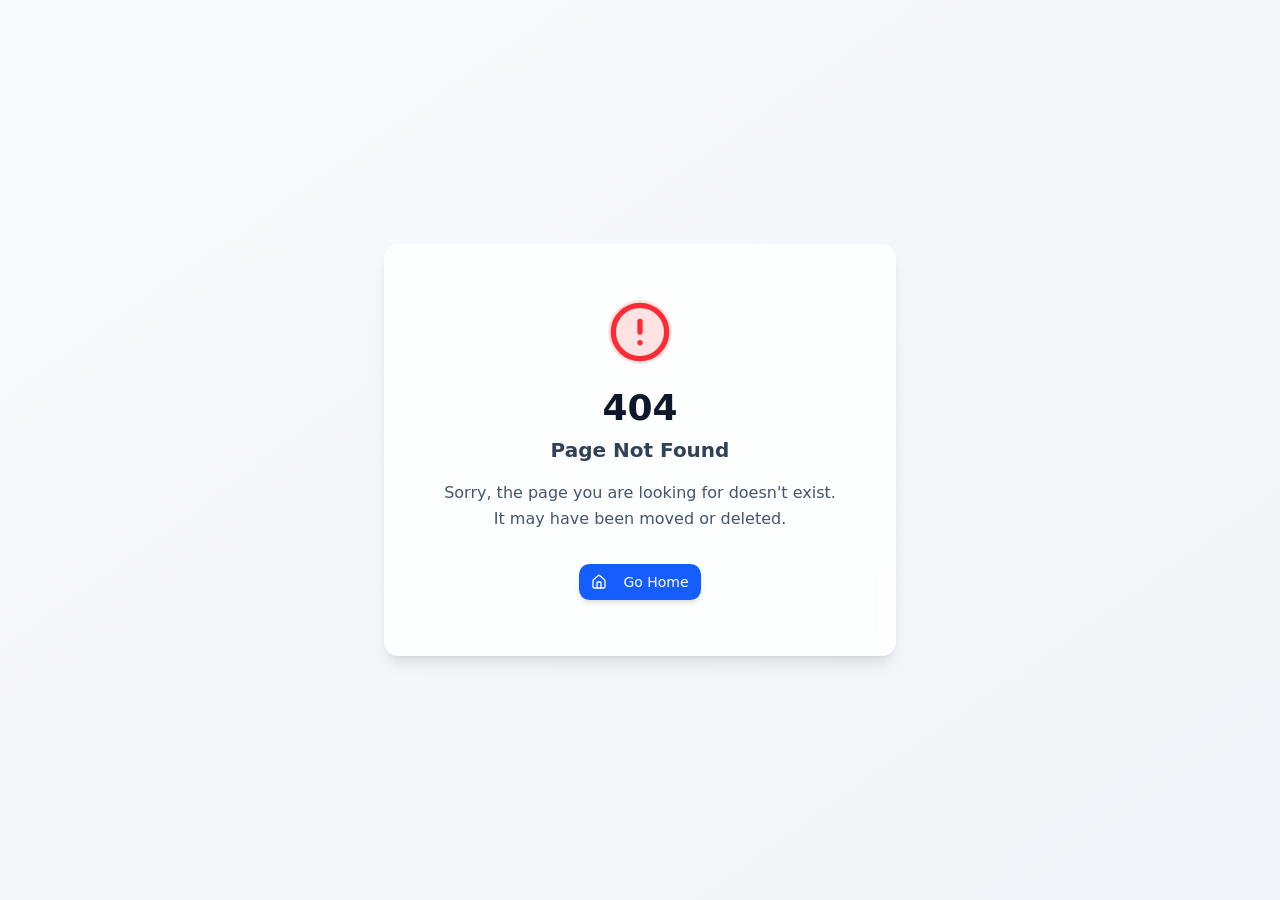
<file: index.html>
<!doctype html>
<html lang="en">

  <head>
    <meta charset="UTF-8" />
    <meta
      name="viewport"
      content="width=device-width, initial-scale=1.0, maximum-scale=1" />
    <title>آفاق ديجيتال - النسخة المحدثة</title>    
    <!-- THIS IS THE START OF A COMMENT BLOCK, BLOCK TO BE DELETED: Google Fonts here, example:
    <link rel="preconnect" href="https://fonts.googleapis.com" />
    <link rel="preconnect" href="https://fonts.gstatic.com" crossorigin />
    <link href="https://fonts.googleapis.com/css2?family=Inter:wght@400;500;600;700&display=swap" rel="stylesheet" />
    THIS IS THE END OF A COMMENT BLOCK, BLOCK TO BE DELETED -->
    <script type="module" crossorigin src="assets/index-CkXfzEnq.js"></script>
    <link rel="stylesheet" crossorigin href="assets/index-VGpTUt6m.css">
  <meta property="og:type" content="website">
		<meta property="og:url" content="https://afaqdigital-pgh6tewo.manus.space/">
		<meta property="og:title" content="آفاق ديجيتال - النسخة المحدثة">
		<meta property="og:description" content="تحديث موقع آفاق ديجيتال ليشمل ربط سلة، صفحة التكامل التلقائي، وتطبيق Artiphoria. الموقع سيستخدم React و TailwindCSS.">
		<meta property="og:image" content="https://files.manuscdn.com/webdev_screenshots/2026/04/18/CbZsEoYcwwP5MNykkMyQdz.png?x-oss-process=image/resize,w_1200/crop,h_630,x_0,y_0">
		<meta property="og:image:width" content="1200">
		<meta property="og:image:height" content="630">
		<meta name="twitter:card" content="summary_large_image">
		<meta name="twitter:title" content="آفاق ديجيتال - النسخة المحدثة">
		<meta name="twitter:description" content="تحديث موقع آفاق ديجيتال ليشمل ربط سلة، صفحة التكامل التلقائي، وتطبيق Artiphoria. الموقع سيستخدم React و TailwindCSS.">
		<meta name="twitter:image" content="https://files.manuscdn.com/webdev_screenshots/2026/04/18/CbZsEoYcwwP5MNykkMyQdz.png?x-oss-process=image/resize,w_1200/crop,h_630,x_0,y_0">
		<meta name="twitter:image:width" content="1200">
		<meta name="twitter:image:height" content="630"><link rel="canonical" href="index.html" /></head>

  <body>
    <script id="manus-runtime">window.__MANUS_HOST_DEV__ = false;
(function(){"use strict";var Mr={exports:{}},Kn={};/**
 * @license React
 * react-jsx-runtime.production.js
 *
 * Copyright (c) Meta Platforms, Inc. and affiliates.
 *
 * This source code is licensed under the MIT license found in the
 * LICENSE file in the root directory of this source tree.
 */var $c;function um(){if($c)return Kn;$c=1;var r=Symbol.for("react.transitional.element"),i=Symbol.for("react.fragment");function c(s,d,m){var x=null;if(m!==void 0&&(x=""+m),d.key!==void 0&&(x=""+d.key),"key"in d){m={};for(var R in d)R!=="key"&&(m[R]=d[R])}else m=d;return d=m.ref,{$$typeof:r,type:s,key:x,ref:d!==void 0?d:null,props:m}}return Kn.Fragment=i,Kn.jsx=c,Kn.jsxs=c,Kn}var Fc;function dm(){return Fc||(Fc=1,Mr.exports=um()),Mr.exports}var h=dm(),Ar={exports:{}},Pn={},Rr={exports:{}},Nr={};/**
 * @license React
 * scheduler.production.js
 *
 * Copyright (c) Meta Platforms, Inc. and affiliates.
 *
 * This source code is licensed under the MIT license found in the
 * LICENSE file in the root directory of this source tree.
 */var Ic;function fm(){return Ic||(Ic=1,function(r){function i(A,q){var B=A.length;A.push(q);t:for(;0<B;){var bt=B-1>>>1,p=A[bt];if(0<d(p,q))A[bt]=q,A[B]=p,B=bt;else break t}}function c(A){return A.length===0?null:A[0]}function s(A){if(A.length===0)return null;var q=A[0],B=A.pop();if(B!==q){A[0]=B;t:for(var bt=0,p=A.length,O=p>>>1;bt<O;){var X=2*(bt+1)-1,G=A[X],Z=X+1,st=A[Z];if(0>d(G,B))Z<p&&0>d(st,G)?(A[bt]=st,A[Z]=B,bt=Z):(A[bt]=G,A[X]=B,bt=X);else if(Z<p&&0>d(st,B))A[bt]=st,A[Z]=B,bt=Z;else break t}}return q}function d(A,q){var B=A.sortIndex-q.sortIndex;return B!==0?B:A.id-q.id}if(r.unstable_now=void 0,typeof performance=="object"&&typeof performance.now=="function"){var m=performance;r.unstable_now=function(){return m.now()}}else{var x=Date,R=x.now();r.unstable_now=function(){return x.now()-R}}var C=[],v=[],D=1,j=null,J=3,at=!1,$=!1,nt=!1,ct=!1,ht=typeof setTimeout=="function"?setTimeout:null,St=typeof clearTimeout=="function"?clearTimeout:null,_=typeof setImmediate<"u"?setImmediate:null;function Y(A){for(var q=c(v);q!==null;){if(q.callback===null)s(v);else if(q.startTime<=A)s(v),q.sortIndex=q.expirationTime,i(C,q);else break;q=c(v)}}function H(A){if(nt=!1,Y(A),!$)if(c(C)!==null)$=!0,it||(it=!0,Bt());else{var q=c(v);q!==null&&Mt(H,q.startTime-A)}}var it=!1,rt=-1,V=5,xt=-1;function Be(){return ct?!0:!(r.unstable_now()-xt<V)}function te(){if(ct=!1,it){var A=r.unstable_now();xt=A;var q=!0;try{t:{$=!1,nt&&(nt=!1,St(rt),rt=-1),at=!0;var B=J;try{e:{for(Y(A),j=c(C);j!==null&&!(j.expirationTime>A&&Be());){var bt=j.callback;if(typeof bt=="function"){j.callback=null,J=j.priorityLevel;var p=bt(j.expirationTime<=A);if(A=r.unstable_now(),typeof p=="function"){j.callback=p,Y(A),q=!0;break e}j===c(C)&&s(C),Y(A)}else s(C);j=c(C)}if(j!==null)q=!0;else{var O=c(v);O!==null&&Mt(H,O.startTime-A),q=!1}}break t}finally{j=null,J=B,at=!1}q=void 0}}finally{q?Bt():it=!1}}}var Bt;if(typeof _=="function")Bt=function(){_(te)};else if(typeof MessageChannel<"u"){var me=new MessageChannel,Se=me.port2;me.port1.onmessage=te,Bt=function(){Se.postMessage(null)}}else Bt=function(){ht(te,0)};function Mt(A,q){rt=ht(function(){A(r.unstable_now())},q)}r.unstable_IdlePriority=5,r.unstable_ImmediatePriority=1,r.unstable_LowPriority=4,r.unstable_NormalPriority=3,r.unstable_Profiling=null,r.unstable_UserBlockingPriority=2,r.unstable_cancelCallback=function(A){A.callback=null},r.unstable_forceFrameRate=function(A){0>A||125<A?console.error("forceFrameRate takes a positive int between 0 and 125, forcing frame rates higher than 125 fps is not supported"):V=0<A?Math.floor(1e3/A):5},r.unstable_getCurrentPriorityLevel=function(){return J},r.unstable_next=function(A){switch(J){case 1:case 2:case 3:var q=3;break;default:q=J}var B=J;J=q;try{return A()}finally{J=B}},r.unstable_requestPaint=function(){ct=!0},r.unstable_runWithPriority=function(A,q){switch(A){case 1:case 2:case 3:case 4:case 5:break;default:A=3}var B=J;J=A;try{return q()}finally{J=B}},r.unstable_scheduleCallback=function(A,q,B){var bt=r.unstable_now();switch(typeof B=="object"&&B!==null?(B=B.delay,B=typeof B=="number"&&0<B?bt+B:bt):B=bt,A){case 1:var p=-1;break;case 2:p=250;break;case 5:p=1073741823;break;case 4:p=1e4;break;default:p=5e3}return p=B+p,A={id:D++,callback:q,priorityLevel:A,startTime:B,expirationTime:p,sortIndex:-1},B>bt?(A.sortIndex=B,i(v,A),c(C)===null&&A===c(v)&&(nt?(St(rt),rt=-1):nt=!0,Mt(H,B-bt))):(A.sortIndex=p,i(C,A),$||at||($=!0,it||(it=!0,Bt()))),A},r.unstable_shouldYield=Be,r.unstable_wrapCallback=function(A){var q=J;return function(){var B=J;J=q;try{return A.apply(this,arguments)}finally{J=B}}}}(Nr)),Nr}var tu;function hm(){return tu||(tu=1,Rr.exports=fm()),Rr.exports}var zr={exports:{}},ut={};/**
 * @license React
 * react.production.js
 *
 * Copyright (c) Meta Platforms, Inc. and affiliates.
 *
 * This source code is licensed under the MIT license found in the
 * LICENSE file in the root directory of this source tree.
 */var eu;function mm(){if(eu)return ut;eu=1;var r=Symbol.for("react.transitional.element"),i=Symbol.for("react.portal"),c=Symbol.for("react.fragment"),s=Symbol.for("react.strict_mode"),d=Symbol.for("react.profiler"),m=Symbol.for("react.consumer"),x=Symbol.for("react.context"),R=Symbol.for("react.forward_ref"),C=Symbol.for("react.suspense"),v=Symbol.for("react.memo"),D=Symbol.for("react.lazy"),j=Symbol.iterator;function J(p){return p===null||typeof p!="object"?null:(p=j&&p[j]||p["@@iterator"],typeof p=="function"?p:null)}var at={isMounted:function(){return!1},enqueueForceUpdate:function(){},enqueueReplaceState:function(){},enqueueSetState:function(){}},$=Object.assign,nt={};function ct(p,O,X){this.props=p,this.context=O,this.refs=nt,this.updater=X||at}ct.prototype.isReactComponent={},ct.prototype.setState=function(p,O){if(typeof p!="object"&&typeof p!="function"&&p!=null)throw Error("takes an object of state variables to update or a function which returns an object of state variables.");this.updater.enqueueSetState(this,p,O,"setState")},ct.prototype.forceUpdate=function(p){this.updater.enqueueForceUpdate(this,p,"forceUpdate")};function ht(){}ht.prototype=ct.prototype;function St(p,O,X){this.props=p,this.context=O,this.refs=nt,this.updater=X||at}var _=St.prototype=new ht;_.constructor=St,$(_,ct.prototype),_.isPureReactComponent=!0;var Y=Array.isArray,H={H:null,A:null,T:null,S:null,V:null},it=Object.prototype.hasOwnProperty;function rt(p,O,X,G,Z,st){return X=st.ref,{$$typeof:r,type:p,key:O,ref:X!==void 0?X:null,props:st}}function V(p,O){return rt(p.type,O,void 0,void 0,void 0,p.props)}function xt(p){return typeof p=="object"&&p!==null&&p.$$typeof===r}function Be(p){var O={"=":"=0",":":"=2"};return"$"+p.replace(/[=:]/g,function(X){return O[X]})}var te=/\/+/g;function Bt(p,O){return typeof p=="object"&&p!==null&&p.key!=null?Be(""+p.key):O.toString(36)}function me(){}function Se(p){switch(p.status){case"fulfilled":return p.value;case"rejected":throw p.reason;default:switch(typeof p.status=="string"?p.then(me,me):(p.status="pending",p.then(function(O){p.status==="pending"&&(p.status="fulfilled",p.value=O)},function(O){p.status==="pending"&&(p.status="rejected",p.reason=O)})),p.status){case"fulfilled":return p.value;case"rejected":throw p.reason}}throw p}function Mt(p,O,X,G,Z){var st=typeof p;(st==="undefined"||st==="boolean")&&(p=null);var I=!1;if(p===null)I=!0;else switch(st){case"bigint":case"string":case"number":I=!0;break;case"object":switch(p.$$typeof){case r:case i:I=!0;break;case D:return I=p._init,Mt(I(p._payload),O,X,G,Z)}}if(I)return Z=Z(p),I=G===""?"."+Bt(p,0):G,Y(Z)?(X="",I!=null&&(X=I.replace(te,"$&/")+"/"),Mt(Z,O,X,"",function(Jt){return Jt})):Z!=null&&(xt(Z)&&(Z=V(Z,X+(Z.key==null||p&&p.key===Z.key?"":(""+Z.key).replace(te,"$&/")+"/")+I)),O.push(Z)),1;I=0;var gt=G===""?".":G+":";if(Y(p))for(var Tt=0;Tt<p.length;Tt++)G=p[Tt],st=gt+Bt(G,Tt),I+=Mt(G,O,X,st,Z);else if(Tt=J(p),typeof Tt=="function")for(p=Tt.call(p),Tt=0;!(G=p.next()).done;)G=G.value,st=gt+Bt(G,Tt++),I+=Mt(G,O,X,st,Z);else if(st==="object"){if(typeof p.then=="function")return Mt(Se(p),O,X,G,Z);throw O=String(p),Error("Objects are not valid as a React child (found: "+(O==="[object Object]"?"object with keys {"+Object.keys(p).join(", ")+"}":O)+"). If you meant to render a collection of children, use an array instead.")}return I}function A(p,O,X){if(p==null)return p;var G=[],Z=0;return Mt(p,G,"","",function(st){return O.call(X,st,Z++)}),G}function q(p){if(p._status===-1){var O=p._result;O=O(),O.then(function(X){(p._status===0||p._status===-1)&&(p._status=1,p._result=X)},function(X){(p._status===0||p._status===-1)&&(p._status=2,p._result=X)}),p._status===-1&&(p._status=0,p._result=O)}if(p._status===1)return p._result.default;throw p._result}var B=typeof reportError=="function"?reportError:function(p){if(typeof window=="object"&&typeof window.ErrorEvent=="function"){var O=new window.ErrorEvent("error",{bubbles:!0,cancelable:!0,message:typeof p=="object"&&p!==null&&typeof p.message=="string"?String(p.message):String(p),error:p});if(!window.dispatchEvent(O))return}else if(typeof process=="object"&&typeof process.emit=="function"){process.emit("uncaughtException",p);return}console.error(p)};function bt(){}return ut.Children={map:A,forEach:function(p,O,X){A(p,function(){O.apply(this,arguments)},X)},count:function(p){var O=0;return A(p,function(){O++}),O},toArray:function(p){return A(p,function(O){return O})||[]},only:function(p){if(!xt(p))throw Error("React.Children.only expected to receive a single React element child.");return p}},ut.Component=ct,ut.Fragment=c,ut.Profiler=d,ut.PureComponent=St,ut.StrictMode=s,ut.Suspense=C,ut.__CLIENT_INTERNALS_DO_NOT_USE_OR_WARN_USERS_THEY_CANNOT_UPGRADE=H,ut.__COMPILER_RUNTIME={__proto__:null,c:function(p){return H.H.useMemoCache(p)}},ut.cache=function(p){return function(){return p.apply(null,arguments)}},ut.cloneElement=function(p,O,X){if(p==null)throw Error("The argument must be a React element, but you passed "+p+".");var G=$({},p.props),Z=p.key,st=void 0;if(O!=null)for(I in O.ref!==void 0&&(st=void 0),O.key!==void 0&&(Z=""+O.key),O)!it.call(O,I)||I==="key"||I==="__self"||I==="__source"||I==="ref"&&O.ref===void 0||(G[I]=O[I]);var I=arguments.length-2;if(I===1)G.children=X;else if(1<I){for(var gt=Array(I),Tt=0;Tt<I;Tt++)gt[Tt]=arguments[Tt+2];G.children=gt}return rt(p.type,Z,void 0,void 0,st,G)},ut.createContext=function(p){return p={$$typeof:x,_currentValue:p,_currentValue2:p,_threadCount:0,Provider:null,Consumer:null},p.Provider=p,p.Consumer={$$typeof:m,_context:p},p},ut.createElement=function(p,O,X){var G,Z={},st=null;if(O!=null)for(G in O.key!==void 0&&(st=""+O.key),O)it.call(O,G)&&G!=="key"&&G!=="__self"&&G!=="__source"&&(Z[G]=O[G]);var I=arguments.length-2;if(I===1)Z.children=X;else if(1<I){for(var gt=Array(I),Tt=0;Tt<I;Tt++)gt[Tt]=arguments[Tt+2];Z.children=gt}if(p&&p.defaultProps)for(G in I=p.defaultProps,I)Z[G]===void 0&&(Z[G]=I[G]);return rt(p,st,void 0,void 0,null,Z)},ut.createRef=function(){return{current:null}},ut.forwardRef=function(p){return{$$typeof:R,render:p}},ut.isValidElement=xt,ut.lazy=function(p){return{$$typeof:D,_payload:{_status:-1,_result:p},_init:q}},ut.memo=function(p,O){return{$$typeof:v,type:p,compare:O===void 0?null:O}},ut.startTransition=function(p){var O=H.T,X={};H.T=X;try{var G=p(),Z=H.S;Z!==null&&Z(X,G),typeof G=="object"&&G!==null&&typeof G.then=="function"&&G.then(bt,B)}catch(st){B(st)}finally{H.T=O}},ut.unstable_useCacheRefresh=function(){return H.H.useCacheRefresh()},ut.use=function(p){return H.H.use(p)},ut.useActionState=function(p,O,X){return H.H.useActionState(p,O,X)},ut.useCallback=function(p,O){return H.H.useCallback(p,O)},ut.useContext=function(p){return H.H.useContext(p)},ut.useDebugValue=function(){},ut.useDeferredValue=function(p,O){return H.H.useDeferredValue(p,O)},ut.useEffect=function(p,O,X){var G=H.H;if(typeof X=="function")throw Error("useEffect CRUD overload is not enabled in this build of React.");return G.useEffect(p,O)},ut.useId=function(){return H.H.useId()},ut.useImperativeHandle=function(p,O,X){return H.H.useImperativeHandle(p,O,X)},ut.useInsertionEffect=function(p,O){return H.H.useInsertionEffect(p,O)},ut.useLayoutEffect=function(p,O){return H.H.useLayoutEffect(p,O)},ut.useMemo=function(p,O){return H.H.useMemo(p,O)},ut.useOptimistic=function(p,O){return H.H.useOptimistic(p,O)},ut.useReducer=function(p,O,X){return H.H.useReducer(p,O,X)},ut.useRef=function(p){return H.H.useRef(p)},ut.useState=function(p){return H.H.useState(p)},ut.useSyncExternalStore=function(p,O,X){return H.H.useSyncExternalStore(p,O,X)},ut.useTransition=function(){return H.H.useTransition()},ut.version="19.1.1",ut}var lu;function _r(){return lu||(lu=1,zr.exports=mm()),zr.exports}var kr={exports:{}},he={};/**
 * @license React
 * react-dom.production.js
 *
 * Copyright (c) Meta Platforms, Inc. and affiliates.
 *
 * This source code is licensed under the MIT license found in the
 * LICENSE file in the root directory of this source tree.
 */var au;function gm(){if(au)return he;au=1;var r=_r();function i(C){var v="https://react.dev/errors/"+C;if(1<arguments.length){v+="?args[]="+encodeURIComponent(arguments[1]);for(var D=2;D<arguments.length;D++)v+="&args[]="+encodeURIComponent(arguments[D])}return"Minified React error #"+C+"; visit "+v+" for the full message or use the non-minified dev environment for full errors and additional helpful warnings."}function c(){}var s={d:{f:c,r:function(){throw Error(i(522))},D:c,C:c,L:c,m:c,X:c,S:c,M:c},p:0,findDOMNode:null},d=Symbol.for("react.portal");function m(C,v,D){var j=3<arguments.length&&arguments[3]!==void 0?arguments[3]:null;return{$$typeof:d,key:j==null?null:""+j,children:C,containerInfo:v,implementation:D}}var x=r.__CLIENT_INTERNALS_DO_NOT_USE_OR_WARN_USERS_THEY_CANNOT_UPGRADE;function R(C,v){if(C==="font")return"";if(typeof v=="string")return v==="use-credentials"?v:""}return he.__DOM_INTERNALS_DO_NOT_USE_OR_WARN_USERS_THEY_CANNOT_UPGRADE=s,he.createPortal=function(C,v){var D=2<arguments.length&&arguments[2]!==void 0?arguments[2]:null;if(!v||v.nodeType!==1&&v.nodeType!==9&&v.nodeType!==11)throw Error(i(299));return m(C,v,null,D)},he.flushSync=function(C){var v=x.T,D=s.p;try{if(x.T=null,s.p=2,C)return C()}finally{x.T=v,s.p=D,s.d.f()}},he.preconnect=function(C,v){typeof C=="string"&&(v?(v=v.crossOrigin,v=typeof v=="string"?v==="use-credentials"?v:"":void 0):v=null,s.d.C(C,v))},he.prefetchDNS=function(C){typeof C=="string"&&s.d.D(C)},he.preinit=function(C,v){if(typeof C=="string"&&v&&typeof v.as=="string"){var D=v.as,j=R(D,v.crossOrigin),J=typeof v.integrity=="string"?v.integrity:void 0,at=typeof v.fetchPriority=="string"?v.fetchPriority:void 0;D==="style"?s.d.S(C,typeof v.precedence=="string"?v.precedence:void 0,{crossOrigin:j,integrity:J,fetchPriority:at}):D==="script"&&s.d.X(C,{crossOrigin:j,integrity:J,fetchPriority:at,nonce:typeof v.nonce=="string"?v.nonce:void 0})}},he.preinitModule=function(C,v){if(typeof C=="string")if(typeof v=="object"&&v!==null){if(v.as==null||v.as==="script"){var D=R(v.as,v.crossOrigin);s.d.M(C,{crossOrigin:D,integrity:typeof v.integrity=="string"?v.integrity:void 0,nonce:typeof v.nonce=="string"?v.nonce:void 0})}}else v==null&&s.d.M(C)},he.preload=function(C,v){if(typeof C=="string"&&typeof v=="object"&&v!==null&&typeof v.as=="string"){var D=v.as,j=R(D,v.crossOrigin);s.d.L(C,D,{crossOrigin:j,integrity:typeof v.integrity=="string"?v.integrity:void 0,nonce:typeof v.nonce=="string"?v.nonce:void 0,type:typeof v.type=="string"?v.type:void 0,fetchPriority:typeof v.fetchPriority=="string"?v.fetchPriority:void 0,referrerPolicy:typeof v.referrerPolicy=="string"?v.referrerPolicy:void 0,imageSrcSet:typeof v.imageSrcSet=="string"?v.imageSrcSet:void 0,imageSizes:typeof v.imageSizes=="string"?v.imageSizes:void 0,media:typeof v.media=="string"?v.media:void 0})}},he.preloadModule=function(C,v){if(typeof C=="string")if(v){var D=R(v.as,v.crossOrigin);s.d.m(C,{as:typeof v.as=="string"&&v.as!=="script"?v.as:void 0,crossOrigin:D,integrity:typeof v.integrity=="string"?v.integrity:void 0})}else s.d.m(C)},he.requestFormReset=function(C){s.d.r(C)},he.unstable_batchedUpdates=function(C,v){return C(v)},he.useFormState=function(C,v,D){return x.H.useFormState(C,v,D)},he.useFormStatus=function(){return x.H.useHostTransitionStatus()},he.version="19.1.1",he}var nu;function pm(){if(nu)return kr.exports;nu=1;function r(){if(!(typeof __REACT_DEVTOOLS_GLOBAL_HOOK__>"u"||typeof __REACT_DEVTOOLS_GLOBAL_HOOK__.checkDCE!="function"))try{__REACT_DEVTOOLS_GLOBAL_HOOK__.checkDCE(r)}catch(i){console.error(i)}}return r(),kr.exports=gm(),kr.exports}/**
 * @license React
 * react-dom-client.production.js
 *
 * Copyright (c) Meta Platforms, Inc. and affiliates.
 *
 * This source code is licensed under the MIT license found in the
 * LICENSE file in the root directory of this source tree.
 */var ou;function ym(){if(ou)return Pn;ou=1;var r=hm(),i=_r(),c=pm();function s(t){var e="https://react.dev/errors/"+t;if(1<arguments.length){e+="?args[]="+encodeURIComponent(arguments[1]);for(var l=2;l<arguments.length;l++)e+="&args[]="+encodeURIComponent(arguments[l])}return"Minified React error #"+t+"; visit "+e+" for the full message or use the non-minified dev environment for full errors and additional helpful warnings."}function d(t){return!(!t||t.nodeType!==1&&t.nodeType!==9&&t.nodeType!==11)}function m(t){var e=t,l=t;if(t.alternate)for(;e.return;)e=e.return;else{t=e;do e=t,(e.flags&4098)!==0&&(l=e.return),t=e.return;while(t)}return e.tag===3?l:null}function x(t){if(t.tag===13){var e=t.memoizedState;if(e===null&&(t=t.alternate,t!==null&&(e=t.memoizedState)),e!==null)return e.dehydrated}return null}function R(t){if(m(t)!==t)throw Error(s(188))}function C(t){var e=t.alternate;if(!e){if(e=m(t),e===null)throw Error(s(188));return e!==t?null:t}for(var l=t,a=e;;){var n=l.return;if(n===null)break;var o=n.alternate;if(o===null){if(a=n.return,a!==null){l=a;continue}break}if(n.child===o.child){for(o=n.child;o;){if(o===l)return R(n),t;if(o===a)return R(n),e;o=o.sibling}throw Error(s(188))}if(l.return!==a.return)l=n,a=o;else{for(var u=!1,f=n.child;f;){if(f===l){u=!0,l=n,a=o;break}if(f===a){u=!0,a=n,l=o;break}f=f.sibling}if(!u){for(f=o.child;f;){if(f===l){u=!0,l=o,a=n;break}if(f===a){u=!0,a=o,l=n;break}f=f.sibling}if(!u)throw Error(s(189))}}if(l.alternate!==a)throw Error(s(190))}if(l.tag!==3)throw Error(s(188));return l.stateNode.current===l?t:e}function v(t){var e=t.tag;if(e===5||e===26||e===27||e===6)return t;for(t=t.child;t!==null;){if(e=v(t),e!==null)return e;t=t.sibling}return null}var D=Object.assign,j=Symbol.for("react.element"),J=Symbol.for("react.transitional.element"),at=Symbol.for("react.portal"),$=Symbol.for("react.fragment"),nt=Symbol.for("react.strict_mode"),ct=Symbol.for("react.profiler"),ht=Symbol.for("react.provider"),St=Symbol.for("react.consumer"),_=Symbol.for("react.context"),Y=Symbol.for("react.forward_ref"),H=Symbol.for("react.suspense"),it=Symbol.for("react.suspense_list"),rt=Symbol.for("react.memo"),V=Symbol.for("react.lazy"),xt=Symbol.for("react.activity"),Be=Symbol.for("react.memo_cache_sentinel"),te=Symbol.iterator;function Bt(t){return t===null||typeof t!="object"?null:(t=te&&t[te]||t["@@iterator"],typeof t=="function"?t:null)}var me=Symbol.for("react.client.reference");function Se(t){if(t==null)return null;if(typeof t=="function")return t.$$typeof===me?null:t.displayName||t.name||null;if(typeof t=="string")return t;switch(t){case $:return"Fragment";case ct:return"Profiler";case nt:return"StrictMode";case H:return"Suspense";case it:return"SuspenseList";case xt:return"Activity"}if(typeof t=="object")switch(t.$$typeof){case at:return"Portal";case _:return(t.displayName||"Context")+".Provider";case St:return(t._context.displayName||"Context")+".Consumer";case Y:var e=t.render;return t=t.displayName,t||(t=e.displayName||e.name||"",t=t!==""?"ForwardRef("+t+")":"ForwardRef"),t;case rt:return e=t.displayName||null,e!==null?e:Se(t.type)||"Memo";case V:e=t._payload,t=t._init;try{return Se(t(e))}catch{}}return null}var Mt=Array.isArray,A=i.__CLIENT_INTERNALS_DO_NOT_USE_OR_WARN_USERS_THEY_CANNOT_UPGRADE,q=c.__DOM_INTERNALS_DO_NOT_USE_OR_WARN_USERS_THEY_CANNOT_UPGRADE,B={pending:!1,data:null,method:null,action:null},bt=[],p=-1;function O(t){return{current:t}}function X(t){0>p||(t.current=bt[p],bt[p]=null,p--)}function G(t,e){p++,bt[p]=t.current,t.current=e}var Z=O(null),st=O(null),I=O(null),gt=O(null);function Tt(t,e){switch(G(I,e),G(st,t),G(Z,null),e.nodeType){case 9:case 11:t=(t=e.documentElement)&&(t=t.namespaceURI)?Hh(t):0;break;default:if(t=e.tagName,e=e.namespaceURI)e=Hh(e),t=Uh(e,t);else switch(t){case"svg":t=1;break;case"math":t=2;break;default:t=0}}X(Z),G(Z,t)}function Jt(){X(Z),X(st),X(I)}function Ke(t){t.memoizedState!==null&&G(gt,t);var e=Z.current,l=Uh(e,t.type);e!==l&&(G(st,t),G(Z,l))}function Ce(t){st.current===t&&(X(Z),X(st)),gt.current===t&&(X(gt),Wo._currentValue=B)}var Pe=Object.prototype.hasOwnProperty,yl=r.unstable_scheduleCallback,sn=r.unstable_cancelCallback,Ca=r.unstable_shouldYield,ri=r.unstable_requestPaint,ge=r.unstable_now,si=r.unstable_getCurrentPriorityLevel,Ul=r.unstable_ImmediatePriority,Fn=r.unstable_UserBlockingPriority,nl=r.unstable_NormalPriority,ci=r.unstable_LowPriority,Gl=r.unstable_IdlePriority,ui=r.log,Ea=r.unstable_setDisableYieldValue,ql=null,Wt=null;function Je(t){if(typeof ui=="function"&&Ea(t),Wt&&typeof Wt.setStrictMode=="function")try{Wt.setStrictMode(ql,t)}catch{}}var $t=Math.clz32?Math.clz32:fi,di=Math.log,Ta=Math.LN2;function fi(t){return t>>>=0,t===0?32:31-(di(t)/Ta|0)|0}var L=256,cn=4194304;function vl(t){var e=t&42;if(e!==0)return e;switch(t&-t){case 1:return 1;case 2:return 2;case 4:return 4;case 8:return 8;case 16:return 16;case 32:return 32;case 64:return 64;case 128:return 128;case 256:case 512:case 1024:case 2048:case 4096:case 8192:case 16384:case 32768:case 65536:case 131072:case 262144:case 524288:case 1048576:case 2097152:return t&4194048;case 4194304:case 8388608:case 16777216:case 33554432:return t&62914560;case 67108864:return 67108864;case 134217728:return 134217728;case 268435456:return 268435456;case 536870912:return 536870912;case 1073741824:return 0;default:return t}}function un(t,e,l){var a=t.pendingLanes;if(a===0)return 0;var n=0,o=t.suspendedLanes,u=t.pingedLanes;t=t.warmLanes;var f=a&134217727;return f!==0?(a=f&~o,a!==0?n=vl(a):(u&=f,u!==0?n=vl(u):l||(l=f&~t,l!==0&&(n=vl(l))))):(f=a&~o,f!==0?n=vl(f):u!==0?n=vl(u):l||(l=a&~t,l!==0&&(n=vl(l)))),n===0?0:e!==0&&e!==n&&(e&o)===0&&(o=n&-n,l=e&-e,o>=l||o===32&&(l&4194048)!==0)?e:n}function Dt(t,e){return(t.pendingLanes&~(t.suspendedLanes&~t.pingedLanes)&e)===0}function In(t,e){switch(t){case 1:case 2:case 4:case 8:case 64:return e+250;case 16:case 32:case 128:case 256:case 512:case 1024:case 2048:case 4096:case 8192:case 16384:case 32768:case 65536:case 131072:case 262144:case 524288:case 1048576:case 2097152:return e+5e3;case 4194304:case 8388608:case 16777216:case 33554432:return-1;case 67108864:case 134217728:case 268435456:case 536870912:case 1073741824:return-1;default:return-1}}function to(){var t=L;return L<<=1,(L&4194048)===0&&(L=256),t}function hi(){var t=cn;return cn<<=1,(cn&62914560)===0&&(cn=4194304),t}function eo(t){for(var e=[],l=0;31>l;l++)e.push(t);return e}function Da(t,e){t.pendingLanes|=e,e!==268435456&&(t.suspendedLanes=0,t.pingedLanes=0,t.warmLanes=0)}function Ir(t,e,l,a,n,o){var u=t.pendingLanes;t.pendingLanes=l,t.suspendedLanes=0,t.pingedLanes=0,t.warmLanes=0,t.expiredLanes&=l,t.entangledLanes&=l,t.errorRecoveryDisabledLanes&=l,t.shellSuspendCounter=0;var f=t.entanglements,g=t.expirationTimes,S=t.hiddenUpdates;for(l=u&~l;0<l;){var N=31-$t(l),k=1<<N;f[N]=0,g[N]=-1;var E=S[N];if(E!==null)for(S[N]=null,N=0;N<E.length;N++){var T=E[N];T!==null&&(T.lane&=-536870913)}l&=~k}a!==0&&mi(t,a,0),o!==0&&n===0&&t.tag!==0&&(t.suspendedLanes|=o&~(u&~e))}function mi(t,e,l){t.pendingLanes|=e,t.suspendedLanes&=~e;var a=31-$t(e);t.entangledLanes|=e,t.entanglements[a]=t.entanglements[a]|1073741824|l&4194090}function gi(t,e){var l=t.entangledLanes|=e;for(t=t.entanglements;l;){var a=31-$t(l),n=1<<a;n&e|t[a]&e&&(t[a]|=e),l&=~n}}function lo(t){switch(t){case 2:t=1;break;case 8:t=4;break;case 32:t=16;break;case 256:case 512:case 1024:case 2048:case 4096:case 8192:case 16384:case 32768:case 65536:case 131072:case 262144:case 524288:case 1048576:case 2097152:case 4194304:case 8388608:case 16777216:case 33554432:t=128;break;case 268435456:t=134217728;break;default:t=0}return t}function ao(t){return t&=-t,2<t?8<t?(t&134217727)!==0?32:268435456:8:2}function pi(){var t=q.p;return t!==0?t:(t=window.event,t===void 0?32:nm(t.type))}function ts(t,e){var l=q.p;try{return q.p=t,e()}finally{q.p=l}}var ol=Math.random().toString(36).slice(2),ee="__reactFiber$"+ol,pe="__reactProps$"+ol,Yl="__reactContainer$"+ol,no="__reactEvents$"+ol,es="__reactListeners$"+ol,ls="__reactHandles$"+ol,yi="__reactResources$"+ol,Ma="__reactMarker$"+ol;function oo(t){delete t[ee],delete t[pe],delete t[no],delete t[es],delete t[ls]}function Vl(t){var e=t[ee];if(e)return e;for(var l=t.parentNode;l;){if(e=l[Yl]||l[ee]){if(l=e.alternate,e.child!==null||l!==null&&l.child!==null)for(t=Vh(t);t!==null;){if(l=t[ee])return l;t=Vh(t)}return e}t=l,l=t.parentNode}return null}function Xl(t){if(t=t[ee]||t[Yl]){var e=t.tag;if(e===5||e===6||e===13||e===26||e===27||e===3)return t}return null}function Aa(t){var e=t.tag;if(e===5||e===26||e===27||e===6)return t.stateNode;throw Error(s(33))}function Zl(t){var e=t[yi];return e||(e=t[yi]={hoistableStyles:new Map,hoistableScripts:new Map}),e}function Vt(t){t[Ma]=!0}var vi=new Set,bi={};function bl(t,e){We(t,e),We(t+"Capture",e)}function We(t,e){for(bi[t]=e,t=0;t<e.length;t++)vi.add(e[t])}var as=RegExp("^[:A-Z_a-z\\u00C0-\\u00D6\\u00D8-\\u00F6\\u00F8-\\u02FF\\u0370-\\u037D\\u037F-\\u1FFF\\u200C-\\u200D\\u2070-\\u218F\\u2C00-\\u2FEF\\u3001-\\uD7FF\\uF900-\\uFDCF\\uFDF0-\\uFFFD][:A-Z_a-z\\u00C0-\\u00D6\\u00D8-\\u00F6\\u00F8-\\u02FF\\u0370-\\u037D\\u037F-\\u1FFF\\u200C-\\u200D\\u2070-\\u218F\\u2C00-\\u2FEF\\u3001-\\uD7FF\\uF900-\\uFDCF\\uFDF0-\\uFFFD\\-.0-9\\u00B7\\u0300-\\u036F\\u203F-\\u2040]*$"),xi={},wi={};function Ra(t){return Pe.call(wi,t)?!0:Pe.call(xi,t)?!1:as.test(t)?wi[t]=!0:(xi[t]=!0,!1)}function M(t,e,l){if(Ra(e))if(l===null)t.removeAttribute(e);else{switch(typeof l){case"undefined":case"function":case"symbol":t.removeAttribute(e);return;case"boolean":var a=e.toLowerCase().slice(0,5);if(a!=="data-"&&a!=="aria-"){t.removeAttribute(e);return}}t.setAttribute(e,""+l)}}function tt(t,e,l){if(l===null)t.removeAttribute(e);else{switch(typeof l){case"undefined":case"function":case"symbol":case"boolean":t.removeAttribute(e);return}t.setAttribute(e,""+l)}}function Ot(t,e,l,a){if(a===null)t.removeAttribute(l);else{switch(typeof a){case"undefined":case"function":case"symbol":case"boolean":t.removeAttribute(l);return}t.setAttributeNS(e,l,""+a)}}var le,Ee;function ae(t){if(le===void 0)try{throw Error()}catch(l){var e=l.stack.trim().match(/\n( *(at )?)/);le=e&&e[1]||"",Ee=-1<l.stack.indexOf(`
    at`)?" (<anonymous>)":-1<l.stack.indexOf("@")?"@unknown:0:0":""}return`
`+le+t+Ee}var Le=!1;function He(t,e){if(!t||Le)return"";Le=!0;var l=Error.prepareStackTrace;Error.prepareStackTrace=void 0;try{var a={DetermineComponentFrameRoot:function(){try{if(e){var k=function(){throw Error()};if(Object.defineProperty(k.prototype,"props",{set:function(){throw Error()}}),typeof Reflect=="object"&&Reflect.construct){try{Reflect.construct(k,[])}catch(T){var E=T}Reflect.construct(t,[],k)}else{try{k.call()}catch(T){E=T}t.call(k.prototype)}}else{try{throw Error()}catch(T){E=T}(k=t())&&typeof k.catch=="function"&&k.catch(function(){})}}catch(T){if(T&&E&&typeof T.stack=="string")return[T.stack,E.stack]}return[null,null]}};a.DetermineComponentFrameRoot.displayName="DetermineComponentFrameRoot";var n=Object.getOwnPropertyDescriptor(a.DetermineComponentFrameRoot,"name");n&&n.configurable&&Object.defineProperty(a.DetermineComponentFrameRoot,"name",{value:"DetermineComponentFrameRoot"});var o=a.DetermineComponentFrameRoot(),u=o[0],f=o[1];if(u&&f){var g=u.split(`
`),S=f.split(`
`);for(n=a=0;a<g.length&&!g[a].includes("DetermineComponentFrameRoot");)a++;for(;n<S.length&&!S[n].includes("DetermineComponentFrameRoot");)n++;if(a===g.length||n===S.length)for(a=g.length-1,n=S.length-1;1<=a&&0<=n&&g[a]!==S[n];)n--;for(;1<=a&&0<=n;a--,n--)if(g[a]!==S[n]){if(a!==1||n!==1)do if(a--,n--,0>n||g[a]!==S[n]){var N=`
`+g[a].replace(" at new "," at ");return t.displayName&&N.includes("<anonymous>")&&(N=N.replace("<anonymous>",t.displayName)),N}while(1<=a&&0<=n);break}}}finally{Le=!1,Error.prepareStackTrace=l}return(l=t?t.displayName||t.name:"")?ae(l):""}function Ql(t){switch(t.tag){case 26:case 27:case 5:return ae(t.type);case 16:return ae("Lazy");case 13:return ae("Suspense");case 19:return ae("SuspenseList");case 0:case 15:return He(t.type,!1);case 11:return He(t.type.render,!1);case 1:return He(t.type,!0);case 31:return ae("Activity");default:return""}}function xl(t){try{var e="";do e+=Ql(t),t=t.return;while(t);return e}catch(l){return`
Error generating stack: `+l.message+`
`+l.stack}}function Xt(t){switch(typeof t){case"bigint":case"boolean":case"number":case"string":case"undefined":return t;case"object":return t;default:return""}}function il(t){var e=t.type;return(t=t.nodeName)&&t.toLowerCase()==="input"&&(e==="checkbox"||e==="radio")}function ve(t){var e=il(t)?"checked":"value",l=Object.getOwnPropertyDescriptor(t.constructor.prototype,e),a=""+t[e];if(!t.hasOwnProperty(e)&&typeof l<"u"&&typeof l.get=="function"&&typeof l.set=="function"){var n=l.get,o=l.set;return Object.defineProperty(t,e,{configurable:!0,get:function(){return n.call(this)},set:function(u){a=""+u,o.call(this,u)}}),Object.defineProperty(t,e,{enumerable:l.enumerable}),{getValue:function(){return a},setValue:function(u){a=""+u},stopTracking:function(){t._valueTracker=null,delete t[e]}}}}function re(t){t._valueTracker||(t._valueTracker=ve(t))}function rl(t){if(!t)return!1;var e=t._valueTracker;if(!e)return!0;var l=e.getValue(),a="";return t&&(a=il(t)?t.checked?"true":"false":t.value),t=a,t!==l?(e.setValue(t),!0):!1}function wl(t){if(t=t||(typeof document<"u"?document:void 0),typeof t>"u")return null;try{return t.activeElement||t.body}catch{return t.body}}var dn=/[\n"\\]/g;function se(t){return t.replace(dn,function(e){return"\\"+e.charCodeAt(0).toString(16)+" "})}function Kl(t,e,l,a,n,o,u,f){t.name="",u!=null&&typeof u!="function"&&typeof u!="symbol"&&typeof u!="boolean"?t.type=u:t.removeAttribute("type"),e!=null?u==="number"?(e===0&&t.value===""||t.value!=e)&&(t.value=""+Xt(e)):t.value!==""+Xt(e)&&(t.value=""+Xt(e)):u!=="submit"&&u!=="reset"||t.removeAttribute("value"),e!=null?Pl(t,u,Xt(e)):l!=null?Pl(t,u,Xt(l)):a!=null&&t.removeAttribute("value"),n==null&&o!=null&&(t.defaultChecked=!!o),n!=null&&(t.checked=n&&typeof n!="function"&&typeof n!="symbol"),f!=null&&typeof f!="function"&&typeof f!="symbol"&&typeof f!="boolean"?t.name=""+Xt(f):t.removeAttribute("name")}function Na(t,e,l,a,n,o,u,f){if(o!=null&&typeof o!="function"&&typeof o!="symbol"&&typeof o!="boolean"&&(t.type=o),e!=null||l!=null){if(!(o!=="submit"&&o!=="reset"||e!=null))return;l=l!=null?""+Xt(l):"",e=e!=null?""+Xt(e):l,f||e===t.value||(t.value=e),t.defaultValue=e}a=a??n,a=typeof a!="function"&&typeof a!="symbol"&&!!a,t.checked=f?t.checked:!!a,t.defaultChecked=!!a,u!=null&&typeof u!="function"&&typeof u!="symbol"&&typeof u!="boolean"&&(t.name=u)}function Pl(t,e,l){e==="number"&&wl(t.ownerDocument)===t||t.defaultValue===""+l||(t.defaultValue=""+l)}function $e(t,e,l,a){if(t=t.options,e){e={};for(var n=0;n<l.length;n++)e["$"+l[n]]=!0;for(l=0;l<t.length;l++)n=e.hasOwnProperty("$"+t[l].value),t[l].selected!==n&&(t[l].selected=n),n&&a&&(t[l].defaultSelected=!0)}else{for(l=""+Xt(l),e=null,n=0;n<t.length;n++){if(t[n].value===l){t[n].selected=!0,a&&(t[n].defaultSelected=!0);return}e!==null||t[n].disabled||(e=t[n])}e!==null&&(e.selected=!0)}}function za(t,e,l){if(e!=null&&(e=""+Xt(e),e!==t.value&&(t.value=e),l==null)){t.defaultValue!==e&&(t.defaultValue=e);return}t.defaultValue=l!=null?""+Xt(l):""}function _a(t,e,l,a){if(e==null){if(a!=null){if(l!=null)throw Error(s(92));if(Mt(a)){if(1<a.length)throw Error(s(93));a=a[0]}l=a}l==null&&(l=""),e=l}l=Xt(e),t.defaultValue=l,a=t.textContent,a===l&&a!==""&&a!==null&&(t.value=a)}function Fe(t,e){if(e){var l=t.firstChild;if(l&&l===t.lastChild&&l.nodeType===3){l.nodeValue=e;return}}t.textContent=e}var fn=new Set("animationIterationCount aspectRatio borderImageOutset borderImageSlice borderImageWidth boxFlex boxFlexGroup boxOrdinalGroup columnCount columns flex flexGrow flexPositive flexShrink flexNegative flexOrder gridArea gridRow gridRowEnd gridRowSpan gridRowStart gridColumn gridColumnEnd gridColumnSpan gridColumnStart fontWeight lineClamp lineHeight opacity order orphans scale tabSize widows zIndex zoom fillOpacity floodOpacity stopOpacity strokeDasharray strokeDashoffset strokeMiterlimit strokeOpacity strokeWidth MozAnimationIterationCount MozBoxFlex MozBoxFlexGroup MozLineClamp msAnimationIterationCount msFlex msZoom msFlexGrow msFlexNegative msFlexOrder msFlexPositive msFlexShrink msGridColumn msGridColumnSpan msGridRow msGridRowSpan WebkitAnimationIterationCount WebkitBoxFlex WebKitBoxFlexGroup WebkitBoxOrdinalGroup WebkitColumnCount WebkitColumns WebkitFlex WebkitFlexGrow WebkitFlexPositive WebkitFlexShrink WebkitLineClamp".split(" "));function ka(t,e,l){var a=e.indexOf("--")===0;l==null||typeof l=="boolean"||l===""?a?t.setProperty(e,""):e==="float"?t.cssFloat="":t[e]="":a?t.setProperty(e,l):typeof l!="number"||l===0||fn.has(e)?e==="float"?t.cssFloat=l:t[e]=(""+l).trim():t[e]=l+"px"}function Oa(t,e,l){if(e!=null&&typeof e!="object")throw Error(s(62));if(t=t.style,l!=null){for(var a in l)!l.hasOwnProperty(a)||e!=null&&e.hasOwnProperty(a)||(a.indexOf("--")===0?t.setProperty(a,""):a==="float"?t.cssFloat="":t[a]="");for(var n in e)a=e[n],e.hasOwnProperty(n)&&l[n]!==a&&ka(t,n,a)}else for(var o in e)e.hasOwnProperty(o)&&ka(t,o,e[o])}function ja(t){if(t.indexOf("-")===-1)return!1;switch(t){case"annotation-xml":case"color-profile":case"font-face":case"font-face-src":case"font-face-uri":case"font-face-format":case"font-face-name":case"missing-glyph":return!1;default:return!0}}var Si=new Map([["acceptCharset","accept-charset"],["htmlFor","for"],["httpEquiv","http-equiv"],["crossOrigin","crossorigin"],["accentHeight","accent-height"],["alignmentBaseline","alignment-baseline"],["arabicForm","arabic-form"],["baselineShift","baseline-shift"],["capHeight","cap-height"],["clipPath","clip-path"],["clipRule","clip-rule"],["colorInterpolation","color-interpolation"],["colorInterpolationFilters","color-interpolation-filters"],["colorProfile","color-profile"],["colorRendering","color-rendering"],["dominantBaseline","dominant-baseline"],["enableBackground","enable-background"],["fillOpacity","fill-opacity"],["fillRule","fill-rule"],["floodColor","flood-color"],["floodOpacity","flood-opacity"],["fontFamily","font-family"],["fontSize","font-size"],["fontSizeAdjust","font-size-adjust"],["fontStretch","font-stretch"],["fontStyle","font-style"],["fontVariant","font-variant"],["fontWeight","font-weight"],["glyphName","glyph-name"],["glyphOrientationHorizontal","glyph-orientation-horizontal"],["glyphOrientationVertical","glyph-orientation-vertical"],["horizAdvX","horiz-adv-x"],["horizOriginX","horiz-origin-x"],["imageRendering","image-rendering"],["letterSpacing","letter-spacing"],["lightingColor","lighting-color"],["markerEnd","marker-end"],["markerMid","marker-mid"],["markerStart","marker-start"],["overlinePosition","overline-position"],["overlineThickness","overline-thickness"],["paintOrder","paint-order"],["panose-1","panose-1"],["pointerEvents","pointer-events"],["renderingIntent","rendering-intent"],["shapeRendering","shape-rendering"],["stopColor","stop-color"],["stopOpacity","stop-opacity"],["strikethroughPosition","strikethrough-position"],["strikethroughThickness","strikethrough-thickness"],["strokeDasharray","stroke-dasharray"],["strokeDashoffset","stroke-dashoffset"],["strokeLinecap","stroke-linecap"],["strokeLinejoin","stroke-linejoin"],["strokeMiterlimit","stroke-miterlimit"],["strokeOpacity","stroke-opacity"],["strokeWidth","stroke-width"],["textAnchor","text-anchor"],["textDecoration","text-decoration"],["textRendering","text-rendering"],["transformOrigin","transform-origin"],["underlinePosition","underline-position"],["underlineThickness","underline-thickness"],["unicodeBidi","unicode-bidi"],["unicodeRange","unicode-range"],["unitsPerEm","units-per-em"],["vAlphabetic","v-alphabetic"],["vHanging","v-hanging"],["vIdeographic","v-ideographic"],["vMathematical","v-mathematical"],["vectorEffect","vector-effect"],["vertAdvY","vert-adv-y"],["vertOriginX","vert-origin-x"],["vertOriginY","vert-origin-y"],["wordSpacing","word-spacing"],["writingMode","writing-mode"],["xmlnsXlink","xmlns:xlink"],["xHeight","x-height"]]),Ci=/^[\u0000-\u001F ]*j[\r\n\t]*a[\r\n\t]*v[\r\n\t]*a[\r\n\t]*s[\r\n\t]*c[\r\n\t]*r[\r\n\t]*i[\r\n\t]*p[\r\n\t]*t[\r\n\t]*:/i;function Ba(t){return Ci.test(""+t)?"javascript:throw new Error('React has blocked a javascript: URL as a security precaution.')":t}var hn=null;function mn(t){return t=t.target||t.srcElement||window,t.correspondingUseElement&&(t=t.correspondingUseElement),t.nodeType===3?t.parentNode:t}var Sl=null,Cl=null;function io(t){var e=Xl(t);if(e&&(t=e.stateNode)){var l=t[pe]||null;t:switch(t=e.stateNode,e.type){case"input":if(Kl(t,l.value,l.defaultValue,l.defaultValue,l.checked,l.defaultChecked,l.type,l.name),e=l.name,l.type==="radio"&&e!=null){for(l=t;l.parentNode;)l=l.parentNode;for(l=l.querySelectorAll('input[name="'+se(""+e)+'"][type="radio"]'),e=0;e<l.length;e++){var a=l[e];if(a!==t&&a.form===t.form){var n=a[pe]||null;if(!n)throw Error(s(90));Kl(a,n.value,n.defaultValue,n.defaultValue,n.checked,n.defaultChecked,n.type,n.name)}}for(e=0;e<l.length;e++)a=l[e],a.form===t.form&&rl(a)}break t;case"textarea":za(t,l.value,l.defaultValue);break t;case"select":e=l.value,e!=null&&$e(t,!!l.multiple,e,!1)}}}var gn=!1;function ro(t,e,l){if(gn)return t(e,l);gn=!0;try{var a=t(e);return a}finally{if(gn=!1,(Sl!==null||Cl!==null)&&(ir(),Sl&&(e=Sl,t=Cl,Cl=Sl=null,io(e),t)))for(e=0;e<t.length;e++)io(t[e])}}function Jl(t,e){var l=t.stateNode;if(l===null)return null;var a=l[pe]||null;if(a===null)return null;l=a[e];t:switch(e){case"onClick":case"onClickCapture":case"onDoubleClick":case"onDoubleClickCapture":case"onMouseDown":case"onMouseDownCapture":case"onMouseMove":case"onMouseMoveCapture":case"onMouseUp":case"onMouseUpCapture":case"onMouseEnter":(a=!a.disabled)||(t=t.type,a=!(t==="button"||t==="input"||t==="select"||t==="textarea")),t=!a;break t;default:t=!1}if(t)return null;if(l&&typeof l!="function")throw Error(s(231,e,typeof l));return l}var Ue=!(typeof window>"u"||typeof window.document>"u"||typeof window.document.createElement>"u"),pn=!1;if(Ue)try{var Wl={};Object.defineProperty(Wl,"passive",{get:function(){pn=!0}}),window.addEventListener("test",Wl,Wl),window.removeEventListener("test",Wl,Wl)}catch{pn=!1}var Ie=null,yn=null,La=null;function so(){if(La)return La;var t,e=yn,l=e.length,a,n="value"in Ie?Ie.value:Ie.textContent,o=n.length;for(t=0;t<l&&e[t]===n[t];t++);var u=l-t;for(a=1;a<=u&&e[l-a]===n[o-a];a++);return La=n.slice(t,1<a?1-a:void 0)}function Ha(t){var e=t.keyCode;return"charCode"in t?(t=t.charCode,t===0&&e===13&&(t=13)):t=e,t===10&&(t=13),32<=t||t===13?t:0}function Ua(){return!0}function co(){return!1}function ce(t){function e(l,a,n,o,u){this._reactName=l,this._targetInst=n,this.type=a,this.nativeEvent=o,this.target=u,this.currentTarget=null;for(var f in t)t.hasOwnProperty(f)&&(l=t[f],this[f]=l?l(o):o[f]);return this.isDefaultPrevented=(o.defaultPrevented!=null?o.defaultPrevented:o.returnValue===!1)?Ua:co,this.isPropagationStopped=co,this}return D(e.prototype,{preventDefault:function(){this.defaultPrevented=!0;var l=this.nativeEvent;l&&(l.preventDefault?l.preventDefault():typeof l.returnValue!="unknown"&&(l.returnValue=!1),this.isDefaultPrevented=Ua)},stopPropagation:function(){var l=this.nativeEvent;l&&(l.stopPropagation?l.stopPropagation():typeof l.cancelBubble!="unknown"&&(l.cancelBubble=!0),this.isPropagationStopped=Ua)},persist:function(){},isPersistent:Ua}),e}var sl={eventPhase:0,bubbles:0,cancelable:0,timeStamp:function(t){return t.timeStamp||Date.now()},defaultPrevented:0,isTrusted:0},Ga=ce(sl),$l=D({},sl,{view:0,detail:0}),Ei=ce($l),Ti,uo,fo,Di=D({},$l,{screenX:0,screenY:0,clientX:0,clientY:0,pageX:0,pageY:0,ctrlKey:0,shiftKey:0,altKey:0,metaKey:0,getModifierState:os,button:0,buttons:0,relatedTarget:function(t){return t.relatedTarget===void 0?t.fromElement===t.srcElement?t.toElement:t.fromElement:t.relatedTarget},movementX:function(t){return"movementX"in t?t.movementX:(t!==fo&&(fo&&t.type==="mousemove"?(Ti=t.screenX-fo.screenX,uo=t.screenY-fo.screenY):uo=Ti=0,fo=t),Ti)},movementY:function(t){return"movementY"in t?t.movementY:uo}}),Vu=ce(Di),D0=D({},Di,{dataTransfer:0}),M0=ce(D0),A0=D({},$l,{relatedTarget:0}),ns=ce(A0),R0=D({},sl,{animationName:0,elapsedTime:0,pseudoElement:0}),N0=ce(R0),z0=D({},sl,{clipboardData:function(t){return"clipboardData"in t?t.clipboardData:window.clipboardData}}),_0=ce(z0),k0=D({},sl,{data:0}),Xu=ce(k0),O0={Esc:"Escape",Spacebar:" ",Left:"ArrowLeft",Up:"ArrowUp",Right:"ArrowRight",Down:"ArrowDown",Del:"Delete",Win:"OS",Menu:"ContextMenu",Apps:"ContextMenu",Scroll:"ScrollLock",MozPrintableKey:"Unidentified"},j0={8:"Backspace",9:"Tab",12:"Clear",13:"Enter",16:"Shift",17:"Control",18:"Alt",19:"Pause",20:"CapsLock",27:"Escape",32:" ",33:"PageUp",34:"PageDown",35:"End",36:"Home",37:"ArrowLeft",38:"ArrowUp",39:"ArrowRight",40:"ArrowDown",45:"Insert",46:"Delete",112:"F1",113:"F2",114:"F3",115:"F4",116:"F5",117:"F6",118:"F7",119:"F8",120:"F9",121:"F10",122:"F11",123:"F12",144:"NumLock",145:"ScrollLock",224:"Meta"},B0={Alt:"altKey",Control:"ctrlKey",Meta:"metaKey",Shift:"shiftKey"};function L0(t){var e=this.nativeEvent;return e.getModifierState?e.getModifierState(t):(t=B0[t])?!!e[t]:!1}function os(){return L0}var H0=D({},$l,{key:function(t){if(t.key){var e=O0[t.key]||t.key;if(e!=="Unidentified")return e}return t.type==="keypress"?(t=Ha(t),t===13?"Enter":String.fromCharCode(t)):t.type==="keydown"||t.type==="keyup"?j0[t.keyCode]||"Unidentified":""},code:0,location:0,ctrlKey:0,shiftKey:0,altKey:0,metaKey:0,repeat:0,locale:0,getModifierState:os,charCode:function(t){return t.type==="keypress"?Ha(t):0},keyCode:function(t){return t.type==="keydown"||t.type==="keyup"?t.keyCode:0},which:function(t){return t.type==="keypress"?Ha(t):t.type==="keydown"||t.type==="keyup"?t.keyCode:0}}),U0=ce(H0),G0=D({},Di,{pointerId:0,width:0,height:0,pressure:0,tangentialPressure:0,tiltX:0,tiltY:0,twist:0,pointerType:0,isPrimary:0}),Zu=ce(G0),q0=D({},$l,{touches:0,targetTouches:0,changedTouches:0,altKey:0,metaKey:0,ctrlKey:0,shiftKey:0,getModifierState:os}),Y0=ce(q0),V0=D({},sl,{propertyName:0,elapsedTime:0,pseudoElement:0}),X0=ce(V0),Z0=D({},Di,{deltaX:function(t){return"deltaX"in t?t.deltaX:"wheelDeltaX"in t?-t.wheelDeltaX:0},deltaY:function(t){return"deltaY"in t?t.deltaY:"wheelDeltaY"in t?-t.wheelDeltaY:"wheelDelta"in t?-t.wheelDelta:0},deltaZ:0,deltaMode:0}),Q0=ce(Z0),K0=D({},sl,{newState:0,oldState:0}),P0=ce(K0),J0=[9,13,27,32],is=Ue&&"CompositionEvent"in window,ho=null;Ue&&"documentMode"in document&&(ho=document.documentMode);var W0=Ue&&"TextEvent"in window&&!ho,Qu=Ue&&(!is||ho&&8<ho&&11>=ho),Ku=" ",Pu=!1;function Ju(t,e){switch(t){case"keyup":return J0.indexOf(e.keyCode)!==-1;case"keydown":return e.keyCode!==229;case"keypress":case"mousedown":case"focusout":return!0;default:return!1}}function Wu(t){return t=t.detail,typeof t=="object"&&"data"in t?t.data:null}var vn=!1;function $0(t,e){switch(t){case"compositionend":return Wu(e);case"keypress":return e.which!==32?null:(Pu=!0,Ku);case"textInput":return t=e.data,t===Ku&&Pu?null:t;default:return null}}function F0(t,e){if(vn)return t==="compositionend"||!is&&Ju(t,e)?(t=so(),La=yn=Ie=null,vn=!1,t):null;switch(t){case"paste":return null;case"keypress":if(!(e.ctrlKey||e.altKey||e.metaKey)||e.ctrlKey&&e.altKey){if(e.char&&1<e.char.length)return e.char;if(e.which)return String.fromCharCode(e.which)}return null;case"compositionend":return Qu&&e.locale!=="ko"?null:e.data;default:return null}}var I0={color:!0,date:!0,datetime:!0,"datetime-local":!0,email:!0,month:!0,number:!0,password:!0,range:!0,search:!0,tel:!0,text:!0,time:!0,url:!0,week:!0};function $u(t){var e=t&&t.nodeName&&t.nodeName.toLowerCase();return e==="input"?!!I0[t.type]:e==="textarea"}function Fu(t,e,l,a){Sl?Cl?Cl.push(a):Cl=[a]:Sl=a,e=fr(e,"onChange"),0<e.length&&(l=new Ga("onChange","change",null,l,a),t.push({event:l,listeners:e}))}var mo=null,go=null;function t1(t){kh(t,0)}function Mi(t){var e=Aa(t);if(rl(e))return t}function Iu(t,e){if(t==="change")return e}var td=!1;if(Ue){var rs;if(Ue){var ss="oninput"in document;if(!ss){var ed=document.createElement("div");ed.setAttribute("oninput","return;"),ss=typeof ed.oninput=="function"}rs=ss}else rs=!1;td=rs&&(!document.documentMode||9<document.documentMode)}function ld(){mo&&(mo.detachEvent("onpropertychange",ad),go=mo=null)}function ad(t){if(t.propertyName==="value"&&Mi(go)){var e=[];Fu(e,go,t,mn(t)),ro(t1,e)}}function e1(t,e,l){t==="focusin"?(ld(),mo=e,go=l,mo.attachEvent("onpropertychange",ad)):t==="focusout"&&ld()}function l1(t){if(t==="selectionchange"||t==="keyup"||t==="keydown")return Mi(go)}function a1(t,e){if(t==="click")return Mi(e)}function n1(t,e){if(t==="input"||t==="change")return Mi(e)}function o1(t,e){return t===e&&(t!==0||1/t===1/e)||t!==t&&e!==e}var Re=typeof Object.is=="function"?Object.is:o1;function po(t,e){if(Re(t,e))return!0;if(typeof t!="object"||t===null||typeof e!="object"||e===null)return!1;var l=Object.keys(t),a=Object.keys(e);if(l.length!==a.length)return!1;for(a=0;a<l.length;a++){var n=l[a];if(!Pe.call(e,n)||!Re(t[n],e[n]))return!1}return!0}function nd(t){for(;t&&t.firstChild;)t=t.firstChild;return t}function od(t,e){var l=nd(t);t=0;for(var a;l;){if(l.nodeType===3){if(a=t+l.textContent.length,t<=e&&a>=e)return{node:l,offset:e-t};t=a}t:{for(;l;){if(l.nextSibling){l=l.nextSibling;break t}l=l.parentNode}l=void 0}l=nd(l)}}function id(t,e){return t&&e?t===e?!0:t&&t.nodeType===3?!1:e&&e.nodeType===3?id(t,e.parentNode):"contains"in t?t.contains(e):t.compareDocumentPosition?!!(t.compareDocumentPosition(e)&16):!1:!1}function rd(t){t=t!=null&&t.ownerDocument!=null&&t.ownerDocument.defaultView!=null?t.ownerDocument.defaultView:window;for(var e=wl(t.document);e instanceof t.HTMLIFrameElement;){try{var l=typeof e.contentWindow.location.href=="string"}catch{l=!1}if(l)t=e.contentWindow;else break;e=wl(t.document)}return e}function cs(t){var e=t&&t.nodeName&&t.nodeName.toLowerCase();return e&&(e==="input"&&(t.type==="text"||t.type==="search"||t.type==="tel"||t.type==="url"||t.type==="password")||e==="textarea"||t.contentEditable==="true")}var i1=Ue&&"documentMode"in document&&11>=document.documentMode,bn=null,us=null,yo=null,ds=!1;function sd(t,e,l){var a=l.window===l?l.document:l.nodeType===9?l:l.ownerDocument;ds||bn==null||bn!==wl(a)||(a=bn,"selectionStart"in a&&cs(a)?a={start:a.selectionStart,end:a.selectionEnd}:(a=(a.ownerDocument&&a.ownerDocument.defaultView||window).getSelection(),a={anchorNode:a.anchorNode,anchorOffset:a.anchorOffset,focusNode:a.focusNode,focusOffset:a.focusOffset}),yo&&po(yo,a)||(yo=a,a=fr(us,"onSelect"),0<a.length&&(e=new Ga("onSelect","select",null,e,l),t.push({event:e,listeners:a}),e.target=bn)))}function qa(t,e){var l={};return l[t.toLowerCase()]=e.toLowerCase(),l["Webkit"+t]="webkit"+e,l["Moz"+t]="moz"+e,l}var xn={animationend:qa("Animation","AnimationEnd"),animationiteration:qa("Animation","AnimationIteration"),animationstart:qa("Animation","AnimationStart"),transitionrun:qa("Transition","TransitionRun"),transitionstart:qa("Transition","TransitionStart"),transitioncancel:qa("Transition","TransitionCancel"),transitionend:qa("Transition","TransitionEnd")},fs={},cd={};Ue&&(cd=document.createElement("div").style,"AnimationEvent"in window||(delete xn.animationend.animation,delete xn.animationiteration.animation,delete xn.animationstart.animation),"TransitionEvent"in window||delete xn.transitionend.transition);function Ya(t){if(fs[t])return fs[t];if(!xn[t])return t;var e=xn[t],l;for(l in e)if(e.hasOwnProperty(l)&&l in cd)return fs[t]=e[l];return t}var ud=Ya("animationend"),dd=Ya("animationiteration"),fd=Ya("animationstart"),r1=Ya("transitionrun"),s1=Ya("transitionstart"),c1=Ya("transitioncancel"),hd=Ya("transitionend"),md=new Map,hs="abort auxClick beforeToggle cancel canPlay canPlayThrough click close contextMenu copy cut drag dragEnd dragEnter dragExit dragLeave dragOver dragStart drop durationChange emptied encrypted ended error gotPointerCapture input invalid keyDown keyPress keyUp load loadedData loadedMetadata loadStart lostPointerCapture mouseDown mouseMove mouseOut mouseOver mouseUp paste pause play playing pointerCancel pointerDown pointerMove pointerOut pointerOver pointerUp progress rateChange reset resize seeked seeking stalled submit suspend timeUpdate touchCancel touchEnd touchStart volumeChange scroll toggle touchMove waiting wheel".split(" ");hs.push("scrollEnd");function tl(t,e){md.set(t,e),bl(e,[t])}var gd=new WeakMap;function Ge(t,e){if(typeof t=="object"&&t!==null){var l=gd.get(t);return l!==void 0?l:(e={value:t,source:e,stack:xl(e)},gd.set(t,e),e)}return{value:t,source:e,stack:xl(e)}}var qe=[],wn=0,ms=0;function Ai(){for(var t=wn,e=ms=wn=0;e<t;){var l=qe[e];qe[e++]=null;var a=qe[e];qe[e++]=null;var n=qe[e];qe[e++]=null;var o=qe[e];if(qe[e++]=null,a!==null&&n!==null){var u=a.pending;u===null?n.next=n:(n.next=u.next,u.next=n),a.pending=n}o!==0&&pd(l,n,o)}}function Ri(t,e,l,a){qe[wn++]=t,qe[wn++]=e,qe[wn++]=l,qe[wn++]=a,ms|=a,t.lanes|=a,t=t.alternate,t!==null&&(t.lanes|=a)}function gs(t,e,l,a){return Ri(t,e,l,a),Ni(t)}function Sn(t,e){return Ri(t,null,null,e),Ni(t)}function pd(t,e,l){t.lanes|=l;var a=t.alternate;a!==null&&(a.lanes|=l);for(var n=!1,o=t.return;o!==null;)o.childLanes|=l,a=o.alternate,a!==null&&(a.childLanes|=l),o.tag===22&&(t=o.stateNode,t===null||t._visibility&1||(n=!0)),t=o,o=o.return;return t.tag===3?(o=t.stateNode,n&&e!==null&&(n=31-$t(l),t=o.hiddenUpdates,a=t[n],a===null?t[n]=[e]:a.push(e),e.lane=l|536870912),o):null}function Ni(t){if(50<Yo)throw Yo=0,wc=null,Error(s(185));for(var e=t.return;e!==null;)t=e,e=t.return;return t.tag===3?t.stateNode:null}var Cn={};function u1(t,e,l,a){this.tag=t,this.key=l,this.sibling=this.child=this.return=this.stateNode=this.type=this.elementType=null,this.index=0,this.refCleanup=this.ref=null,this.pendingProps=e,this.dependencies=this.memoizedState=this.updateQueue=this.memoizedProps=null,this.mode=a,this.subtreeFlags=this.flags=0,this.deletions=null,this.childLanes=this.lanes=0,this.alternate=null}function Ne(t,e,l,a){return new u1(t,e,l,a)}function ps(t){return t=t.prototype,!(!t||!t.isReactComponent)}function El(t,e){var l=t.alternate;return l===null?(l=Ne(t.tag,e,t.key,t.mode),l.elementType=t.elementType,l.type=t.type,l.stateNode=t.stateNode,l.alternate=t,t.alternate=l):(l.pendingProps=e,l.type=t.type,l.flags=0,l.subtreeFlags=0,l.deletions=null),l.flags=t.flags&65011712,l.childLanes=t.childLanes,l.lanes=t.lanes,l.child=t.child,l.memoizedProps=t.memoizedProps,l.memoizedState=t.memoizedState,l.updateQueue=t.updateQueue,e=t.dependencies,l.dependencies=e===null?null:{lanes:e.lanes,firstContext:e.firstContext},l.sibling=t.sibling,l.index=t.index,l.ref=t.ref,l.refCleanup=t.refCleanup,l}function yd(t,e){t.flags&=65011714;var l=t.alternate;return l===null?(t.childLanes=0,t.lanes=e,t.child=null,t.subtreeFlags=0,t.memoizedProps=null,t.memoizedState=null,t.updateQueue=null,t.dependencies=null,t.stateNode=null):(t.childLanes=l.childLanes,t.lanes=l.lanes,t.child=l.child,t.subtreeFlags=0,t.deletions=null,t.memoizedProps=l.memoizedProps,t.memoizedState=l.memoizedState,t.updateQueue=l.updateQueue,t.type=l.type,e=l.dependencies,t.dependencies=e===null?null:{lanes:e.lanes,firstContext:e.firstContext}),t}function zi(t,e,l,a,n,o){var u=0;if(a=t,typeof t=="function")ps(t)&&(u=1);else if(typeof t=="string")u=fp(t,l,Z.current)?26:t==="html"||t==="head"||t==="body"?27:5;else t:switch(t){case xt:return t=Ne(31,l,e,n),t.elementType=xt,t.lanes=o,t;case $:return Va(l.children,n,o,e);case nt:u=8,n|=24;break;case ct:return t=Ne(12,l,e,n|2),t.elementType=ct,t.lanes=o,t;case H:return t=Ne(13,l,e,n),t.elementType=H,t.lanes=o,t;case it:return t=Ne(19,l,e,n),t.elementType=it,t.lanes=o,t;default:if(typeof t=="object"&&t!==null)switch(t.$$typeof){case ht:case _:u=10;break t;case St:u=9;break t;case Y:u=11;break t;case rt:u=14;break t;case V:u=16,a=null;break t}u=29,l=Error(s(130,t===null?"null":typeof t,"")),a=null}return e=Ne(u,l,e,n),e.elementType=t,e.type=a,e.lanes=o,e}function Va(t,e,l,a){return t=Ne(7,t,a,e),t.lanes=l,t}function ys(t,e,l){return t=Ne(6,t,null,e),t.lanes=l,t}function vs(t,e,l){return e=Ne(4,t.children!==null?t.children:[],t.key,e),e.lanes=l,e.stateNode={containerInfo:t.containerInfo,pendingChildren:null,implementation:t.implementation},e}var En=[],Tn=0,_i=null,ki=0,Ye=[],Ve=0,Xa=null,Tl=1,Dl="";function Za(t,e){En[Tn++]=ki,En[Tn++]=_i,_i=t,ki=e}function vd(t,e,l){Ye[Ve++]=Tl,Ye[Ve++]=Dl,Ye[Ve++]=Xa,Xa=t;var a=Tl;t=Dl;var n=32-$t(a)-1;a&=~(1<<n),l+=1;var o=32-$t(e)+n;if(30<o){var u=n-n%5;o=(a&(1<<u)-1).toString(32),a>>=u,n-=u,Tl=1<<32-$t(e)+n|l<<n|a,Dl=o+t}else Tl=1<<o|l<<n|a,Dl=t}function bs(t){t.return!==null&&(Za(t,1),vd(t,1,0))}function xs(t){for(;t===_i;)_i=En[--Tn],En[Tn]=null,ki=En[--Tn],En[Tn]=null;for(;t===Xa;)Xa=Ye[--Ve],Ye[Ve]=null,Dl=Ye[--Ve],Ye[Ve]=null,Tl=Ye[--Ve],Ye[Ve]=null}var be=null,Ut=null,Et=!1,Qa=null,cl=!1,ws=Error(s(519));function Ka(t){var e=Error(s(418,""));throw xo(Ge(e,t)),ws}function bd(t){var e=t.stateNode,l=t.type,a=t.memoizedProps;switch(e[ee]=t,e[pe]=a,l){case"dialog":vt("cancel",e),vt("close",e);break;case"iframe":case"object":case"embed":vt("load",e);break;case"video":case"audio":for(l=0;l<Xo.length;l++)vt(Xo[l],e);break;case"source":vt("error",e);break;case"img":case"image":case"link":vt("error",e),vt("load",e);break;case"details":vt("toggle",e);break;case"input":vt("invalid",e),Na(e,a.value,a.defaultValue,a.checked,a.defaultChecked,a.type,a.name,!0),re(e);break;case"select":vt("invalid",e);break;case"textarea":vt("invalid",e),_a(e,a.value,a.defaultValue,a.children),re(e)}l=a.children,typeof l!="string"&&typeof l!="number"&&typeof l!="bigint"||e.textContent===""+l||a.suppressHydrationWarning===!0||Lh(e.textContent,l)?(a.popover!=null&&(vt("beforetoggle",e),vt("toggle",e)),a.onScroll!=null&&vt("scroll",e),a.onScrollEnd!=null&&vt("scrollend",e),a.onClick!=null&&(e.onclick=hr),e=!0):e=!1,e||Ka(t)}function xd(t){for(be=t.return;be;)switch(be.tag){case 5:case 13:cl=!1;return;case 27:case 3:cl=!0;return;default:be=be.return}}function vo(t){if(t!==be)return!1;if(!Et)return xd(t),Et=!0,!1;var e=t.tag,l;if((l=e!==3&&e!==27)&&((l=e===5)&&(l=t.type,l=!(l!=="form"&&l!=="button")||Lc(t.type,t.memoizedProps)),l=!l),l&&Ut&&Ka(t),xd(t),e===13){if(t=t.memoizedState,t=t!==null?t.dehydrated:null,!t)throw Error(s(317));t:{for(t=t.nextSibling,e=0;t;){if(t.nodeType===8)if(l=t.data,l==="/$"){if(e===0){Ut=ll(t.nextSibling);break t}e--}else l!=="$"&&l!=="$!"&&l!=="$?"||e++;t=t.nextSibling}Ut=null}}else e===27?(e=Ut,ha(t.type)?(t=qc,qc=null,Ut=t):Ut=e):Ut=be?ll(t.stateNode.nextSibling):null;return!0}function bo(){Ut=be=null,Et=!1}function wd(){var t=Qa;return t!==null&&(Me===null?Me=t:Me.push.apply(Me,t),Qa=null),t}function xo(t){Qa===null?Qa=[t]:Qa.push(t)}var Ss=O(null),Pa=null,Ml=null;function Fl(t,e,l){G(Ss,e._currentValue),e._currentValue=l}function Al(t){t._currentValue=Ss.current,X(Ss)}function Cs(t,e,l){for(;t!==null;){var a=t.alternate;if((t.childLanes&e)!==e?(t.childLanes|=e,a!==null&&(a.childLanes|=e)):a!==null&&(a.childLanes&e)!==e&&(a.childLanes|=e),t===l)break;t=t.return}}function Es(t,e,l,a){var n=t.child;for(n!==null&&(n.return=t);n!==null;){var o=n.dependencies;if(o!==null){var u=n.child;o=o.firstContext;t:for(;o!==null;){var f=o;o=n;for(var g=0;g<e.length;g++)if(f.context===e[g]){o.lanes|=l,f=o.alternate,f!==null&&(f.lanes|=l),Cs(o.return,l,t),a||(u=null);break t}o=f.next}}else if(n.tag===18){if(u=n.return,u===null)throw Error(s(341));u.lanes|=l,o=u.alternate,o!==null&&(o.lanes|=l),Cs(u,l,t),u=null}else u=n.child;if(u!==null)u.return=n;else for(u=n;u!==null;){if(u===t){u=null;break}if(n=u.sibling,n!==null){n.return=u.return,u=n;break}u=u.return}n=u}}function wo(t,e,l,a){t=null;for(var n=e,o=!1;n!==null;){if(!o){if((n.flags&524288)!==0)o=!0;else if((n.flags&262144)!==0)break}if(n.tag===10){var u=n.alternate;if(u===null)throw Error(s(387));if(u=u.memoizedProps,u!==null){var f=n.type;Re(n.pendingProps.value,u.value)||(t!==null?t.push(f):t=[f])}}else if(n===gt.current){if(u=n.alternate,u===null)throw Error(s(387));u.memoizedState.memoizedState!==n.memoizedState.memoizedState&&(t!==null?t.push(Wo):t=[Wo])}n=n.return}t!==null&&Es(e,t,l,a),e.flags|=262144}function Oi(t){for(t=t.firstContext;t!==null;){if(!Re(t.context._currentValue,t.memoizedValue))return!0;t=t.next}return!1}function Ja(t){Pa=t,Ml=null,t=t.dependencies,t!==null&&(t.firstContext=null)}function ye(t){return Sd(Pa,t)}function ji(t,e){return Pa===null&&Ja(t),Sd(t,e)}function Sd(t,e){var l=e._currentValue;if(e={context:e,memoizedValue:l,next:null},Ml===null){if(t===null)throw Error(s(308));Ml=e,t.dependencies={lanes:0,firstContext:e},t.flags|=524288}else Ml=Ml.next=e;return l}var d1=typeof AbortController<"u"?AbortController:function(){var t=[],e=this.signal={aborted:!1,addEventListener:function(l,a){t.push(a)}};this.abort=function(){e.aborted=!0,t.forEach(function(l){return l()})}},f1=r.unstable_scheduleCallback,h1=r.unstable_NormalPriority,Ft={$$typeof:_,Consumer:null,Provider:null,_currentValue:null,_currentValue2:null,_threadCount:0};function Ts(){return{controller:new d1,data:new Map,refCount:0}}function So(t){t.refCount--,t.refCount===0&&f1(h1,function(){t.controller.abort()})}var Co=null,Ds=0,Dn=0,Mn=null;function m1(t,e){if(Co===null){var l=Co=[];Ds=0,Dn=Ac(),Mn={status:"pending",value:void 0,then:function(a){l.push(a)}}}return Ds++,e.then(Cd,Cd),e}function Cd(){if(--Ds===0&&Co!==null){Mn!==null&&(Mn.status="fulfilled");var t=Co;Co=null,Dn=0,Mn=null;for(var e=0;e<t.length;e++)(0,t[e])()}}function g1(t,e){var l=[],a={status:"pending",value:null,reason:null,then:function(n){l.push(n)}};return t.then(function(){a.status="fulfilled",a.value=e;for(var n=0;n<l.length;n++)(0,l[n])(e)},function(n){for(a.status="rejected",a.reason=n,n=0;n<l.length;n++)(0,l[n])(void 0)}),a}var Ed=A.S;A.S=function(t,e){typeof e=="object"&&e!==null&&typeof e.then=="function"&&m1(t,e),Ed!==null&&Ed(t,e)};var Wa=O(null);function Ms(){var t=Wa.current;return t!==null?t:jt.pooledCache}function Bi(t,e){e===null?G(Wa,Wa.current):G(Wa,e.pool)}function Td(){var t=Ms();return t===null?null:{parent:Ft._currentValue,pool:t}}var Eo=Error(s(460)),Dd=Error(s(474)),Li=Error(s(542)),As={then:function(){}};function Md(t){return t=t.status,t==="fulfilled"||t==="rejected"}function Hi(){}function Ad(t,e,l){switch(l=t[l],l===void 0?t.push(e):l!==e&&(e.then(Hi,Hi),e=l),e.status){case"fulfilled":return e.value;case"rejected":throw t=e.reason,Nd(t),t;default:if(typeof e.status=="string")e.then(Hi,Hi);else{if(t=jt,t!==null&&100<t.shellSuspendCounter)throw Error(s(482));t=e,t.status="pending",t.then(function(a){if(e.status==="pending"){var n=e;n.status="fulfilled",n.value=a}},function(a){if(e.status==="pending"){var n=e;n.status="rejected",n.reason=a}})}switch(e.status){case"fulfilled":return e.value;case"rejected":throw t=e.reason,Nd(t),t}throw To=e,Eo}}var To=null;function Rd(){if(To===null)throw Error(s(459));var t=To;return To=null,t}function Nd(t){if(t===Eo||t===Li)throw Error(s(483))}var Il=!1;function Rs(t){t.updateQueue={baseState:t.memoizedState,firstBaseUpdate:null,lastBaseUpdate:null,shared:{pending:null,lanes:0,hiddenCallbacks:null},callbacks:null}}function Ns(t,e){t=t.updateQueue,e.updateQueue===t&&(e.updateQueue={baseState:t.baseState,firstBaseUpdate:t.firstBaseUpdate,lastBaseUpdate:t.lastBaseUpdate,shared:t.shared,callbacks:null})}function ta(t){return{lane:t,tag:0,payload:null,callback:null,next:null}}function ea(t,e,l){var a=t.updateQueue;if(a===null)return null;if(a=a.shared,(At&2)!==0){var n=a.pending;return n===null?e.next=e:(e.next=n.next,n.next=e),a.pending=e,e=Ni(t),pd(t,null,l),e}return Ri(t,a,e,l),Ni(t)}function Do(t,e,l){if(e=e.updateQueue,e!==null&&(e=e.shared,(l&4194048)!==0)){var a=e.lanes;a&=t.pendingLanes,l|=a,e.lanes=l,gi(t,l)}}function zs(t,e){var l=t.updateQueue,a=t.alternate;if(a!==null&&(a=a.updateQueue,l===a)){var n=null,o=null;if(l=l.firstBaseUpdate,l!==null){do{var u={lane:l.lane,tag:l.tag,payload:l.payload,callback:null,next:null};o===null?n=o=u:o=o.next=u,l=l.next}while(l!==null);o===null?n=o=e:o=o.next=e}else n=o=e;l={baseState:a.baseState,firstBaseUpdate:n,lastBaseUpdate:o,shared:a.shared,callbacks:a.callbacks},t.updateQueue=l;return}t=l.lastBaseUpdate,t===null?l.firstBaseUpdate=e:t.next=e,l.lastBaseUpdate=e}var _s=!1;function Mo(){if(_s){var t=Mn;if(t!==null)throw t}}function Ao(t,e,l,a){_s=!1;var n=t.updateQueue;Il=!1;var o=n.firstBaseUpdate,u=n.lastBaseUpdate,f=n.shared.pending;if(f!==null){n.shared.pending=null;var g=f,S=g.next;g.next=null,u===null?o=S:u.next=S,u=g;var N=t.alternate;N!==null&&(N=N.updateQueue,f=N.lastBaseUpdate,f!==u&&(f===null?N.firstBaseUpdate=S:f.next=S,N.lastBaseUpdate=g))}if(o!==null){var k=n.baseState;u=0,N=S=g=null,f=o;do{var E=f.lane&-536870913,T=E!==f.lane;if(T?(wt&E)===E:(a&E)===E){E!==0&&E===Dn&&(_s=!0),N!==null&&(N=N.next={lane:0,tag:f.tag,payload:f.payload,callback:null,next:null});t:{var lt=t,F=f;E=e;var _t=l;switch(F.tag){case 1:if(lt=F.payload,typeof lt=="function"){k=lt.call(_t,k,E);break t}k=lt;break t;case 3:lt.flags=lt.flags&-65537|128;case 0:if(lt=F.payload,E=typeof lt=="function"?lt.call(_t,k,E):lt,E==null)break t;k=D({},k,E);break t;case 2:Il=!0}}E=f.callback,E!==null&&(t.flags|=64,T&&(t.flags|=8192),T=n.callbacks,T===null?n.callbacks=[E]:T.push(E))}else T={lane:E,tag:f.tag,payload:f.payload,callback:f.callback,next:null},N===null?(S=N=T,g=k):N=N.next=T,u|=E;if(f=f.next,f===null){if(f=n.shared.pending,f===null)break;T=f,f=T.next,T.next=null,n.lastBaseUpdate=T,n.shared.pending=null}}while(!0);N===null&&(g=k),n.baseState=g,n.firstBaseUpdate=S,n.lastBaseUpdate=N,o===null&&(n.shared.lanes=0),ca|=u,t.lanes=u,t.memoizedState=k}}function zd(t,e){if(typeof t!="function")throw Error(s(191,t));t.call(e)}function _d(t,e){var l=t.callbacks;if(l!==null)for(t.callbacks=null,t=0;t<l.length;t++)zd(l[t],e)}var An=O(null),Ui=O(0);function kd(t,e){t=jl,G(Ui,t),G(An,e),jl=t|e.baseLanes}function ks(){G(Ui,jl),G(An,An.current)}function Os(){jl=Ui.current,X(An),X(Ui)}var la=0,mt=null,Nt=null,Zt=null,Gi=!1,Rn=!1,$a=!1,qi=0,Ro=0,Nn=null,p1=0;function qt(){throw Error(s(321))}function js(t,e){if(e===null)return!1;for(var l=0;l<e.length&&l<t.length;l++)if(!Re(t[l],e[l]))return!1;return!0}function Bs(t,e,l,a,n,o){return la=o,mt=e,e.memoizedState=null,e.updateQueue=null,e.lanes=0,A.H=t===null||t.memoizedState===null?yf:vf,$a=!1,o=l(a,n),$a=!1,Rn&&(o=jd(e,l,a,n)),Od(t),o}function Od(t){A.H=Ki;var e=Nt!==null&&Nt.next!==null;if(la=0,Zt=Nt=mt=null,Gi=!1,Ro=0,Nn=null,e)throw Error(s(300));t===null||ne||(t=t.dependencies,t!==null&&Oi(t)&&(ne=!0))}function jd(t,e,l,a){mt=t;var n=0;do{if(Rn&&(Nn=null),Ro=0,Rn=!1,25<=n)throw Error(s(301));if(n+=1,Zt=Nt=null,t.updateQueue!=null){var o=t.updateQueue;o.lastEffect=null,o.events=null,o.stores=null,o.memoCache!=null&&(o.memoCache.index=0)}A.H=C1,o=e(l,a)}while(Rn);return o}function y1(){var t=A.H,e=t.useState()[0];return e=typeof e.then=="function"?No(e):e,t=t.useState()[0],(Nt!==null?Nt.memoizedState:null)!==t&&(mt.flags|=1024),e}function Ls(){var t=qi!==0;return qi=0,t}function Hs(t,e,l){e.updateQueue=t.updateQueue,e.flags&=-2053,t.lanes&=~l}function Us(t){if(Gi){for(t=t.memoizedState;t!==null;){var e=t.queue;e!==null&&(e.pending=null),t=t.next}Gi=!1}la=0,Zt=Nt=mt=null,Rn=!1,Ro=qi=0,Nn=null}function Te(){var t={memoizedState:null,baseState:null,baseQueue:null,queue:null,next:null};return Zt===null?mt.memoizedState=Zt=t:Zt=Zt.next=t,Zt}function Qt(){if(Nt===null){var t=mt.alternate;t=t!==null?t.memoizedState:null}else t=Nt.next;var e=Zt===null?mt.memoizedState:Zt.next;if(e!==null)Zt=e,Nt=t;else{if(t===null)throw mt.alternate===null?Error(s(467)):Error(s(310));Nt=t,t={memoizedState:Nt.memoizedState,baseState:Nt.baseState,baseQueue:Nt.baseQueue,queue:Nt.queue,next:null},Zt===null?mt.memoizedState=Zt=t:Zt=Zt.next=t}return Zt}function Gs(){return{lastEffect:null,events:null,stores:null,memoCache:null}}function No(t){var e=Ro;return Ro+=1,Nn===null&&(Nn=[]),t=Ad(Nn,t,e),e=mt,(Zt===null?e.memoizedState:Zt.next)===null&&(e=e.alternate,A.H=e===null||e.memoizedState===null?yf:vf),t}function Yi(t){if(t!==null&&typeof t=="object"){if(typeof t.then=="function")return No(t);if(t.$$typeof===_)return ye(t)}throw Error(s(438,String(t)))}function qs(t){var e=null,l=mt.updateQueue;if(l!==null&&(e=l.memoCache),e==null){var a=mt.alternate;a!==null&&(a=a.updateQueue,a!==null&&(a=a.memoCache,a!=null&&(e={data:a.data.map(function(n){return n.slice()}),index:0})))}if(e==null&&(e={data:[],index:0}),l===null&&(l=Gs(),mt.updateQueue=l),l.memoCache=e,l=e.data[e.index],l===void 0)for(l=e.data[e.index]=Array(t),a=0;a<t;a++)l[a]=Be;return e.index++,l}function Rl(t,e){return typeof e=="function"?e(t):e}function Vi(t){var e=Qt();return Ys(e,Nt,t)}function Ys(t,e,l){var a=t.queue;if(a===null)throw Error(s(311));a.lastRenderedReducer=l;var n=t.baseQueue,o=a.pending;if(o!==null){if(n!==null){var u=n.next;n.next=o.next,o.next=u}e.baseQueue=n=o,a.pending=null}if(o=t.baseState,n===null)t.memoizedState=o;else{e=n.next;var f=u=null,g=null,S=e,N=!1;do{var k=S.lane&-536870913;if(k!==S.lane?(wt&k)===k:(la&k)===k){var E=S.revertLane;if(E===0)g!==null&&(g=g.next={lane:0,revertLane:0,action:S.action,hasEagerState:S.hasEagerState,eagerState:S.eagerState,next:null}),k===Dn&&(N=!0);else if((la&E)===E){S=S.next,E===Dn&&(N=!0);continue}else k={lane:0,revertLane:S.revertLane,action:S.action,hasEagerState:S.hasEagerState,eagerState:S.eagerState,next:null},g===null?(f=g=k,u=o):g=g.next=k,mt.lanes|=E,ca|=E;k=S.action,$a&&l(o,k),o=S.hasEagerState?S.eagerState:l(o,k)}else E={lane:k,revertLane:S.revertLane,action:S.action,hasEagerState:S.hasEagerState,eagerState:S.eagerState,next:null},g===null?(f=g=E,u=o):g=g.next=E,mt.lanes|=k,ca|=k;S=S.next}while(S!==null&&S!==e);if(g===null?u=o:g.next=f,!Re(o,t.memoizedState)&&(ne=!0,N&&(l=Mn,l!==null)))throw l;t.memoizedState=o,t.baseState=u,t.baseQueue=g,a.lastRenderedState=o}return n===null&&(a.lanes=0),[t.memoizedState,a.dispatch]}function Vs(t){var e=Qt(),l=e.queue;if(l===null)throw Error(s(311));l.lastRenderedReducer=t;var a=l.dispatch,n=l.pending,o=e.memoizedState;if(n!==null){l.pending=null;var u=n=n.next;do o=t(o,u.action),u=u.next;while(u!==n);Re(o,e.memoizedState)||(ne=!0),e.memoizedState=o,e.baseQueue===null&&(e.baseState=o),l.lastRenderedState=o}return[o,a]}function Bd(t,e,l){var a=mt,n=Qt(),o=Et;if(o){if(l===void 0)throw Error(s(407));l=l()}else l=e();var u=!Re((Nt||n).memoizedState,l);u&&(n.memoizedState=l,ne=!0),n=n.queue;var f=Ud.bind(null,a,n,t);if(zo(2048,8,f,[t]),n.getSnapshot!==e||u||Zt!==null&&Zt.memoizedState.tag&1){if(a.flags|=2048,zn(9,Xi(),Hd.bind(null,a,n,l,e),null),jt===null)throw Error(s(349));o||(la&124)!==0||Ld(a,e,l)}return l}function Ld(t,e,l){t.flags|=16384,t={getSnapshot:e,value:l},e=mt.updateQueue,e===null?(e=Gs(),mt.updateQueue=e,e.stores=[t]):(l=e.stores,l===null?e.stores=[t]:l.push(t))}function Hd(t,e,l,a){e.value=l,e.getSnapshot=a,Gd(e)&&qd(t)}function Ud(t,e,l){return l(function(){Gd(e)&&qd(t)})}function Gd(t){var e=t.getSnapshot;t=t.value;try{var l=e();return!Re(t,l)}catch{return!0}}function qd(t){var e=Sn(t,2);e!==null&&je(e,t,2)}function Xs(t){var e=Te();if(typeof t=="function"){var l=t;if(t=l(),$a){Je(!0);try{l()}finally{Je(!1)}}}return e.memoizedState=e.baseState=t,e.queue={pending:null,lanes:0,dispatch:null,lastRenderedReducer:Rl,lastRenderedState:t},e}function Yd(t,e,l,a){return t.baseState=l,Ys(t,Nt,typeof a=="function"?a:Rl)}function v1(t,e,l,a,n){if(Qi(t))throw Error(s(485));if(t=e.action,t!==null){var o={payload:n,action:t,next:null,isTransition:!0,status:"pending",value:null,reason:null,listeners:[],then:function(u){o.listeners.push(u)}};A.T!==null?l(!0):o.isTransition=!1,a(o),l=e.pending,l===null?(o.next=e.pending=o,Vd(e,o)):(o.next=l.next,e.pending=l.next=o)}}function Vd(t,e){var l=e.action,a=e.payload,n=t.state;if(e.isTransition){var o=A.T,u={};A.T=u;try{var f=l(n,a),g=A.S;g!==null&&g(u,f),Xd(t,e,f)}catch(S){Zs(t,e,S)}finally{A.T=o}}else try{o=l(n,a),Xd(t,e,o)}catch(S){Zs(t,e,S)}}function Xd(t,e,l){l!==null&&typeof l=="object"&&typeof l.then=="function"?l.then(function(a){Zd(t,e,a)},function(a){return Zs(t,e,a)}):Zd(t,e,l)}function Zd(t,e,l){e.status="fulfilled",e.value=l,Qd(e),t.state=l,e=t.pending,e!==null&&(l=e.next,l===e?t.pending=null:(l=l.next,e.next=l,Vd(t,l)))}function Zs(t,e,l){var a=t.pending;if(t.pending=null,a!==null){a=a.next;do e.status="rejected",e.reason=l,Qd(e),e=e.next;while(e!==a)}t.action=null}function Qd(t){t=t.listeners;for(var e=0;e<t.length;e++)(0,t[e])()}function Kd(t,e){return e}function Pd(t,e){if(Et){var l=jt.formState;if(l!==null){t:{var a=mt;if(Et){if(Ut){e:{for(var n=Ut,o=cl;n.nodeType!==8;){if(!o){n=null;break e}if(n=ll(n.nextSibling),n===null){n=null;break e}}o=n.data,n=o==="F!"||o==="F"?n:null}if(n){Ut=ll(n.nextSibling),a=n.data==="F!";break t}}Ka(a)}a=!1}a&&(e=l[0])}}return l=Te(),l.memoizedState=l.baseState=e,a={pending:null,lanes:0,dispatch:null,lastRenderedReducer:Kd,lastRenderedState:e},l.queue=a,l=mf.bind(null,mt,a),a.dispatch=l,a=Xs(!1),o=Ws.bind(null,mt,!1,a.queue),a=Te(),n={state:e,dispatch:null,action:t,pending:null},a.queue=n,l=v1.bind(null,mt,n,o,l),n.dispatch=l,a.memoizedState=t,[e,l,!1]}function Jd(t){var e=Qt();return Wd(e,Nt,t)}function Wd(t,e,l){if(e=Ys(t,e,Kd)[0],t=Vi(Rl)[0],typeof e=="object"&&e!==null&&typeof e.then=="function")try{var a=No(e)}catch(u){throw u===Eo?Li:u}else a=e;e=Qt();var n=e.queue,o=n.dispatch;return l!==e.memoizedState&&(mt.flags|=2048,zn(9,Xi(),b1.bind(null,n,l),null)),[a,o,t]}function b1(t,e){t.action=e}function $d(t){var e=Qt(),l=Nt;if(l!==null)return Wd(e,l,t);Qt(),e=e.memoizedState,l=Qt();var a=l.queue.dispatch;return l.memoizedState=t,[e,a,!1]}function zn(t,e,l,a){return t={tag:t,create:l,deps:a,inst:e,next:null},e=mt.updateQueue,e===null&&(e=Gs(),mt.updateQueue=e),l=e.lastEffect,l===null?e.lastEffect=t.next=t:(a=l.next,l.next=t,t.next=a,e.lastEffect=t),t}function Xi(){return{destroy:void 0,resource:void 0}}function Fd(){return Qt().memoizedState}function Zi(t,e,l,a){var n=Te();a=a===void 0?null:a,mt.flags|=t,n.memoizedState=zn(1|e,Xi(),l,a)}function zo(t,e,l,a){var n=Qt();a=a===void 0?null:a;var o=n.memoizedState.inst;Nt!==null&&a!==null&&js(a,Nt.memoizedState.deps)?n.memoizedState=zn(e,o,l,a):(mt.flags|=t,n.memoizedState=zn(1|e,o,l,a))}function Id(t,e){Zi(8390656,8,t,e)}function tf(t,e){zo(2048,8,t,e)}function ef(t,e){return zo(4,2,t,e)}function lf(t,e){return zo(4,4,t,e)}function af(t,e){if(typeof e=="function"){t=t();var l=e(t);return function(){typeof l=="function"?l():e(null)}}if(e!=null)return t=t(),e.current=t,function(){e.current=null}}function nf(t,e,l){l=l!=null?l.concat([t]):null,zo(4,4,af.bind(null,e,t),l)}function Qs(){}function of(t,e){var l=Qt();e=e===void 0?null:e;var a=l.memoizedState;return e!==null&&js(e,a[1])?a[0]:(l.memoizedState=[t,e],t)}function rf(t,e){var l=Qt();e=e===void 0?null:e;var a=l.memoizedState;if(e!==null&&js(e,a[1]))return a[0];if(a=t(),$a){Je(!0);try{t()}finally{Je(!1)}}return l.memoizedState=[a,e],a}function Ks(t,e,l){return l===void 0||(la&1073741824)!==0?t.memoizedState=e:(t.memoizedState=l,t=uh(),mt.lanes|=t,ca|=t,l)}function sf(t,e,l,a){return Re(l,e)?l:An.current!==null?(t=Ks(t,l,a),Re(t,e)||(ne=!0),t):(la&42)===0?(ne=!0,t.memoizedState=l):(t=uh(),mt.lanes|=t,ca|=t,e)}function cf(t,e,l,a,n){var o=q.p;q.p=o!==0&&8>o?o:8;var u=A.T,f={};A.T=f,Ws(t,!1,e,l);try{var g=n(),S=A.S;if(S!==null&&S(f,g),g!==null&&typeof g=="object"&&typeof g.then=="function"){var N=g1(g,a);_o(t,e,N,Oe(t))}else _o(t,e,a,Oe(t))}catch(k){_o(t,e,{then:function(){},status:"rejected",reason:k},Oe())}finally{q.p=o,A.T=u}}function x1(){}function Ps(t,e,l,a){if(t.tag!==5)throw Error(s(476));var n=uf(t).queue;cf(t,n,e,B,l===null?x1:function(){return df(t),l(a)})}function uf(t){var e=t.memoizedState;if(e!==null)return e;e={memoizedState:B,baseState:B,baseQueue:null,queue:{pending:null,lanes:0,dispatch:null,lastRenderedReducer:Rl,lastRenderedState:B},next:null};var l={};return e.next={memoizedState:l,baseState:l,baseQueue:null,queue:{pending:null,lanes:0,dispatch:null,lastRenderedReducer:Rl,lastRenderedState:l},next:null},t.memoizedState=e,t=t.alternate,t!==null&&(t.memoizedState=e),e}function df(t){var e=uf(t).next.queue;_o(t,e,{},Oe())}function Js(){return ye(Wo)}function ff(){return Qt().memoizedState}function hf(){return Qt().memoizedState}function w1(t){for(var e=t.return;e!==null;){switch(e.tag){case 24:case 3:var l=Oe();t=ta(l);var a=ea(e,t,l);a!==null&&(je(a,e,l),Do(a,e,l)),e={cache:Ts()},t.payload=e;return}e=e.return}}function S1(t,e,l){var a=Oe();l={lane:a,revertLane:0,action:l,hasEagerState:!1,eagerState:null,next:null},Qi(t)?gf(e,l):(l=gs(t,e,l,a),l!==null&&(je(l,t,a),pf(l,e,a)))}function mf(t,e,l){var a=Oe();_o(t,e,l,a)}function _o(t,e,l,a){var n={lane:a,revertLane:0,action:l,hasEagerState:!1,eagerState:null,next:null};if(Qi(t))gf(e,n);else{var o=t.alternate;if(t.lanes===0&&(o===null||o.lanes===0)&&(o=e.lastRenderedReducer,o!==null))try{var u=e.lastRenderedState,f=o(u,l);if(n.hasEagerState=!0,n.eagerState=f,Re(f,u))return Ri(t,e,n,0),jt===null&&Ai(),!1}catch{}finally{}if(l=gs(t,e,n,a),l!==null)return je(l,t,a),pf(l,e,a),!0}return!1}function Ws(t,e,l,a){if(a={lane:2,revertLane:Ac(),action:a,hasEagerState:!1,eagerState:null,next:null},Qi(t)){if(e)throw Error(s(479))}else e=gs(t,l,a,2),e!==null&&je(e,t,2)}function Qi(t){var e=t.alternate;return t===mt||e!==null&&e===mt}function gf(t,e){Rn=Gi=!0;var l=t.pending;l===null?e.next=e:(e.next=l.next,l.next=e),t.pending=e}function pf(t,e,l){if((l&4194048)!==0){var a=e.lanes;a&=t.pendingLanes,l|=a,e.lanes=l,gi(t,l)}}var Ki={readContext:ye,use:Yi,useCallback:qt,useContext:qt,useEffect:qt,useImperativeHandle:qt,useLayoutEffect:qt,useInsertionEffect:qt,useMemo:qt,useReducer:qt,useRef:qt,useState:qt,useDebugValue:qt,useDeferredValue:qt,useTransition:qt,useSyncExternalStore:qt,useId:qt,useHostTransitionStatus:qt,useFormState:qt,useActionState:qt,useOptimistic:qt,useMemoCache:qt,useCacheRefresh:qt},yf={readContext:ye,use:Yi,useCallback:function(t,e){return Te().memoizedState=[t,e===void 0?null:e],t},useContext:ye,useEffect:Id,useImperativeHandle:function(t,e,l){l=l!=null?l.concat([t]):null,Zi(4194308,4,af.bind(null,e,t),l)},useLayoutEffect:function(t,e){return Zi(4194308,4,t,e)},useInsertionEffect:function(t,e){Zi(4,2,t,e)},useMemo:function(t,e){var l=Te();e=e===void 0?null:e;var a=t();if($a){Je(!0);try{t()}finally{Je(!1)}}return l.memoizedState=[a,e],a},useReducer:function(t,e,l){var a=Te();if(l!==void 0){var n=l(e);if($a){Je(!0);try{l(e)}finally{Je(!1)}}}else n=e;return a.memoizedState=a.baseState=n,t={pending:null,lanes:0,dispatch:null,lastRenderedReducer:t,lastRenderedState:n},a.queue=t,t=t.dispatch=S1.bind(null,mt,t),[a.memoizedState,t]},useRef:function(t){var e=Te();return t={current:t},e.memoizedState=t},useState:function(t){t=Xs(t);var e=t.queue,l=mf.bind(null,mt,e);return e.dispatch=l,[t.memoizedState,l]},useDebugValue:Qs,useDeferredValue:function(t,e){var l=Te();return Ks(l,t,e)},useTransition:function(){var t=Xs(!1);return t=cf.bind(null,mt,t.queue,!0,!1),Te().memoizedState=t,[!1,t]},useSyncExternalStore:function(t,e,l){var a=mt,n=Te();if(Et){if(l===void 0)throw Error(s(407));l=l()}else{if(l=e(),jt===null)throw Error(s(349));(wt&124)!==0||Ld(a,e,l)}n.memoizedState=l;var o={value:l,getSnapshot:e};return n.queue=o,Id(Ud.bind(null,a,o,t),[t]),a.flags|=2048,zn(9,Xi(),Hd.bind(null,a,o,l,e),null),l},useId:function(){var t=Te(),e=jt.identifierPrefix;if(Et){var l=Dl,a=Tl;l=(a&~(1<<32-$t(a)-1)).toString(32)+l,e="«"+e+"R"+l,l=qi++,0<l&&(e+="H"+l.toString(32)),e+="»"}else l=p1++,e="«"+e+"r"+l.toString(32)+"»";return t.memoizedState=e},useHostTransitionStatus:Js,useFormState:Pd,useActionState:Pd,useOptimistic:function(t){var e=Te();e.memoizedState=e.baseState=t;var l={pending:null,lanes:0,dispatch:null,lastRenderedReducer:null,lastRenderedState:null};return e.queue=l,e=Ws.bind(null,mt,!0,l),l.dispatch=e,[t,e]},useMemoCache:qs,useCacheRefresh:function(){return Te().memoizedState=w1.bind(null,mt)}},vf={readContext:ye,use:Yi,useCallback:of,useContext:ye,useEffect:tf,useImperativeHandle:nf,useInsertionEffect:ef,useLayoutEffect:lf,useMemo:rf,useReducer:Vi,useRef:Fd,useState:function(){return Vi(Rl)},useDebugValue:Qs,useDeferredValue:function(t,e){var l=Qt();return sf(l,Nt.memoizedState,t,e)},useTransition:function(){var t=Vi(Rl)[0],e=Qt().memoizedState;return[typeof t=="boolean"?t:No(t),e]},useSyncExternalStore:Bd,useId:ff,useHostTransitionStatus:Js,useFormState:Jd,useActionState:Jd,useOptimistic:function(t,e){var l=Qt();return Yd(l,Nt,t,e)},useMemoCache:qs,useCacheRefresh:hf},C1={readContext:ye,use:Yi,useCallback:of,useContext:ye,useEffect:tf,useImperativeHandle:nf,useInsertionEffect:ef,useLayoutEffect:lf,useMemo:rf,useReducer:Vs,useRef:Fd,useState:function(){return Vs(Rl)},useDebugValue:Qs,useDeferredValue:function(t,e){var l=Qt();return Nt===null?Ks(l,t,e):sf(l,Nt.memoizedState,t,e)},useTransition:function(){var t=Vs(Rl)[0],e=Qt().memoizedState;return[typeof t=="boolean"?t:No(t),e]},useSyncExternalStore:Bd,useId:ff,useHostTransitionStatus:Js,useFormState:$d,useActionState:$d,useOptimistic:function(t,e){var l=Qt();return Nt!==null?Yd(l,Nt,t,e):(l.baseState=t,[t,l.queue.dispatch])},useMemoCache:qs,useCacheRefresh:hf},_n=null,ko=0;function Pi(t){var e=ko;return ko+=1,_n===null&&(_n=[]),Ad(_n,t,e)}function Oo(t,e){e=e.props.ref,t.ref=e!==void 0?e:null}function Ji(t,e){throw e.$$typeof===j?Error(s(525)):(t=Object.prototype.toString.call(e),Error(s(31,t==="[object Object]"?"object with keys {"+Object.keys(e).join(", ")+"}":t)))}function bf(t){var e=t._init;return e(t._payload)}function xf(t){function e(b,y){if(t){var w=b.deletions;w===null?(b.deletions=[y],b.flags|=16):w.push(y)}}function l(b,y){if(!t)return null;for(;y!==null;)e(b,y),y=y.sibling;return null}function a(b){for(var y=new Map;b!==null;)b.key!==null?y.set(b.key,b):y.set(b.index,b),b=b.sibling;return y}function n(b,y){return b=El(b,y),b.index=0,b.sibling=null,b}function o(b,y,w){return b.index=w,t?(w=b.alternate,w!==null?(w=w.index,w<y?(b.flags|=67108866,y):w):(b.flags|=67108866,y)):(b.flags|=1048576,y)}function u(b){return t&&b.alternate===null&&(b.flags|=67108866),b}function f(b,y,w,z){return y===null||y.tag!==6?(y=ys(w,b.mode,z),y.return=b,y):(y=n(y,w),y.return=b,y)}function g(b,y,w,z){var P=w.type;return P===$?N(b,y,w.props.children,z,w.key):y!==null&&(y.elementType===P||typeof P=="object"&&P!==null&&P.$$typeof===V&&bf(P)===y.type)?(y=n(y,w.props),Oo(y,w),y.return=b,y):(y=zi(w.type,w.key,w.props,null,b.mode,z),Oo(y,w),y.return=b,y)}function S(b,y,w,z){return y===null||y.tag!==4||y.stateNode.containerInfo!==w.containerInfo||y.stateNode.implementation!==w.implementation?(y=vs(w,b.mode,z),y.return=b,y):(y=n(y,w.children||[]),y.return=b,y)}function N(b,y,w,z,P){return y===null||y.tag!==7?(y=Va(w,b.mode,z,P),y.return=b,y):(y=n(y,w),y.return=b,y)}function k(b,y,w){if(typeof y=="string"&&y!==""||typeof y=="number"||typeof y=="bigint")return y=ys(""+y,b.mode,w),y.return=b,y;if(typeof y=="object"&&y!==null){switch(y.$$typeof){case J:return w=zi(y.type,y.key,y.props,null,b.mode,w),Oo(w,y),w.return=b,w;case at:return y=vs(y,b.mode,w),y.return=b,y;case V:var z=y._init;return y=z(y._payload),k(b,y,w)}if(Mt(y)||Bt(y))return y=Va(y,b.mode,w,null),y.return=b,y;if(typeof y.then=="function")return k(b,Pi(y),w);if(y.$$typeof===_)return k(b,ji(b,y),w);Ji(b,y)}return null}function E(b,y,w,z){var P=y!==null?y.key:null;if(typeof w=="string"&&w!==""||typeof w=="number"||typeof w=="bigint")return P!==null?null:f(b,y,""+w,z);if(typeof w=="object"&&w!==null){switch(w.$$typeof){case J:return w.key===P?g(b,y,w,z):null;case at:return w.key===P?S(b,y,w,z):null;case V:return P=w._init,w=P(w._payload),E(b,y,w,z)}if(Mt(w)||Bt(w))return P!==null?null:N(b,y,w,z,null);if(typeof w.then=="function")return E(b,y,Pi(w),z);if(w.$$typeof===_)return E(b,y,ji(b,w),z);Ji(b,w)}return null}function T(b,y,w,z,P){if(typeof z=="string"&&z!==""||typeof z=="number"||typeof z=="bigint")return b=b.get(w)||null,f(y,b,""+z,P);if(typeof z=="object"&&z!==null){switch(z.$$typeof){case J:return b=b.get(z.key===null?w:z.key)||null,g(y,b,z,P);case at:return b=b.get(z.key===null?w:z.key)||null,S(y,b,z,P);case V:var pt=z._init;return z=pt(z._payload),T(b,y,w,z,P)}if(Mt(z)||Bt(z))return b=b.get(w)||null,N(y,b,z,P,null);if(typeof z.then=="function")return T(b,y,w,Pi(z),P);if(z.$$typeof===_)return T(b,y,w,ji(y,z),P);Ji(y,z)}return null}function lt(b,y,w,z){for(var P=null,pt=null,W=y,et=y=0,ie=null;W!==null&&et<w.length;et++){W.index>et?(ie=W,W=null):ie=W.sibling;var Ct=E(b,W,w[et],z);if(Ct===null){W===null&&(W=ie);break}t&&W&&Ct.alternate===null&&e(b,W),y=o(Ct,y,et),pt===null?P=Ct:pt.sibling=Ct,pt=Ct,W=ie}if(et===w.length)return l(b,W),Et&&Za(b,et),P;if(W===null){for(;et<w.length;et++)W=k(b,w[et],z),W!==null&&(y=o(W,y,et),pt===null?P=W:pt.sibling=W,pt=W);return Et&&Za(b,et),P}for(W=a(W);et<w.length;et++)ie=T(W,b,et,w[et],z),ie!==null&&(t&&ie.alternate!==null&&W.delete(ie.key===null?et:ie.key),y=o(ie,y,et),pt===null?P=ie:pt.sibling=ie,pt=ie);return t&&W.forEach(function(va){return e(b,va)}),Et&&Za(b,et),P}function F(b,y,w,z){if(w==null)throw Error(s(151));for(var P=null,pt=null,W=y,et=y=0,ie=null,Ct=w.next();W!==null&&!Ct.done;et++,Ct=w.next()){W.index>et?(ie=W,W=null):ie=W.sibling;var va=E(b,W,Ct.value,z);if(va===null){W===null&&(W=ie);break}t&&W&&va.alternate===null&&e(b,W),y=o(va,y,et),pt===null?P=va:pt.sibling=va,pt=va,W=ie}if(Ct.done)return l(b,W),Et&&Za(b,et),P;if(W===null){for(;!Ct.done;et++,Ct=w.next())Ct=k(b,Ct.value,z),Ct!==null&&(y=o(Ct,y,et),pt===null?P=Ct:pt.sibling=Ct,pt=Ct);return Et&&Za(b,et),P}for(W=a(W);!Ct.done;et++,Ct=w.next())Ct=T(W,b,et,Ct.value,z),Ct!==null&&(t&&Ct.alternate!==null&&W.delete(Ct.key===null?et:Ct.key),y=o(Ct,y,et),pt===null?P=Ct:pt.sibling=Ct,pt=Ct);return t&&W.forEach(function(Ep){return e(b,Ep)}),Et&&Za(b,et),P}function _t(b,y,w,z){if(typeof w=="object"&&w!==null&&w.type===$&&w.key===null&&(w=w.props.children),typeof w=="object"&&w!==null){switch(w.$$typeof){case J:t:{for(var P=w.key;y!==null;){if(y.key===P){if(P=w.type,P===$){if(y.tag===7){l(b,y.sibling),z=n(y,w.props.children),z.return=b,b=z;break t}}else if(y.elementType===P||typeof P=="object"&&P!==null&&P.$$typeof===V&&bf(P)===y.type){l(b,y.sibling),z=n(y,w.props),Oo(z,w),z.return=b,b=z;break t}l(b,y);break}else e(b,y);y=y.sibling}w.type===$?(z=Va(w.props.children,b.mode,z,w.key),z.return=b,b=z):(z=zi(w.type,w.key,w.props,null,b.mode,z),Oo(z,w),z.return=b,b=z)}return u(b);case at:t:{for(P=w.key;y!==null;){if(y.key===P)if(y.tag===4&&y.stateNode.containerInfo===w.containerInfo&&y.stateNode.implementation===w.implementation){l(b,y.sibling),z=n(y,w.children||[]),z.return=b,b=z;break t}else{l(b,y);break}else e(b,y);y=y.sibling}z=vs(w,b.mode,z),z.return=b,b=z}return u(b);case V:return P=w._init,w=P(w._payload),_t(b,y,w,z)}if(Mt(w))return lt(b,y,w,z);if(Bt(w)){if(P=Bt(w),typeof P!="function")throw Error(s(150));return w=P.call(w),F(b,y,w,z)}if(typeof w.then=="function")return _t(b,y,Pi(w),z);if(w.$$typeof===_)return _t(b,y,ji(b,w),z);Ji(b,w)}return typeof w=="string"&&w!==""||typeof w=="number"||typeof w=="bigint"?(w=""+w,y!==null&&y.tag===6?(l(b,y.sibling),z=n(y,w),z.return=b,b=z):(l(b,y),z=ys(w,b.mode,z),z.return=b,b=z),u(b)):l(b,y)}return function(b,y,w,z){try{ko=0;var P=_t(b,y,w,z);return _n=null,P}catch(W){if(W===Eo||W===Li)throw W;var pt=Ne(29,W,null,b.mode);return pt.lanes=z,pt.return=b,pt}finally{}}}var kn=xf(!0),wf=xf(!1),Xe=O(null),ul=null;function aa(t){var e=t.alternate;G(It,It.current&1),G(Xe,t),ul===null&&(e===null||An.current!==null||e.memoizedState!==null)&&(ul=t)}function Sf(t){if(t.tag===22){if(G(It,It.current),G(Xe,t),ul===null){var e=t.alternate;e!==null&&e.memoizedState!==null&&(ul=t)}}else na()}function na(){G(It,It.current),G(Xe,Xe.current)}function Nl(t){X(Xe),ul===t&&(ul=null),X(It)}var It=O(0);function Wi(t){for(var e=t;e!==null;){if(e.tag===13){var l=e.memoizedState;if(l!==null&&(l=l.dehydrated,l===null||l.data==="$?"||Gc(l)))return e}else if(e.tag===19&&e.memoizedProps.revealOrder!==void 0){if((e.flags&128)!==0)return e}else if(e.child!==null){e.child.return=e,e=e.child;continue}if(e===t)break;for(;e.sibling===null;){if(e.return===null||e.return===t)return null;e=e.return}e.sibling.return=e.return,e=e.sibling}return null}function $s(t,e,l,a){e=t.memoizedState,l=l(a,e),l=l==null?e:D({},e,l),t.memoizedState=l,t.lanes===0&&(t.updateQueue.baseState=l)}var Fs={enqueueSetState:function(t,e,l){t=t._reactInternals;var a=Oe(),n=ta(a);n.payload=e,l!=null&&(n.callback=l),e=ea(t,n,a),e!==null&&(je(e,t,a),Do(e,t,a))},enqueueReplaceState:function(t,e,l){t=t._reactInternals;var a=Oe(),n=ta(a);n.tag=1,n.payload=e,l!=null&&(n.callback=l),e=ea(t,n,a),e!==null&&(je(e,t,a),Do(e,t,a))},enqueueForceUpdate:function(t,e){t=t._reactInternals;var l=Oe(),a=ta(l);a.tag=2,e!=null&&(a.callback=e),e=ea(t,a,l),e!==null&&(je(e,t,l),Do(e,t,l))}};function Cf(t,e,l,a,n,o,u){return t=t.stateNode,typeof t.shouldComponentUpdate=="function"?t.shouldComponentUpdate(a,o,u):e.prototype&&e.prototype.isPureReactComponent?!po(l,a)||!po(n,o):!0}function Ef(t,e,l,a){t=e.state,typeof e.componentWillReceiveProps=="function"&&e.componentWillReceiveProps(l,a),typeof e.UNSAFE_componentWillReceiveProps=="function"&&e.UNSAFE_componentWillReceiveProps(l,a),e.state!==t&&Fs.enqueueReplaceState(e,e.state,null)}function Fa(t,e){var l=e;if("ref"in e){l={};for(var a in e)a!=="ref"&&(l[a]=e[a])}if(t=t.defaultProps){l===e&&(l=D({},l));for(var n in t)l[n]===void 0&&(l[n]=t[n])}return l}var $i=typeof reportError=="function"?reportError:function(t){if(typeof window=="object"&&typeof window.ErrorEvent=="function"){var e=new window.ErrorEvent("error",{bubbles:!0,cancelable:!0,message:typeof t=="object"&&t!==null&&typeof t.message=="string"?String(t.message):String(t),error:t});if(!window.dispatchEvent(e))return}else if(typeof process=="object"&&typeof process.emit=="function"){process.emit("uncaughtException",t);return}console.error(t)};function Tf(t){$i(t)}function Df(t){console.error(t)}function Mf(t){$i(t)}function Fi(t,e){try{var l=t.onUncaughtError;l(e.value,{componentStack:e.stack})}catch(a){setTimeout(function(){throw a})}}function Af(t,e,l){try{var a=t.onCaughtError;a(l.value,{componentStack:l.stack,errorBoundary:e.tag===1?e.stateNode:null})}catch(n){setTimeout(function(){throw n})}}function Is(t,e,l){return l=ta(l),l.tag=3,l.payload={element:null},l.callback=function(){Fi(t,e)},l}function Rf(t){return t=ta(t),t.tag=3,t}function Nf(t,e,l,a){var n=l.type.getDerivedStateFromError;if(typeof n=="function"){var o=a.value;t.payload=function(){return n(o)},t.callback=function(){Af(e,l,a)}}var u=l.stateNode;u!==null&&typeof u.componentDidCatch=="function"&&(t.callback=function(){Af(e,l,a),typeof n!="function"&&(ua===null?ua=new Set([this]):ua.add(this));var f=a.stack;this.componentDidCatch(a.value,{componentStack:f!==null?f:""})})}function E1(t,e,l,a,n){if(l.flags|=32768,a!==null&&typeof a=="object"&&typeof a.then=="function"){if(e=l.alternate,e!==null&&wo(e,l,n,!0),l=Xe.current,l!==null){switch(l.tag){case 13:return ul===null?Cc():l.alternate===null&&Gt===0&&(Gt=3),l.flags&=-257,l.flags|=65536,l.lanes=n,a===As?l.flags|=16384:(e=l.updateQueue,e===null?l.updateQueue=new Set([a]):e.add(a),Tc(t,a,n)),!1;case 22:return l.flags|=65536,a===As?l.flags|=16384:(e=l.updateQueue,e===null?(e={transitions:null,markerInstances:null,retryQueue:new Set([a])},l.updateQueue=e):(l=e.retryQueue,l===null?e.retryQueue=new Set([a]):l.add(a)),Tc(t,a,n)),!1}throw Error(s(435,l.tag))}return Tc(t,a,n),Cc(),!1}if(Et)return e=Xe.current,e!==null?((e.flags&65536)===0&&(e.flags|=256),e.flags|=65536,e.lanes=n,a!==ws&&(t=Error(s(422),{cause:a}),xo(Ge(t,l)))):(a!==ws&&(e=Error(s(423),{cause:a}),xo(Ge(e,l))),t=t.current.alternate,t.flags|=65536,n&=-n,t.lanes|=n,a=Ge(a,l),n=Is(t.stateNode,a,n),zs(t,n),Gt!==4&&(Gt=2)),!1;var o=Error(s(520),{cause:a});if(o=Ge(o,l),qo===null?qo=[o]:qo.push(o),Gt!==4&&(Gt=2),e===null)return!0;a=Ge(a,l),l=e;do{switch(l.tag){case 3:return l.flags|=65536,t=n&-n,l.lanes|=t,t=Is(l.stateNode,a,t),zs(l,t),!1;case 1:if(e=l.type,o=l.stateNode,(l.flags&128)===0&&(typeof e.getDerivedStateFromError=="function"||o!==null&&typeof o.componentDidCatch=="function"&&(ua===null||!ua.has(o))))return l.flags|=65536,n&=-n,l.lanes|=n,n=Rf(n),Nf(n,t,l,a),zs(l,n),!1}l=l.return}while(l!==null);return!1}var zf=Error(s(461)),ne=!1;function ue(t,e,l,a){e.child=t===null?wf(e,null,l,a):kn(e,t.child,l,a)}function _f(t,e,l,a,n){l=l.render;var o=e.ref;if("ref"in a){var u={};for(var f in a)f!=="ref"&&(u[f]=a[f])}else u=a;return Ja(e),a=Bs(t,e,l,u,o,n),f=Ls(),t!==null&&!ne?(Hs(t,e,n),zl(t,e,n)):(Et&&f&&bs(e),e.flags|=1,ue(t,e,a,n),e.child)}function kf(t,e,l,a,n){if(t===null){var o=l.type;return typeof o=="function"&&!ps(o)&&o.defaultProps===void 0&&l.compare===null?(e.tag=15,e.type=o,Of(t,e,o,a,n)):(t=zi(l.type,null,a,e,e.mode,n),t.ref=e.ref,t.return=e,e.child=t)}if(o=t.child,!rc(t,n)){var u=o.memoizedProps;if(l=l.compare,l=l!==null?l:po,l(u,a)&&t.ref===e.ref)return zl(t,e,n)}return e.flags|=1,t=El(o,a),t.ref=e.ref,t.return=e,e.child=t}function Of(t,e,l,a,n){if(t!==null){var o=t.memoizedProps;if(po(o,a)&&t.ref===e.ref)if(ne=!1,e.pendingProps=a=o,rc(t,n))(t.flags&131072)!==0&&(ne=!0);else return e.lanes=t.lanes,zl(t,e,n)}return tc(t,e,l,a,n)}function jf(t,e,l){var a=e.pendingProps,n=a.children,o=t!==null?t.memoizedState:null;if(a.mode==="hidden"){if((e.flags&128)!==0){if(a=o!==null?o.baseLanes|l:l,t!==null){for(n=e.child=t.child,o=0;n!==null;)o=o|n.lanes|n.childLanes,n=n.sibling;e.childLanes=o&~a}else e.childLanes=0,e.child=null;return Bf(t,e,a,l)}if((l&536870912)!==0)e.memoizedState={baseLanes:0,cachePool:null},t!==null&&Bi(e,o!==null?o.cachePool:null),o!==null?kd(e,o):ks(),Sf(e);else return e.lanes=e.childLanes=536870912,Bf(t,e,o!==null?o.baseLanes|l:l,l)}else o!==null?(Bi(e,o.cachePool),kd(e,o),na(),e.memoizedState=null):(t!==null&&Bi(e,null),ks(),na());return ue(t,e,n,l),e.child}function Bf(t,e,l,a){var n=Ms();return n=n===null?null:{parent:Ft._currentValue,pool:n},e.memoizedState={baseLanes:l,cachePool:n},t!==null&&Bi(e,null),ks(),Sf(e),t!==null&&wo(t,e,a,!0),null}function Ii(t,e){var l=e.ref;if(l===null)t!==null&&t.ref!==null&&(e.flags|=4194816);else{if(typeof l!="function"&&typeof l!="object")throw Error(s(284));(t===null||t.ref!==l)&&(e.flags|=4194816)}}function tc(t,e,l,a,n){return Ja(e),l=Bs(t,e,l,a,void 0,n),a=Ls(),t!==null&&!ne?(Hs(t,e,n),zl(t,e,n)):(Et&&a&&bs(e),e.flags|=1,ue(t,e,l,n),e.child)}function Lf(t,e,l,a,n,o){return Ja(e),e.updateQueue=null,l=jd(e,a,l,n),Od(t),a=Ls(),t!==null&&!ne?(Hs(t,e,o),zl(t,e,o)):(Et&&a&&bs(e),e.flags|=1,ue(t,e,l,o),e.child)}function Hf(t,e,l,a,n){if(Ja(e),e.stateNode===null){var o=Cn,u=l.contextType;typeof u=="object"&&u!==null&&(o=ye(u)),o=new l(a,o),e.memoizedState=o.state!==null&&o.state!==void 0?o.state:null,o.updater=Fs,e.stateNode=o,o._reactInternals=e,o=e.stateNode,o.props=a,o.state=e.memoizedState,o.refs={},Rs(e),u=l.contextType,o.context=typeof u=="object"&&u!==null?ye(u):Cn,o.state=e.memoizedState,u=l.getDerivedStateFromProps,typeof u=="function"&&($s(e,l,u,a),o.state=e.memoizedState),typeof l.getDerivedStateFromProps=="function"||typeof o.getSnapshotBeforeUpdate=="function"||typeof o.UNSAFE_componentWillMount!="function"&&typeof o.componentWillMount!="function"||(u=o.state,typeof o.componentWillMount=="function"&&o.componentWillMount(),typeof o.UNSAFE_componentWillMount=="function"&&o.UNSAFE_componentWillMount(),u!==o.state&&Fs.enqueueReplaceState(o,o.state,null),Ao(e,a,o,n),Mo(),o.state=e.memoizedState),typeof o.componentDidMount=="function"&&(e.flags|=4194308),a=!0}else if(t===null){o=e.stateNode;var f=e.memoizedProps,g=Fa(l,f);o.props=g;var S=o.context,N=l.contextType;u=Cn,typeof N=="object"&&N!==null&&(u=ye(N));var k=l.getDerivedStateFromProps;N=typeof k=="function"||typeof o.getSnapshotBeforeUpdate=="function",f=e.pendingProps!==f,N||typeof o.UNSAFE_componentWillReceiveProps!="function"&&typeof o.componentWillReceiveProps!="function"||(f||S!==u)&&Ef(e,o,a,u),Il=!1;var E=e.memoizedState;o.state=E,Ao(e,a,o,n),Mo(),S=e.memoizedState,f||E!==S||Il?(typeof k=="function"&&($s(e,l,k,a),S=e.memoizedState),(g=Il||Cf(e,l,g,a,E,S,u))?(N||typeof o.UNSAFE_componentWillMount!="function"&&typeof o.componentWillMount!="function"||(typeof o.componentWillMount=="function"&&o.componentWillMount(),typeof o.UNSAFE_componentWillMount=="function"&&o.UNSAFE_componentWillMount()),typeof o.componentDidMount=="function"&&(e.flags|=4194308)):(typeof o.componentDidMount=="function"&&(e.flags|=4194308),e.memoizedProps=a,e.memoizedState=S),o.props=a,o.state=S,o.context=u,a=g):(typeof o.componentDidMount=="function"&&(e.flags|=4194308),a=!1)}else{o=e.stateNode,Ns(t,e),u=e.memoizedProps,N=Fa(l,u),o.props=N,k=e.pendingProps,E=o.context,S=l.contextType,g=Cn,typeof S=="object"&&S!==null&&(g=ye(S)),f=l.getDerivedStateFromProps,(S=typeof f=="function"||typeof o.getSnapshotBeforeUpdate=="function")||typeof o.UNSAFE_componentWillReceiveProps!="function"&&typeof o.componentWillReceiveProps!="function"||(u!==k||E!==g)&&Ef(e,o,a,g),Il=!1,E=e.memoizedState,o.state=E,Ao(e,a,o,n),Mo();var T=e.memoizedState;u!==k||E!==T||Il||t!==null&&t.dependencies!==null&&Oi(t.dependencies)?(typeof f=="function"&&($s(e,l,f,a),T=e.memoizedState),(N=Il||Cf(e,l,N,a,E,T,g)||t!==null&&t.dependencies!==null&&Oi(t.dependencies))?(S||typeof o.UNSAFE_componentWillUpdate!="function"&&typeof o.componentWillUpdate!="function"||(typeof o.componentWillUpdate=="function"&&o.componentWillUpdate(a,T,g),typeof o.UNSAFE_componentWillUpdate=="function"&&o.UNSAFE_componentWillUpdate(a,T,g)),typeof o.componentDidUpdate=="function"&&(e.flags|=4),typeof o.getSnapshotBeforeUpdate=="function"&&(e.flags|=1024)):(typeof o.componentDidUpdate!="function"||u===t.memoizedProps&&E===t.memoizedState||(e.flags|=4),typeof o.getSnapshotBeforeUpdate!="function"||u===t.memoizedProps&&E===t.memoizedState||(e.flags|=1024),e.memoizedProps=a,e.memoizedState=T),o.props=a,o.state=T,o.context=g,a=N):(typeof o.componentDidUpdate!="function"||u===t.memoizedProps&&E===t.memoizedState||(e.flags|=4),typeof o.getSnapshotBeforeUpdate!="function"||u===t.memoizedProps&&E===t.memoizedState||(e.flags|=1024),a=!1)}return o=a,Ii(t,e),a=(e.flags&128)!==0,o||a?(o=e.stateNode,l=a&&typeof l.getDerivedStateFromError!="function"?null:o.render(),e.flags|=1,t!==null&&a?(e.child=kn(e,t.child,null,n),e.child=kn(e,null,l,n)):ue(t,e,l,n),e.memoizedState=o.state,t=e.child):t=zl(t,e,n),t}function Uf(t,e,l,a){return bo(),e.flags|=256,ue(t,e,l,a),e.child}var ec={dehydrated:null,treeContext:null,retryLane:0,hydrationErrors:null};function lc(t){return{baseLanes:t,cachePool:Td()}}function ac(t,e,l){return t=t!==null?t.childLanes&~l:0,e&&(t|=Ze),t}function Gf(t,e,l){var a=e.pendingProps,n=!1,o=(e.flags&128)!==0,u;if((u=o)||(u=t!==null&&t.memoizedState===null?!1:(It.current&2)!==0),u&&(n=!0,e.flags&=-129),u=(e.flags&32)!==0,e.flags&=-33,t===null){if(Et){if(n?aa(e):na(),Et){var f=Ut,g;if(g=f){t:{for(g=f,f=cl;g.nodeType!==8;){if(!f){f=null;break t}if(g=ll(g.nextSibling),g===null){f=null;break t}}f=g}f!==null?(e.memoizedState={dehydrated:f,treeContext:Xa!==null?{id:Tl,overflow:Dl}:null,retryLane:536870912,hydrationErrors:null},g=Ne(18,null,null,0),g.stateNode=f,g.return=e,e.child=g,be=e,Ut=null,g=!0):g=!1}g||Ka(e)}if(f=e.memoizedState,f!==null&&(f=f.dehydrated,f!==null))return Gc(f)?e.lanes=32:e.lanes=536870912,null;Nl(e)}return f=a.children,a=a.fallback,n?(na(),n=e.mode,f=tr({mode:"hidden",children:f},n),a=Va(a,n,l,null),f.return=e,a.return=e,f.sibling=a,e.child=f,n=e.child,n.memoizedState=lc(l),n.childLanes=ac(t,u,l),e.memoizedState=ec,a):(aa(e),nc(e,f))}if(g=t.memoizedState,g!==null&&(f=g.dehydrated,f!==null)){if(o)e.flags&256?(aa(e),e.flags&=-257,e=oc(t,e,l)):e.memoizedState!==null?(na(),e.child=t.child,e.flags|=128,e=null):(na(),n=a.fallback,f=e.mode,a=tr({mode:"visible",children:a.children},f),n=Va(n,f,l,null),n.flags|=2,a.return=e,n.return=e,a.sibling=n,e.child=a,kn(e,t.child,null,l),a=e.child,a.memoizedState=lc(l),a.childLanes=ac(t,u,l),e.memoizedState=ec,e=n);else if(aa(e),Gc(f)){if(u=f.nextSibling&&f.nextSibling.dataset,u)var S=u.dgst;u=S,a=Error(s(419)),a.stack="",a.digest=u,xo({value:a,source:null,stack:null}),e=oc(t,e,l)}else if(ne||wo(t,e,l,!1),u=(l&t.childLanes)!==0,ne||u){if(u=jt,u!==null&&(a=l&-l,a=(a&42)!==0?1:lo(a),a=(a&(u.suspendedLanes|l))!==0?0:a,a!==0&&a!==g.retryLane))throw g.retryLane=a,Sn(t,a),je(u,t,a),zf;f.data==="$?"||Cc(),e=oc(t,e,l)}else f.data==="$?"?(e.flags|=192,e.child=t.child,e=null):(t=g.treeContext,Ut=ll(f.nextSibling),be=e,Et=!0,Qa=null,cl=!1,t!==null&&(Ye[Ve++]=Tl,Ye[Ve++]=Dl,Ye[Ve++]=Xa,Tl=t.id,Dl=t.overflow,Xa=e),e=nc(e,a.children),e.flags|=4096);return e}return n?(na(),n=a.fallback,f=e.mode,g=t.child,S=g.sibling,a=El(g,{mode:"hidden",children:a.children}),a.subtreeFlags=g.subtreeFlags&65011712,S!==null?n=El(S,n):(n=Va(n,f,l,null),n.flags|=2),n.return=e,a.return=e,a.sibling=n,e.child=a,a=n,n=e.child,f=t.child.memoizedState,f===null?f=lc(l):(g=f.cachePool,g!==null?(S=Ft._currentValue,g=g.parent!==S?{parent:S,pool:S}:g):g=Td(),f={baseLanes:f.baseLanes|l,cachePool:g}),n.memoizedState=f,n.childLanes=ac(t,u,l),e.memoizedState=ec,a):(aa(e),l=t.child,t=l.sibling,l=El(l,{mode:"visible",children:a.children}),l.return=e,l.sibling=null,t!==null&&(u=e.deletions,u===null?(e.deletions=[t],e.flags|=16):u.push(t)),e.child=l,e.memoizedState=null,l)}function nc(t,e){return e=tr({mode:"visible",children:e},t.mode),e.return=t,t.child=e}function tr(t,e){return t=Ne(22,t,null,e),t.lanes=0,t.stateNode={_visibility:1,_pendingMarkers:null,_retryCache:null,_transitions:null},t}function oc(t,e,l){return kn(e,t.child,null,l),t=nc(e,e.pendingProps.children),t.flags|=2,e.memoizedState=null,t}function qf(t,e,l){t.lanes|=e;var a=t.alternate;a!==null&&(a.lanes|=e),Cs(t.return,e,l)}function ic(t,e,l,a,n){var o=t.memoizedState;o===null?t.memoizedState={isBackwards:e,rendering:null,renderingStartTime:0,last:a,tail:l,tailMode:n}:(o.isBackwards=e,o.rendering=null,o.renderingStartTime=0,o.last=a,o.tail=l,o.tailMode=n)}function Yf(t,e,l){var a=e.pendingProps,n=a.revealOrder,o=a.tail;if(ue(t,e,a.children,l),a=It.current,(a&2)!==0)a=a&1|2,e.flags|=128;else{if(t!==null&&(t.flags&128)!==0)t:for(t=e.child;t!==null;){if(t.tag===13)t.memoizedState!==null&&qf(t,l,e);else if(t.tag===19)qf(t,l,e);else if(t.child!==null){t.child.return=t,t=t.child;continue}if(t===e)break t;for(;t.sibling===null;){if(t.return===null||t.return===e)break t;t=t.return}t.sibling.return=t.return,t=t.sibling}a&=1}switch(G(It,a),n){case"forwards":for(l=e.child,n=null;l!==null;)t=l.alternate,t!==null&&Wi(t)===null&&(n=l),l=l.sibling;l=n,l===null?(n=e.child,e.child=null):(n=l.sibling,l.sibling=null),ic(e,!1,n,l,o);break;case"backwards":for(l=null,n=e.child,e.child=null;n!==null;){if(t=n.alternate,t!==null&&Wi(t)===null){e.child=n;break}t=n.sibling,n.sibling=l,l=n,n=t}ic(e,!0,l,null,o);break;case"together":ic(e,!1,null,null,void 0);break;default:e.memoizedState=null}return e.child}function zl(t,e,l){if(t!==null&&(e.dependencies=t.dependencies),ca|=e.lanes,(l&e.childLanes)===0)if(t!==null){if(wo(t,e,l,!1),(l&e.childLanes)===0)return null}else return null;if(t!==null&&e.child!==t.child)throw Error(s(153));if(e.child!==null){for(t=e.child,l=El(t,t.pendingProps),e.child=l,l.return=e;t.sibling!==null;)t=t.sibling,l=l.sibling=El(t,t.pendingProps),l.return=e;l.sibling=null}return e.child}function rc(t,e){return(t.lanes&e)!==0?!0:(t=t.dependencies,!!(t!==null&&Oi(t)))}function T1(t,e,l){switch(e.tag){case 3:Tt(e,e.stateNode.containerInfo),Fl(e,Ft,t.memoizedState.cache),bo();break;case 27:case 5:Ke(e);break;case 4:Tt(e,e.stateNode.containerInfo);break;case 10:Fl(e,e.type,e.memoizedProps.value);break;case 13:var a=e.memoizedState;if(a!==null)return a.dehydrated!==null?(aa(e),e.flags|=128,null):(l&e.child.childLanes)!==0?Gf(t,e,l):(aa(e),t=zl(t,e,l),t!==null?t.sibling:null);aa(e);break;case 19:var n=(t.flags&128)!==0;if(a=(l&e.childLanes)!==0,a||(wo(t,e,l,!1),a=(l&e.childLanes)!==0),n){if(a)return Yf(t,e,l);e.flags|=128}if(n=e.memoizedState,n!==null&&(n.rendering=null,n.tail=null,n.lastEffect=null),G(It,It.current),a)break;return null;case 22:case 23:return e.lanes=0,jf(t,e,l);case 24:Fl(e,Ft,t.memoizedState.cache)}return zl(t,e,l)}function Vf(t,e,l){if(t!==null)if(t.memoizedProps!==e.pendingProps)ne=!0;else{if(!rc(t,l)&&(e.flags&128)===0)return ne=!1,T1(t,e,l);ne=(t.flags&131072)!==0}else ne=!1,Et&&(e.flags&1048576)!==0&&vd(e,ki,e.index);switch(e.lanes=0,e.tag){case 16:t:{t=e.pendingProps;var a=e.elementType,n=a._init;if(a=n(a._payload),e.type=a,typeof a=="function")ps(a)?(t=Fa(a,t),e.tag=1,e=Hf(null,e,a,t,l)):(e.tag=0,e=tc(null,e,a,t,l));else{if(a!=null){if(n=a.$$typeof,n===Y){e.tag=11,e=_f(null,e,a,t,l);break t}else if(n===rt){e.tag=14,e=kf(null,e,a,t,l);break t}}throw e=Se(a)||a,Error(s(306,e,""))}}return e;case 0:return tc(t,e,e.type,e.pendingProps,l);case 1:return a=e.type,n=Fa(a,e.pendingProps),Hf(t,e,a,n,l);case 3:t:{if(Tt(e,e.stateNode.containerInfo),t===null)throw Error(s(387));a=e.pendingProps;var o=e.memoizedState;n=o.element,Ns(t,e),Ao(e,a,null,l);var u=e.memoizedState;if(a=u.cache,Fl(e,Ft,a),a!==o.cache&&Es(e,[Ft],l,!0),Mo(),a=u.element,o.isDehydrated)if(o={element:a,isDehydrated:!1,cache:u.cache},e.updateQueue.baseState=o,e.memoizedState=o,e.flags&256){e=Uf(t,e,a,l);break t}else if(a!==n){n=Ge(Error(s(424)),e),xo(n),e=Uf(t,e,a,l);break t}else{switch(t=e.stateNode.containerInfo,t.nodeType){case 9:t=t.body;break;default:t=t.nodeName==="HTML"?t.ownerDocument.body:t}for(Ut=ll(t.firstChild),be=e,Et=!0,Qa=null,cl=!0,l=wf(e,null,a,l),e.child=l;l;)l.flags=l.flags&-3|4096,l=l.sibling}else{if(bo(),a===n){e=zl(t,e,l);break t}ue(t,e,a,l)}e=e.child}return e;case 26:return Ii(t,e),t===null?(l=Kh(e.type,null,e.pendingProps,null))?e.memoizedState=l:Et||(l=e.type,t=e.pendingProps,a=mr(I.current).createElement(l),a[ee]=e,a[pe]=t,fe(a,l,t),Vt(a),e.stateNode=a):e.memoizedState=Kh(e.type,t.memoizedProps,e.pendingProps,t.memoizedState),null;case 27:return Ke(e),t===null&&Et&&(a=e.stateNode=Xh(e.type,e.pendingProps,I.current),be=e,cl=!0,n=Ut,ha(e.type)?(qc=n,Ut=ll(a.firstChild)):Ut=n),ue(t,e,e.pendingProps.children,l),Ii(t,e),t===null&&(e.flags|=4194304),e.child;case 5:return t===null&&Et&&((n=a=Ut)&&(a=I1(a,e.type,e.pendingProps,cl),a!==null?(e.stateNode=a,be=e,Ut=ll(a.firstChild),cl=!1,n=!0):n=!1),n||Ka(e)),Ke(e),n=e.type,o=e.pendingProps,u=t!==null?t.memoizedProps:null,a=o.children,Lc(n,o)?a=null:u!==null&&Lc(n,u)&&(e.flags|=32),e.memoizedState!==null&&(n=Bs(t,e,y1,null,null,l),Wo._currentValue=n),Ii(t,e),ue(t,e,a,l),e.child;case 6:return t===null&&Et&&((t=l=Ut)&&(l=tp(l,e.pendingProps,cl),l!==null?(e.stateNode=l,be=e,Ut=null,t=!0):t=!1),t||Ka(e)),null;case 13:return Gf(t,e,l);case 4:return Tt(e,e.stateNode.containerInfo),a=e.pendingProps,t===null?e.child=kn(e,null,a,l):ue(t,e,a,l),e.child;case 11:return _f(t,e,e.type,e.pendingProps,l);case 7:return ue(t,e,e.pendingProps,l),e.child;case 8:return ue(t,e,e.pendingProps.children,l),e.child;case 12:return ue(t,e,e.pendingProps.children,l),e.child;case 10:return a=e.pendingProps,Fl(e,e.type,a.value),ue(t,e,a.children,l),e.child;case 9:return n=e.type._context,a=e.pendingProps.children,Ja(e),n=ye(n),a=a(n),e.flags|=1,ue(t,e,a,l),e.child;case 14:return kf(t,e,e.type,e.pendingProps,l);case 15:return Of(t,e,e.type,e.pendingProps,l);case 19:return Yf(t,e,l);case 31:return a=e.pendingProps,l=e.mode,a={mode:a.mode,children:a.children},t===null?(l=tr(a,l),l.ref=e.ref,e.child=l,l.return=e,e=l):(l=El(t.child,a),l.ref=e.ref,e.child=l,l.return=e,e=l),e;case 22:return jf(t,e,l);case 24:return Ja(e),a=ye(Ft),t===null?(n=Ms(),n===null&&(n=jt,o=Ts(),n.pooledCache=o,o.refCount++,o!==null&&(n.pooledCacheLanes|=l),n=o),e.memoizedState={parent:a,cache:n},Rs(e),Fl(e,Ft,n)):((t.lanes&l)!==0&&(Ns(t,e),Ao(e,null,null,l),Mo()),n=t.memoizedState,o=e.memoizedState,n.parent!==a?(n={parent:a,cache:a},e.memoizedState=n,e.lanes===0&&(e.memoizedState=e.updateQueue.baseState=n),Fl(e,Ft,a)):(a=o.cache,Fl(e,Ft,a),a!==n.cache&&Es(e,[Ft],l,!0))),ue(t,e,e.pendingProps.children,l),e.child;case 29:throw e.pendingProps}throw Error(s(156,e.tag))}function _l(t){t.flags|=4}function Xf(t,e){if(e.type!=="stylesheet"||(e.state.loading&4)!==0)t.flags&=-16777217;else if(t.flags|=16777216,!Fh(e)){if(e=Xe.current,e!==null&&((wt&4194048)===wt?ul!==null:(wt&62914560)!==wt&&(wt&536870912)===0||e!==ul))throw To=As,Dd;t.flags|=8192}}function er(t,e){e!==null&&(t.flags|=4),t.flags&16384&&(e=t.tag!==22?hi():536870912,t.lanes|=e,Ln|=e)}function jo(t,e){if(!Et)switch(t.tailMode){case"hidden":e=t.tail;for(var l=null;e!==null;)e.alternate!==null&&(l=e),e=e.sibling;l===null?t.tail=null:l.sibling=null;break;case"collapsed":l=t.tail;for(var a=null;l!==null;)l.alternate!==null&&(a=l),l=l.sibling;a===null?e||t.tail===null?t.tail=null:t.tail.sibling=null:a.sibling=null}}function Ht(t){var e=t.alternate!==null&&t.alternate.child===t.child,l=0,a=0;if(e)for(var n=t.child;n!==null;)l|=n.lanes|n.childLanes,a|=n.subtreeFlags&65011712,a|=n.flags&65011712,n.return=t,n=n.sibling;else for(n=t.child;n!==null;)l|=n.lanes|n.childLanes,a|=n.subtreeFlags,a|=n.flags,n.return=t,n=n.sibling;return t.subtreeFlags|=a,t.childLanes=l,e}function D1(t,e,l){var a=e.pendingProps;switch(xs(e),e.tag){case 31:case 16:case 15:case 0:case 11:case 7:case 8:case 12:case 9:case 14:return Ht(e),null;case 1:return Ht(e),null;case 3:return l=e.stateNode,a=null,t!==null&&(a=t.memoizedState.cache),e.memoizedState.cache!==a&&(e.flags|=2048),Al(Ft),Jt(),l.pendingContext&&(l.context=l.pendingContext,l.pendingContext=null),(t===null||t.child===null)&&(vo(e)?_l(e):t===null||t.memoizedState.isDehydrated&&(e.flags&256)===0||(e.flags|=1024,wd())),Ht(e),null;case 26:return l=e.memoizedState,t===null?(_l(e),l!==null?(Ht(e),Xf(e,l)):(Ht(e),e.flags&=-16777217)):l?l!==t.memoizedState?(_l(e),Ht(e),Xf(e,l)):(Ht(e),e.flags&=-16777217):(t.memoizedProps!==a&&_l(e),Ht(e),e.flags&=-16777217),null;case 27:Ce(e),l=I.current;var n=e.type;if(t!==null&&e.stateNode!=null)t.memoizedProps!==a&&_l(e);else{if(!a){if(e.stateNode===null)throw Error(s(166));return Ht(e),null}t=Z.current,vo(e)?bd(e):(t=Xh(n,a,l),e.stateNode=t,_l(e))}return Ht(e),null;case 5:if(Ce(e),l=e.type,t!==null&&e.stateNode!=null)t.memoizedProps!==a&&_l(e);else{if(!a){if(e.stateNode===null)throw Error(s(166));return Ht(e),null}if(t=Z.current,vo(e))bd(e);else{switch(n=mr(I.current),t){case 1:t=n.createElementNS("http://www.w3.org/2000/svg",l);break;case 2:t=n.createElementNS("http://www.w3.org/1998/Math/MathML",l);break;default:switch(l){case"svg":t=n.createElementNS("http://www.w3.org/2000/svg",l);break;case"math":t=n.createElementNS("http://www.w3.org/1998/Math/MathML",l);break;case"script":t=n.createElement("div"),t.innerHTML="<script><\/script>",t=t.removeChild(t.firstChild);break;case"select":t=typeof a.is=="string"?n.createElement("select",{is:a.is}):n.createElement("select"),a.multiple?t.multiple=!0:a.size&&(t.size=a.size);break;default:t=typeof a.is=="string"?n.createElement(l,{is:a.is}):n.createElement(l)}}t[ee]=e,t[pe]=a;t:for(n=e.child;n!==null;){if(n.tag===5||n.tag===6)t.appendChild(n.stateNode);else if(n.tag!==4&&n.tag!==27&&n.child!==null){n.child.return=n,n=n.child;continue}if(n===e)break t;for(;n.sibling===null;){if(n.return===null||n.return===e)break t;n=n.return}n.sibling.return=n.return,n=n.sibling}e.stateNode=t;t:switch(fe(t,l,a),l){case"button":case"input":case"select":case"textarea":t=!!a.autoFocus;break t;case"img":t=!0;break t;default:t=!1}t&&_l(e)}}return Ht(e),e.flags&=-16777217,null;case 6:if(t&&e.stateNode!=null)t.memoizedProps!==a&&_l(e);else{if(typeof a!="string"&&e.stateNode===null)throw Error(s(166));if(t=I.current,vo(e)){if(t=e.stateNode,l=e.memoizedProps,a=null,n=be,n!==null)switch(n.tag){case 27:case 5:a=n.memoizedProps}t[ee]=e,t=!!(t.nodeValue===l||a!==null&&a.suppressHydrationWarning===!0||Lh(t.nodeValue,l)),t||Ka(e)}else t=mr(t).createTextNode(a),t[ee]=e,e.stateNode=t}return Ht(e),null;case 13:if(a=e.memoizedState,t===null||t.memoizedState!==null&&t.memoizedState.dehydrated!==null){if(n=vo(e),a!==null&&a.dehydrated!==null){if(t===null){if(!n)throw Error(s(318));if(n=e.memoizedState,n=n!==null?n.dehydrated:null,!n)throw Error(s(317));n[ee]=e}else bo(),(e.flags&128)===0&&(e.memoizedState=null),e.flags|=4;Ht(e),n=!1}else n=wd(),t!==null&&t.memoizedState!==null&&(t.memoizedState.hydrationErrors=n),n=!0;if(!n)return e.flags&256?(Nl(e),e):(Nl(e),null)}if(Nl(e),(e.flags&128)!==0)return e.lanes=l,e;if(l=a!==null,t=t!==null&&t.memoizedState!==null,l){a=e.child,n=null,a.alternate!==null&&a.alternate.memoizedState!==null&&a.alternate.memoizedState.cachePool!==null&&(n=a.alternate.memoizedState.cachePool.pool);var o=null;a.memoizedState!==null&&a.memoizedState.cachePool!==null&&(o=a.memoizedState.cachePool.pool),o!==n&&(a.flags|=2048)}return l!==t&&l&&(e.child.flags|=8192),er(e,e.updateQueue),Ht(e),null;case 4:return Jt(),t===null&&_c(e.stateNode.containerInfo),Ht(e),null;case 10:return Al(e.type),Ht(e),null;case 19:if(X(It),n=e.memoizedState,n===null)return Ht(e),null;if(a=(e.flags&128)!==0,o=n.rendering,o===null)if(a)jo(n,!1);else{if(Gt!==0||t!==null&&(t.flags&128)!==0)for(t=e.child;t!==null;){if(o=Wi(t),o!==null){for(e.flags|=128,jo(n,!1),t=o.updateQueue,e.updateQueue=t,er(e,t),e.subtreeFlags=0,t=l,l=e.child;l!==null;)yd(l,t),l=l.sibling;return G(It,It.current&1|2),e.child}t=t.sibling}n.tail!==null&&ge()>nr&&(e.flags|=128,a=!0,jo(n,!1),e.lanes=4194304)}else{if(!a)if(t=Wi(o),t!==null){if(e.flags|=128,a=!0,t=t.updateQueue,e.updateQueue=t,er(e,t),jo(n,!0),n.tail===null&&n.tailMode==="hidden"&&!o.alternate&&!Et)return Ht(e),null}else 2*ge()-n.renderingStartTime>nr&&l!==536870912&&(e.flags|=128,a=!0,jo(n,!1),e.lanes=4194304);n.isBackwards?(o.sibling=e.child,e.child=o):(t=n.last,t!==null?t.sibling=o:e.child=o,n.last=o)}return n.tail!==null?(e=n.tail,n.rendering=e,n.tail=e.sibling,n.renderingStartTime=ge(),e.sibling=null,t=It.current,G(It,a?t&1|2:t&1),e):(Ht(e),null);case 22:case 23:return Nl(e),Os(),a=e.memoizedState!==null,t!==null?t.memoizedState!==null!==a&&(e.flags|=8192):a&&(e.flags|=8192),a?(l&536870912)!==0&&(e.flags&128)===0&&(Ht(e),e.subtreeFlags&6&&(e.flags|=8192)):Ht(e),l=e.updateQueue,l!==null&&er(e,l.retryQueue),l=null,t!==null&&t.memoizedState!==null&&t.memoizedState.cachePool!==null&&(l=t.memoizedState.cachePool.pool),a=null,e.memoizedState!==null&&e.memoizedState.cachePool!==null&&(a=e.memoizedState.cachePool.pool),a!==l&&(e.flags|=2048),t!==null&&X(Wa),null;case 24:return l=null,t!==null&&(l=t.memoizedState.cache),e.memoizedState.cache!==l&&(e.flags|=2048),Al(Ft),Ht(e),null;case 25:return null;case 30:return null}throw Error(s(156,e.tag))}function M1(t,e){switch(xs(e),e.tag){case 1:return t=e.flags,t&65536?(e.flags=t&-65537|128,e):null;case 3:return Al(Ft),Jt(),t=e.flags,(t&65536)!==0&&(t&128)===0?(e.flags=t&-65537|128,e):null;case 26:case 27:case 5:return Ce(e),null;case 13:if(Nl(e),t=e.memoizedState,t!==null&&t.dehydrated!==null){if(e.alternate===null)throw Error(s(340));bo()}return t=e.flags,t&65536?(e.flags=t&-65537|128,e):null;case 19:return X(It),null;case 4:return Jt(),null;case 10:return Al(e.type),null;case 22:case 23:return Nl(e),Os(),t!==null&&X(Wa),t=e.flags,t&65536?(e.flags=t&-65537|128,e):null;case 24:return Al(Ft),null;case 25:return null;default:return null}}function Zf(t,e){switch(xs(e),e.tag){case 3:Al(Ft),Jt();break;case 26:case 27:case 5:Ce(e);break;case 4:Jt();break;case 13:Nl(e);break;case 19:X(It);break;case 10:Al(e.type);break;case 22:case 23:Nl(e),Os(),t!==null&&X(Wa);break;case 24:Al(Ft)}}function Bo(t,e){try{var l=e.updateQueue,a=l!==null?l.lastEffect:null;if(a!==null){var n=a.next;l=n;do{if((l.tag&t)===t){a=void 0;var o=l.create,u=l.inst;a=o(),u.destroy=a}l=l.next}while(l!==n)}}catch(f){kt(e,e.return,f)}}function oa(t,e,l){try{var a=e.updateQueue,n=a!==null?a.lastEffect:null;if(n!==null){var o=n.next;a=o;do{if((a.tag&t)===t){var u=a.inst,f=u.destroy;if(f!==void 0){u.destroy=void 0,n=e;var g=l,S=f;try{S()}catch(N){kt(n,g,N)}}}a=a.next}while(a!==o)}}catch(N){kt(e,e.return,N)}}function Qf(t){var e=t.updateQueue;if(e!==null){var l=t.stateNode;try{_d(e,l)}catch(a){kt(t,t.return,a)}}}function Kf(t,e,l){l.props=Fa(t.type,t.memoizedProps),l.state=t.memoizedState;try{l.componentWillUnmount()}catch(a){kt(t,e,a)}}function Lo(t,e){try{var l=t.ref;if(l!==null){switch(t.tag){case 26:case 27:case 5:var a=t.stateNode;break;case 30:a=t.stateNode;break;default:a=t.stateNode}typeof l=="function"?t.refCleanup=l(a):l.current=a}}catch(n){kt(t,e,n)}}function dl(t,e){var l=t.ref,a=t.refCleanup;if(l!==null)if(typeof a=="function")try{a()}catch(n){kt(t,e,n)}finally{t.refCleanup=null,t=t.alternate,t!=null&&(t.refCleanup=null)}else if(typeof l=="function")try{l(null)}catch(n){kt(t,e,n)}else l.current=null}function Pf(t){var e=t.type,l=t.memoizedProps,a=t.stateNode;try{t:switch(e){case"button":case"input":case"select":case"textarea":l.autoFocus&&a.focus();break t;case"img":l.src?a.src=l.src:l.srcSet&&(a.srcset=l.srcSet)}}catch(n){kt(t,t.return,n)}}function sc(t,e,l){try{var a=t.stateNode;P1(a,t.type,l,e),a[pe]=e}catch(n){kt(t,t.return,n)}}function Jf(t){return t.tag===5||t.tag===3||t.tag===26||t.tag===27&&ha(t.type)||t.tag===4}function cc(t){t:for(;;){for(;t.sibling===null;){if(t.return===null||Jf(t.return))return null;t=t.return}for(t.sibling.return=t.return,t=t.sibling;t.tag!==5&&t.tag!==6&&t.tag!==18;){if(t.tag===27&&ha(t.type)||t.flags&2||t.child===null||t.tag===4)continue t;t.child.return=t,t=t.child}if(!(t.flags&2))return t.stateNode}}function uc(t,e,l){var a=t.tag;if(a===5||a===6)t=t.stateNode,e?(l.nodeType===9?l.body:l.nodeName==="HTML"?l.ownerDocument.body:l).insertBefore(t,e):(e=l.nodeType===9?l.body:l.nodeName==="HTML"?l.ownerDocument.body:l,e.appendChild(t),l=l._reactRootContainer,l!=null||e.onclick!==null||(e.onclick=hr));else if(a!==4&&(a===27&&ha(t.type)&&(l=t.stateNode,e=null),t=t.child,t!==null))for(uc(t,e,l),t=t.sibling;t!==null;)uc(t,e,l),t=t.sibling}function lr(t,e,l){var a=t.tag;if(a===5||a===6)t=t.stateNode,e?l.insertBefore(t,e):l.appendChild(t);else if(a!==4&&(a===27&&ha(t.type)&&(l=t.stateNode),t=t.child,t!==null))for(lr(t,e,l),t=t.sibling;t!==null;)lr(t,e,l),t=t.sibling}function Wf(t){var e=t.stateNode,l=t.memoizedProps;try{for(var a=t.type,n=e.attributes;n.length;)e.removeAttributeNode(n[0]);fe(e,a,l),e[ee]=t,e[pe]=l}catch(o){kt(t,t.return,o)}}var kl=!1,Yt=!1,dc=!1,$f=typeof WeakSet=="function"?WeakSet:Set,oe=null;function A1(t,e){if(t=t.containerInfo,jc=xr,t=rd(t),cs(t)){if("selectionStart"in t)var l={start:t.selectionStart,end:t.selectionEnd};else t:{l=(l=t.ownerDocument)&&l.defaultView||window;var a=l.getSelection&&l.getSelection();if(a&&a.rangeCount!==0){l=a.anchorNode;var n=a.anchorOffset,o=a.focusNode;a=a.focusOffset;try{l.nodeType,o.nodeType}catch{l=null;break t}var u=0,f=-1,g=-1,S=0,N=0,k=t,E=null;e:for(;;){for(var T;k!==l||n!==0&&k.nodeType!==3||(f=u+n),k!==o||a!==0&&k.nodeType!==3||(g=u+a),k.nodeType===3&&(u+=k.nodeValue.length),(T=k.firstChild)!==null;)E=k,k=T;for(;;){if(k===t)break e;if(E===l&&++S===n&&(f=u),E===o&&++N===a&&(g=u),(T=k.nextSibling)!==null)break;k=E,E=k.parentNode}k=T}l=f===-1||g===-1?null:{start:f,end:g}}else l=null}l=l||{start:0,end:0}}else l=null;for(Bc={focusedElem:t,selectionRange:l},xr=!1,oe=e;oe!==null;)if(e=oe,t=e.child,(e.subtreeFlags&1024)!==0&&t!==null)t.return=e,oe=t;else for(;oe!==null;){switch(e=oe,o=e.alternate,t=e.flags,e.tag){case 0:break;case 11:case 15:break;case 1:if((t&1024)!==0&&o!==null){t=void 0,l=e,n=o.memoizedProps,o=o.memoizedState,a=l.stateNode;try{var lt=Fa(l.type,n,l.elementType===l.type);t=a.getSnapshotBeforeUpdate(lt,o),a.__reactInternalSnapshotBeforeUpdate=t}catch(F){kt(l,l.return,F)}}break;case 3:if((t&1024)!==0){if(t=e.stateNode.containerInfo,l=t.nodeType,l===9)Uc(t);else if(l===1)switch(t.nodeName){case"HEAD":case"HTML":case"BODY":Uc(t);break;default:t.textContent=""}}break;case 5:case 26:case 27:case 6:case 4:case 17:break;default:if((t&1024)!==0)throw Error(s(163))}if(t=e.sibling,t!==null){t.return=e.return,oe=t;break}oe=e.return}}function Ff(t,e,l){var a=l.flags;switch(l.tag){case 0:case 11:case 15:ia(t,l),a&4&&Bo(5,l);break;case 1:if(ia(t,l),a&4)if(t=l.stateNode,e===null)try{t.componentDidMount()}catch(u){kt(l,l.return,u)}else{var n=Fa(l.type,e.memoizedProps);e=e.memoizedState;try{t.componentDidUpdate(n,e,t.__reactInternalSnapshotBeforeUpdate)}catch(u){kt(l,l.return,u)}}a&64&&Qf(l),a&512&&Lo(l,l.return);break;case 3:if(ia(t,l),a&64&&(t=l.updateQueue,t!==null)){if(e=null,l.child!==null)switch(l.child.tag){case 27:case 5:e=l.child.stateNode;break;case 1:e=l.child.stateNode}try{_d(t,e)}catch(u){kt(l,l.return,u)}}break;case 27:e===null&&a&4&&Wf(l);case 26:case 5:ia(t,l),e===null&&a&4&&Pf(l),a&512&&Lo(l,l.return);break;case 12:ia(t,l);break;case 13:ia(t,l),a&4&&eh(t,l),a&64&&(t=l.memoizedState,t!==null&&(t=t.dehydrated,t!==null&&(l=L1.bind(null,l),ep(t,l))));break;case 22:if(a=l.memoizedState!==null||kl,!a){e=e!==null&&e.memoizedState!==null||Yt,n=kl;var o=Yt;kl=a,(Yt=e)&&!o?ra(t,l,(l.subtreeFlags&8772)!==0):ia(t,l),kl=n,Yt=o}break;case 30:break;default:ia(t,l)}}function If(t){var e=t.alternate;e!==null&&(t.alternate=null,If(e)),t.child=null,t.deletions=null,t.sibling=null,t.tag===5&&(e=t.stateNode,e!==null&&oo(e)),t.stateNode=null,t.return=null,t.dependencies=null,t.memoizedProps=null,t.memoizedState=null,t.pendingProps=null,t.stateNode=null,t.updateQueue=null}var Lt=null,De=!1;function Ol(t,e,l){for(l=l.child;l!==null;)th(t,e,l),l=l.sibling}function th(t,e,l){if(Wt&&typeof Wt.onCommitFiberUnmount=="function")try{Wt.onCommitFiberUnmount(ql,l)}catch{}switch(l.tag){case 26:Yt||dl(l,e),Ol(t,e,l),l.memoizedState?l.memoizedState.count--:l.stateNode&&(l=l.stateNode,l.parentNode.removeChild(l));break;case 27:Yt||dl(l,e);var a=Lt,n=De;ha(l.type)&&(Lt=l.stateNode,De=!1),Ol(t,e,l),Qo(l.stateNode),Lt=a,De=n;break;case 5:Yt||dl(l,e);case 6:if(a=Lt,n=De,Lt=null,Ol(t,e,l),Lt=a,De=n,Lt!==null)if(De)try{(Lt.nodeType===9?Lt.body:Lt.nodeName==="HTML"?Lt.ownerDocument.body:Lt).removeChild(l.stateNode)}catch(o){kt(l,e,o)}else try{Lt.removeChild(l.stateNode)}catch(o){kt(l,e,o)}break;case 18:Lt!==null&&(De?(t=Lt,Yh(t.nodeType===9?t.body:t.nodeName==="HTML"?t.ownerDocument.body:t,l.stateNode),ti(t)):Yh(Lt,l.stateNode));break;case 4:a=Lt,n=De,Lt=l.stateNode.containerInfo,De=!0,Ol(t,e,l),Lt=a,De=n;break;case 0:case 11:case 14:case 15:Yt||oa(2,l,e),Yt||oa(4,l,e),Ol(t,e,l);break;case 1:Yt||(dl(l,e),a=l.stateNode,typeof a.componentWillUnmount=="function"&&Kf(l,e,a)),Ol(t,e,l);break;case 21:Ol(t,e,l);break;case 22:Yt=(a=Yt)||l.memoizedState!==null,Ol(t,e,l),Yt=a;break;default:Ol(t,e,l)}}function eh(t,e){if(e.memoizedState===null&&(t=e.alternate,t!==null&&(t=t.memoizedState,t!==null&&(t=t.dehydrated,t!==null))))try{ti(t)}catch(l){kt(e,e.return,l)}}function R1(t){switch(t.tag){case 13:case 19:var e=t.stateNode;return e===null&&(e=t.stateNode=new $f),e;case 22:return t=t.stateNode,e=t._retryCache,e===null&&(e=t._retryCache=new $f),e;default:throw Error(s(435,t.tag))}}function fc(t,e){var l=R1(t);e.forEach(function(a){var n=H1.bind(null,t,a);l.has(a)||(l.add(a),a.then(n,n))})}function ze(t,e){var l=e.deletions;if(l!==null)for(var a=0;a<l.length;a++){var n=l[a],o=t,u=e,f=u;t:for(;f!==null;){switch(f.tag){case 27:if(ha(f.type)){Lt=f.stateNode,De=!1;break t}break;case 5:Lt=f.stateNode,De=!1;break t;case 3:case 4:Lt=f.stateNode.containerInfo,De=!0;break t}f=f.return}if(Lt===null)throw Error(s(160));th(o,u,n),Lt=null,De=!1,o=n.alternate,o!==null&&(o.return=null),n.return=null}if(e.subtreeFlags&13878)for(e=e.child;e!==null;)lh(e,t),e=e.sibling}var el=null;function lh(t,e){var l=t.alternate,a=t.flags;switch(t.tag){case 0:case 11:case 14:case 15:ze(e,t),_e(t),a&4&&(oa(3,t,t.return),Bo(3,t),oa(5,t,t.return));break;case 1:ze(e,t),_e(t),a&512&&(Yt||l===null||dl(l,l.return)),a&64&&kl&&(t=t.updateQueue,t!==null&&(a=t.callbacks,a!==null&&(l=t.shared.hiddenCallbacks,t.shared.hiddenCallbacks=l===null?a:l.concat(a))));break;case 26:var n=el;if(ze(e,t),_e(t),a&512&&(Yt||l===null||dl(l,l.return)),a&4){var o=l!==null?l.memoizedState:null;if(a=t.memoizedState,l===null)if(a===null)if(t.stateNode===null){t:{a=t.type,l=t.memoizedProps,n=n.ownerDocument||n;e:switch(a){case"title":o=n.getElementsByTagName("title")[0],(!o||o[Ma]||o[ee]||o.namespaceURI==="http://www.w3.org/2000/svg"||o.hasAttribute("itemprop"))&&(o=n.createElement(a),n.head.insertBefore(o,n.querySelector("head > title"))),fe(o,a,l),o[ee]=t,Vt(o),a=o;break t;case"link":var u=Wh("link","href",n).get(a+(l.href||""));if(u){for(var f=0;f<u.length;f++)if(o=u[f],o.getAttribute("href")===(l.href==null||l.href===""?null:l.href)&&o.getAttribute("rel")===(l.rel==null?null:l.rel)&&o.getAttribute("title")===(l.title==null?null:l.title)&&o.getAttribute("crossorigin")===(l.crossOrigin==null?null:l.crossOrigin)){u.splice(f,1);break e}}o=n.createElement(a),fe(o,a,l),n.head.appendChild(o);break;case"meta":if(u=Wh("meta","content",n).get(a+(l.content||""))){for(f=0;f<u.length;f++)if(o=u[f],o.getAttribute("content")===(l.content==null?null:""+l.content)&&o.getAttribute("name")===(l.name==null?null:l.name)&&o.getAttribute("property")===(l.property==null?null:l.property)&&o.getAttribute("http-equiv")===(l.httpEquiv==null?null:l.httpEquiv)&&o.getAttribute("charset")===(l.charSet==null?null:l.charSet)){u.splice(f,1);break e}}o=n.createElement(a),fe(o,a,l),n.head.appendChild(o);break;default:throw Error(s(468,a))}o[ee]=t,Vt(o),a=o}t.stateNode=a}else $h(n,t.type,t.stateNode);else t.stateNode=Jh(n,a,t.memoizedProps);else o!==a?(o===null?l.stateNode!==null&&(l=l.stateNode,l.parentNode.removeChild(l)):o.count--,a===null?$h(n,t.type,t.stateNode):Jh(n,a,t.memoizedProps)):a===null&&t.stateNode!==null&&sc(t,t.memoizedProps,l.memoizedProps)}break;case 27:ze(e,t),_e(t),a&512&&(Yt||l===null||dl(l,l.return)),l!==null&&a&4&&sc(t,t.memoizedProps,l.memoizedProps);break;case 5:if(ze(e,t),_e(t),a&512&&(Yt||l===null||dl(l,l.return)),t.flags&32){n=t.stateNode;try{Fe(n,"")}catch(T){kt(t,t.return,T)}}a&4&&t.stateNode!=null&&(n=t.memoizedProps,sc(t,n,l!==null?l.memoizedProps:n)),a&1024&&(dc=!0);break;case 6:if(ze(e,t),_e(t),a&4){if(t.stateNode===null)throw Error(s(162));a=t.memoizedProps,l=t.stateNode;try{l.nodeValue=a}catch(T){kt(t,t.return,T)}}break;case 3:if(yr=null,n=el,el=gr(e.containerInfo),ze(e,t),el=n,_e(t),a&4&&l!==null&&l.memoizedState.isDehydrated)try{ti(e.containerInfo)}catch(T){kt(t,t.return,T)}dc&&(dc=!1,ah(t));break;case 4:a=el,el=gr(t.stateNode.containerInfo),ze(e,t),_e(t),el=a;break;case 12:ze(e,t),_e(t);break;case 13:ze(e,t),_e(t),t.child.flags&8192&&t.memoizedState!==null!=(l!==null&&l.memoizedState!==null)&&(vc=ge()),a&4&&(a=t.updateQueue,a!==null&&(t.updateQueue=null,fc(t,a)));break;case 22:n=t.memoizedState!==null;var g=l!==null&&l.memoizedState!==null,S=kl,N=Yt;if(kl=S||n,Yt=N||g,ze(e,t),Yt=N,kl=S,_e(t),a&8192)t:for(e=t.stateNode,e._visibility=n?e._visibility&-2:e._visibility|1,n&&(l===null||g||kl||Yt||Ia(t)),l=null,e=t;;){if(e.tag===5||e.tag===26){if(l===null){g=l=e;try{if(o=g.stateNode,n)u=o.style,typeof u.setProperty=="function"?u.setProperty("display","none","important"):u.display="none";else{f=g.stateNode;var k=g.memoizedProps.style,E=k!=null&&k.hasOwnProperty("display")?k.display:null;f.style.display=E==null||typeof E=="boolean"?"":(""+E).trim()}}catch(T){kt(g,g.return,T)}}}else if(e.tag===6){if(l===null){g=e;try{g.stateNode.nodeValue=n?"":g.memoizedProps}catch(T){kt(g,g.return,T)}}}else if((e.tag!==22&&e.tag!==23||e.memoizedState===null||e===t)&&e.child!==null){e.child.return=e,e=e.child;continue}if(e===t)break t;for(;e.sibling===null;){if(e.return===null||e.return===t)break t;l===e&&(l=null),e=e.return}l===e&&(l=null),e.sibling.return=e.return,e=e.sibling}a&4&&(a=t.updateQueue,a!==null&&(l=a.retryQueue,l!==null&&(a.retryQueue=null,fc(t,l))));break;case 19:ze(e,t),_e(t),a&4&&(a=t.updateQueue,a!==null&&(t.updateQueue=null,fc(t,a)));break;case 30:break;case 21:break;default:ze(e,t),_e(t)}}function _e(t){var e=t.flags;if(e&2){try{for(var l,a=t.return;a!==null;){if(Jf(a)){l=a;break}a=a.return}if(l==null)throw Error(s(160));switch(l.tag){case 27:var n=l.stateNode,o=cc(t);lr(t,o,n);break;case 5:var u=l.stateNode;l.flags&32&&(Fe(u,""),l.flags&=-33);var f=cc(t);lr(t,f,u);break;case 3:case 4:var g=l.stateNode.containerInfo,S=cc(t);uc(t,S,g);break;default:throw Error(s(161))}}catch(N){kt(t,t.return,N)}t.flags&=-3}e&4096&&(t.flags&=-4097)}function ah(t){if(t.subtreeFlags&1024)for(t=t.child;t!==null;){var e=t;ah(e),e.tag===5&&e.flags&1024&&e.stateNode.reset(),t=t.sibling}}function ia(t,e){if(e.subtreeFlags&8772)for(e=e.child;e!==null;)Ff(t,e.alternate,e),e=e.sibling}function Ia(t){for(t=t.child;t!==null;){var e=t;switch(e.tag){case 0:case 11:case 14:case 15:oa(4,e,e.return),Ia(e);break;case 1:dl(e,e.return);var l=e.stateNode;typeof l.componentWillUnmount=="function"&&Kf(e,e.return,l),Ia(e);break;case 27:Qo(e.stateNode);case 26:case 5:dl(e,e.return),Ia(e);break;case 22:e.memoizedState===null&&Ia(e);break;case 30:Ia(e);break;default:Ia(e)}t=t.sibling}}function ra(t,e,l){for(l=l&&(e.subtreeFlags&8772)!==0,e=e.child;e!==null;){var a=e.alternate,n=t,o=e,u=o.flags;switch(o.tag){case 0:case 11:case 15:ra(n,o,l),Bo(4,o);break;case 1:if(ra(n,o,l),a=o,n=a.stateNode,typeof n.componentDidMount=="function")try{n.componentDidMount()}catch(S){kt(a,a.return,S)}if(a=o,n=a.updateQueue,n!==null){var f=a.stateNode;try{var g=n.shared.hiddenCallbacks;if(g!==null)for(n.shared.hiddenCallbacks=null,n=0;n<g.length;n++)zd(g[n],f)}catch(S){kt(a,a.return,S)}}l&&u&64&&Qf(o),Lo(o,o.return);break;case 27:Wf(o);case 26:case 5:ra(n,o,l),l&&a===null&&u&4&&Pf(o),Lo(o,o.return);break;case 12:ra(n,o,l);break;case 13:ra(n,o,l),l&&u&4&&eh(n,o);break;case 22:o.memoizedState===null&&ra(n,o,l),Lo(o,o.return);break;case 30:break;default:ra(n,o,l)}e=e.sibling}}function hc(t,e){var l=null;t!==null&&t.memoizedState!==null&&t.memoizedState.cachePool!==null&&(l=t.memoizedState.cachePool.pool),t=null,e.memoizedState!==null&&e.memoizedState.cachePool!==null&&(t=e.memoizedState.cachePool.pool),t!==l&&(t!=null&&t.refCount++,l!=null&&So(l))}function mc(t,e){t=null,e.alternate!==null&&(t=e.alternate.memoizedState.cache),e=e.memoizedState.cache,e!==t&&(e.refCount++,t!=null&&So(t))}function fl(t,e,l,a){if(e.subtreeFlags&10256)for(e=e.child;e!==null;)nh(t,e,l,a),e=e.sibling}function nh(t,e,l,a){var n=e.flags;switch(e.tag){case 0:case 11:case 15:fl(t,e,l,a),n&2048&&Bo(9,e);break;case 1:fl(t,e,l,a);break;case 3:fl(t,e,l,a),n&2048&&(t=null,e.alternate!==null&&(t=e.alternate.memoizedState.cache),e=e.memoizedState.cache,e!==t&&(e.refCount++,t!=null&&So(t)));break;case 12:if(n&2048){fl(t,e,l,a),t=e.stateNode;try{var o=e.memoizedProps,u=o.id,f=o.onPostCommit;typeof f=="function"&&f(u,e.alternate===null?"mount":"update",t.passiveEffectDuration,-0)}catch(g){kt(e,e.return,g)}}else fl(t,e,l,a);break;case 13:fl(t,e,l,a);break;case 23:break;case 22:o=e.stateNode,u=e.alternate,e.memoizedState!==null?o._visibility&2?fl(t,e,l,a):Ho(t,e):o._visibility&2?fl(t,e,l,a):(o._visibility|=2,On(t,e,l,a,(e.subtreeFlags&10256)!==0)),n&2048&&hc(u,e);break;case 24:fl(t,e,l,a),n&2048&&mc(e.alternate,e);break;default:fl(t,e,l,a)}}function On(t,e,l,a,n){for(n=n&&(e.subtreeFlags&10256)!==0,e=e.child;e!==null;){var o=t,u=e,f=l,g=a,S=u.flags;switch(u.tag){case 0:case 11:case 15:On(o,u,f,g,n),Bo(8,u);break;case 23:break;case 22:var N=u.stateNode;u.memoizedState!==null?N._visibility&2?On(o,u,f,g,n):Ho(o,u):(N._visibility|=2,On(o,u,f,g,n)),n&&S&2048&&hc(u.alternate,u);break;case 24:On(o,u,f,g,n),n&&S&2048&&mc(u.alternate,u);break;default:On(o,u,f,g,n)}e=e.sibling}}function Ho(t,e){if(e.subtreeFlags&10256)for(e=e.child;e!==null;){var l=t,a=e,n=a.flags;switch(a.tag){case 22:Ho(l,a),n&2048&&hc(a.alternate,a);break;case 24:Ho(l,a),n&2048&&mc(a.alternate,a);break;default:Ho(l,a)}e=e.sibling}}var Uo=8192;function jn(t){if(t.subtreeFlags&Uo)for(t=t.child;t!==null;)oh(t),t=t.sibling}function oh(t){switch(t.tag){case 26:jn(t),t.flags&Uo&&t.memoizedState!==null&&mp(el,t.memoizedState,t.memoizedProps);break;case 5:jn(t);break;case 3:case 4:var e=el;el=gr(t.stateNode.containerInfo),jn(t),el=e;break;case 22:t.memoizedState===null&&(e=t.alternate,e!==null&&e.memoizedState!==null?(e=Uo,Uo=16777216,jn(t),Uo=e):jn(t));break;default:jn(t)}}function ih(t){var e=t.alternate;if(e!==null&&(t=e.child,t!==null)){e.child=null;do e=t.sibling,t.sibling=null,t=e;while(t!==null)}}function Go(t){var e=t.deletions;if((t.flags&16)!==0){if(e!==null)for(var l=0;l<e.length;l++){var a=e[l];oe=a,sh(a,t)}ih(t)}if(t.subtreeFlags&10256)for(t=t.child;t!==null;)rh(t),t=t.sibling}function rh(t){switch(t.tag){case 0:case 11:case 15:Go(t),t.flags&2048&&oa(9,t,t.return);break;case 3:Go(t);break;case 12:Go(t);break;case 22:var e=t.stateNode;t.memoizedState!==null&&e._visibility&2&&(t.return===null||t.return.tag!==13)?(e._visibility&=-3,ar(t)):Go(t);break;default:Go(t)}}function ar(t){var e=t.deletions;if((t.flags&16)!==0){if(e!==null)for(var l=0;l<e.length;l++){var a=e[l];oe=a,sh(a,t)}ih(t)}for(t=t.child;t!==null;){switch(e=t,e.tag){case 0:case 11:case 15:oa(8,e,e.return),ar(e);break;case 22:l=e.stateNode,l._visibility&2&&(l._visibility&=-3,ar(e));break;default:ar(e)}t=t.sibling}}function sh(t,e){for(;oe!==null;){var l=oe;switch(l.tag){case 0:case 11:case 15:oa(8,l,e);break;case 23:case 22:if(l.memoizedState!==null&&l.memoizedState.cachePool!==null){var a=l.memoizedState.cachePool.pool;a!=null&&a.refCount++}break;case 24:So(l.memoizedState.cache)}if(a=l.child,a!==null)a.return=l,oe=a;else t:for(l=t;oe!==null;){a=oe;var n=a.sibling,o=a.return;if(If(a),a===l){oe=null;break t}if(n!==null){n.return=o,oe=n;break t}oe=o}}}var N1={getCacheForType:function(t){var e=ye(Ft),l=e.data.get(t);return l===void 0&&(l=t(),e.data.set(t,l)),l}},z1=typeof WeakMap=="function"?WeakMap:Map,At=0,jt=null,yt=null,wt=0,Rt=0,ke=null,sa=!1,Bn=!1,gc=!1,jl=0,Gt=0,ca=0,tn=0,pc=0,Ze=0,Ln=0,qo=null,Me=null,yc=!1,vc=0,nr=1/0,or=null,ua=null,de=0,da=null,Hn=null,Un=0,bc=0,xc=null,ch=null,Yo=0,wc=null;function Oe(){if((At&2)!==0&&wt!==0)return wt&-wt;if(A.T!==null){var t=Dn;return t!==0?t:Ac()}return pi()}function uh(){Ze===0&&(Ze=(wt&536870912)===0||Et?to():536870912);var t=Xe.current;return t!==null&&(t.flags|=32),Ze}function je(t,e,l){(t===jt&&(Rt===2||Rt===9)||t.cancelPendingCommit!==null)&&(Gn(t,0),fa(t,wt,Ze,!1)),Da(t,l),((At&2)===0||t!==jt)&&(t===jt&&((At&2)===0&&(tn|=l),Gt===4&&fa(t,wt,Ze,!1)),hl(t))}function dh(t,e,l){if((At&6)!==0)throw Error(s(327));var a=!l&&(e&124)===0&&(e&t.expiredLanes)===0||Dt(t,e),n=a?O1(t,e):Ec(t,e,!0),o=a;do{if(n===0){Bn&&!a&&fa(t,e,0,!1);break}else{if(l=t.current.alternate,o&&!_1(l)){n=Ec(t,e,!1),o=!1;continue}if(n===2){if(o=e,t.errorRecoveryDisabledLanes&o)var u=0;else u=t.pendingLanes&-536870913,u=u!==0?u:u&536870912?536870912:0;if(u!==0){e=u;t:{var f=t;n=qo;var g=f.current.memoizedState.isDehydrated;if(g&&(Gn(f,u).flags|=256),u=Ec(f,u,!1),u!==2){if(gc&&!g){f.errorRecoveryDisabledLanes|=o,tn|=o,n=4;break t}o=Me,Me=n,o!==null&&(Me===null?Me=o:Me.push.apply(Me,o))}n=u}if(o=!1,n!==2)continue}}if(n===1){Gn(t,0),fa(t,e,0,!0);break}t:{switch(a=t,o=n,o){case 0:case 1:throw Error(s(345));case 4:if((e&4194048)!==e)break;case 6:fa(a,e,Ze,!sa);break t;case 2:Me=null;break;case 3:case 5:break;default:throw Error(s(329))}if((e&62914560)===e&&(n=vc+300-ge(),10<n)){if(fa(a,e,Ze,!sa),un(a,0,!0)!==0)break t;a.timeoutHandle=Gh(fh.bind(null,a,l,Me,or,yc,e,Ze,tn,Ln,sa,o,2,-0,0),n);break t}fh(a,l,Me,or,yc,e,Ze,tn,Ln,sa,o,0,-0,0)}}break}while(!0);hl(t)}function fh(t,e,l,a,n,o,u,f,g,S,N,k,E,T){if(t.timeoutHandle=-1,k=e.subtreeFlags,(k&8192||(k&16785408)===16785408)&&(Jo={stylesheets:null,count:0,unsuspend:hp},oh(e),k=gp(),k!==null)){t.cancelPendingCommit=k(bh.bind(null,t,e,o,l,a,n,u,f,g,N,1,E,T)),fa(t,o,u,!S);return}bh(t,e,o,l,a,n,u,f,g)}function _1(t){for(var e=t;;){var l=e.tag;if((l===0||l===11||l===15)&&e.flags&16384&&(l=e.updateQueue,l!==null&&(l=l.stores,l!==null)))for(var a=0;a<l.length;a++){var n=l[a],o=n.getSnapshot;n=n.value;try{if(!Re(o(),n))return!1}catch{return!1}}if(l=e.child,e.subtreeFlags&16384&&l!==null)l.return=e,e=l;else{if(e===t)break;for(;e.sibling===null;){if(e.return===null||e.return===t)return!0;e=e.return}e.sibling.return=e.return,e=e.sibling}}return!0}function fa(t,e,l,a){e&=~pc,e&=~tn,t.suspendedLanes|=e,t.pingedLanes&=~e,a&&(t.warmLanes|=e),a=t.expirationTimes;for(var n=e;0<n;){var o=31-$t(n),u=1<<o;a[o]=-1,n&=~u}l!==0&&mi(t,l,e)}function ir(){return(At&6)===0?(Vo(0),!1):!0}function Sc(){if(yt!==null){if(Rt===0)var t=yt.return;else t=yt,Ml=Pa=null,Us(t),_n=null,ko=0,t=yt;for(;t!==null;)Zf(t.alternate,t),t=t.return;yt=null}}function Gn(t,e){var l=t.timeoutHandle;l!==-1&&(t.timeoutHandle=-1,W1(l)),l=t.cancelPendingCommit,l!==null&&(t.cancelPendingCommit=null,l()),Sc(),jt=t,yt=l=El(t.current,null),wt=e,Rt=0,ke=null,sa=!1,Bn=Dt(t,e),gc=!1,Ln=Ze=pc=tn=ca=Gt=0,Me=qo=null,yc=!1,(e&8)!==0&&(e|=e&32);var a=t.entangledLanes;if(a!==0)for(t=t.entanglements,a&=e;0<a;){var n=31-$t(a),o=1<<n;e|=t[n],a&=~o}return jl=e,Ai(),l}function hh(t,e){mt=null,A.H=Ki,e===Eo||e===Li?(e=Rd(),Rt=3):e===Dd?(e=Rd(),Rt=4):Rt=e===zf?8:e!==null&&typeof e=="object"&&typeof e.then=="function"?6:1,ke=e,yt===null&&(Gt=1,Fi(t,Ge(e,t.current)))}function mh(){var t=A.H;return A.H=Ki,t===null?Ki:t}function gh(){var t=A.A;return A.A=N1,t}function Cc(){Gt=4,sa||(wt&4194048)!==wt&&Xe.current!==null||(Bn=!0),(ca&134217727)===0&&(tn&134217727)===0||jt===null||fa(jt,wt,Ze,!1)}function Ec(t,e,l){var a=At;At|=2;var n=mh(),o=gh();(jt!==t||wt!==e)&&(or=null,Gn(t,e)),e=!1;var u=Gt;t:do try{if(Rt!==0&&yt!==null){var f=yt,g=ke;switch(Rt){case 8:Sc(),u=6;break t;case 3:case 2:case 9:case 6:Xe.current===null&&(e=!0);var S=Rt;if(Rt=0,ke=null,qn(t,f,g,S),l&&Bn){u=0;break t}break;default:S=Rt,Rt=0,ke=null,qn(t,f,g,S)}}k1(),u=Gt;break}catch(N){hh(t,N)}while(!0);return e&&t.shellSuspendCounter++,Ml=Pa=null,At=a,A.H=n,A.A=o,yt===null&&(jt=null,wt=0,Ai()),u}function k1(){for(;yt!==null;)ph(yt)}function O1(t,e){var l=At;At|=2;var a=mh(),n=gh();jt!==t||wt!==e?(or=null,nr=ge()+500,Gn(t,e)):Bn=Dt(t,e);t:do try{if(Rt!==0&&yt!==null){e=yt;var o=ke;e:switch(Rt){case 1:Rt=0,ke=null,qn(t,e,o,1);break;case 2:case 9:if(Md(o)){Rt=0,ke=null,yh(e);break}e=function(){Rt!==2&&Rt!==9||jt!==t||(Rt=7),hl(t)},o.then(e,e);break t;case 3:Rt=7;break t;case 4:Rt=5;break t;case 7:Md(o)?(Rt=0,ke=null,yh(e)):(Rt=0,ke=null,qn(t,e,o,7));break;case 5:var u=null;switch(yt.tag){case 26:u=yt.memoizedState;case 5:case 27:var f=yt;if(!u||Fh(u)){Rt=0,ke=null;var g=f.sibling;if(g!==null)yt=g;else{var S=f.return;S!==null?(yt=S,rr(S)):yt=null}break e}}Rt=0,ke=null,qn(t,e,o,5);break;case 6:Rt=0,ke=null,qn(t,e,o,6);break;case 8:Sc(),Gt=6;break t;default:throw Error(s(462))}}j1();break}catch(N){hh(t,N)}while(!0);return Ml=Pa=null,A.H=a,A.A=n,At=l,yt!==null?0:(jt=null,wt=0,Ai(),Gt)}function j1(){for(;yt!==null&&!Ca();)ph(yt)}function ph(t){var e=Vf(t.alternate,t,jl);t.memoizedProps=t.pendingProps,e===null?rr(t):yt=e}function yh(t){var e=t,l=e.alternate;switch(e.tag){case 15:case 0:e=Lf(l,e,e.pendingProps,e.type,void 0,wt);break;case 11:e=Lf(l,e,e.pendingProps,e.type.render,e.ref,wt);break;case 5:Us(e);default:Zf(l,e),e=yt=yd(e,jl),e=Vf(l,e,jl)}t.memoizedProps=t.pendingProps,e===null?rr(t):yt=e}function qn(t,e,l,a){Ml=Pa=null,Us(e),_n=null,ko=0;var n=e.return;try{if(E1(t,n,e,l,wt)){Gt=1,Fi(t,Ge(l,t.current)),yt=null;return}}catch(o){if(n!==null)throw yt=n,o;Gt=1,Fi(t,Ge(l,t.current)),yt=null;return}e.flags&32768?(Et||a===1?t=!0:Bn||(wt&536870912)!==0?t=!1:(sa=t=!0,(a===2||a===9||a===3||a===6)&&(a=Xe.current,a!==null&&a.tag===13&&(a.flags|=16384))),vh(e,t)):rr(e)}function rr(t){var e=t;do{if((e.flags&32768)!==0){vh(e,sa);return}t=e.return;var l=D1(e.alternate,e,jl);if(l!==null){yt=l;return}if(e=e.sibling,e!==null){yt=e;return}yt=e=t}while(e!==null);Gt===0&&(Gt=5)}function vh(t,e){do{var l=M1(t.alternate,t);if(l!==null){l.flags&=32767,yt=l;return}if(l=t.return,l!==null&&(l.flags|=32768,l.subtreeFlags=0,l.deletions=null),!e&&(t=t.sibling,t!==null)){yt=t;return}yt=t=l}while(t!==null);Gt=6,yt=null}function bh(t,e,l,a,n,o,u,f,g){t.cancelPendingCommit=null;do sr();while(de!==0);if((At&6)!==0)throw Error(s(327));if(e!==null){if(e===t.current)throw Error(s(177));if(o=e.lanes|e.childLanes,o|=ms,Ir(t,l,o,u,f,g),t===jt&&(yt=jt=null,wt=0),Hn=e,da=t,Un=l,bc=o,xc=n,ch=a,(e.subtreeFlags&10256)!==0||(e.flags&10256)!==0?(t.callbackNode=null,t.callbackPriority=0,U1(nl,function(){return Eh(),null})):(t.callbackNode=null,t.callbackPriority=0),a=(e.flags&13878)!==0,(e.subtreeFlags&13878)!==0||a){a=A.T,A.T=null,n=q.p,q.p=2,u=At,At|=4;try{A1(t,e,l)}finally{At=u,q.p=n,A.T=a}}de=1,xh(),wh(),Sh()}}function xh(){if(de===1){de=0;var t=da,e=Hn,l=(e.flags&13878)!==0;if((e.subtreeFlags&13878)!==0||l){l=A.T,A.T=null;var a=q.p;q.p=2;var n=At;At|=4;try{lh(e,t);var o=Bc,u=rd(t.containerInfo),f=o.focusedElem,g=o.selectionRange;if(u!==f&&f&&f.ownerDocument&&id(f.ownerDocument.documentElement,f)){if(g!==null&&cs(f)){var S=g.start,N=g.end;if(N===void 0&&(N=S),"selectionStart"in f)f.selectionStart=S,f.selectionEnd=Math.min(N,f.value.length);else{var k=f.ownerDocument||document,E=k&&k.defaultView||window;if(E.getSelection){var T=E.getSelection(),lt=f.textContent.length,F=Math.min(g.start,lt),_t=g.end===void 0?F:Math.min(g.end,lt);!T.extend&&F>_t&&(u=_t,_t=F,F=u);var b=od(f,F),y=od(f,_t);if(b&&y&&(T.rangeCount!==1||T.anchorNode!==b.node||T.anchorOffset!==b.offset||T.focusNode!==y.node||T.focusOffset!==y.offset)){var w=k.createRange();w.setStart(b.node,b.offset),T.removeAllRanges(),F>_t?(T.addRange(w),T.extend(y.node,y.offset)):(w.setEnd(y.node,y.offset),T.addRange(w))}}}}for(k=[],T=f;T=T.parentNode;)T.nodeType===1&&k.push({element:T,left:T.scrollLeft,top:T.scrollTop});for(typeof f.focus=="function"&&f.focus(),f=0;f<k.length;f++){var z=k[f];z.element.scrollLeft=z.left,z.element.scrollTop=z.top}}xr=!!jc,Bc=jc=null}finally{At=n,q.p=a,A.T=l}}t.current=e,de=2}}function wh(){if(de===2){de=0;var t=da,e=Hn,l=(e.flags&8772)!==0;if((e.subtreeFlags&8772)!==0||l){l=A.T,A.T=null;var a=q.p;q.p=2;var n=At;At|=4;try{Ff(t,e.alternate,e)}finally{At=n,q.p=a,A.T=l}}de=3}}function Sh(){if(de===4||de===3){de=0,ri();var t=da,e=Hn,l=Un,a=ch;(e.subtreeFlags&10256)!==0||(e.flags&10256)!==0?de=5:(de=0,Hn=da=null,Ch(t,t.pendingLanes));var n=t.pendingLanes;if(n===0&&(ua=null),ao(l),e=e.stateNode,Wt&&typeof Wt.onCommitFiberRoot=="function")try{Wt.onCommitFiberRoot(ql,e,void 0,(e.current.flags&128)===128)}catch{}if(a!==null){e=A.T,n=q.p,q.p=2,A.T=null;try{for(var o=t.onRecoverableError,u=0;u<a.length;u++){var f=a[u];o(f.value,{componentStack:f.stack})}}finally{A.T=e,q.p=n}}(Un&3)!==0&&sr(),hl(t),n=t.pendingLanes,(l&4194090)!==0&&(n&42)!==0?t===wc?Yo++:(Yo=0,wc=t):Yo=0,Vo(0)}}function Ch(t,e){(t.pooledCacheLanes&=e)===0&&(e=t.pooledCache,e!=null&&(t.pooledCache=null,So(e)))}function sr(t){return xh(),wh(),Sh(),Eh()}function Eh(){if(de!==5)return!1;var t=da,e=bc;bc=0;var l=ao(Un),a=A.T,n=q.p;try{q.p=32>l?32:l,A.T=null,l=xc,xc=null;var o=da,u=Un;if(de=0,Hn=da=null,Un=0,(At&6)!==0)throw Error(s(331));var f=At;if(At|=4,rh(o.current),nh(o,o.current,u,l),At=f,Vo(0,!1),Wt&&typeof Wt.onPostCommitFiberRoot=="function")try{Wt.onPostCommitFiberRoot(ql,o)}catch{}return!0}finally{q.p=n,A.T=a,Ch(t,e)}}function Th(t,e,l){e=Ge(l,e),e=Is(t.stateNode,e,2),t=ea(t,e,2),t!==null&&(Da(t,2),hl(t))}function kt(t,e,l){if(t.tag===3)Th(t,t,l);else for(;e!==null;){if(e.tag===3){Th(e,t,l);break}else if(e.tag===1){var a=e.stateNode;if(typeof e.type.getDerivedStateFromError=="function"||typeof a.componentDidCatch=="function"&&(ua===null||!ua.has(a))){t=Ge(l,t),l=Rf(2),a=ea(e,l,2),a!==null&&(Nf(l,a,e,t),Da(a,2),hl(a));break}}e=e.return}}function Tc(t,e,l){var a=t.pingCache;if(a===null){a=t.pingCache=new z1;var n=new Set;a.set(e,n)}else n=a.get(e),n===void 0&&(n=new Set,a.set(e,n));n.has(l)||(gc=!0,n.add(l),t=B1.bind(null,t,e,l),e.then(t,t))}function B1(t,e,l){var a=t.pingCache;a!==null&&a.delete(e),t.pingedLanes|=t.suspendedLanes&l,t.warmLanes&=~l,jt===t&&(wt&l)===l&&(Gt===4||Gt===3&&(wt&62914560)===wt&&300>ge()-vc?(At&2)===0&&Gn(t,0):pc|=l,Ln===wt&&(Ln=0)),hl(t)}function Dh(t,e){e===0&&(e=hi()),t=Sn(t,e),t!==null&&(Da(t,e),hl(t))}function L1(t){var e=t.memoizedState,l=0;e!==null&&(l=e.retryLane),Dh(t,l)}function H1(t,e){var l=0;switch(t.tag){case 13:var a=t.stateNode,n=t.memoizedState;n!==null&&(l=n.retryLane);break;case 19:a=t.stateNode;break;case 22:a=t.stateNode._retryCache;break;default:throw Error(s(314))}a!==null&&a.delete(e),Dh(t,l)}function U1(t,e){return yl(t,e)}var cr=null,Yn=null,Dc=!1,ur=!1,Mc=!1,en=0;function hl(t){t!==Yn&&t.next===null&&(Yn===null?cr=Yn=t:Yn=Yn.next=t),ur=!0,Dc||(Dc=!0,q1())}function Vo(t,e){if(!Mc&&ur){Mc=!0;do for(var l=!1,a=cr;a!==null;){if(t!==0){var n=a.pendingLanes;if(n===0)var o=0;else{var u=a.suspendedLanes,f=a.pingedLanes;o=(1<<31-$t(42|t)+1)-1,o&=n&~(u&~f),o=o&201326741?o&201326741|1:o?o|2:0}o!==0&&(l=!0,Nh(a,o))}else o=wt,o=un(a,a===jt?o:0,a.cancelPendingCommit!==null||a.timeoutHandle!==-1),(o&3)===0||Dt(a,o)||(l=!0,Nh(a,o));a=a.next}while(l);Mc=!1}}function G1(){Mh()}function Mh(){ur=Dc=!1;var t=0;en!==0&&(J1()&&(t=en),en=0);for(var e=ge(),l=null,a=cr;a!==null;){var n=a.next,o=Ah(a,e);o===0?(a.next=null,l===null?cr=n:l.next=n,n===null&&(Yn=l)):(l=a,(t!==0||(o&3)!==0)&&(ur=!0)),a=n}Vo(t)}function Ah(t,e){for(var l=t.suspendedLanes,a=t.pingedLanes,n=t.expirationTimes,o=t.pendingLanes&-62914561;0<o;){var u=31-$t(o),f=1<<u,g=n[u];g===-1?((f&l)===0||(f&a)!==0)&&(n[u]=In(f,e)):g<=e&&(t.expiredLanes|=f),o&=~f}if(e=jt,l=wt,l=un(t,t===e?l:0,t.cancelPendingCommit!==null||t.timeoutHandle!==-1),a=t.callbackNode,l===0||t===e&&(Rt===2||Rt===9)||t.cancelPendingCommit!==null)return a!==null&&a!==null&&sn(a),t.callbackNode=null,t.callbackPriority=0;if((l&3)===0||Dt(t,l)){if(e=l&-l,e===t.callbackPriority)return e;switch(a!==null&&sn(a),ao(l)){case 2:case 8:l=Fn;break;case 32:l=nl;break;case 268435456:l=Gl;break;default:l=nl}return a=Rh.bind(null,t),l=yl(l,a),t.callbackPriority=e,t.callbackNode=l,e}return a!==null&&a!==null&&sn(a),t.callbackPriority=2,t.callbackNode=null,2}function Rh(t,e){if(de!==0&&de!==5)return t.callbackNode=null,t.callbackPriority=0,null;var l=t.callbackNode;if(sr()&&t.callbackNode!==l)return null;var a=wt;return a=un(t,t===jt?a:0,t.cancelPendingCommit!==null||t.timeoutHandle!==-1),a===0?null:(dh(t,a,e),Ah(t,ge()),t.callbackNode!=null&&t.callbackNode===l?Rh.bind(null,t):null)}function Nh(t,e){if(sr())return null;dh(t,e,!0)}function q1(){$1(function(){(At&6)!==0?yl(Ul,G1):Mh()})}function Ac(){return en===0&&(en=to()),en}function zh(t){return t==null||typeof t=="symbol"||typeof t=="boolean"?null:typeof t=="function"?t:Ba(""+t)}function _h(t,e){var l=e.ownerDocument.createElement("input");return l.name=e.name,l.value=e.value,t.id&&l.setAttribute("form",t.id),e.parentNode.insertBefore(l,e),t=new FormData(t),l.parentNode.removeChild(l),t}function Y1(t,e,l,a,n){if(e==="submit"&&l&&l.stateNode===n){var o=zh((n[pe]||null).action),u=a.submitter;u&&(e=(e=u[pe]||null)?zh(e.formAction):u.getAttribute("formAction"),e!==null&&(o=e,u=null));var f=new Ga("action","action",null,a,n);t.push({event:f,listeners:[{instance:null,listener:function(){if(a.defaultPrevented){if(en!==0){var g=u?_h(n,u):new FormData(n);Ps(l,{pending:!0,data:g,method:n.method,action:o},null,g)}}else typeof o=="function"&&(f.preventDefault(),g=u?_h(n,u):new FormData(n),Ps(l,{pending:!0,data:g,method:n.method,action:o},o,g))},currentTarget:n}]})}}for(var Rc=0;Rc<hs.length;Rc++){var Nc=hs[Rc],V1=Nc.toLowerCase(),X1=Nc[0].toUpperCase()+Nc.slice(1);tl(V1,"on"+X1)}tl(ud,"onAnimationEnd"),tl(dd,"onAnimationIteration"),tl(fd,"onAnimationStart"),tl("dblclick","onDoubleClick"),tl("focusin","onFocus"),tl("focusout","onBlur"),tl(r1,"onTransitionRun"),tl(s1,"onTransitionStart"),tl(c1,"onTransitionCancel"),tl(hd,"onTransitionEnd"),We("onMouseEnter",["mouseout","mouseover"]),We("onMouseLeave",["mouseout","mouseover"]),We("onPointerEnter",["pointerout","pointerover"]),We("onPointerLeave",["pointerout","pointerover"]),bl("onChange","change click focusin focusout input keydown keyup selectionchange".split(" ")),bl("onSelect","focusout contextmenu dragend focusin keydown keyup mousedown mouseup selectionchange".split(" ")),bl("onBeforeInput",["compositionend","keypress","textInput","paste"]),bl("onCompositionEnd","compositionend focusout keydown keypress keyup mousedown".split(" ")),bl("onCompositionStart","compositionstart focusout keydown keypress keyup mousedown".split(" ")),bl("onCompositionUpdate","compositionupdate focusout keydown keypress keyup mousedown".split(" "));var Xo="abort canplay canplaythrough durationchange emptied encrypted ended error loadeddata loadedmetadata loadstart pause play playing progress ratechange resize seeked seeking stalled suspend timeupdate volumechange waiting".split(" "),Z1=new Set("beforetoggle cancel close invalid load scroll scrollend toggle".split(" ").concat(Xo));function kh(t,e){e=(e&4)!==0;for(var l=0;l<t.length;l++){var a=t[l],n=a.event;a=a.listeners;t:{var o=void 0;if(e)for(var u=a.length-1;0<=u;u--){var f=a[u],g=f.instance,S=f.currentTarget;if(f=f.listener,g!==o&&n.isPropagationStopped())break t;o=f,n.currentTarget=S;try{o(n)}catch(N){$i(N)}n.currentTarget=null,o=g}else for(u=0;u<a.length;u++){if(f=a[u],g=f.instance,S=f.currentTarget,f=f.listener,g!==o&&n.isPropagationStopped())break t;o=f,n.currentTarget=S;try{o(n)}catch(N){$i(N)}n.currentTarget=null,o=g}}}}function vt(t,e){var l=e[no];l===void 0&&(l=e[no]=new Set);var a=t+"__bubble";l.has(a)||(Oh(e,t,2,!1),l.add(a))}function zc(t,e,l){var a=0;e&&(a|=4),Oh(l,t,a,e)}var dr="_reactListening"+Math.random().toString(36).slice(2);function _c(t){if(!t[dr]){t[dr]=!0,vi.forEach(function(l){l!=="selectionchange"&&(Z1.has(l)||zc(l,!1,t),zc(l,!0,t))});var e=t.nodeType===9?t:t.ownerDocument;e===null||e[dr]||(e[dr]=!0,zc("selectionchange",!1,e))}}function Oh(t,e,l,a){switch(nm(e)){case 2:var n=vp;break;case 8:n=bp;break;default:n=Qc}l=n.bind(null,e,l,t),n=void 0,!pn||e!=="touchstart"&&e!=="touchmove"&&e!=="wheel"||(n=!0),a?n!==void 0?t.addEventListener(e,l,{capture:!0,passive:n}):t.addEventListener(e,l,!0):n!==void 0?t.addEventListener(e,l,{passive:n}):t.addEventListener(e,l,!1)}function kc(t,e,l,a,n){var o=a;if((e&1)===0&&(e&2)===0&&a!==null)t:for(;;){if(a===null)return;var u=a.tag;if(u===3||u===4){var f=a.stateNode.containerInfo;if(f===n)break;if(u===4)for(u=a.return;u!==null;){var g=u.tag;if((g===3||g===4)&&u.stateNode.containerInfo===n)return;u=u.return}for(;f!==null;){if(u=Vl(f),u===null)return;if(g=u.tag,g===5||g===6||g===26||g===27){a=o=u;continue t}f=f.parentNode}}a=a.return}ro(function(){var S=o,N=mn(l),k=[];t:{var E=md.get(t);if(E!==void 0){var T=Ga,lt=t;switch(t){case"keypress":if(Ha(l)===0)break t;case"keydown":case"keyup":T=U0;break;case"focusin":lt="focus",T=ns;break;case"focusout":lt="blur",T=ns;break;case"beforeblur":case"afterblur":T=ns;break;case"click":if(l.button===2)break t;case"auxclick":case"dblclick":case"mousedown":case"mousemove":case"mouseup":case"mouseout":case"mouseover":case"contextmenu":T=Vu;break;case"drag":case"dragend":case"dragenter":case"dragexit":case"dragleave":case"dragover":case"dragstart":case"drop":T=M0;break;case"touchcancel":case"touchend":case"touchmove":case"touchstart":T=Y0;break;case ud:case dd:case fd:T=N0;break;case hd:T=X0;break;case"scroll":case"scrollend":T=Ei;break;case"wheel":T=Q0;break;case"copy":case"cut":case"paste":T=_0;break;case"gotpointercapture":case"lostpointercapture":case"pointercancel":case"pointerdown":case"pointermove":case"pointerout":case"pointerover":case"pointerup":T=Zu;break;case"toggle":case"beforetoggle":T=P0}var F=(e&4)!==0,_t=!F&&(t==="scroll"||t==="scrollend"),b=F?E!==null?E+"Capture":null:E;F=[];for(var y=S,w;y!==null;){var z=y;if(w=z.stateNode,z=z.tag,z!==5&&z!==26&&z!==27||w===null||b===null||(z=Jl(y,b),z!=null&&F.push(Zo(y,z,w))),_t)break;y=y.return}0<F.length&&(E=new T(E,lt,null,l,N),k.push({event:E,listeners:F}))}}if((e&7)===0){t:{if(E=t==="mouseover"||t==="pointerover",T=t==="mouseout"||t==="pointerout",E&&l!==hn&&(lt=l.relatedTarget||l.fromElement)&&(Vl(lt)||lt[Yl]))break t;if((T||E)&&(E=N.window===N?N:(E=N.ownerDocument)?E.defaultView||E.parentWindow:window,T?(lt=l.relatedTarget||l.toElement,T=S,lt=lt?Vl(lt):null,lt!==null&&(_t=m(lt),F=lt.tag,lt!==_t||F!==5&&F!==27&&F!==6)&&(lt=null)):(T=null,lt=S),T!==lt)){if(F=Vu,z="onMouseLeave",b="onMouseEnter",y="mouse",(t==="pointerout"||t==="pointerover")&&(F=Zu,z="onPointerLeave",b="onPointerEnter",y="pointer"),_t=T==null?E:Aa(T),w=lt==null?E:Aa(lt),E=new F(z,y+"leave",T,l,N),E.target=_t,E.relatedTarget=w,z=null,Vl(N)===S&&(F=new F(b,y+"enter",lt,l,N),F.target=w,F.relatedTarget=_t,z=F),_t=z,T&&lt)e:{for(F=T,b=lt,y=0,w=F;w;w=Vn(w))y++;for(w=0,z=b;z;z=Vn(z))w++;for(;0<y-w;)F=Vn(F),y--;for(;0<w-y;)b=Vn(b),w--;for(;y--;){if(F===b||b!==null&&F===b.alternate)break e;F=Vn(F),b=Vn(b)}F=null}else F=null;T!==null&&jh(k,E,T,F,!1),lt!==null&&_t!==null&&jh(k,_t,lt,F,!0)}}t:{if(E=S?Aa(S):window,T=E.nodeName&&E.nodeName.toLowerCase(),T==="select"||T==="input"&&E.type==="file")var P=Iu;else if($u(E))if(td)P=n1;else{P=l1;var pt=e1}else T=E.nodeName,!T||T.toLowerCase()!=="input"||E.type!=="checkbox"&&E.type!=="radio"?S&&ja(S.elementType)&&(P=Iu):P=a1;if(P&&(P=P(t,S))){Fu(k,P,l,N);break t}pt&&pt(t,E,S),t==="focusout"&&S&&E.type==="number"&&S.memoizedProps.value!=null&&Pl(E,"number",E.value)}switch(pt=S?Aa(S):window,t){case"focusin":($u(pt)||pt.contentEditable==="true")&&(bn=pt,us=S,yo=null);break;case"focusout":yo=us=bn=null;break;case"mousedown":ds=!0;break;case"contextmenu":case"mouseup":case"dragend":ds=!1,sd(k,l,N);break;case"selectionchange":if(i1)break;case"keydown":case"keyup":sd(k,l,N)}var W;if(is)t:{switch(t){case"compositionstart":var et="onCompositionStart";break t;case"compositionend":et="onCompositionEnd";break t;case"compositionupdate":et="onCompositionUpdate";break t}et=void 0}else vn?Ju(t,l)&&(et="onCompositionEnd"):t==="keydown"&&l.keyCode===229&&(et="onCompositionStart");et&&(Qu&&l.locale!=="ko"&&(vn||et!=="onCompositionStart"?et==="onCompositionEnd"&&vn&&(W=so()):(Ie=N,yn="value"in Ie?Ie.value:Ie.textContent,vn=!0)),pt=fr(S,et),0<pt.length&&(et=new Xu(et,t,null,l,N),k.push({event:et,listeners:pt}),W?et.data=W:(W=Wu(l),W!==null&&(et.data=W)))),(W=W0?$0(t,l):F0(t,l))&&(et=fr(S,"onBeforeInput"),0<et.length&&(pt=new Xu("onBeforeInput","beforeinput",null,l,N),k.push({event:pt,listeners:et}),pt.data=W)),Y1(k,t,S,l,N)}kh(k,e)})}function Zo(t,e,l){return{instance:t,listener:e,currentTarget:l}}function fr(t,e){for(var l=e+"Capture",a=[];t!==null;){var n=t,o=n.stateNode;if(n=n.tag,n!==5&&n!==26&&n!==27||o===null||(n=Jl(t,l),n!=null&&a.unshift(Zo(t,n,o)),n=Jl(t,e),n!=null&&a.push(Zo(t,n,o))),t.tag===3)return a;t=t.return}return[]}function Vn(t){if(t===null)return null;do t=t.return;while(t&&t.tag!==5&&t.tag!==27);return t||null}function jh(t,e,l,a,n){for(var o=e._reactName,u=[];l!==null&&l!==a;){var f=l,g=f.alternate,S=f.stateNode;if(f=f.tag,g!==null&&g===a)break;f!==5&&f!==26&&f!==27||S===null||(g=S,n?(S=Jl(l,o),S!=null&&u.unshift(Zo(l,S,g))):n||(S=Jl(l,o),S!=null&&u.push(Zo(l,S,g)))),l=l.return}u.length!==0&&t.push({event:e,listeners:u})}var Q1=/\r\n?/g,K1=/\u0000|\uFFFD/g;function Bh(t){return(typeof t=="string"?t:""+t).replace(Q1,`
`).replace(K1,"")}function Lh(t,e){return e=Bh(e),Bh(t)===e}function hr(){}function zt(t,e,l,a,n,o){switch(l){case"children":typeof a=="string"?e==="body"||e==="textarea"&&a===""||Fe(t,a):(typeof a=="number"||typeof a=="bigint")&&e!=="body"&&Fe(t,""+a);break;case"className":tt(t,"class",a);break;case"tabIndex":tt(t,"tabindex",a);break;case"dir":case"role":case"viewBox":case"width":case"height":tt(t,l,a);break;case"style":Oa(t,a,o);break;case"data":if(e!=="object"){tt(t,"data",a);break}case"src":case"href":if(a===""&&(e!=="a"||l!=="href")){t.removeAttribute(l);break}if(a==null||typeof a=="function"||typeof a=="symbol"||typeof a=="boolean"){t.removeAttribute(l);break}a=Ba(""+a),t.setAttribute(l,a);break;case"action":case"formAction":if(typeof a=="function"){t.setAttribute(l,"javascript:throw new Error('A React form was unexpectedly submitted. If you called form.submit() manually, consider using form.requestSubmit() instead. If you\\'re trying to use event.stopPropagation() in a submit event handler, consider also calling event.preventDefault().')");break}else typeof o=="function"&&(l==="formAction"?(e!=="input"&&zt(t,e,"name",n.name,n,null),zt(t,e,"formEncType",n.formEncType,n,null),zt(t,e,"formMethod",n.formMethod,n,null),zt(t,e,"formTarget",n.formTarget,n,null)):(zt(t,e,"encType",n.encType,n,null),zt(t,e,"method",n.method,n,null),zt(t,e,"target",n.target,n,null)));if(a==null||typeof a=="symbol"||typeof a=="boolean"){t.removeAttribute(l);break}a=Ba(""+a),t.setAttribute(l,a);break;case"onClick":a!=null&&(t.onclick=hr);break;case"onScroll":a!=null&&vt("scroll",t);break;case"onScrollEnd":a!=null&&vt("scrollend",t);break;case"dangerouslySetInnerHTML":if(a!=null){if(typeof a!="object"||!("__html"in a))throw Error(s(61));if(l=a.__html,l!=null){if(n.children!=null)throw Error(s(60));t.innerHTML=l}}break;case"multiple":t.multiple=a&&typeof a!="function"&&typeof a!="symbol";break;case"muted":t.muted=a&&typeof a!="function"&&typeof a!="symbol";break;case"suppressContentEditableWarning":case"suppressHydrationWarning":case"defaultValue":case"defaultChecked":case"innerHTML":case"ref":break;case"autoFocus":break;case"xlinkHref":if(a==null||typeof a=="function"||typeof a=="boolean"||typeof a=="symbol"){t.removeAttribute("xlink:href");break}l=Ba(""+a),t.setAttributeNS("http://www.w3.org/1999/xlink","xlink:href",l);break;case"contentEditable":case"spellCheck":case"draggable":case"value":case"autoReverse":case"externalResourcesRequired":case"focusable":case"preserveAlpha":a!=null&&typeof a!="function"&&typeof a!="symbol"?t.setAttribute(l,""+a):t.removeAttribute(l);break;case"inert":case"allowFullScreen":case"async":case"autoPlay":case"controls":case"default":case"defer":case"disabled":case"disablePictureInPicture":case"disableRemotePlayback":case"formNoValidate":case"hidden":case"loop":case"noModule":case"noValidate":case"open":case"playsInline":case"readOnly":case"required":case"reversed":case"scoped":case"seamless":case"itemScope":a&&typeof a!="function"&&typeof a!="symbol"?t.setAttribute(l,""):t.removeAttribute(l);break;case"capture":case"download":a===!0?t.setAttribute(l,""):a!==!1&&a!=null&&typeof a!="function"&&typeof a!="symbol"?t.setAttribute(l,a):t.removeAttribute(l);break;case"cols":case"rows":case"size":case"span":a!=null&&typeof a!="function"&&typeof a!="symbol"&&!isNaN(a)&&1<=a?t.setAttribute(l,a):t.removeAttribute(l);break;case"rowSpan":case"start":a==null||typeof a=="function"||typeof a=="symbol"||isNaN(a)?t.removeAttribute(l):t.setAttribute(l,a);break;case"popover":vt("beforetoggle",t),vt("toggle",t),M(t,"popover",a);break;case"xlinkActuate":Ot(t,"http://www.w3.org/1999/xlink","xlink:actuate",a);break;case"xlinkArcrole":Ot(t,"http://www.w3.org/1999/xlink","xlink:arcrole",a);break;case"xlinkRole":Ot(t,"http://www.w3.org/1999/xlink","xlink:role",a);break;case"xlinkShow":Ot(t,"http://www.w3.org/1999/xlink","xlink:show",a);break;case"xlinkTitle":Ot(t,"http://www.w3.org/1999/xlink","xlink:title",a);break;case"xlinkType":Ot(t,"http://www.w3.org/1999/xlink","xlink:type",a);break;case"xmlBase":Ot(t,"http://www.w3.org/XML/1998/namespace","xml:base",a);break;case"xmlLang":Ot(t,"http://www.w3.org/XML/1998/namespace","xml:lang",a);break;case"xmlSpace":Ot(t,"http://www.w3.org/XML/1998/namespace","xml:space",a);break;case"is":M(t,"is",a);break;case"innerText":case"textContent":break;default:(!(2<l.length)||l[0]!=="o"&&l[0]!=="O"||l[1]!=="n"&&l[1]!=="N")&&(l=Si.get(l)||l,M(t,l,a))}}function Oc(t,e,l,a,n,o){switch(l){case"style":Oa(t,a,o);break;case"dangerouslySetInnerHTML":if(a!=null){if(typeof a!="object"||!("__html"in a))throw Error(s(61));if(l=a.__html,l!=null){if(n.children!=null)throw Error(s(60));t.innerHTML=l}}break;case"children":typeof a=="string"?Fe(t,a):(typeof a=="number"||typeof a=="bigint")&&Fe(t,""+a);break;case"onScroll":a!=null&&vt("scroll",t);break;case"onScrollEnd":a!=null&&vt("scrollend",t);break;case"onClick":a!=null&&(t.onclick=hr);break;case"suppressContentEditableWarning":case"suppressHydrationWarning":case"innerHTML":case"ref":break;case"innerText":case"textContent":break;default:if(!bi.hasOwnProperty(l))t:{if(l[0]==="o"&&l[1]==="n"&&(n=l.endsWith("Capture"),e=l.slice(2,n?l.length-7:void 0),o=t[pe]||null,o=o!=null?o[l]:null,typeof o=="function"&&t.removeEventListener(e,o,n),typeof a=="function")){typeof o!="function"&&o!==null&&(l in t?t[l]=null:t.hasAttribute(l)&&t.removeAttribute(l)),t.addEventListener(e,a,n);break t}l in t?t[l]=a:a===!0?t.setAttribute(l,""):M(t,l,a)}}}function fe(t,e,l){switch(e){case"div":case"span":case"svg":case"path":case"a":case"g":case"p":case"li":break;case"img":vt("error",t),vt("load",t);var a=!1,n=!1,o;for(o in l)if(l.hasOwnProperty(o)){var u=l[o];if(u!=null)switch(o){case"src":a=!0;break;case"srcSet":n=!0;break;case"children":case"dangerouslySetInnerHTML":throw Error(s(137,e));default:zt(t,e,o,u,l,null)}}n&&zt(t,e,"srcSet",l.srcSet,l,null),a&&zt(t,e,"src",l.src,l,null);return;case"input":vt("invalid",t);var f=o=u=n=null,g=null,S=null;for(a in l)if(l.hasOwnProperty(a)){var N=l[a];if(N!=null)switch(a){case"name":n=N;break;case"type":u=N;break;case"checked":g=N;break;case"defaultChecked":S=N;break;case"value":o=N;break;case"defaultValue":f=N;break;case"children":case"dangerouslySetInnerHTML":if(N!=null)throw Error(s(137,e));break;default:zt(t,e,a,N,l,null)}}Na(t,o,f,g,S,u,n,!1),re(t);return;case"select":vt("invalid",t),a=u=o=null;for(n in l)if(l.hasOwnProperty(n)&&(f=l[n],f!=null))switch(n){case"value":o=f;break;case"defaultValue":u=f;break;case"multiple":a=f;default:zt(t,e,n,f,l,null)}e=o,l=u,t.multiple=!!a,e!=null?$e(t,!!a,e,!1):l!=null&&$e(t,!!a,l,!0);return;case"textarea":vt("invalid",t),o=n=a=null;for(u in l)if(l.hasOwnProperty(u)&&(f=l[u],f!=null))switch(u){case"value":a=f;break;case"defaultValue":n=f;break;case"children":o=f;break;case"dangerouslySetInnerHTML":if(f!=null)throw Error(s(91));break;default:zt(t,e,u,f,l,null)}_a(t,a,n,o),re(t);return;case"option":for(g in l)if(l.hasOwnProperty(g)&&(a=l[g],a!=null))switch(g){case"selected":t.selected=a&&typeof a!="function"&&typeof a!="symbol";break;default:zt(t,e,g,a,l,null)}return;case"dialog":vt("beforetoggle",t),vt("toggle",t),vt("cancel",t),vt("close",t);break;case"iframe":case"object":vt("load",t);break;case"video":case"audio":for(a=0;a<Xo.length;a++)vt(Xo[a],t);break;case"image":vt("error",t),vt("load",t);break;case"details":vt("toggle",t);break;case"embed":case"source":case"link":vt("error",t),vt("load",t);case"area":case"base":case"br":case"col":case"hr":case"keygen":case"meta":case"param":case"track":case"wbr":case"menuitem":for(S in l)if(l.hasOwnProperty(S)&&(a=l[S],a!=null))switch(S){case"children":case"dangerouslySetInnerHTML":throw Error(s(137,e));default:zt(t,e,S,a,l,null)}return;default:if(ja(e)){for(N in l)l.hasOwnProperty(N)&&(a=l[N],a!==void 0&&Oc(t,e,N,a,l,void 0));return}}for(f in l)l.hasOwnProperty(f)&&(a=l[f],a!=null&&zt(t,e,f,a,l,null))}function P1(t,e,l,a){switch(e){case"div":case"span":case"svg":case"path":case"a":case"g":case"p":case"li":break;case"input":var n=null,o=null,u=null,f=null,g=null,S=null,N=null;for(T in l){var k=l[T];if(l.hasOwnProperty(T)&&k!=null)switch(T){case"checked":break;case"value":break;case"defaultValue":g=k;default:a.hasOwnProperty(T)||zt(t,e,T,null,a,k)}}for(var E in a){var T=a[E];if(k=l[E],a.hasOwnProperty(E)&&(T!=null||k!=null))switch(E){case"type":o=T;break;case"name":n=T;break;case"checked":S=T;break;case"defaultChecked":N=T;break;case"value":u=T;break;case"defaultValue":f=T;break;case"children":case"dangerouslySetInnerHTML":if(T!=null)throw Error(s(137,e));break;default:T!==k&&zt(t,e,E,T,a,k)}}Kl(t,u,f,g,S,N,o,n);return;case"select":T=u=f=E=null;for(o in l)if(g=l[o],l.hasOwnProperty(o)&&g!=null)switch(o){case"value":break;case"multiple":T=g;default:a.hasOwnProperty(o)||zt(t,e,o,null,a,g)}for(n in a)if(o=a[n],g=l[n],a.hasOwnProperty(n)&&(o!=null||g!=null))switch(n){case"value":E=o;break;case"defaultValue":f=o;break;case"multiple":u=o;default:o!==g&&zt(t,e,n,o,a,g)}e=f,l=u,a=T,E!=null?$e(t,!!l,E,!1):!!a!=!!l&&(e!=null?$e(t,!!l,e,!0):$e(t,!!l,l?[]:"",!1));return;case"textarea":T=E=null;for(f in l)if(n=l[f],l.hasOwnProperty(f)&&n!=null&&!a.hasOwnProperty(f))switch(f){case"value":break;case"children":break;default:zt(t,e,f,null,a,n)}for(u in a)if(n=a[u],o=l[u],a.hasOwnProperty(u)&&(n!=null||o!=null))switch(u){case"value":E=n;break;case"defaultValue":T=n;break;case"children":break;case"dangerouslySetInnerHTML":if(n!=null)throw Error(s(91));break;default:n!==o&&zt(t,e,u,n,a,o)}za(t,E,T);return;case"option":for(var lt in l)if(E=l[lt],l.hasOwnProperty(lt)&&E!=null&&!a.hasOwnProperty(lt))switch(lt){case"selected":t.selected=!1;break;default:zt(t,e,lt,null,a,E)}for(g in a)if(E=a[g],T=l[g],a.hasOwnProperty(g)&&E!==T&&(E!=null||T!=null))switch(g){case"selected":t.selected=E&&typeof E!="function"&&typeof E!="symbol";break;default:zt(t,e,g,E,a,T)}return;case"img":case"link":case"area":case"base":case"br":case"col":case"embed":case"hr":case"keygen":case"meta":case"param":case"source":case"track":case"wbr":case"menuitem":for(var F in l)E=l[F],l.hasOwnProperty(F)&&E!=null&&!a.hasOwnProperty(F)&&zt(t,e,F,null,a,E);for(S in a)if(E=a[S],T=l[S],a.hasOwnProperty(S)&&E!==T&&(E!=null||T!=null))switch(S){case"children":case"dangerouslySetInnerHTML":if(E!=null)throw Error(s(137,e));break;default:zt(t,e,S,E,a,T)}return;default:if(ja(e)){for(var _t in l)E=l[_t],l.hasOwnProperty(_t)&&E!==void 0&&!a.hasOwnProperty(_t)&&Oc(t,e,_t,void 0,a,E);for(N in a)E=a[N],T=l[N],!a.hasOwnProperty(N)||E===T||E===void 0&&T===void 0||Oc(t,e,N,E,a,T);return}}for(var b in l)E=l[b],l.hasOwnProperty(b)&&E!=null&&!a.hasOwnProperty(b)&&zt(t,e,b,null,a,E);for(k in a)E=a[k],T=l[k],!a.hasOwnProperty(k)||E===T||E==null&&T==null||zt(t,e,k,E,a,T)}var jc=null,Bc=null;function mr(t){return t.nodeType===9?t:t.ownerDocument}function Hh(t){switch(t){case"http://www.w3.org/2000/svg":return 1;case"http://www.w3.org/1998/Math/MathML":return 2;default:return 0}}function Uh(t,e){if(t===0)switch(e){case"svg":return 1;case"math":return 2;default:return 0}return t===1&&e==="foreignObject"?0:t}function Lc(t,e){return t==="textarea"||t==="noscript"||typeof e.children=="string"||typeof e.children=="number"||typeof e.children=="bigint"||typeof e.dangerouslySetInnerHTML=="object"&&e.dangerouslySetInnerHTML!==null&&e.dangerouslySetInnerHTML.__html!=null}var Hc=null;function J1(){var t=window.event;return t&&t.type==="popstate"?t===Hc?!1:(Hc=t,!0):(Hc=null,!1)}var Gh=typeof setTimeout=="function"?setTimeout:void 0,W1=typeof clearTimeout=="function"?clearTimeout:void 0,qh=typeof Promise=="function"?Promise:void 0,$1=typeof queueMicrotask=="function"?queueMicrotask:typeof qh<"u"?function(t){return qh.resolve(null).then(t).catch(F1)}:Gh;function F1(t){setTimeout(function(){throw t})}function ha(t){return t==="head"}function Yh(t,e){var l=e,a=0,n=0;do{var o=l.nextSibling;if(t.removeChild(l),o&&o.nodeType===8)if(l=o.data,l==="/$"){if(0<a&&8>a){l=a;var u=t.ownerDocument;if(l&1&&Qo(u.documentElement),l&2&&Qo(u.body),l&4)for(l=u.head,Qo(l),u=l.firstChild;u;){var f=u.nextSibling,g=u.nodeName;u[Ma]||g==="SCRIPT"||g==="STYLE"||g==="LINK"&&u.rel.toLowerCase()==="stylesheet"||l.removeChild(u),u=f}}if(n===0){t.removeChild(o),ti(e);return}n--}else l==="$"||l==="$?"||l==="$!"?n++:a=l.charCodeAt(0)-48;else a=0;l=o}while(l);ti(e)}function Uc(t){var e=t.firstChild;for(e&&e.nodeType===10&&(e=e.nextSibling);e;){var l=e;switch(e=e.nextSibling,l.nodeName){case"HTML":case"HEAD":case"BODY":Uc(l),oo(l);continue;case"SCRIPT":case"STYLE":continue;case"LINK":if(l.rel.toLowerCase()==="stylesheet")continue}t.removeChild(l)}}function I1(t,e,l,a){for(;t.nodeType===1;){var n=l;if(t.nodeName.toLowerCase()!==e.toLowerCase()){if(!a&&(t.nodeName!=="INPUT"||t.type!=="hidden"))break}else if(a){if(!t[Ma])switch(e){case"meta":if(!t.hasAttribute("itemprop"))break;return t;case"link":if(o=t.getAttribute("rel"),o==="stylesheet"&&t.hasAttribute("data-precedence"))break;if(o!==n.rel||t.getAttribute("href")!==(n.href==null||n.href===""?null:n.href)||t.getAttribute("crossorigin")!==(n.crossOrigin==null?null:n.crossOrigin)||t.getAttribute("title")!==(n.title==null?null:n.title))break;return t;case"style":if(t.hasAttribute("data-precedence"))break;return t;case"script":if(o=t.getAttribute("src"),(o!==(n.src==null?null:n.src)||t.getAttribute("type")!==(n.type==null?null:n.type)||t.getAttribute("crossorigin")!==(n.crossOrigin==null?null:n.crossOrigin))&&o&&t.hasAttribute("async")&&!t.hasAttribute("itemprop"))break;return t;default:return t}}else if(e==="input"&&t.type==="hidden"){var o=n.name==null?null:""+n.name;if(n.type==="hidden"&&t.getAttribute("name")===o)return t}else return t;if(t=ll(t.nextSibling),t===null)break}return null}function tp(t,e,l){if(e==="")return null;for(;t.nodeType!==3;)if((t.nodeType!==1||t.nodeName!=="INPUT"||t.type!=="hidden")&&!l||(t=ll(t.nextSibling),t===null))return null;return t}function Gc(t){return t.data==="$!"||t.data==="$?"&&t.ownerDocument.readyState==="complete"}function ep(t,e){var l=t.ownerDocument;if(t.data!=="$?"||l.readyState==="complete")e();else{var a=function(){e(),l.removeEventListener("DOMContentLoaded",a)};l.addEventListener("DOMContentLoaded",a),t._reactRetry=a}}function ll(t){for(;t!=null;t=t.nextSibling){var e=t.nodeType;if(e===1||e===3)break;if(e===8){if(e=t.data,e==="$"||e==="$!"||e==="$?"||e==="F!"||e==="F")break;if(e==="/$")return null}}return t}var qc=null;function Vh(t){t=t.previousSibling;for(var e=0;t;){if(t.nodeType===8){var l=t.data;if(l==="$"||l==="$!"||l==="$?"){if(e===0)return t;e--}else l==="/$"&&e++}t=t.previousSibling}return null}function Xh(t,e,l){switch(e=mr(l),t){case"html":if(t=e.documentElement,!t)throw Error(s(452));return t;case"head":if(t=e.head,!t)throw Error(s(453));return t;case"body":if(t=e.body,!t)throw Error(s(454));return t;default:throw Error(s(451))}}function Qo(t){for(var e=t.attributes;e.length;)t.removeAttributeNode(e[0]);oo(t)}var Qe=new Map,Zh=new Set;function gr(t){return typeof t.getRootNode=="function"?t.getRootNode():t.nodeType===9?t:t.ownerDocument}var Bl=q.d;q.d={f:lp,r:ap,D:np,C:op,L:ip,m:rp,X:cp,S:sp,M:up};function lp(){var t=Bl.f(),e=ir();return t||e}function ap(t){var e=Xl(t);e!==null&&e.tag===5&&e.type==="form"?df(e):Bl.r(t)}var Xn=typeof document>"u"?null:document;function Qh(t,e,l){var a=Xn;if(a&&typeof e=="string"&&e){var n=se(e);n='link[rel="'+t+'"][href="'+n+'"]',typeof l=="string"&&(n+='[crossorigin="'+l+'"]'),Zh.has(n)||(Zh.add(n),t={rel:t,crossOrigin:l,href:e},a.querySelector(n)===null&&(e=a.createElement("link"),fe(e,"link",t),Vt(e),a.head.appendChild(e)))}}function np(t){Bl.D(t),Qh("dns-prefetch",t,null)}function op(t,e){Bl.C(t,e),Qh("preconnect",t,e)}function ip(t,e,l){Bl.L(t,e,l);var a=Xn;if(a&&t&&e){var n='link[rel="preload"][as="'+se(e)+'"]';e==="image"&&l&&l.imageSrcSet?(n+='[imagesrcset="'+se(l.imageSrcSet)+'"]',typeof l.imageSizes=="string"&&(n+='[imagesizes="'+se(l.imageSizes)+'"]')):n+='[href="'+se(t)+'"]';var o=n;switch(e){case"style":o=Zn(t);break;case"script":o=Qn(t)}Qe.has(o)||(t=D({rel:"preload",href:e==="image"&&l&&l.imageSrcSet?void 0:t,as:e},l),Qe.set(o,t),a.querySelector(n)!==null||e==="style"&&a.querySelector(Ko(o))||e==="script"&&a.querySelector(Po(o))||(e=a.createElement("link"),fe(e,"link",t),Vt(e),a.head.appendChild(e)))}}function rp(t,e){Bl.m(t,e);var l=Xn;if(l&&t){var a=e&&typeof e.as=="string"?e.as:"script",n='link[rel="modulepreload"][as="'+se(a)+'"][href="'+se(t)+'"]',o=n;switch(a){case"audioworklet":case"paintworklet":case"serviceworker":case"sharedworker":case"worker":case"script":o=Qn(t)}if(!Qe.has(o)&&(t=D({rel:"modulepreload",href:t},e),Qe.set(o,t),l.querySelector(n)===null)){switch(a){case"audioworklet":case"paintworklet":case"serviceworker":case"sharedworker":case"worker":case"script":if(l.querySelector(Po(o)))return}a=l.createElement("link"),fe(a,"link",t),Vt(a),l.head.appendChild(a)}}}function sp(t,e,l){Bl.S(t,e,l);var a=Xn;if(a&&t){var n=Zl(a).hoistableStyles,o=Zn(t);e=e||"default";var u=n.get(o);if(!u){var f={loading:0,preload:null};if(u=a.querySelector(Ko(o)))f.loading=5;else{t=D({rel:"stylesheet",href:t,"data-precedence":e},l),(l=Qe.get(o))&&Yc(t,l);var g=u=a.createElement("link");Vt(g),fe(g,"link",t),g._p=new Promise(function(S,N){g.onload=S,g.onerror=N}),g.addEventListener("load",function(){f.loading|=1}),g.addEventListener("error",function(){f.loading|=2}),f.loading|=4,pr(u,e,a)}u={type:"stylesheet",instance:u,count:1,state:f},n.set(o,u)}}}function cp(t,e){Bl.X(t,e);var l=Xn;if(l&&t){var a=Zl(l).hoistableScripts,n=Qn(t),o=a.get(n);o||(o=l.querySelector(Po(n)),o||(t=D({src:t,async:!0},e),(e=Qe.get(n))&&Vc(t,e),o=l.createElement("script"),Vt(o),fe(o,"link",t),l.head.appendChild(o)),o={type:"script",instance:o,count:1,state:null},a.set(n,o))}}function up(t,e){Bl.M(t,e);var l=Xn;if(l&&t){var a=Zl(l).hoistableScripts,n=Qn(t),o=a.get(n);o||(o=l.querySelector(Po(n)),o||(t=D({src:t,async:!0,type:"module"},e),(e=Qe.get(n))&&Vc(t,e),o=l.createElement("script"),Vt(o),fe(o,"link",t),l.head.appendChild(o)),o={type:"script",instance:o,count:1,state:null},a.set(n,o))}}function Kh(t,e,l,a){var n=(n=I.current)?gr(n):null;if(!n)throw Error(s(446));switch(t){case"meta":case"title":return null;case"style":return typeof l.precedence=="string"&&typeof l.href=="string"?(e=Zn(l.href),l=Zl(n).hoistableStyles,a=l.get(e),a||(a={type:"style",instance:null,count:0,state:null},l.set(e,a)),a):{type:"void",instance:null,count:0,state:null};case"link":if(l.rel==="stylesheet"&&typeof l.href=="string"&&typeof l.precedence=="string"){t=Zn(l.href);var o=Zl(n).hoistableStyles,u=o.get(t);if(u||(n=n.ownerDocument||n,u={type:"stylesheet",instance:null,count:0,state:{loading:0,preload:null}},o.set(t,u),(o=n.querySelector(Ko(t)))&&!o._p&&(u.instance=o,u.state.loading=5),Qe.has(t)||(l={rel:"preload",as:"style",href:l.href,crossOrigin:l.crossOrigin,integrity:l.integrity,media:l.media,hrefLang:l.hrefLang,referrerPolicy:l.referrerPolicy},Qe.set(t,l),o||dp(n,t,l,u.state))),e&&a===null)throw Error(s(528,""));return u}if(e&&a!==null)throw Error(s(529,""));return null;case"script":return e=l.async,l=l.src,typeof l=="string"&&e&&typeof e!="function"&&typeof e!="symbol"?(e=Qn(l),l=Zl(n).hoistableScripts,a=l.get(e),a||(a={type:"script",instance:null,count:0,state:null},l.set(e,a)),a):{type:"void",instance:null,count:0,state:null};default:throw Error(s(444,t))}}function Zn(t){return'href="'+se(t)+'"'}function Ko(t){return'link[rel="stylesheet"]['+t+"]"}function Ph(t){return D({},t,{"data-precedence":t.precedence,precedence:null})}function dp(t,e,l,a){t.querySelector('link[rel="preload"][as="style"]['+e+"]")?a.loading=1:(e=t.createElement("link"),a.preload=e,e.addEventListener("load",function(){return a.loading|=1}),e.addEventListener("error",function(){return a.loading|=2}),fe(e,"link",l),Vt(e),t.head.appendChild(e))}function Qn(t){return'[src="'+se(t)+'"]'}function Po(t){return"script[async]"+t}function Jh(t,e,l){if(e.count++,e.instance===null)switch(e.type){case"style":var a=t.querySelector('style[data-href~="'+se(l.href)+'"]');if(a)return e.instance=a,Vt(a),a;var n=D({},l,{"data-href":l.href,"data-precedence":l.precedence,href:null,precedence:null});return a=(t.ownerDocument||t).createElement("style"),Vt(a),fe(a,"style",n),pr(a,l.precedence,t),e.instance=a;case"stylesheet":n=Zn(l.href);var o=t.querySelector(Ko(n));if(o)return e.state.loading|=4,e.instance=o,Vt(o),o;a=Ph(l),(n=Qe.get(n))&&Yc(a,n),o=(t.ownerDocument||t).createElement("link"),Vt(o);var u=o;return u._p=new Promise(function(f,g){u.onload=f,u.onerror=g}),fe(o,"link",a),e.state.loading|=4,pr(o,l.precedence,t),e.instance=o;case"script":return o=Qn(l.src),(n=t.querySelector(Po(o)))?(e.instance=n,Vt(n),n):(a=l,(n=Qe.get(o))&&(a=D({},l),Vc(a,n)),t=t.ownerDocument||t,n=t.createElement("script"),Vt(n),fe(n,"link",a),t.head.appendChild(n),e.instance=n);case"void":return null;default:throw Error(s(443,e.type))}else e.type==="stylesheet"&&(e.state.loading&4)===0&&(a=e.instance,e.state.loading|=4,pr(a,l.precedence,t));return e.instance}function pr(t,e,l){for(var a=l.querySelectorAll('link[rel="stylesheet"][data-precedence],style[data-precedence]'),n=a.length?a[a.length-1]:null,o=n,u=0;u<a.length;u++){var f=a[u];if(f.dataset.precedence===e)o=f;else if(o!==n)break}o?o.parentNode.insertBefore(t,o.nextSibling):(e=l.nodeType===9?l.head:l,e.insertBefore(t,e.firstChild))}function Yc(t,e){t.crossOrigin==null&&(t.crossOrigin=e.crossOrigin),t.referrerPolicy==null&&(t.referrerPolicy=e.referrerPolicy),t.title==null&&(t.title=e.title)}function Vc(t,e){t.crossOrigin==null&&(t.crossOrigin=e.crossOrigin),t.referrerPolicy==null&&(t.referrerPolicy=e.referrerPolicy),t.integrity==null&&(t.integrity=e.integrity)}var yr=null;function Wh(t,e,l){if(yr===null){var a=new Map,n=yr=new Map;n.set(l,a)}else n=yr,a=n.get(l),a||(a=new Map,n.set(l,a));if(a.has(t))return a;for(a.set(t,null),l=l.getElementsByTagName(t),n=0;n<l.length;n++){var o=l[n];if(!(o[Ma]||o[ee]||t==="link"&&o.getAttribute("rel")==="stylesheet")&&o.namespaceURI!=="http://www.w3.org/2000/svg"){var u=o.getAttribute(e)||"";u=t+u;var f=a.get(u);f?f.push(o):a.set(u,[o])}}return a}function $h(t,e,l){t=t.ownerDocument||t,t.head.insertBefore(l,e==="title"?t.querySelector("head > title"):null)}function fp(t,e,l){if(l===1||e.itemProp!=null)return!1;switch(t){case"meta":case"title":return!0;case"style":if(typeof e.precedence!="string"||typeof e.href!="string"||e.href==="")break;return!0;case"link":if(typeof e.rel!="string"||typeof e.href!="string"||e.href===""||e.onLoad||e.onError)break;switch(e.rel){case"stylesheet":return t=e.disabled,typeof e.precedence=="string"&&t==null;default:return!0}case"script":if(e.async&&typeof e.async!="function"&&typeof e.async!="symbol"&&!e.onLoad&&!e.onError&&e.src&&typeof e.src=="string")return!0}return!1}function Fh(t){return!(t.type==="stylesheet"&&(t.state.loading&3)===0)}var Jo=null;function hp(){}function mp(t,e,l){if(Jo===null)throw Error(s(475));var a=Jo;if(e.type==="stylesheet"&&(typeof l.media!="string"||matchMedia(l.media).matches!==!1)&&(e.state.loading&4)===0){if(e.instance===null){var n=Zn(l.href),o=t.querySelector(Ko(n));if(o){t=o._p,t!==null&&typeof t=="object"&&typeof t.then=="function"&&(a.count++,a=vr.bind(a),t.then(a,a)),e.state.loading|=4,e.instance=o,Vt(o);return}o=t.ownerDocument||t,l=Ph(l),(n=Qe.get(n))&&Yc(l,n),o=o.createElement("link"),Vt(o);var u=o;u._p=new Promise(function(f,g){u.onload=f,u.onerror=g}),fe(o,"link",l),e.instance=o}a.stylesheets===null&&(a.stylesheets=new Map),a.stylesheets.set(e,t),(t=e.state.preload)&&(e.state.loading&3)===0&&(a.count++,e=vr.bind(a),t.addEventListener("load",e),t.addEventListener("error",e))}}function gp(){if(Jo===null)throw Error(s(475));var t=Jo;return t.stylesheets&&t.count===0&&Xc(t,t.stylesheets),0<t.count?function(e){var l=setTimeout(function(){if(t.stylesheets&&Xc(t,t.stylesheets),t.unsuspend){var a=t.unsuspend;t.unsuspend=null,a()}},6e4);return t.unsuspend=e,function(){t.unsuspend=null,clearTimeout(l)}}:null}function vr(){if(this.count--,this.count===0){if(this.stylesheets)Xc(this,this.stylesheets);else if(this.unsuspend){var t=this.unsuspend;this.unsuspend=null,t()}}}var br=null;function Xc(t,e){t.stylesheets=null,t.unsuspend!==null&&(t.count++,br=new Map,e.forEach(pp,t),br=null,vr.call(t))}function pp(t,e){if(!(e.state.loading&4)){var l=br.get(t);if(l)var a=l.get(null);else{l=new Map,br.set(t,l);for(var n=t.querySelectorAll("link[data-precedence],style[data-precedence]"),o=0;o<n.length;o++){var u=n[o];(u.nodeName==="LINK"||u.getAttribute("media")!=="not all")&&(l.set(u.dataset.precedence,u),a=u)}a&&l.set(null,a)}n=e.instance,u=n.getAttribute("data-precedence"),o=l.get(u)||a,o===a&&l.set(null,n),l.set(u,n),this.count++,a=vr.bind(this),n.addEventListener("load",a),n.addEventListener("error",a),o?o.parentNode.insertBefore(n,o.nextSibling):(t=t.nodeType===9?t.head:t,t.insertBefore(n,t.firstChild)),e.state.loading|=4}}var Wo={$$typeof:_,Provider:null,Consumer:null,_currentValue:B,_currentValue2:B,_threadCount:0};function yp(t,e,l,a,n,o,u,f){this.tag=1,this.containerInfo=t,this.pingCache=this.current=this.pendingChildren=null,this.timeoutHandle=-1,this.callbackNode=this.next=this.pendingContext=this.context=this.cancelPendingCommit=null,this.callbackPriority=0,this.expirationTimes=eo(-1),this.entangledLanes=this.shellSuspendCounter=this.errorRecoveryDisabledLanes=this.expiredLanes=this.warmLanes=this.pingedLanes=this.suspendedLanes=this.pendingLanes=0,this.entanglements=eo(0),this.hiddenUpdates=eo(null),this.identifierPrefix=a,this.onUncaughtError=n,this.onCaughtError=o,this.onRecoverableError=u,this.pooledCache=null,this.pooledCacheLanes=0,this.formState=f,this.incompleteTransitions=new Map}function Ih(t,e,l,a,n,o,u,f,g,S,N,k){return t=new yp(t,e,l,u,f,g,S,k),e=1,o===!0&&(e|=24),o=Ne(3,null,null,e),t.current=o,o.stateNode=t,e=Ts(),e.refCount++,t.pooledCache=e,e.refCount++,o.memoizedState={element:a,isDehydrated:l,cache:e},Rs(o),t}function tm(t){return t?(t=Cn,t):Cn}function em(t,e,l,a,n,o){n=tm(n),a.context===null?a.context=n:a.pendingContext=n,a=ta(e),a.payload={element:l},o=o===void 0?null:o,o!==null&&(a.callback=o),l=ea(t,a,e),l!==null&&(je(l,t,e),Do(l,t,e))}function lm(t,e){if(t=t.memoizedState,t!==null&&t.dehydrated!==null){var l=t.retryLane;t.retryLane=l!==0&&l<e?l:e}}function Zc(t,e){lm(t,e),(t=t.alternate)&&lm(t,e)}function am(t){if(t.tag===13){var e=Sn(t,67108864);e!==null&&je(e,t,67108864),Zc(t,67108864)}}var xr=!0;function vp(t,e,l,a){var n=A.T;A.T=null;var o=q.p;try{q.p=2,Qc(t,e,l,a)}finally{q.p=o,A.T=n}}function bp(t,e,l,a){var n=A.T;A.T=null;var o=q.p;try{q.p=8,Qc(t,e,l,a)}finally{q.p=o,A.T=n}}function Qc(t,e,l,a){if(xr){var n=Kc(a);if(n===null)kc(t,e,a,wr,l),om(t,a);else if(wp(n,t,e,l,a))a.stopPropagation();else if(om(t,a),e&4&&-1<xp.indexOf(t)){for(;n!==null;){var o=Xl(n);if(o!==null)switch(o.tag){case 3:if(o=o.stateNode,o.current.memoizedState.isDehydrated){var u=vl(o.pendingLanes);if(u!==0){var f=o;for(f.pendingLanes|=2,f.entangledLanes|=2;u;){var g=1<<31-$t(u);f.entanglements[1]|=g,u&=~g}hl(o),(At&6)===0&&(nr=ge()+500,Vo(0))}}break;case 13:f=Sn(o,2),f!==null&&je(f,o,2),ir(),Zc(o,2)}if(o=Kc(a),o===null&&kc(t,e,a,wr,l),o===n)break;n=o}n!==null&&a.stopPropagation()}else kc(t,e,a,null,l)}}function Kc(t){return t=mn(t),Pc(t)}var wr=null;function Pc(t){if(wr=null,t=Vl(t),t!==null){var e=m(t);if(e===null)t=null;else{var l=e.tag;if(l===13){if(t=x(e),t!==null)return t;t=null}else if(l===3){if(e.stateNode.current.memoizedState.isDehydrated)return e.tag===3?e.stateNode.containerInfo:null;t=null}else e!==t&&(t=null)}}return wr=t,null}function nm(t){switch(t){case"beforetoggle":case"cancel":case"click":case"close":case"contextmenu":case"copy":case"cut":case"auxclick":case"dblclick":case"dragend":case"dragstart":case"drop":case"focusin":case"focusout":case"input":case"invalid":case"keydown":case"keypress":case"keyup":case"mousedown":case"mouseup":case"paste":case"pause":case"play":case"pointercancel":case"pointerdown":case"pointerup":case"ratechange":case"reset":case"resize":case"seeked":case"submit":case"toggle":case"touchcancel":case"touchend":case"touchstart":case"volumechange":case"change":case"selectionchange":case"textInput":case"compositionstart":case"compositionend":case"compositionupdate":case"beforeblur":case"afterblur":case"beforeinput":case"blur":case"fullscreenchange":case"focus":case"hashchange":case"popstate":case"select":case"selectstart":return 2;case"drag":case"dragenter":case"dragexit":case"dragleave":case"dragover":case"mousemove":case"mouseout":case"mouseover":case"pointermove":case"pointerout":case"pointerover":case"scroll":case"touchmove":case"wheel":case"mouseenter":case"mouseleave":case"pointerenter":case"pointerleave":return 8;case"message":switch(si()){case Ul:return 2;case Fn:return 8;case nl:case ci:return 32;case Gl:return 268435456;default:return 32}default:return 32}}var Jc=!1,ma=null,ga=null,pa=null,$o=new Map,Fo=new Map,ya=[],xp="mousedown mouseup touchcancel touchend touchstart auxclick dblclick pointercancel pointerdown pointerup dragend dragstart drop compositionend compositionstart keydown keypress keyup input textInput copy cut paste click change contextmenu reset".split(" ");function om(t,e){switch(t){case"focusin":case"focusout":ma=null;break;case"dragenter":case"dragleave":ga=null;break;case"mouseover":case"mouseout":pa=null;break;case"pointerover":case"pointerout":$o.delete(e.pointerId);break;case"gotpointercapture":case"lostpointercapture":Fo.delete(e.pointerId)}}function Io(t,e,l,a,n,o){return t===null||t.nativeEvent!==o?(t={blockedOn:e,domEventName:l,eventSystemFlags:a,nativeEvent:o,targetContainers:[n]},e!==null&&(e=Xl(e),e!==null&&am(e)),t):(t.eventSystemFlags|=a,e=t.targetContainers,n!==null&&e.indexOf(n)===-1&&e.push(n),t)}function wp(t,e,l,a,n){switch(e){case"focusin":return ma=Io(ma,t,e,l,a,n),!0;case"dragenter":return ga=Io(ga,t,e,l,a,n),!0;case"mouseover":return pa=Io(pa,t,e,l,a,n),!0;case"pointerover":var o=n.pointerId;return $o.set(o,Io($o.get(o)||null,t,e,l,a,n)),!0;case"gotpointercapture":return o=n.pointerId,Fo.set(o,Io(Fo.get(o)||null,t,e,l,a,n)),!0}return!1}function im(t){var e=Vl(t.target);if(e!==null){var l=m(e);if(l!==null){if(e=l.tag,e===13){if(e=x(l),e!==null){t.blockedOn=e,ts(t.priority,function(){if(l.tag===13){var a=Oe();a=lo(a);var n=Sn(l,a);n!==null&&je(n,l,a),Zc(l,a)}});return}}else if(e===3&&l.stateNode.current.memoizedState.isDehydrated){t.blockedOn=l.tag===3?l.stateNode.containerInfo:null;return}}}t.blockedOn=null}function Sr(t){if(t.blockedOn!==null)return!1;for(var e=t.targetContainers;0<e.length;){var l=Kc(t.nativeEvent);if(l===null){l=t.nativeEvent;var a=new l.constructor(l.type,l);hn=a,l.target.dispatchEvent(a),hn=null}else return e=Xl(l),e!==null&&am(e),t.blockedOn=l,!1;e.shift()}return!0}function rm(t,e,l){Sr(t)&&l.delete(e)}function Sp(){Jc=!1,ma!==null&&Sr(ma)&&(ma=null),ga!==null&&Sr(ga)&&(ga=null),pa!==null&&Sr(pa)&&(pa=null),$o.forEach(rm),Fo.forEach(rm)}function Cr(t,e){t.blockedOn===e&&(t.blockedOn=null,Jc||(Jc=!0,r.unstable_scheduleCallback(r.unstable_NormalPriority,Sp)))}var Er=null;function sm(t){Er!==t&&(Er=t,r.unstable_scheduleCallback(r.unstable_NormalPriority,function(){Er===t&&(Er=null);for(var e=0;e<t.length;e+=3){var l=t[e],a=t[e+1],n=t[e+2];if(typeof a!="function"){if(Pc(a||l)===null)continue;break}var o=Xl(l);o!==null&&(t.splice(e,3),e-=3,Ps(o,{pending:!0,data:n,method:l.method,action:a},a,n))}}))}function ti(t){function e(g){return Cr(g,t)}ma!==null&&Cr(ma,t),ga!==null&&Cr(ga,t),pa!==null&&Cr(pa,t),$o.forEach(e),Fo.forEach(e);for(var l=0;l<ya.length;l++){var a=ya[l];a.blockedOn===t&&(a.blockedOn=null)}for(;0<ya.length&&(l=ya[0],l.blockedOn===null);)im(l),l.blockedOn===null&&ya.shift();if(l=(t.ownerDocument||t).$$reactFormReplay,l!=null)for(a=0;a<l.length;a+=3){var n=l[a],o=l[a+1],u=n[pe]||null;if(typeof o=="function")u||sm(l);else if(u){var f=null;if(o&&o.hasAttribute("formAction")){if(n=o,u=o[pe]||null)f=u.formAction;else if(Pc(n)!==null)continue}else f=u.action;typeof f=="function"?l[a+1]=f:(l.splice(a,3),a-=3),sm(l)}}}function Wc(t){this._internalRoot=t}Tr.prototype.render=Wc.prototype.render=function(t){var e=this._internalRoot;if(e===null)throw Error(s(409));var l=e.current,a=Oe();em(l,a,t,e,null,null)},Tr.prototype.unmount=Wc.prototype.unmount=function(){var t=this._internalRoot;if(t!==null){this._internalRoot=null;var e=t.containerInfo;em(t.current,2,null,t,null,null),ir(),e[Yl]=null}};function Tr(t){this._internalRoot=t}Tr.prototype.unstable_scheduleHydration=function(t){if(t){var e=pi();t={blockedOn:null,target:t,priority:e};for(var l=0;l<ya.length&&e!==0&&e<ya[l].priority;l++);ya.splice(l,0,t),l===0&&im(t)}};var cm=i.version;if(cm!=="19.1.1")throw Error(s(527,cm,"19.1.1"));q.findDOMNode=function(t){var e=t._reactInternals;if(e===void 0)throw typeof t.render=="function"?Error(s(188)):(t=Object.keys(t).join(","),Error(s(268,t)));return t=C(e),t=t!==null?v(t):null,t=t===null?null:t.stateNode,t};var Cp={bundleType:0,version:"19.1.1",rendererPackageName:"react-dom",currentDispatcherRef:A,reconcilerVersion:"19.1.1"};if(typeof __REACT_DEVTOOLS_GLOBAL_HOOK__<"u"){var Dr=__REACT_DEVTOOLS_GLOBAL_HOOK__;if(!Dr.isDisabled&&Dr.supportsFiber)try{ql=Dr.inject(Cp),Wt=Dr}catch{}}return Pn.createRoot=function(t,e){if(!d(t))throw Error(s(299));var l=!1,a="",n=Tf,o=Df,u=Mf,f=null;return e!=null&&(e.unstable_strictMode===!0&&(l=!0),e.identifierPrefix!==void 0&&(a=e.identifierPrefix),e.onUncaughtError!==void 0&&(n=e.onUncaughtError),e.onCaughtError!==void 0&&(o=e.onCaughtError),e.onRecoverableError!==void 0&&(u=e.onRecoverableError),e.unstable_transitionCallbacks!==void 0&&(f=e.unstable_transitionCallbacks)),e=Ih(t,1,!1,null,null,l,a,n,o,u,f,null),t[Yl]=e.current,_c(t),new Wc(e)},Pn.hydrateRoot=function(t,e,l){if(!d(t))throw Error(s(299));var a=!1,n="",o=Tf,u=Df,f=Mf,g=null,S=null;return l!=null&&(l.unstable_strictMode===!0&&(a=!0),l.identifierPrefix!==void 0&&(n=l.identifierPrefix),l.onUncaughtError!==void 0&&(o=l.onUncaughtError),l.onCaughtError!==void 0&&(u=l.onCaughtError),l.onRecoverableError!==void 0&&(f=l.onRecoverableError),l.unstable_transitionCallbacks!==void 0&&(g=l.unstable_transitionCallbacks),l.formState!==void 0&&(S=l.formState)),e=Ih(t,1,!0,e,l??null,a,n,o,u,f,g,S),e.context=tm(null),l=e.current,a=Oe(),a=lo(a),n=ta(a),n.callback=null,ea(l,n,a),l=a,e.current.lanes=l,Da(e,l),hl(e),t[Yl]=e.current,_c(t),new Tr(e)},Pn.version="19.1.1",Pn}var iu;function vm(){if(iu)return Ar.exports;iu=1;function r(){if(!(typeof __REACT_DEVTOOLS_GLOBAL_HOOK__>"u"||typeof __REACT_DEVTOOLS_GLOBAL_HOOK__.checkDCE!="function"))try{__REACT_DEVTOOLS_GLOBAL_HOOK__.checkDCE(r)}catch(i){console.error(i)}}return r(),Ar.exports=ym(),Ar.exports}var Or=vm();const jr={root:"manus-previewer-root",contentRoot:"manus-previewer-content-root"};class bm{dialogRoot=null;setDialogRoot(i){this.dialogRoot=i}createOpener=(i,c)=>{const{singleton:s,closeWhenNextTrigger:d,closeBeforeDialog:m}=c||{};let x=[];const R=v=>{const D="single";if(s){const $=x.find(nt=>nt.id===D);if($)if(m)$.onDisposed();else return d&&$.onDisposed(),null}const j=document.createElement("div"),J=Or.createRoot(j);this.dialogRoot&&this.dialogRoot.append(j);const at=()=>{J.unmount(),j.remove(),x=x.filter($=>$.id!==D),v.onDisposed?.()};return x.push({id:D,onDisposed:at}),J.render(h.jsx(i,{"data-loc":"src/helpers/dialogController.tsx:69",...v,onDisposed:at})),{dispose:at}};return v=>R({...v})}}const ei=new bm;var U=_r();function xm({size:r=18}){return h.jsx("svg",{"data-loc":"src/icons/PreviewIcon.tsx:3",width:r,height:r,viewBox:"0 0 18 16",fill:"none",xmlns:"http://www.w3.org/2000/svg",children:h.jsx("path",{"data-loc":"src/icons/PreviewIcon.tsx:10",d:"M15.75 2.75C15.75 2.33579 15.4142 2 15 2H3C2.58579 2 2.25 2.33579 2.25 2.75V10.25C2.25 10.6642 2.58579 11 3 11H15C15.4142 11 15.75 10.6642 15.75 10.25V2.75ZM8.25 7.85205L10.4517 6.49927L8.25 5.14795V7.85205ZM12.1223 6.5C12.1223 6.7243 12.0648 6.9451 11.9553 7.14087C11.8459 7.33651 11.6878 7.50104 11.4968 7.61841L8.74878 9.30591C8.54978 9.42791 8.32151 9.4947 8.08813 9.49927C7.85482 9.50383 7.62448 9.44634 7.4209 9.33228C7.21728 9.21816 7.04736 9.05178 6.92944 8.85034C6.81156 8.64892 6.74981 8.41942 6.75 8.18604V4.81104C6.75045 4.57796 6.81277 4.34911 6.93091 4.14819C7.04908 3.94724 7.21885 3.78142 7.42236 3.66772C7.62582 3.55406 7.85587 3.49678 8.08887 3.50146L8.17603 3.50586C8.34959 3.52093 8.51836 3.57062 8.67261 3.65161L8.74878 3.69482L11.4968 5.38159C11.6878 5.49896 11.8459 5.6635 11.9553 5.85913C12.0648 6.0549 12.1223 6.2757 12.1223 6.5ZM17.25 10.25C17.25 11.4926 16.2426 12.5 15 12.5H9.75V14H12C12.4142 14 12.75 14.3358 12.75 14.75C12.75 15.1642 12.4142 15.5 12 15.5H6C5.58579 15.5 5.25 15.1642 5.25 14.75C5.25 14.3358 5.58579 14 6 14H8.25V12.5H3C1.75736 12.5 0.75 11.4926 0.75 10.25V2.75C0.75 1.50736 1.75736 0.5 3 0.5H15C16.2426 0.5 17.25 1.50736 17.25 2.75V10.25Z",fill:"#34322D"})})}function ru(r){var i,c,s="";if(typeof r=="string"||typeof r=="number")s+=r;else if(typeof r=="object")if(Array.isArray(r)){var d=r.length;for(i=0;i<d;i++)r[i]&&(c=ru(r[i]))&&(s&&(s+=" "),s+=c)}else for(c in r)r[c]&&(s&&(s+=" "),s+=c);return s}function wm(){for(var r,i,c=0,s="",d=arguments.length;c<d;c++)(r=arguments[c])&&(i=ru(r))&&(s&&(s+=" "),s+=i);return s}const Br="-",Sm=r=>{const i=Em(r),{conflictingClassGroups:c,conflictingClassGroupModifiers:s}=r;return{getClassGroupId:x=>{const R=x.split(Br);return R[0]===""&&R.length!==1&&R.shift(),su(R,i)||Cm(x)},getConflictingClassGroupIds:(x,R)=>{const C=c[x]||[];return R&&s[x]?[...C,...s[x]]:C}}},su=(r,i)=>{if(r.length===0)return i.classGroupId;const c=r[0],s=i.nextPart.get(c),d=s?su(r.slice(1),s):void 0;if(d)return d;if(i.validators.length===0)return;const m=r.join(Br);return i.validators.find(({validator:x})=>x(m))?.classGroupId},cu=/^\[(.+)\]$/,Cm=r=>{if(cu.test(r)){const i=cu.exec(r)[1],c=i?.substring(0,i.indexOf(":"));if(c)return"arbitrary.."+c}},Em=r=>{const{theme:i,classGroups:c}=r,s={nextPart:new Map,validators:[]};for(const d in c)Lr(c[d],s,d,i);return s},Lr=(r,i,c,s)=>{r.forEach(d=>{if(typeof d=="string"){const m=d===""?i:uu(i,d);m.classGroupId=c;return}if(typeof d=="function"){if(Tm(d)){Lr(d(s),i,c,s);return}i.validators.push({validator:d,classGroupId:c});return}Object.entries(d).forEach(([m,x])=>{Lr(x,uu(i,m),c,s)})})},uu=(r,i)=>{let c=r;return i.split(Br).forEach(s=>{c.nextPart.has(s)||c.nextPart.set(s,{nextPart:new Map,validators:[]}),c=c.nextPart.get(s)}),c},Tm=r=>r.isThemeGetter,Dm=r=>{if(r<1)return{get:()=>{},set:()=>{}};let i=0,c=new Map,s=new Map;const d=(m,x)=>{c.set(m,x),i++,i>r&&(i=0,s=c,c=new Map)};return{get(m){let x=c.get(m);if(x!==void 0)return x;if((x=s.get(m))!==void 0)return d(m,x),x},set(m,x){c.has(m)?c.set(m,x):d(m,x)}}},Hr="!",Ur=":",Mm=Ur.length,Am=r=>{const{prefix:i,experimentalParseClassName:c}=r;let s=d=>{const m=[];let x=0,R=0,C=0,v;for(let $=0;$<d.length;$++){let nt=d[$];if(x===0&&R===0){if(nt===Ur){m.push(d.slice(C,$)),C=$+Mm;continue}if(nt==="/"){v=$;continue}}nt==="["?x++:nt==="]"?x--:nt==="("?R++:nt===")"&&R--}const D=m.length===0?d:d.substring(C),j=Rm(D),J=j!==D,at=v&&v>C?v-C:void 0;return{modifiers:m,hasImportantModifier:J,baseClassName:j,maybePostfixModifierPosition:at}};if(i){const d=i+Ur,m=s;s=x=>x.startsWith(d)?m(x.substring(d.length)):{isExternal:!0,modifiers:[],hasImportantModifier:!1,baseClassName:x,maybePostfixModifierPosition:void 0}}if(c){const d=s;s=m=>c({className:m,parseClassName:d})}return s},Rm=r=>r.endsWith(Hr)?r.substring(0,r.length-1):r.startsWith(Hr)?r.substring(1):r,Nm=r=>{const i=Object.fromEntries(r.orderSensitiveModifiers.map(s=>[s,!0]));return s=>{if(s.length<=1)return s;const d=[];let m=[];return s.forEach(x=>{x[0]==="["||i[x]?(d.push(...m.sort(),x),m=[]):m.push(x)}),d.push(...m.sort()),d}},zm=r=>({cache:Dm(r.cacheSize),parseClassName:Am(r),sortModifiers:Nm(r),...Sm(r)}),_m=/\s+/,km=(r,i)=>{const{parseClassName:c,getClassGroupId:s,getConflictingClassGroupIds:d,sortModifiers:m}=i,x=[],R=r.trim().split(_m);let C="";for(let v=R.length-1;v>=0;v-=1){const D=R[v],{isExternal:j,modifiers:J,hasImportantModifier:at,baseClassName:$,maybePostfixModifierPosition:nt}=c(D);if(j){C=D+(C.length>0?" "+C:C);continue}let ct=!!nt,ht=s(ct?$.substring(0,nt):$);if(!ht){if(!ct){C=D+(C.length>0?" "+C:C);continue}if(ht=s($),!ht){C=D+(C.length>0?" "+C:C);continue}ct=!1}const St=m(J).join(":"),_=at?St+Hr:St,Y=_+ht;if(x.includes(Y))continue;x.push(Y);const H=d(ht,ct);for(let it=0;it<H.length;++it){const rt=H[it];x.push(_+rt)}C=D+(C.length>0?" "+C:C)}return C};function Om(){let r=0,i,c,s="";for(;r<arguments.length;)(i=arguments[r++])&&(c=du(i))&&(s&&(s+=" "),s+=c);return s}const du=r=>{if(typeof r=="string")return r;let i,c="";for(let s=0;s<r.length;s++)r[s]&&(i=du(r[s]))&&(c&&(c+=" "),c+=i);return c};function jm(r,...i){let c,s,d,m=x;function x(C){const v=i.reduce((D,j)=>j(D),r());return c=zm(v),s=c.cache.get,d=c.cache.set,m=R,R(C)}function R(C){const v=s(C);if(v)return v;const D=km(C,c);return d(C,D),D}return function(){return m(Om.apply(null,arguments))}}const Kt=r=>{const i=c=>c[r]||[];return i.isThemeGetter=!0,i},fu=/^\[(?:(\w[\w-]*):)?(.+)\]$/i,hu=/^\((?:(\w[\w-]*):)?(.+)\)$/i,Bm=/^\d+\/\d+$/,Lm=/^(\d+(\.\d+)?)?(xs|sm|md|lg|xl)$/,Hm=/\d+(%|px|r?em|[sdl]?v([hwib]|min|max)|pt|pc|in|cm|mm|cap|ch|ex|r?lh|cq(w|h|i|b|min|max))|\b(calc|min|max|clamp)\(.+\)|^0$/,Um=/^(rgba?|hsla?|hwb|(ok)?(lab|lch)|color-mix)\(.+\)$/,Gm=/^(inset_)?-?((\d+)?\.?(\d+)[a-z]+|0)_-?((\d+)?\.?(\d+)[a-z]+|0)/,qm=/^(url|image|image-set|cross-fade|element|(repeating-)?(linear|radial|conic)-gradient)\(.+\)$/,ln=r=>Bm.test(r),dt=r=>!!r&&!Number.isNaN(Number(r)),Ll=r=>!!r&&Number.isInteger(Number(r)),Gr=r=>r.endsWith("%")&&dt(r.slice(0,-1)),ml=r=>Lm.test(r),Ym=()=>!0,Vm=r=>Hm.test(r)&&!Um.test(r),mu=()=>!1,Xm=r=>Gm.test(r),Zm=r=>qm.test(r),Qm=r=>!Q(r)&&!K(r),Km=r=>an(r,bu,mu),Q=r=>fu.test(r),ba=r=>an(r,xu,Vm),qr=r=>an(r,Fm,dt),gu=r=>an(r,yu,mu),Pm=r=>an(r,vu,Zm),li=r=>an(r,wu,Xm),K=r=>hu.test(r),Jn=r=>nn(r,xu),Jm=r=>nn(r,Im),pu=r=>nn(r,yu),Wm=r=>nn(r,bu),$m=r=>nn(r,vu),ai=r=>nn(r,wu,!0),an=(r,i,c)=>{const s=fu.exec(r);return s?s[1]?i(s[1]):c(s[2]):!1},nn=(r,i,c=!1)=>{const s=hu.exec(r);return s?s[1]?i(s[1]):c:!1},yu=r=>r==="position"||r==="percentage",vu=r=>r==="image"||r==="url",bu=r=>r==="length"||r==="size"||r==="bg-size",xu=r=>r==="length",Fm=r=>r==="number",Im=r=>r==="family-name",wu=r=>r==="shadow",tg=jm(()=>{const r=Kt("color"),i=Kt("font"),c=Kt("text"),s=Kt("font-weight"),d=Kt("tracking"),m=Kt("leading"),x=Kt("breakpoint"),R=Kt("container"),C=Kt("spacing"),v=Kt("radius"),D=Kt("shadow"),j=Kt("inset-shadow"),J=Kt("text-shadow"),at=Kt("drop-shadow"),$=Kt("blur"),nt=Kt("perspective"),ct=Kt("aspect"),ht=Kt("ease"),St=Kt("animate"),_=()=>["auto","avoid","all","avoid-page","page","left","right","column"],Y=()=>["center","top","bottom","left","right","top-left","left-top","top-right","right-top","bottom-right","right-bottom","bottom-left","left-bottom"],H=()=>[...Y(),K,Q],it=()=>["auto","hidden","clip","visible","scroll"],rt=()=>["auto","contain","none"],V=()=>[K,Q,C],xt=()=>[ln,"full","auto",...V()],Be=()=>[Ll,"none","subgrid",K,Q],te=()=>["auto",{span:["full",Ll,K,Q]},Ll,K,Q],Bt=()=>[Ll,"auto",K,Q],me=()=>["auto","min","max","fr",K,Q],Se=()=>["start","end","center","between","around","evenly","stretch","baseline","center-safe","end-safe"],Mt=()=>["start","end","center","stretch","center-safe","end-safe"],A=()=>["auto",...V()],q=()=>[ln,"auto","full","dvw","dvh","lvw","lvh","svw","svh","min","max","fit",...V()],B=()=>[r,K,Q],bt=()=>[...Y(),pu,gu,{position:[K,Q]}],p=()=>["no-repeat",{repeat:["","x","y","space","round"]}],O=()=>["auto","cover","contain",Wm,Km,{size:[K,Q]}],X=()=>[Gr,Jn,ba],G=()=>["","none","full",v,K,Q],Z=()=>["",dt,Jn,ba],st=()=>["solid","dashed","dotted","double"],I=()=>["normal","multiply","screen","overlay","darken","lighten","color-dodge","color-burn","hard-light","soft-light","difference","exclusion","hue","saturation","color","luminosity"],gt=()=>[dt,Gr,pu,gu],Tt=()=>["","none",$,K,Q],Jt=()=>["none",dt,K,Q],Ke=()=>["none",dt,K,Q],Ce=()=>[dt,K,Q],Pe=()=>[ln,"full",...V()];return{cacheSize:500,theme:{animate:["spin","ping","pulse","bounce"],aspect:["video"],blur:[ml],breakpoint:[ml],color:[Ym],container:[ml],"drop-shadow":[ml],ease:["in","out","in-out"],font:[Qm],"font-weight":["thin","extralight","light","normal","medium","semibold","bold","extrabold","black"],"inset-shadow":[ml],leading:["none","tight","snug","normal","relaxed","loose"],perspective:["dramatic","near","normal","midrange","distant","none"],radius:[ml],shadow:[ml],spacing:["px",dt],text:[ml],"text-shadow":[ml],tracking:["tighter","tight","normal","wide","wider","widest"]},classGroups:{aspect:[{aspect:["auto","square",ln,Q,K,ct]}],container:["container"],columns:[{columns:[dt,Q,K,R]}],"break-after":[{"break-after":_()}],"break-before":[{"break-before":_()}],"break-inside":[{"break-inside":["auto","avoid","avoid-page","avoid-column"]}],"box-decoration":[{"box-decoration":["slice","clone"]}],box:[{box:["border","content"]}],display:["block","inline-block","inline","flex","inline-flex","table","inline-table","table-caption","table-cell","table-column","table-column-group","table-footer-group","table-header-group","table-row-group","table-row","flow-root","grid","inline-grid","contents","list-item","hidden"],sr:["sr-only","not-sr-only"],float:[{float:["right","left","none","start","end"]}],clear:[{clear:["left","right","both","none","start","end"]}],isolation:["isolate","isolation-auto"],"object-fit":[{object:["contain","cover","fill","none","scale-down"]}],"object-position":[{object:H()}],overflow:[{overflow:it()}],"overflow-x":[{"overflow-x":it()}],"overflow-y":[{"overflow-y":it()}],overscroll:[{overscroll:rt()}],"overscroll-x":[{"overscroll-x":rt()}],"overscroll-y":[{"overscroll-y":rt()}],position:["static","fixed","absolute","relative","sticky"],inset:[{inset:xt()}],"inset-x":[{"inset-x":xt()}],"inset-y":[{"inset-y":xt()}],start:[{start:xt()}],end:[{end:xt()}],top:[{top:xt()}],right:[{right:xt()}],bottom:[{bottom:xt()}],left:[{left:xt()}],visibility:["visible","invisible","collapse"],z:[{z:[Ll,"auto",K,Q]}],basis:[{basis:[ln,"full","auto",R,...V()]}],"flex-direction":[{flex:["row","row-reverse","col","col-reverse"]}],"flex-wrap":[{flex:["nowrap","wrap","wrap-reverse"]}],flex:[{flex:[dt,ln,"auto","initial","none",Q]}],grow:[{grow:["",dt,K,Q]}],shrink:[{shrink:["",dt,K,Q]}],order:[{order:[Ll,"first","last","none",K,Q]}],"grid-cols":[{"grid-cols":Be()}],"col-start-end":[{col:te()}],"col-start":[{"col-start":Bt()}],"col-end":[{"col-end":Bt()}],"grid-rows":[{"grid-rows":Be()}],"row-start-end":[{row:te()}],"row-start":[{"row-start":Bt()}],"row-end":[{"row-end":Bt()}],"grid-flow":[{"grid-flow":["row","col","dense","row-dense","col-dense"]}],"auto-cols":[{"auto-cols":me()}],"auto-rows":[{"auto-rows":me()}],gap:[{gap:V()}],"gap-x":[{"gap-x":V()}],"gap-y":[{"gap-y":V()}],"justify-content":[{justify:[...Se(),"normal"]}],"justify-items":[{"justify-items":[...Mt(),"normal"]}],"justify-self":[{"justify-self":["auto",...Mt()]}],"align-content":[{content:["normal",...Se()]}],"align-items":[{items:[...Mt(),{baseline:["","last"]}]}],"align-self":[{self:["auto",...Mt(),{baseline:["","last"]}]}],"place-content":[{"place-content":Se()}],"place-items":[{"place-items":[...Mt(),"baseline"]}],"place-self":[{"place-self":["auto",...Mt()]}],p:[{p:V()}],px:[{px:V()}],py:[{py:V()}],ps:[{ps:V()}],pe:[{pe:V()}],pt:[{pt:V()}],pr:[{pr:V()}],pb:[{pb:V()}],pl:[{pl:V()}],m:[{m:A()}],mx:[{mx:A()}],my:[{my:A()}],ms:[{ms:A()}],me:[{me:A()}],mt:[{mt:A()}],mr:[{mr:A()}],mb:[{mb:A()}],ml:[{ml:A()}],"space-x":[{"space-x":V()}],"space-x-reverse":["space-x-reverse"],"space-y":[{"space-y":V()}],"space-y-reverse":["space-y-reverse"],size:[{size:q()}],w:[{w:[R,"screen",...q()]}],"min-w":[{"min-w":[R,"screen","none",...q()]}],"max-w":[{"max-w":[R,"screen","none","prose",{screen:[x]},...q()]}],h:[{h:["screen","lh",...q()]}],"min-h":[{"min-h":["screen","lh","none",...q()]}],"max-h":[{"max-h":["screen","lh",...q()]}],"font-size":[{text:["base",c,Jn,ba]}],"font-smoothing":["antialiased","subpixel-antialiased"],"font-style":["italic","not-italic"],"font-weight":[{font:[s,K,qr]}],"font-stretch":[{"font-stretch":["ultra-condensed","extra-condensed","condensed","semi-condensed","normal","semi-expanded","expanded","extra-expanded","ultra-expanded",Gr,Q]}],"font-family":[{font:[Jm,Q,i]}],"fvn-normal":["normal-nums"],"fvn-ordinal":["ordinal"],"fvn-slashed-zero":["slashed-zero"],"fvn-figure":["lining-nums","oldstyle-nums"],"fvn-spacing":["proportional-nums","tabular-nums"],"fvn-fraction":["diagonal-fractions","stacked-fractions"],tracking:[{tracking:[d,K,Q]}],"line-clamp":[{"line-clamp":[dt,"none",K,qr]}],leading:[{leading:[m,...V()]}],"list-image":[{"list-image":["none",K,Q]}],"list-style-position":[{list:["inside","outside"]}],"list-style-type":[{list:["disc","decimal","none",K,Q]}],"text-alignment":[{text:["left","center","right","justify","start","end"]}],"placeholder-color":[{placeholder:B()}],"text-color":[{text:B()}],"text-decoration":["underline","overline","line-through","no-underline"],"text-decoration-style":[{decoration:[...st(),"wavy"]}],"text-decoration-thickness":[{decoration:[dt,"from-font","auto",K,ba]}],"text-decoration-color":[{decoration:B()}],"underline-offset":[{"underline-offset":[dt,"auto",K,Q]}],"text-transform":["uppercase","lowercase","capitalize","normal-case"],"text-overflow":["truncate","text-ellipsis","text-clip"],"text-wrap":[{text:["wrap","nowrap","balance","pretty"]}],indent:[{indent:V()}],"vertical-align":[{align:["baseline","top","middle","bottom","text-top","text-bottom","sub","super",K,Q]}],whitespace:[{whitespace:["normal","nowrap","pre","pre-line","pre-wrap","break-spaces"]}],break:[{break:["normal","words","all","keep"]}],wrap:[{wrap:["break-word","anywhere","normal"]}],hyphens:[{hyphens:["none","manual","auto"]}],content:[{content:["none",K,Q]}],"bg-attachment":[{bg:["fixed","local","scroll"]}],"bg-clip":[{"bg-clip":["border","padding","content","text"]}],"bg-origin":[{"bg-origin":["border","padding","content"]}],"bg-position":[{bg:bt()}],"bg-repeat":[{bg:p()}],"bg-size":[{bg:O()}],"bg-image":[{bg:["none",{linear:[{to:["t","tr","r","br","b","bl","l","tl"]},Ll,K,Q],radial:["",K,Q],conic:[Ll,K,Q]},$m,Pm]}],"bg-color":[{bg:B()}],"gradient-from-pos":[{from:X()}],"gradient-via-pos":[{via:X()}],"gradient-to-pos":[{to:X()}],"gradient-from":[{from:B()}],"gradient-via":[{via:B()}],"gradient-to":[{to:B()}],rounded:[{rounded:G()}],"rounded-s":[{"rounded-s":G()}],"rounded-e":[{"rounded-e":G()}],"rounded-t":[{"rounded-t":G()}],"rounded-r":[{"rounded-r":G()}],"rounded-b":[{"rounded-b":G()}],"rounded-l":[{"rounded-l":G()}],"rounded-ss":[{"rounded-ss":G()}],"rounded-se":[{"rounded-se":G()}],"rounded-ee":[{"rounded-ee":G()}],"rounded-es":[{"rounded-es":G()}],"rounded-tl":[{"rounded-tl":G()}],"rounded-tr":[{"rounded-tr":G()}],"rounded-br":[{"rounded-br":G()}],"rounded-bl":[{"rounded-bl":G()}],"border-w":[{border:Z()}],"border-w-x":[{"border-x":Z()}],"border-w-y":[{"border-y":Z()}],"border-w-s":[{"border-s":Z()}],"border-w-e":[{"border-e":Z()}],"border-w-t":[{"border-t":Z()}],"border-w-r":[{"border-r":Z()}],"border-w-b":[{"border-b":Z()}],"border-w-l":[{"border-l":Z()}],"divide-x":[{"divide-x":Z()}],"divide-x-reverse":["divide-x-reverse"],"divide-y":[{"divide-y":Z()}],"divide-y-reverse":["divide-y-reverse"],"border-style":[{border:[...st(),"hidden","none"]}],"divide-style":[{divide:[...st(),"hidden","none"]}],"border-color":[{border:B()}],"border-color-x":[{"border-x":B()}],"border-color-y":[{"border-y":B()}],"border-color-s":[{"border-s":B()}],"border-color-e":[{"border-e":B()}],"border-color-t":[{"border-t":B()}],"border-color-r":[{"border-r":B()}],"border-color-b":[{"border-b":B()}],"border-color-l":[{"border-l":B()}],"divide-color":[{divide:B()}],"outline-style":[{outline:[...st(),"none","hidden"]}],"outline-offset":[{"outline-offset":[dt,K,Q]}],"outline-w":[{outline:["",dt,Jn,ba]}],"outline-color":[{outline:B()}],shadow:[{shadow:["","none",D,ai,li]}],"shadow-color":[{shadow:B()}],"inset-shadow":[{"inset-shadow":["none",j,ai,li]}],"inset-shadow-color":[{"inset-shadow":B()}],"ring-w":[{ring:Z()}],"ring-w-inset":["ring-inset"],"ring-color":[{ring:B()}],"ring-offset-w":[{"ring-offset":[dt,ba]}],"ring-offset-color":[{"ring-offset":B()}],"inset-ring-w":[{"inset-ring":Z()}],"inset-ring-color":[{"inset-ring":B()}],"text-shadow":[{"text-shadow":["none",J,ai,li]}],"text-shadow-color":[{"text-shadow":B()}],opacity:[{opacity:[dt,K,Q]}],"mix-blend":[{"mix-blend":[...I(),"plus-darker","plus-lighter"]}],"bg-blend":[{"bg-blend":I()}],"mask-clip":[{"mask-clip":["border","padding","content","fill","stroke","view"]},"mask-no-clip"],"mask-composite":[{mask:["add","subtract","intersect","exclude"]}],"mask-image-linear-pos":[{"mask-linear":[dt]}],"mask-image-linear-from-pos":[{"mask-linear-from":gt()}],"mask-image-linear-to-pos":[{"mask-linear-to":gt()}],"mask-image-linear-from-color":[{"mask-linear-from":B()}],"mask-image-linear-to-color":[{"mask-linear-to":B()}],"mask-image-t-from-pos":[{"mask-t-from":gt()}],"mask-image-t-to-pos":[{"mask-t-to":gt()}],"mask-image-t-from-color":[{"mask-t-from":B()}],"mask-image-t-to-color":[{"mask-t-to":B()}],"mask-image-r-from-pos":[{"mask-r-from":gt()}],"mask-image-r-to-pos":[{"mask-r-to":gt()}],"mask-image-r-from-color":[{"mask-r-from":B()}],"mask-image-r-to-color":[{"mask-r-to":B()}],"mask-image-b-from-pos":[{"mask-b-from":gt()}],"mask-image-b-to-pos":[{"mask-b-to":gt()}],"mask-image-b-from-color":[{"mask-b-from":B()}],"mask-image-b-to-color":[{"mask-b-to":B()}],"mask-image-l-from-pos":[{"mask-l-from":gt()}],"mask-image-l-to-pos":[{"mask-l-to":gt()}],"mask-image-l-from-color":[{"mask-l-from":B()}],"mask-image-l-to-color":[{"mask-l-to":B()}],"mask-image-x-from-pos":[{"mask-x-from":gt()}],"mask-image-x-to-pos":[{"mask-x-to":gt()}],"mask-image-x-from-color":[{"mask-x-from":B()}],"mask-image-x-to-color":[{"mask-x-to":B()}],"mask-image-y-from-pos":[{"mask-y-from":gt()}],"mask-image-y-to-pos":[{"mask-y-to":gt()}],"mask-image-y-from-color":[{"mask-y-from":B()}],"mask-image-y-to-color":[{"mask-y-to":B()}],"mask-image-radial":[{"mask-radial":[K,Q]}],"mask-image-radial-from-pos":[{"mask-radial-from":gt()}],"mask-image-radial-to-pos":[{"mask-radial-to":gt()}],"mask-image-radial-from-color":[{"mask-radial-from":B()}],"mask-image-radial-to-color":[{"mask-radial-to":B()}],"mask-image-radial-shape":[{"mask-radial":["circle","ellipse"]}],"mask-image-radial-size":[{"mask-radial":[{closest:["side","corner"],farthest:["side","corner"]}]}],"mask-image-radial-pos":[{"mask-radial-at":Y()}],"mask-image-conic-pos":[{"mask-conic":[dt]}],"mask-image-conic-from-pos":[{"mask-conic-from":gt()}],"mask-image-conic-to-pos":[{"mask-conic-to":gt()}],"mask-image-conic-from-color":[{"mask-conic-from":B()}],"mask-image-conic-to-color":[{"mask-conic-to":B()}],"mask-mode":[{mask:["alpha","luminance","match"]}],"mask-origin":[{"mask-origin":["border","padding","content","fill","stroke","view"]}],"mask-position":[{mask:bt()}],"mask-repeat":[{mask:p()}],"mask-size":[{mask:O()}],"mask-type":[{"mask-type":["alpha","luminance"]}],"mask-image":[{mask:["none",K,Q]}],filter:[{filter:["","none",K,Q]}],blur:[{blur:Tt()}],brightness:[{brightness:[dt,K,Q]}],contrast:[{contrast:[dt,K,Q]}],"drop-shadow":[{"drop-shadow":["","none",at,ai,li]}],"drop-shadow-color":[{"drop-shadow":B()}],grayscale:[{grayscale:["",dt,K,Q]}],"hue-rotate":[{"hue-rotate":[dt,K,Q]}],invert:[{invert:["",dt,K,Q]}],saturate:[{saturate:[dt,K,Q]}],sepia:[{sepia:["",dt,K,Q]}],"backdrop-filter":[{"backdrop-filter":["","none",K,Q]}],"backdrop-blur":[{"backdrop-blur":Tt()}],"backdrop-brightness":[{"backdrop-brightness":[dt,K,Q]}],"backdrop-contrast":[{"backdrop-contrast":[dt,K,Q]}],"backdrop-grayscale":[{"backdrop-grayscale":["",dt,K,Q]}],"backdrop-hue-rotate":[{"backdrop-hue-rotate":[dt,K,Q]}],"backdrop-invert":[{"backdrop-invert":["",dt,K,Q]}],"backdrop-opacity":[{"backdrop-opacity":[dt,K,Q]}],"backdrop-saturate":[{"backdrop-saturate":[dt,K,Q]}],"backdrop-sepia":[{"backdrop-sepia":["",dt,K,Q]}],"border-collapse":[{border:["collapse","separate"]}],"border-spacing":[{"border-spacing":V()}],"border-spacing-x":[{"border-spacing-x":V()}],"border-spacing-y":[{"border-spacing-y":V()}],"table-layout":[{table:["auto","fixed"]}],caption:[{caption:["top","bottom"]}],transition:[{transition:["","all","colors","opacity","shadow","transform","none",K,Q]}],"transition-behavior":[{transition:["normal","discrete"]}],duration:[{duration:[dt,"initial",K,Q]}],ease:[{ease:["linear","initial",ht,K,Q]}],delay:[{delay:[dt,K,Q]}],animate:[{animate:["none",St,K,Q]}],backface:[{backface:["hidden","visible"]}],perspective:[{perspective:[nt,K,Q]}],"perspective-origin":[{"perspective-origin":H()}],rotate:[{rotate:Jt()}],"rotate-x":[{"rotate-x":Jt()}],"rotate-y":[{"rotate-y":Jt()}],"rotate-z":[{"rotate-z":Jt()}],scale:[{scale:Ke()}],"scale-x":[{"scale-x":Ke()}],"scale-y":[{"scale-y":Ke()}],"scale-z":[{"scale-z":Ke()}],"scale-3d":["scale-3d"],skew:[{skew:Ce()}],"skew-x":[{"skew-x":Ce()}],"skew-y":[{"skew-y":Ce()}],transform:[{transform:[K,Q,"","none","gpu","cpu"]}],"transform-origin":[{origin:H()}],"transform-style":[{transform:["3d","flat"]}],translate:[{translate:Pe()}],"translate-x":[{"translate-x":Pe()}],"translate-y":[{"translate-y":Pe()}],"translate-z":[{"translate-z":Pe()}],"translate-none":["translate-none"],accent:[{accent:B()}],appearance:[{appearance:["none","auto"]}],"caret-color":[{caret:B()}],"color-scheme":[{scheme:["normal","dark","light","light-dark","only-dark","only-light"]}],cursor:[{cursor:["auto","default","pointer","wait","text","move","help","not-allowed","none","context-menu","progress","cell","crosshair","vertical-text","alias","copy","no-drop","grab","grabbing","all-scroll","col-resize","row-resize","n-resize","e-resize","s-resize","w-resize","ne-resize","nw-resize","se-resize","sw-resize","ew-resize","ns-resize","nesw-resize","nwse-resize","zoom-in","zoom-out",K,Q]}],"field-sizing":[{"field-sizing":["fixed","content"]}],"pointer-events":[{"pointer-events":["auto","none"]}],resize:[{resize:["none","","y","x"]}],"scroll-behavior":[{scroll:["auto","smooth"]}],"scroll-m":[{"scroll-m":V()}],"scroll-mx":[{"scroll-mx":V()}],"scroll-my":[{"scroll-my":V()}],"scroll-ms":[{"scroll-ms":V()}],"scroll-me":[{"scroll-me":V()}],"scroll-mt":[{"scroll-mt":V()}],"scroll-mr":[{"scroll-mr":V()}],"scroll-mb":[{"scroll-mb":V()}],"scroll-ml":[{"scroll-ml":V()}],"scroll-p":[{"scroll-p":V()}],"scroll-px":[{"scroll-px":V()}],"scroll-py":[{"scroll-py":V()}],"scroll-ps":[{"scroll-ps":V()}],"scroll-pe":[{"scroll-pe":V()}],"scroll-pt":[{"scroll-pt":V()}],"scroll-pr":[{"scroll-pr":V()}],"scroll-pb":[{"scroll-pb":V()}],"scroll-pl":[{"scroll-pl":V()}],"snap-align":[{snap:["start","end","center","align-none"]}],"snap-stop":[{snap:["normal","always"]}],"snap-type":[{snap:["none","x","y","both"]}],"snap-strictness":[{snap:["mandatory","proximity"]}],touch:[{touch:["auto","none","manipulation"]}],"touch-x":[{"touch-pan":["x","left","right"]}],"touch-y":[{"touch-pan":["y","up","down"]}],"touch-pz":["touch-pinch-zoom"],select:[{select:["none","text","all","auto"]}],"will-change":[{"will-change":["auto","scroll","contents","transform",K,Q]}],fill:[{fill:["none",...B()]}],"stroke-w":[{stroke:[dt,Jn,ba,qr]}],stroke:[{stroke:["none",...B()]}],"forced-color-adjust":[{"forced-color-adjust":["auto","none"]}]},conflictingClassGroups:{overflow:["overflow-x","overflow-y"],overscroll:["overscroll-x","overscroll-y"],inset:["inset-x","inset-y","start","end","top","right","bottom","left"],"inset-x":["right","left"],"inset-y":["top","bottom"],flex:["basis","grow","shrink"],gap:["gap-x","gap-y"],p:["px","py","ps","pe","pt","pr","pb","pl"],px:["pr","pl"],py:["pt","pb"],m:["mx","my","ms","me","mt","mr","mb","ml"],mx:["mr","ml"],my:["mt","mb"],size:["w","h"],"font-size":["leading"],"fvn-normal":["fvn-ordinal","fvn-slashed-zero","fvn-figure","fvn-spacing","fvn-fraction"],"fvn-ordinal":["fvn-normal"],"fvn-slashed-zero":["fvn-normal"],"fvn-figure":["fvn-normal"],"fvn-spacing":["fvn-normal"],"fvn-fraction":["fvn-normal"],"line-clamp":["display","overflow"],rounded:["rounded-s","rounded-e","rounded-t","rounded-r","rounded-b","rounded-l","rounded-ss","rounded-se","rounded-ee","rounded-es","rounded-tl","rounded-tr","rounded-br","rounded-bl"],"rounded-s":["rounded-ss","rounded-es"],"rounded-e":["rounded-se","rounded-ee"],"rounded-t":["rounded-tl","rounded-tr"],"rounded-r":["rounded-tr","rounded-br"],"rounded-b":["rounded-br","rounded-bl"],"rounded-l":["rounded-tl","rounded-bl"],"border-spacing":["border-spacing-x","border-spacing-y"],"border-w":["border-w-x","border-w-y","border-w-s","border-w-e","border-w-t","border-w-r","border-w-b","border-w-l"],"border-w-x":["border-w-r","border-w-l"],"border-w-y":["border-w-t","border-w-b"],"border-color":["border-color-x","border-color-y","border-color-s","border-color-e","border-color-t","border-color-r","border-color-b","border-color-l"],"border-color-x":["border-color-r","border-color-l"],"border-color-y":["border-color-t","border-color-b"],translate:["translate-x","translate-y","translate-none"],"translate-none":["translate","translate-x","translate-y","translate-z"],"scroll-m":["scroll-mx","scroll-my","scroll-ms","scroll-me","scroll-mt","scroll-mr","scroll-mb","scroll-ml"],"scroll-mx":["scroll-mr","scroll-ml"],"scroll-my":["scroll-mt","scroll-mb"],"scroll-p":["scroll-px","scroll-py","scroll-ps","scroll-pe","scroll-pt","scroll-pr","scroll-pb","scroll-pl"],"scroll-px":["scroll-pr","scroll-pl"],"scroll-py":["scroll-pt","scroll-pb"],touch:["touch-x","touch-y","touch-pz"],"touch-x":["touch"],"touch-y":["touch"],"touch-pz":["touch"]},conflictingClassGroupModifiers:{"font-size":["leading"]},orderSensitiveModifiers:["*","**","after","backdrop","before","details-content","file","first-letter","first-line","marker","placeholder","selection"]}});class eg{cn(...i){return tg(wm(i))}createReadySource(){let i=!1,c=[];return{get ready(){return i},markReady:()=>{i||(i=!0,c.forEach(({resolve:s})=>s()),c=[])},waitReady:async()=>i?!0:new Promise((d,m)=>{c.push({resolve:d,reject:m})}),onReady(s){this.waitReady().then(s)},clear:()=>{i=!1,c.forEach(({reject:s})=>s()),c=[]},clearWithoutPromise:()=>{i=!1}}}onDOMReady(i){document.readyState==="loading"?document.addEventListener("DOMContentLoaded",i):i()}}const Ae=new eg;class lg{readySource=Ae.createReadySource();iframeElement=null;currentEndpoint=null;messageQueue=[];inited=!1;sendMessage(i){if(i.to!==this.currentEndpoint){if(i.to==="content"){if(!this.iframeElement?.contentWindow)return;this.iframeElement.contentWindow.postMessage(this.packMessage(i),"*")}i.to==="container"&&window.parent.postMessage(this.packMessage(i),"*")}}listenMessage(i){const c=s=>{this.sendMessage({type:"getMessage",to:"container",payload:{messageType:i.type}}),i.callback(s)};return this.messageQueue.push({type:i.type,callback:c}),()=>{this.messageQueue=this.messageQueue.filter(s=>s.callback!==c)}}updateIframeElement(i){this.iframeElement=i}init(i){this.inited||(this.inited=!0,this.currentEndpoint=i.currentEndpoint,window.addEventListener("message",c=>{const s=c.data;s.type==="SpacePreviewerChannel"&&this.messageQueue.forEach(d=>{d.type===s.payload.type&&s.payload.to===this.currentEndpoint&&d.callback(s.payload.payload)})}))}packMessage(i){return{type:"SpacePreviewerChannel",payload:{...i,from:this.currentEndpoint}}}}const Pt=new lg;function ag(){const r=()=>{const i=window.location.href;Pt.sendMessage({type:"reportNotfound",to:"container",payload:{url:i}})};return h.jsxs("button",{"data-loc":"src/modules/NotFoundButton/NotFoundButton.tsx:16",id:"not-found-fix-button",onClick:r,style:{display:"flex",alignItems:"center",justifyContent:"center",width:"100%",gap:"8px",background:"#1a1a19",color:"#fff",fontWeight:"500",fontSize:"14px",height:"36px",borderRadius:"10px",padding:"10px 12px"},children:[h.jsxs("svg",{"data-loc":"src/modules/NotFoundButton/NotFoundButton.tsx:34",xmlns:"http://www.w3.org/2000/svg",width:"24",height:"24",viewBox:"0 0 24 24",fill:"none",stroke:"currentColor",strokeWidth:"2",strokeLinecap:"round",strokeLinejoin:"round",className:"w-4 h-4",children:[h.jsx("path",{"data-loc":"src/modules/NotFoundButton/NotFoundButton.tsx:46",d:"M12 2v4"}),h.jsx("path",{"data-loc":"src/modules/NotFoundButton/NotFoundButton.tsx:47",d:"m16.2 7.8 2.9-2.9"}),h.jsx("path",{"data-loc":"src/modules/NotFoundButton/NotFoundButton.tsx:48",d:"M18 12h4"}),h.jsx("path",{"data-loc":"src/modules/NotFoundButton/NotFoundButton.tsx:49",d:"m16.2 16.2 2.9 2.9"}),h.jsx("path",{"data-loc":"src/modules/NotFoundButton/NotFoundButton.tsx:50",d:"M12 18v4"}),h.jsx("path",{"data-loc":"src/modules/NotFoundButton/NotFoundButton.tsx:51",d:"m4.9 19.1 2.9-2.9"}),h.jsx("path",{"data-loc":"src/modules/NotFoundButton/NotFoundButton.tsx:52",d:"M2 12h4"}),h.jsx("path",{"data-loc":"src/modules/NotFoundButton/NotFoundButton.tsx:53",d:"m4.9 4.9 2.9 2.9"})]}),"Fix URL"]})}class ng{initialHref=!1;lastHref="";originalPushState;originalReplaceState;init(){this.initialHref||(this.initialHref=!0,window.addEventListener("popstate",()=>{this.notifyContainer()}),window.addEventListener("hashchange",()=>{this.notifyContainer()}),window.addEventListener("unload",()=>{Pt.sendMessage({type:"onUnload",to:"container",payload:{url:window.location.href}})}),this.originalPushState=window.history.pushState.bind(window.history),this.originalReplaceState=window.history.replaceState.bind(window.history),window.history.pushState=(...i)=>{this.originalPushState(...i),this.notifyContainer()},window.history.replaceState=(...i)=>{this.originalReplaceState(...i),this.notifyContainer()},Pt.listenMessage({type:"refresh",callback:i=>{const{path:c}=i;c?window.location.href=c:window.location.reload()}}),this.checkContentRoutesInited().then(()=>{this.notifyContainer()}))}checkContentRoutesInited(i=5e3){return new Promise(c=>{const s=Date.now(),d=setInterval(()=>{window.__WOUTER_ROUTES__?(clearInterval(d),c(!0)):Date.now()-s>=i&&(clearInterval(d),c(!1))},20)})}notifyContainer(){const i=window.location.href;if(this.lastHref===i)return;this.lastHref=i;const c=window.__WOUTER_ROUTES__||[],s=Array.isArray(c)?c:[];Pt.sendMessage({type:"urlChange",to:"container",payload:{href:i,allSupportedUrls:s}}),Pt.readySource.waitReady().then(()=>{this.checkIsNotfoundButtonGroup()})}checkIsNotfoundButtonGroup(){const i=document.getElementById("not-found-button-group");if(i){const c="not-found-button-container";if(document.getElementById(c))return;const s=document.createElement("div");s.id=c,i.appendChild(s),Or.createRoot(s).render(U.createElement(ag))}}}const Su=new ng;function og(){const r=window.__MANUS_HOST_DEV__??!1,i=window.location.hostname==="localhost"||window.location.hostname==="127.0.0.1",[c,s]=U.useState(!1),[d,m]=U.useState(!1);return U.useEffect(()=>{Pt.readySource.waitReady().then(()=>{s(!1)}),Su.checkContentRoutesInited().then(()=>{setTimeout(()=>{Pt.readySource.ready||s(!0)},1200)})},[]),!r||!c||i||d?null:h.jsxs("div",{"data-loc":"src/modules/Alert/PreviewerModeAlert.tsx:49",className:"fixed bottom-0 left-0 right-0 z-[999999] w-full py-2 px-2 pr-4 flex items-center gap-2 bg-[#fdf4e0]",children:[h.jsxs("div",{"data-loc":"src/modules/Alert/PreviewerModeAlert.tsx:50",className:"flex items-center justify-center gap-2 pointer-events-none flex-1",children:[h.jsxs("div",{"data-loc":"src/modules/Alert/PreviewerModeAlert.tsx:51",className:"px-2 py-1 bg-[rgba(239,162,1,0.12)] rounded-full items-center gap-2 hidden md:flex",children:[h.jsx("div",{"data-loc":"src/modules/Alert/PreviewerModeAlert.tsx:52",className:"w-[18px] h-[18px] text-[var(--icon-primary,#34322D)]",children:h.jsx(xm,{"data-loc":"src/modules/Alert/PreviewerModeAlert.tsx:53",size:18})}),h.jsx("span",{"data-loc":"src/modules/Alert/PreviewerModeAlert.tsx:55",className:"text-sm font-medium leading-5 text-[var(--text-primary,#34322D)]",children:"Preview mode"})]}),h.jsx("span",{"data-loc":"src/modules/Alert/PreviewerModeAlert.tsx:59",className:"text-sm font-normal leading-5 text-[var(--text-primary,#34322D)]",children:"This page is not live and cannot be shared directly. Please publish to get a public link."})]}),h.jsx("button",{"data-loc":"src/modules/Alert/PreviewerModeAlert.tsx:64",className:"w-4 h-4 flex-shrink-0 cursor-pointer",onClick:()=>{m(!0)},children:h.jsx("svg",{"data-loc":"src/modules/Alert/PreviewerModeAlert.tsx:70",width:"16",height:"16",viewBox:"0 0 16 16",fill:"none",xmlns:"http://www.w3.org/2000/svg",children:h.jsx("path",{"data-loc":"src/modules/Alert/PreviewerModeAlert.tsx:77",d:"M12 4L4 12M4 4L12 12",stroke:"var(--icon-tertiary, #858481)",strokeWidth:"1.5",strokeLinecap:"round"})})})]})}class Cu{emitter;event;handler;destroyed=!1;listenBy;constructor(i,c,s,d){this.event=i,this.handler=c,this.emitter=s,this.listenBy=d}unregister(){this.emitter.off(this.event,this),this._destroy()}_destroy(){return this.destroyed?!1:(this.handler=null,this.emitter=null,this.destroyed=!0,!0)}}class ig{_events={};on(i,c){if(!c)throw new TypeError("invalid handler! --EventEmitter");this._events[i]||(this._events[i]=[]);const s=new Cu(i,c,this,null);return this._events[i]?.push(s),s}listenBy(i,c,s){if(!s)throw new TypeError("invalid handler! --EventEmitter");this._events[c]||(this._events[c]=[]);const d=new Cu(c,s,this,i);return this._events[c]?.push(d),d}once(i,c){const s=this.on(i,d=>{c(d),s.unregister()});return s}emit(i,c=null){if(!this._events[i])return!1;for(const s of this._events[i])s.destroyed||s.handler.call(this,c);return!0}off(i,c){if(!this._events[i])return!1;if(c){for(let s=this._events[i],d=0;d<s.length;d++){const m=s[d];if(m===c)return this._events[i]=this._events[i]?.filter(x=>x!==m),this._events[i]?.length===0&&delete this._events[i],!0}return console.error(c,this),console.error(`Cannot find listener of ${i} --EventEmitter`),!1}for(let s=this._events[i],d=0;d<s.length;d++){const m=s[d];this._events[i][d]=null,m?._destroy()}return delete this._events[i],!0}stopListenBy(i){for(const c in this._events)this._events[c]=this._events[c]?.filter(s=>s.listenBy===i?(s._destroy(),!1):!0)}removeAllListeners(){for(const i in this._events){const c=this._events[i];if(c){for(let s=c,d=0;d<s.length;d++)c[d]=null;this._events[i]=null}}}}const rg="useandom-26T198340PX75pxJACKVERYMINDBUSHWOLF_GQZbfghjklqvwyzrict";let sg=r=>crypto.getRandomValues(new Uint8Array(r)),cg=(r,i,c)=>{let s=(2<<Math.log2(r.length-1))-1,d=-~(1.6*s*i/r.length);return(m=i)=>{let x="";for(;;){let R=c(d),C=d|0;for(;C--;)if(x+=r[R[C]&s]||"",x.length>=m)return x}}},ug=(r,i=21)=>cg(r,i|0,sg);function Eu(){const r=rg.replace(/[-_]/g,"");return ug(r,22)()}class dg{readySource=Ae.createReadySource();eventEmitter=new ig;init(){const i=console.error;console.error=(...c)=>{const s=this.parseConsoleError(...c),d=this.checkShouldIgnoreError(s);if(s&&!d){const R=new Error().stack?.split(`
`)?.slice(2).join(`
`);s.callStack=s.callStack||R,this.readySource.waitReady().then(()=>{this.eventEmitter.emit("caughtError",s)})}i(...c)},window.addEventListener("error",c=>{const s=this.parseWindowError(c),d=this.checkShouldIgnoreError(s);s&&!d&&this.readySource.waitReady().then(()=>{this.eventEmitter.emit("caughtError",s)})})}formatConsoleArgs(...i){const c={message:"",callStack:""};if(i.length===0)return c;const s=i[0];if(typeof s=="string"){let d=1;const m=/%[sdj%]/g;for(c.message=s.replace(m,x=>{if(x==="%%")return"%";if(d>=i.length)return x;const R=i[d++];switch(x){case"%s":return String(R);case"%d":return String(Number(R));case"%j":try{return JSON.stringify(R)}catch{return"[Circular]"}default:return x}});d<i.length;d++){const x=i[d];x instanceof Error?(c.callStack=c.callStack||x.stack||"",c.message+=" "+x.message):c.message+=" "+String(x)}}else for(const d of i)d instanceof Error?(c.callStack=c.callStack||d.stack||"",c.message+=(c.message?" ":"")+d.message):c.message+=(c.message?" ":"")+String(d);return c}parseConsoleError(...i){const{message:c,callStack:s}=this.formatConsoleArgs(...i);return{id:Eu(),from:"console",message:c.trim()||"Unknown error",callStack:s,time:new Date().toISOString(),timeZone:Intl.DateTimeFormat().resolvedOptions().timeZone}}parseWindowError(i){return{id:Eu(),from:"window",message:i.message||"Unknown error",callStack:i.error?.stack||`at ${i.filename}:${i.lineno}:${i.colno}`,time:new Date().toISOString(),timeZone:Intl.DateTimeFormat().resolvedOptions().timeZone}}checkShouldIgnoreError(i){return!!(!i||i.message.includes("This will cause a hydration error.")||i.message.includes("validateDOMNesting"))}}function ot(r){const i=U.useRef(r);i.current=r;const c=U.useRef(null);return c.current||(c.current=function(...s){return i.current.apply(this,s)}),c.current}function Tu(r){return r.split(`
`).filter(c=>c.trim()).map(c=>{const s=c.match(/at\s+(?:(.+?)\s+\()?(.+?):(\d+):(\d+)\)?$/);if(s){const[,d,m,x,R]=s;return{raw:c,functionName:d?.trim(),fileName:m?.trim(),lineNumber:parseInt(x,10),columnNumber:parseInt(R,10)}}return{raw:c}})}function fg(r){const i=r.split(`
`),c=i[0]||r,s=[];for(let d=1;d<i.length;d++){const m=i[d].trim();if(m.startsWith("at "))s.push(m);else if(s.length>0)break}return s.length>0?{mainMessage:c,stackFrames:Tu(s.join(`
`))}:{mainMessage:r,stackFrames:[]}}function hg(r){if(!r)return"";try{return new URL(r).pathname.split("/").pop()||r}catch{return r.split("/").pop()||r}}function mg({frames:r}){return h.jsx("div",{"data-loc":"src/modules/ErrorCatcher/StackView.tsx:10",className:"px-4 pt-0 pb-3 space-y-1.5 text-sm",children:r.map((i,c)=>h.jsx("div",{"data-loc":"src/modules/ErrorCatcher/StackView.tsx:12",className:"font-mono",children:i.fileName||i.functionName?h.jsxs(h.Fragment,{children:[h.jsx("div",{"data-loc":"src/modules/ErrorCatcher/StackView.tsx:15",className:"text-gray-800",children:i.functionName||"(anonymous)"}),i.fileName&&h.jsxs("div",{"data-loc":"src/modules/ErrorCatcher/StackView.tsx:19",className:"text-gray-600",children:["@"," ",h.jsxs("a",{"data-loc":"src/modules/ErrorCatcher/StackView.tsx:21",href:i.fileName,target:"_blank",rel:"noopener noreferrer",className:"text-blue-600 hover:underline",children:[hg(i.fileName),i.lineNumber&&h.jsxs(h.Fragment,{children:[":",i.lineNumber,i.columnNumber&&`:${i.columnNumber}`]})]})]})]}):h.jsx("div",{"data-loc":"src/modules/ErrorCatcher/StackView.tsx:39",className:"text-gray-600",children:i.raw})},c))})}function gg(){const[r,i]=U.useState(!1),[c,s]=U.useState([]),[d,m]=U.useState(0),[x,R]=U.useState(!1),[C,v]=U.useState("message"),D=c[d]||c[0],j=U.useMemo(()=>D?.message?fg(D.message):{mainMessage:"",stackFrames:[]},[D?.message]),J=U.useMemo(()=>{const _=[...j.stackFrames];if(D?.callStack){const Y=Tu(D.callStack);Y.length>0&&_.length!==Y.length?_.push(...Y):_.length===0&&_.push(...Y)}return _},[j.stackFrames,D?.callStack]),at=ot(()=>{s([]),m(0),R(!1)}),$=ot(()=>{R(!0)}),nt=ot(()=>{R(!1),v("message")}),ct=ot(()=>{m(_=>_===c.length-1?0:_+1)}),ht=ot(()=>{m(_=>_===0?c.length-1:_-1)}),St=ot(_=>{Pt.sendMessage({payload:{errorItems:_?[_]:c,url:window.location.href,userInfo:localStorage.getItem("manus-runtime-user-info")||void 0},to:"container",type:"reportError"}),at()});return U.useEffect(()=>{const _=Yr.eventEmitter.on("caughtError",Y=>{s(H=>[Y,...H])});return Pt.readySource.waitReady().then(()=>{i(!0)}),Yr.readySource.markReady(),()=>{_.unregister()}},[]),!D||!r?null:x?h.jsx("div",{"data-loc":"src/modules/ErrorCatcher/ErrorToast.tsx:118",className:"fixed inset-0 z-[999999] flex items-center justify-center bg-black/50",onClick:nt,children:h.jsxs("div",{"data-loc":"src/modules/ErrorCatcher/ErrorToast.tsx:122",className:"bg-white rounded-xl max-w-[600px] w-[90%] max-h-[80vh] flex flex-col shadow-[0_4px_24px_rgba(0,0,0,0.15)]",onClick:_=>_.stopPropagation(),children:[h.jsxs("div",{"data-loc":"src/modules/ErrorCatcher/ErrorToast.tsx:127",className:"flex items-start justify-between p-6 pb-4 shrink-0",children:[h.jsx("h3",{"data-loc":"src/modules/ErrorCatcher/ErrorToast.tsx:128",className:"m-0 text-lg font-semibold text-black",children:D.from==="console"?"Console Error":"Uncaught Error"}),h.jsx("button",{"data-loc":"src/modules/ErrorCatcher/ErrorToast.tsx:133",onClick:nt,className:"bg-transparent border-none text-2xl cursor-pointer p-0 text-gray-400 leading-none hover:text-gray-600",children:"×"})]}),h.jsx("div",{"data-loc":"src/modules/ErrorCatcher/ErrorToast.tsx:142",className:"overflow-y-auto flex-1 min-h-0",children:h.jsx("div",{"data-loc":"src/modules/ErrorCatcher/ErrorToast.tsx:143",className:"px-4 py-0",children:h.jsxs("div",{"data-loc":"src/modules/ErrorCatcher/ErrorToast.tsx:145",className:"rounded-lg overflow-hidden bg-red-50",children:[h.jsxs("div",{"data-loc":"src/modules/ErrorCatcher/ErrorToast.tsx:147",className:"flex items-start gap-2 px-4 py-3 cursor-pointer hover:bg-red-100 transition-colors",onClick:()=>v(C==="message"?"stack":"message"),children:[h.jsx("span",{"data-loc":"src/modules/ErrorCatcher/ErrorToast.tsx:153",className:"text-red-600 text-sm shrink-0 mt-0.5",children:C==="message"?"▼":"▶"}),h.jsx("p",{"data-loc":"src/modules/ErrorCatcher/ErrorToast.tsx:156",className:"text-red-800 text-sm leading-relaxed font-medium break-words whitespace-pre-wrap m-0 flex-1",children:j.mainMessage})]}),C==="stack"&&J.length>0&&h.jsx(mg,{"data-loc":"src/modules/ErrorCatcher/ErrorToast.tsx:163",frames:J})]})})}),h.jsx("div",{"data-loc":"src/modules/ErrorCatcher/ErrorToast.tsx:170",className:Ae.cn("flex flex-col xs:flex-row items-stretch xs:items-center justify-between gap-3 p-4 xs:p-6 xs:pt-4 shrink-0"),children:c.length>1?h.jsxs(h.Fragment,{children:[h.jsxs("div",{"data-loc":"src/modules/ErrorCatcher/ErrorToast.tsx:177",className:"flex items-center gap-3",children:[h.jsx("button",{"data-loc":"src/modules/ErrorCatcher/ErrorToast.tsx:178",onClick:ht,className:"bg-gray-100 border-none rounded-lg w-8 h-8 flex items-center justify-center cursor-pointer text-gray-600 text-lg hover:bg-gray-200",children:"‹"}),h.jsx("button",{"data-loc":"src/modules/ErrorCatcher/ErrorToast.tsx:184",onClick:ct,className:"bg-gray-100 border-none rounded-lg w-8 h-8 flex items-center justify-center cursor-pointer text-gray-600 text-lg hover:bg-gray-200",children:"›"}),h.jsxs("span",{"data-loc":"src/modules/ErrorCatcher/ErrorToast.tsx:190",className:"text-sm text-gray-600 whitespace-nowrap",children:[d+1," of ",c.length," errors"]})]}),h.jsxs("div",{"data-loc":"src/modules/ErrorCatcher/ErrorToast.tsx:194",className:"flex gap-2",children:[h.jsx("button",{"data-loc":"src/modules/ErrorCatcher/ErrorToast.tsx:195",onClick:()=>{St(D)},className:"bg-white text-gray-700 rounded-lg px-4 xs:px-5 py-2 border border-gray-300 cursor-pointer text-sm font-medium hover:bg-gray-50 flex-1 xs:flex-none",children:"Fix it"}),h.jsx("button",{"data-loc":"src/modules/ErrorCatcher/ErrorToast.tsx:203",onClick:()=>{St()},className:"bg-black text-white rounded-lg px-4 xs:px-5 py-2 border-none cursor-pointer text-sm font-medium hover:bg-gray-800 flex-1 xs:flex-none",children:"Fix All"})]})]}):h.jsxs(h.Fragment,{children:[h.jsx("div",{"data-loc":"src/modules/ErrorCatcher/ErrorToast.tsx:215",className:"hidden xs:block"}),h.jsx("button",{"data-loc":"src/modules/ErrorCatcher/ErrorToast.tsx:216",onClick:()=>{St(D)},className:"bg-black text-white rounded-lg px-4 xs:px-5 py-2 border-none cursor-pointer text-sm font-medium hover:bg-gray-800 w-full xs:w-auto",children:"Fix it"})]})})]})}):h.jsxs("div",{"data-loc":"src/modules/ErrorCatcher/ErrorToast.tsx:234",className:"fixed bottom-8 left-8 z-[999999] bg-red-500 text-white rounded-3xl px-5 py-3 flex items-center gap-3 shadow-[0_4px_12px_rgba(0,0,0,0.15)] cursor-pointer text-base font-medium",onClick:$,children:[h.jsx("span",{"data-loc":"src/modules/ErrorCatcher/ErrorToast.tsx:238",className:"text-xl font-bold",children:"ⓘ"}),h.jsxs("span",{"data-loc":"src/modules/ErrorCatcher/ErrorToast.tsx:239",children:[c.length," error",c.length>1?"s":""]}),h.jsx("button",{"data-loc":"src/modules/ErrorCatcher/ErrorToast.tsx:242",onClick:_=>{_.stopPropagation(),at()},className:"bg-transparent border-none text-white text-xl cursor-pointer p-0 leading-none hover:opacity-80",children:"×"})]})}const Yr=new dg;function pg(){return h.jsxs("div",{"data-loc":"src/ContentRoot.tsx:8",id:jr.contentRoot,className:"z-[999999] relative",ref:r=>{r&&ei.setDialogRoot(r)},children:[h.jsx(og,{"data-loc":"src/ContentRoot.tsx:17"}),h.jsx(gg,{"data-loc":"src/ContentRoot.tsx:18"})]})}class yg{init(){Pt.listenMessage({type:"setCookie",callback:i=>{document.cookie=i.cookie}})}}const vg=new yg,bg=2147483646,Du="data-manus-selector-canvas",al="data-manus-selector-input",Mu=2.5,xg=[8,4],wg="#0081f2",Sg="rgba(0, 0, 0, 0)",Au="rgba(0, 122, 255, 0.08)",Cg=2;function Ru(){return Math.min(window.devicePixelRatio||1,Cg)}function ni(r,i){const c=r.match(/^([0-9.]+)/);if(!c||!c[1])return 0;const s=Number.parseFloat(c[1]),d=Math.min(i.width,i.height)/2;return r.includes("%")?Math.min(s/100*Math.min(i.width,i.height),d):/rem|em/.test(r)?Math.min(s*16,d):Math.min(s,d)}class Eg{hoverTarget=null;activeTarget=null;canvas=null;context=null;host=null;currentDpr=1;frameRequested=!1;resizeScheduled=!1;exclusionRects=new Map;handleResize=()=>{this.resizeScheduled||(this.resizeScheduled=!0,setTimeout(()=>{this.resizeScheduled=!1,!(!this.canvas||!this.context)&&(this.updateCanvasDimensions(),this.scheduleRender())}))};handleScroll=()=>{this.scheduleRender()};mount(){if(this.canvas)return;const i=document.createElement("div");i.setAttribute(Du,"true");const c=i.attachShadow({mode:"open"});c.innerHTML=`<canvas style="position:fixed;top:0;left:0;z-index:${bg};pointer-events:none" aria-hidden="true"></canvas>`;const s=c.querySelector("canvas");if(!s)return;const d=s.getContext("2d");d&&(this.host=i,this.canvas=s,this.context=d,document.documentElement.appendChild(i),this.updateCanvasDimensions(),window.addEventListener("resize",this.handleResize,{passive:!0}),window.addEventListener("scroll",this.handleScroll,{passive:!0}),this.scheduleRender())}unmount(){window.removeEventListener("resize",this.handleResize),window.removeEventListener("scroll",this.handleScroll),this.clear(),this.host&&this.host.remove(),this.canvas=null,this.context=null,this.host=null}setHoverTarget(i){this.hoverTarget!==i&&(this.hoverTarget=i,this.scheduleRender())}setActiveTarget(i){this.activeTarget!==i&&(this.activeTarget=i,this.scheduleRender())}addExclusionRect(i,c){this.exclusionRects.set(i,c),this.scheduleRender()}removeExclusionRect(i){this.exclusionRects.delete(i),this.scheduleRender()}clear(){this.hoverTarget=null,this.activeTarget=null,this.scheduleRender()}scheduleRender(){!this.canvas||!this.context||this.frameRequested||(this.frameRequested=!0,requestAnimationFrame(()=>{this.frameRequested=!1,this.render()}))}updateCanvasDimensions(){if(!this.canvas||!this.context)return;const i=Ru(),{innerWidth:c,innerHeight:s}=window;this.canvas.style.width=`${c}px`,this.canvas.style.height=`${s}px`,this.canvas.width=c*i,this.canvas.height=s*i,typeof this.context.resetTransform=="function"?this.context.resetTransform():this.context.setTransform(1,0,0,1,0,0),this.context.scale(i,i),this.currentDpr=i}render(){if(!this.canvas||!this.context)return;const i=Ru();Math.abs(i-this.currentDpr)>.01&&this.updateCanvasDimensions();const c=this.context,s=this.canvas;c.clearRect(0,0,s.width,s.height),c.setLineDash([]);const d=this.getDrawableElement(this.activeTarget),m=this.getDrawableElement(this.hoverTarget);if(!(!d&&!m)){if(c.save(),this.exclusionRects.size>0){c.beginPath(),c.rect(0,0,s.width,s.height);for(const x of this.exclusionRects.values())c.rect(x.left,x.top,x.width,x.height);c.clip("evenodd")}d&&Nu(s,c,d,{fillColor:Sg}),m&&m!==d&&Nu(s,c,m,{lineDash:xg}),c.restore()}}getDrawableElement(i){if(!i)return null;const c=i.getBoundingClientRect();return c.width<=0||c.height<=0?null:i}}function Nu(r,i,c,s={lineWidth:Mu,fillColor:Au}){const d=s.rect??c.getBoundingClientRect();if(d.width<=0||d.height<=0)return;s.lineDash?i.setLineDash(s.lineDash):i.setLineDash([]);const m=window.getComputedStyle(c),{borderTopLeftRadius:x,borderTopRightRadius:R,borderBottomLeftRadius:C,borderBottomRightRadius:v}=m,D={top:{left:ni(x,d),right:ni(R,d)},bottom:{left:ni(C,d),right:ni(v,d)}};i.lineWidth=s.lineWidth??Mu,i.strokeStyle=wg,i.lineCap="round",i.lineJoin="round",i.beginPath(),D.top.left>0||D.top.right>0||D.bottom.right>0||D.bottom.left>0?(i.moveTo(d.left+D.top.left,d.top),i.lineTo(d.left+d.width-D.top.right,d.top),i.arcTo(d.left+d.width,d.top,d.left+d.width,d.top+D.top.right,D.top.right),i.lineTo(d.left+d.width,d.top+d.height-D.bottom.right),i.arcTo(d.left+d.width,d.top+d.height,d.left+d.width-D.bottom.right,d.top+d.height,D.bottom.right),i.lineTo(d.left+D.bottom.left,d.top+d.height),i.arcTo(d.left,d.top+d.height,d.left,d.top+d.height-D.bottom.left,D.bottom.left),i.lineTo(d.left,d.top+D.top.left),i.arcTo(d.left,d.top,d.left+D.top.left,d.top,D.top.left)):i.rect(d.left,d.top,d.width,d.height),i.fillStyle=s.fillColor??Au,i.fill(),i.shadowColor="rgba(0, 122, 255, 0.3)",i.shadowBlur=4,i.shadowOffsetX=0,i.shadowOffsetY=0,i.stroke(),i.shadowColor="transparent",i.shadowBlur=0,Tg(r,i,c,d)}function Tg(r,i,c,s){const d=c.tagName.toLowerCase(),m=8,x=4,R=10,C=8;i.font=`600 ${R}px -apple-system, BlinkMacSystemFont, "Segoe UI", Roboto, sans-serif`;const D=i.measureText(d).width,j={x:s.left,y:0,width:D+m*2,height:R+x*2+2};j.y=s.top-j.height-C,j.y<0&&(j.y=s.top+s.height+C),j.y>s.top+document.body.clientHeight-C&&(j.y=C),j.x<C?j.x=C:j.x+j.width>r.width-C&&(j.x=r.width-j.width-C),i.setLineDash([]),i.fillStyle="#0081f2",i.beginPath(),i.roundRect(j.x,j.y,j.width,j.height,6),i.fill(),i.shadowColor="transparent",i.shadowBlur=0,i.shadowOffsetX=0,i.shadowOffsetY=0,i.strokeStyle="rgba(0, 81, 213, 0.3)",i.lineWidth=1,i.stroke(),i.shadowColor="rgba(0, 0, 0, 0.25)",i.shadowBlur=2,i.shadowOffsetX=0,i.shadowOffsetY=1,i.fillStyle="#fff",i.textAlign="center",i.textBaseline="middle",i.fillText(d,j.x+j.width/2,j.y+j.height/2),i.shadowColor="transparent",i.shadowBlur=0,i.shadowOffsetX=0,i.shadowOffsetY=0}function Dg(r={}){const{onKeyDown:i,onCompositionStart:c,onCompositionEnd:s}=r,d=U.useRef(!1),m=U.useRef(null),x=U.useRef(null),R=ot(j=>{m.current&&(clearTimeout(m.current),m.current=null),x.current&&(clearTimeout(x.current),x.current=null),d.current=!0,c?.(j)}),C=ot(j=>{m.current=setTimeout(()=>{x.current=setTimeout(()=>{d.current=!1})}),s?.(j)}),v=ot(j=>{if(d.current&&(j.key==="Escape"||j.key==="Enter"&&!j.shiftKey)){j.stopPropagation();return}i?.(j)}),D=ot(()=>d.current);return{onCompositionStart:R,onCompositionEnd:C,onKeyDown:v,isComposing:D}}const Mg=new Set(["role","name","aria-label","rel","href"]);function Ag(r,i){let c=Mg.has(r);c||=r.startsWith("data-")&&Wn(r);let s=Wn(i)&&i.length<100;return s||=i.startsWith("#")&&Wn(i.slice(1)),c&&s}function Rg(r){return Wn(r)}function Ng(r){return Wn(r)}function zg(r){return!0}function Vr(r,i){if(r.nodeType!==Node.ELEMENT_NODE)throw new Error("Can't generate CSS selector for non-element node type.");if(r.tagName.toLowerCase()==="html")return"html";const c={root:document.body,idName:Rg,className:Ng,tagName:zg,attr:Ag,timeoutMs:1e3,seedMinLength:3,optimizedMinLength:2,maxNumberOfPathChecks:1/0},s=new Date,d={...c,...i},m=Bg(d.root,c);let x,R=0;for(const v of _g(r,d,m)){if(new Date().getTime()-s.getTime()>d.timeoutMs||R>=d.maxNumberOfPathChecks){const j=Og(r,m);if(!j)throw new Error(`Timeout: Can't find a unique selector after ${d.timeoutMs}ms`);return $n(j)}if(R++,Qr(v,m)){x=v;break}}if(!x)throw new Error("Selector was not found.");const C=[...Ou(x,r,d,m,s)];return C.sort(Xr),C.length>0?$n(C[0]):$n(x)}function*_g(r,i,c){const s=[];let d=[],m=r,x=0;for(;m&&m!==c;){const R=kg(m,i);for(const C of R)C.level=x;if(s.push(R),m=m.parentElement,x++,d.push(...ku(s)),x>=i.seedMinLength){d.sort(Xr);for(const C of d)yield C;d=[]}}d.sort(Xr);for(const R of d)yield R}function Wn(r){if(/^[a-z\-]{3,}$/i.test(r)){const i=r.split(/-|[A-Z]/);for(const c of i)if(c.length<=2||/[^aeiou]{4,}/i.test(c))return!1;return!0}return!1}function kg(r,i){const c=[],s=r.getAttribute("id");s&&i.idName(s)&&c.push({name:"#"+CSS.escape(s),penalty:0});for(let x=0;x<r.classList.length;x++){const R=r.classList[x];i.className(R)&&c.push({name:"."+CSS.escape(R),penalty:1})}for(let x=0;x<r.attributes.length;x++){const R=r.attributes[x];i.attr(R.name,R.value)&&c.push({name:`[${CSS.escape(R.name)}="${CSS.escape(R.value)}"]`,penalty:2})}const d=r.tagName.toLowerCase();if(i.tagName(d)){c.push({name:d,penalty:5});const x=Zr(r,d);x!==void 0&&c.push({name:_u(d,x),penalty:10})}const m=Zr(r);return m!==void 0&&c.push({name:jg(d,m),penalty:50}),c}function $n(r){let i=r[0],c=i.name;for(let s=1;s<r.length;s++){const d=r[s].level||0;i.level===d-1?c=`${r[s].name} > ${c}`:c=`${r[s].name} ${c}`,i=r[s]}return c}function zu(r){return r.map(i=>i.penalty).reduce((i,c)=>i+c,0)}function Xr(r,i){return zu(r)-zu(i)}function Zr(r,i){const c=r.parentNode;if(!c)return;let s=c.firstChild;if(!s)return;let d=0;for(;s&&(s.nodeType===Node.ELEMENT_NODE&&(i===void 0||s.tagName.toLowerCase()===i)&&d++,s!==r);)s=s.nextSibling;return d}function Og(r,i){let c=0,s=r;const d=[];for(;s&&s!==i;){const m=s.tagName.toLowerCase(),x=Zr(s,m);if(x===void 0)return;d.push({name:_u(m,x),penalty:NaN,level:c}),s=s.parentElement,c++}if(Qr(d,i))return d}function jg(r,i){return r==="html"?"html":`${r}:nth-child(${i})`}function _u(r,i){return r==="html"?"html":`${r}:nth-of-type(${i})`}function*ku(r,i=[]){if(r.length>0)for(let c of r[0])yield*ku(r.slice(1,r.length),i.concat(c));else yield i}function Bg(r,i){return r.nodeType===Node.DOCUMENT_NODE?r:r===i.root?r.ownerDocument:r}function Qr(r,i){const c=$n(r);switch(i.querySelectorAll(c).length){case 0:throw new Error(`Can't select any node with this selector: ${c}`);case 1:return!0;default:return!1}}function*Ou(r,i,c,s,d){if(r.length>2&&r.length>c.optimizedMinLength)for(let m=1;m<r.length-1;m++){if(new Date().getTime()-d.getTime()>c.timeoutMs)return;const R=[...r];R.splice(m,1),Qr(R,s)&&s.querySelector($n(R))===i&&(yield R,yield*Ou(R,i,c,s,d))}}const Lg="#0c8ce9",Hl="data-manus-element-id",Hg=["app","root"],Ug=["P","H1","H2","H3","H4","H5","H6","A","LI","TD","TH","EM","SPAN","LABEL","SMALL","STRONG","BUTTON"];function Kr(r){return r instanceof HTMLElement||r instanceof SVGSVGElement}function Gg(r){if(!r)return!1;const i=r.getBoundingClientRect(),c=window.getComputedStyle(r);return i.width===0||i.height===0||c.opacity==="0"||c.display==="none"||c.visibility==="hidden"||r instanceof HTMLElement&&r.offsetParent===null}function qg(r){if(!r)return!1;const i=r.getBoundingClientRect();return i.top>=0&&i.left>=0&&i.bottom<=window.innerHeight&&i.right<=window.innerWidth}function Yg(r){if(!r)return!0;const i=r.getBoundingClientRect();return i.bottom<0||i.top>window.innerHeight||i.right<0||i.left>window.innerWidth}function xa(r){if(r.nodeType===Node.TEXT_NODE)return!0;if(r.nodeType===Node.ELEMENT_NODE&&r instanceof HTMLElement){const i=getComputedStyle(r);if(r.childNodes.length){for(const c of Array.from(r.childNodes))if(c.nodeType===Node.TEXT_NODE&&c.textContent?.trim())return!0}return Ug.includes(r.tagName)||["inline","inline-block"].includes(i.display)}return!1}function Vg(){return[1e7,-1e3,-4e3,-8e3,-1e11].join("").replace(/[018]/g,r=>(parseInt(r)^crypto.getRandomValues(new Uint8Array(1))[0]&15>>parseInt(r)/4).toString(16))}function Pr(r){return r?r.getAttribute(Hl)??"":""}function Jr(r){if(!r)return"";const i=Pr(r);if(i)return i;const c=Vg();return r.setAttribute(Hl,c),c}function Xg(r){const i=document.querySelector(`[${Hl}="${r.id}"]`);if(i)return i;try{const c=document.querySelector(r.selector);if(c)return c.setAttribute(Hl,r.id),c}catch(c){console.warn("Invalid selector in getElementByIdOrSelector:",r.selector,c)}return null}function ju(r,i){if(!(!r||!xa(r))&&r instanceof HTMLElement)if(i){if(r.isContentEditable)return;r.contentEditable="plaintext-only",r.style.setProperty("cursor","text","important"),r.style.setProperty("text-wrap","wrap","important"),r.style.setProperty("caret-color",Lg,"important"),r.focus()}else r.removeAttribute("contenteditable"),r.style.removeProperty("cursor"),r.style.removeProperty("text-wrap"),r.style.removeProperty("caret-color"),r.blur()}function gl(r,i){const c=r[i];return c?typeof c=="object"&&"baseVal"in c?c.baseVal||"":typeof c=="string"?c:i==="className"?r.getAttribute("class")||"":r.getAttribute(i)||"":""}function oi(r){r&&(r._srcOriginal=r._srcOriginal??gl(r,"src"),r._hrefOriginal=r._hrefOriginal??gl(r,"href"),r._innerHTMLOriginal=r._innerHTMLOriginal??r.innerHTML,r._textContentOriginal=r._textContentOriginal??r.textContent??"",r._classNameOriginal=r._classNameOriginal??gl(r,"className"),r._manusImportantProperties||(r._manusImportantProperties=new Set))}function Wr(r){if(r){if(["IMG","VIDEO"].includes(r.tagName)&&gl(r,"src")!==r._srcOriginal){const i=r._srcOriginal??"";r instanceof SVGElement?r.setAttribute("src",i):r.src=i}if(xa(r)&&r.textContent!==r._textContentOriginal&&(r.innerHTML=r._innerHTMLOriginal||""),"href"in r&&gl(r,"href")!==r._hrefOriginal){const i=r._hrefOriginal??"";r instanceof SVGElement?r.setAttribute("href",i):r.href=i}if(gl(r,"className")!==r._classNameOriginal){const i=r._classNameOriginal??"";r instanceof SVGElement?r.setAttribute("class",i):r instanceof HTMLElement&&(r.className=i)}if(r._manusImportantProperties?.size){for(const i of r._manusImportantProperties)r.style.removeProperty(i);r._manusImportantProperties.clear()}}}function Zg(r){const i=getComputedStyle(r);return{color:i.color,backgroundColor:i.backgroundColor,width:i.width,height:i.height,display:i.display,objectFit:i.objectFit,fontSize:i.fontSize,fontStyle:i.fontStyle,fontWeight:i.fontWeight,fontFamily:i.fontFamily,textAlign:i.textAlign,textDecoration:i.textDecoration,borderRadius:i.borderRadius,borderWidth:i.borderWidth,borderStyle:i.borderStyle,borderColor:i.borderColor,opacity:i.opacity,marginLeft:i.marginLeft,marginRight:i.marginRight,marginTop:i.marginTop,marginBottom:i.marginBottom,paddingLeft:i.paddingLeft,paddingRight:i.paddingRight,paddingTop:i.paddingTop,paddingBottom:i.paddingBottom}}function Qg(r,i,c){if(!r)return;const s=i.split(/(?=[A-Z])/).join("-").toLowerCase();c?(r.style.setProperty(s,c,"important"),i==="height"&&r.style.setProperty("min-height","auto","important"),r._manusImportantProperties||(r._manusImportantProperties=new Set),r._manusImportantProperties.add(s),i==="height"&&r._manusImportantProperties.add("min-height")):(r.style.removeProperty(s),r._manusImportantProperties?.delete(s),i==="height"&&(r.style.removeProperty("min-height"),r._manusImportantProperties?.delete("min-height")))}function $r(r){if(!r)throw new Error("Target element is required");return oi(r),Jr(r),{id:Pr(r),selector:Vr(r,{seedMinLength:3,optimizedMinLength:2}),tagName:r.tagName.toLowerCase(),isText:xa(r),isImage:r.tagName==="IMG",isVideo:r.tagName==="VIDEO",isCanvas:r.tagName==="CANVAS",isLink:r.tagName==="A",style:Zg(r),src:gl(r,"src"),href:gl(r,"href"),innerHTML:r.innerHTML,textContent:r.textContent||"",className:gl(r,"className"),comment:r._comment||"",window:{innerWidth:window.innerWidth,innerHeight:window.innerHeight},jsxLoc:r.getAttribute("data-loc")||void 0}}function Kg(r){r&&(qg(r)||r.scrollIntoView({behavior:"smooth",block:"center"}))}function Bu(r){const i=r.getBoundingClientRect();return{x:i.left+i.width/2,y:i.top+i.height/2}}function Pg(r,i,c){switch(c){case"up":return i.y<r.y-0;case"down":return i.y>r.y+0;case"left":return i.x<r.x-0;case"right":return i.x>r.x+0}}function Lu(r,i){return r.contains(i)&&r!==i}function Hu(r){let i=0,c=r.parentElement;for(;c;)i++,c=c.parentElement;return i}function Jg(r,i,c,s,d){const m=s.x-i.x,x=s.y-i.y,R=Math.sqrt(m*m+x*x);let C=0;switch(d){case"up":case"down":C=Math.abs(m);break;case"left":case"right":C=Math.abs(x);break}let v=0;Lu(c,r)&&(v+=1e4),Lu(r,c)&&(v+=5e3);const D=Math.abs(Hu(c)-Hu(r));return v+=D*100,R+C*1.5+v}function Wg(r,i){const c=document.querySelectorAll("*"),s=[];for(const d of Array.from(c))!(d instanceof HTMLElement)&&!(d instanceof SVGSVGElement)||r&&d===r||Kr(d)&&(Gg(d)||i&&d instanceof HTMLElement&&i(d)||["SCRIPT","STYLE"].includes(d.tagName)||s.push(d));return s}function $g(r,i,c){const s=Bu(r),d=Wg(r,c);let m=null,x=1/0;for(const R of d){const C=Bu(R);if(!Pg(s,C,i))continue;const v=Jg(r,s,R,C,i);v<x&&(x=v,m=R)}return m}function Fg(r){if(!r)return!1;const i=r.tagName;if(["HTML","BODY","HEAD"].includes(i))return!1;if(r instanceof HTMLElement){const c=r.id;if(Hg.includes(c))return!1}return!0}function Ig(r){if(!r.parentElement)return null;const i=r.parentElement,c=Jr(i),s=Vr(i,{seedMinLength:3,optimizedMinLength:2});let d=null,m=null;const x=r.nextElementSibling;return x&&(d=Jr(x),m=Vr(x,{seedMinLength:3,optimizedMinLength:2})),{parentId:c,parentSelector:s,nextSiblingId:d,nextSiblingSelector:m,outerHTML:r.outerHTML,comment:r._comment}}function Uu(r){let i=document.querySelector(`[${Hl}="${r.parentId}"]`);if(!i)try{i=document.querySelector(r.parentSelector),i&&i.setAttribute(Hl,r.parentId)}catch(m){return console.warn("Failed to find parent element for restoration:",m),null}if(!i)return console.warn("Parent element not found for restoration"),null;const c=document.createElement("div");c.innerHTML=r.outerHTML;const s=c.firstElementChild;if(!s)return console.warn("Failed to parse outerHTML for restoration"),null;let d=null;if(r.nextSiblingId&&(d=document.querySelector(`[${Hl}="${r.nextSiblingId}"]`),!d&&r.nextSiblingSelector))try{d=document.querySelector(r.nextSiblingSelector),d&&d.setAttribute(Hl,r.nextSiblingId)}catch(m){console.warn("Failed to find next sibling for restoration:",m)}return d&&d.parentElement===i?i.insertBefore(s,d):i.appendChild(s),r.comment&&(s._comment=r.comment),s}const ft=r=>{const i=Number.parseInt(r);return Number.isNaN(i)?0:i},pl=r=>{if(!r||r==="transparent")return"transparent";const i=r.match(/rgba?\((\d+),\s*(\d+),\s*(\d+)/);if(i){const c=Number.parseInt(i[1]).toString(16).padStart(2,"0"),s=Number.parseInt(i[2]).toString(16).padStart(2,"0"),d=Number.parseInt(i[3]).toString(16).padStart(2,"0");return`#${c}${s}${d}`}return r};function wa({label:r,children:i,isOpen:c,onToggle:s}){return h.jsxs("div",{"data-loc":"src/modules/DomSelector/ControlPanel/CollapsibleGroup.tsx:18",style:{borderBottom:"1px solid var(--border-main)"},className:"last:border-b-0",children:[h.jsxs("button",{"data-loc":"src/modules/DomSelector/ControlPanel/CollapsibleGroup.tsx:24",onClick:s,className:"w-full flex items-center justify-between py-2.5 px-3 hover:bg-[var(--fill-tsp-white-light)] active:opacity-80 transition-all",children:[h.jsx("span",{"data-loc":"src/modules/DomSelector/ControlPanel/CollapsibleGroup.tsx:28",className:"text-sm text-[var(--text-primary)]",children:r}),h.jsx("svg",{"data-loc":"src/modules/DomSelector/ControlPanel/CollapsibleGroup.tsx:29",width:"14",height:"14",viewBox:"0 0 24 24",fill:"none",stroke:"currentColor",strokeWidth:"2.5",strokeLinecap:"round",strokeLinejoin:"round",className:Ae.cn("text-[var(--icon-tertiary)] transition-transform duration-200",c?"rotate-180":""),children:h.jsx("polyline",{"data-loc":"src/modules/DomSelector/ControlPanel/CollapsibleGroup.tsx:43",points:"6 9 12 15 18 9"})})]}),h.jsx("div",{"data-loc":"src/modules/DomSelector/ControlPanel/CollapsibleGroup.tsx:46",className:"grid transition-all duration-200 ease-in-out overflow-hidden",style:{gridTemplateRows:c?"1fr":"0fr",opacity:c?1:0},children:h.jsx("div",{"data-loc":"src/modules/DomSelector/ControlPanel/CollapsibleGroup.tsx:53",className:"min-h-0",children:h.jsx("div",{"data-loc":"src/modules/DomSelector/ControlPanel/CollapsibleGroup.tsx:54",className:"px-3 pb-3 pt-0 space-y-2.5",children:i})})})]})}const t0={background:"var(--fill-tsp-white-main)",MozAppearance:"textfield"},e0="w-full text-sm px-2.5 py-1.5 rounded-[10px] border border-transparent text-[var(--text-primary)] placeholder:text-[var(--text-disable)] outline-none focus:ring-inset focus:ring-[1px] focus:ring-[var(--border-dark)] transition-all cursor-ew-resize [&::-webkit-inner-spin-button]:appearance-none [&::-webkit-outer-spin-button]:appearance-none";function xe({value:r,onChange:i,placeholder:c="",min:s,step:d=1,className:m=e0,style:x=t0,leftLabel:R}){const[C,v]=U.useState(!1),[D,j]=U.useState(!1),J=U.useRef(0),at=U.useRef(0),$=U.useRef(null),nt=U.useRef(i),ct=U.useRef(d),ht=U.useRef(s);U.useEffect(()=>{nt.current=i,ct.current=d,ht.current=s},[i,d,s]);const St=Y=>{if(document.activeElement===$.current)return;j(!0),J.current=Y.clientX;const H=parseFloat(r)||0;at.current=H};U.useEffect(()=>{if(!D&&!C)return;const Y=it=>{if(!C&&D){Math.abs(it.clientX-J.current)>3&&(v(!0),j(!1),document.body.style.cursor="ew-resize",document.body.style.userSelect="none",$.current?.blur());return}if(C){const rt=it.clientX-J.current,V=Math.round(rt/2)*ct.current;let xt=at.current+V;ht.current!==void 0&&xt<ht.current&&(xt=ht.current),nt.current(String(xt))}},H=()=>{v(!1),j(!1),document.body.style.cursor="",document.body.style.userSelect=""};return document.addEventListener("mousemove",Y),document.addEventListener("mouseup",H),()=>{document.removeEventListener("mousemove",Y),document.removeEventListener("mouseup",H)}},[C,D]);const _=h.jsx("input",{"data-loc":"src/modules/DomSelector/ControlPanel/DraggableInput.tsx:116",ref:$,type:"number",min:s,step:d,value:r,onChange:Y=>i(Y.target.value),onMouseDown:St,placeholder:c,style:x,className:R?`${m} pl-7`:m});return R?h.jsxs("div",{"data-loc":"src/modules/DomSelector/ControlPanel/DraggableInput.tsx:132",className:"relative",children:[h.jsx("span",{"data-loc":"src/modules/DomSelector/ControlPanel/DraggableInput.tsx:133",className:"absolute left-2.5 top-1/2 -translate-y-1/2 text-sm text-[var(--text-tertiary)] pointer-events-none",children:R}),_]}):_}function l0(r){const[i,c]=U.useState("padding"),s=d=>{c(m=>m===d?null:d)};return h.jsxs("div",{"data-loc":"src/modules/DomSelector/ControlPanel/LayoutPanel.tsx:39",style:{borderTop:"1px solid var(--border-main)"},children:[h.jsx(wa,{"data-loc":"src/modules/DomSelector/ControlPanel/LayoutPanel.tsx:44",label:"Padding",isOpen:i==="padding",onToggle:()=>s("padding"),children:h.jsxs("div",{"data-loc":"src/modules/DomSelector/ControlPanel/LayoutPanel.tsx:49",className:"grid grid-cols-2 gap-x-2 gap-y-3",children:[h.jsx(xe,{"data-loc":"src/modules/DomSelector/ControlPanel/LayoutPanel.tsx:50",min:0,step:1,value:r.paddingTop,onChange:r.onPaddingTopChange,placeholder:"0",leftLabel:"T"}),h.jsx(xe,{"data-loc":"src/modules/DomSelector/ControlPanel/LayoutPanel.tsx:58",min:0,step:1,value:r.paddingRight,onChange:r.onPaddingRightChange,placeholder:"0",leftLabel:"R"}),h.jsx(xe,{"data-loc":"src/modules/DomSelector/ControlPanel/LayoutPanel.tsx:66",min:0,step:1,value:r.paddingBottom,onChange:r.onPaddingBottomChange,placeholder:"0",leftLabel:"B"}),h.jsx(xe,{"data-loc":"src/modules/DomSelector/ControlPanel/LayoutPanel.tsx:74",min:0,step:1,value:r.paddingLeft,onChange:r.onPaddingLeftChange,placeholder:"0",leftLabel:"L"})]})}),h.jsx(wa,{"data-loc":"src/modules/DomSelector/ControlPanel/LayoutPanel.tsx:85",label:"Margin",isOpen:i==="margin",onToggle:()=>s("margin"),children:h.jsxs("div",{"data-loc":"src/modules/DomSelector/ControlPanel/LayoutPanel.tsx:90",className:"grid grid-cols-2 gap-x-2 gap-y-3",children:[h.jsx(xe,{"data-loc":"src/modules/DomSelector/ControlPanel/LayoutPanel.tsx:91",step:1,value:r.marginTop,onChange:r.onMarginTopChange,placeholder:"0",leftLabel:"T"}),h.jsx(xe,{"data-loc":"src/modules/DomSelector/ControlPanel/LayoutPanel.tsx:98",step:1,value:r.marginRight,onChange:r.onMarginRightChange,placeholder:"0",leftLabel:"R"}),h.jsx(xe,{"data-loc":"src/modules/DomSelector/ControlPanel/LayoutPanel.tsx:105",step:1,value:r.marginBottom,onChange:r.onMarginBottomChange,placeholder:"0",leftLabel:"B"}),h.jsx(xe,{"data-loc":"src/modules/DomSelector/ControlPanel/LayoutPanel.tsx:112",step:1,value:r.marginLeft,onChange:r.onMarginLeftChange,placeholder:"0",leftLabel:"L"})]})}),h.jsx(wa,{"data-loc":"src/modules/DomSelector/ControlPanel/LayoutPanel.tsx:122",label:"Dimensions",isOpen:i==="dimensions",onToggle:()=>s("dimensions"),children:h.jsxs("div",{"data-loc":"src/modules/DomSelector/ControlPanel/LayoutPanel.tsx:127",className:"grid grid-cols-2 gap-x-2 gap-y-3",children:[h.jsx(xe,{"data-loc":"src/modules/DomSelector/ControlPanel/LayoutPanel.tsx:128",min:0,step:1,value:r.width,onChange:r.onWidthChange,placeholder:"0",leftLabel:"W"}),h.jsx(xe,{"data-loc":"src/modules/DomSelector/ControlPanel/LayoutPanel.tsx:136",min:0,step:1,value:r.height,onChange:r.onHeightChange,placeholder:"0",leftLabel:"H"})]})})]})}function Fr({value:r,onChange:i}){const c=U.useRef(null),s=m=>!m||m==="transparent"?"#ffffff":m.startsWith("#")||m.startsWith("#")?m:"#ffffff",d=()=>{c.current?.click()};return h.jsxs("div",{"data-loc":"src/modules/DomSelector/ControlPanel/ColorInput.tsx:25",className:"relative flex items-center",children:[h.jsx("input",{"data-loc":"src/modules/DomSelector/ControlPanel/ColorInput.tsx:26",type:"text",value:r,onChange:m=>i(m.target.value),onClick:d,placeholder:"#000000",className:"w-full text-sm px-2.5 py-1.5 pl-10 rounded-[10px] border border-transparent bg-[var(--fill-tsp-white-main)] text-[var(--text-primary)] placeholder:text-[var(--text-disable)] outline-none focus:ring-inset focus:ring-[1px] focus:ring-[var(--border-dark)] transition-all cursor-pointer"}),h.jsx("div",{"data-loc":"src/modules/DomSelector/ControlPanel/ColorInput.tsx:34",className:"absolute left-2.5 pointer-events-none",children:h.jsx("div",{"data-loc":"src/modules/DomSelector/ControlPanel/ColorInput.tsx:35",className:"w-5 h-5 rounded border border-black/20 overflow-hidden shadow-sm",style:{backgroundColor:r,boxShadow:"inset 0 1px 2px rgba(0,0,0,0.1)"},children:h.jsx("input",{"data-loc":"src/modules/DomSelector/ControlPanel/ColorInput.tsx:42",ref:c,type:"color",value:s(r),onChange:m=>i(m.target.value),className:"w-[150%] h-[150%] cursor-pointer border-0 -m-[25%] opacity-0 pointer-events-auto",title:"Pick a color"})})})]})}const a0={background:"var(--fill-tsp-white-main)"},n0="w-full text-sm px-2.5 py-1.5 rounded-[10px] border border-transparent text-[var(--text-primary)] placeholder:text-[var(--text-disable)] outline-none focus:ring-inset focus:ring-[1px] focus:ring-[var(--border-dark)] transition-all",on="w-full text-sm px-2.5 py-1.5 rounded-[10px] border border-transparent text-[var(--text-primary)] outline-none focus:ring-inset focus:ring-[1px] focus:ring-[var(--border-dark)] transition-all cursor-pointer appearance-none",rn={background:"var(--fill-tsp-white-main)",backgroundImage:`url("data:image/svg+xml,%3Csvg xmlns='http://www.w3.org/2000/svg' fill='none' viewBox='0 0 20 20'%3E%3Cpath stroke='%236b7280' stroke-linecap='round' stroke-linejoin='round' stroke-width='1.5' d='M6 8l4 4 4-4'/%3E%3C/svg%3E")`,backgroundPosition:"right 0.5rem center",backgroundSize:"16px 16px",backgroundRepeat:"no-repeat",paddingRight:"2rem"};function o0(r){const[i,c]=U.useState("colors"),s=d=>{c(m=>m===d?null:d)};return h.jsxs("div",{"data-loc":"src/modules/DomSelector/ControlPanel/StylesPanel.tsx:70",style:{borderTop:"1px solid var(--border-main)"},children:[h.jsx(wa,{"data-loc":"src/modules/DomSelector/ControlPanel/StylesPanel.tsx:75",label:"Colors",isOpen:i==="colors",onToggle:()=>s("colors"),children:h.jsxs("div",{"data-loc":"src/modules/DomSelector/ControlPanel/StylesPanel.tsx:80",className:"grid grid-cols-2 gap-x-2 gap-y-3",children:[r.result.isText&&h.jsxs("div",{"data-loc":"src/modules/DomSelector/ControlPanel/StylesPanel.tsx:82",children:[h.jsx("label",{"data-loc":"src/modules/DomSelector/ControlPanel/StylesPanel.tsx:83",className:"text-xs text-[var(--text-tertiary)] mb-1.5 block",children:"Text color"}),h.jsx(Fr,{"data-loc":"src/modules/DomSelector/ControlPanel/StylesPanel.tsx:86",value:r.color,onChange:r.onColorChange})]}),h.jsxs("div",{"data-loc":"src/modules/DomSelector/ControlPanel/StylesPanel.tsx:89",children:[h.jsx("label",{"data-loc":"src/modules/DomSelector/ControlPanel/StylesPanel.tsx:90",className:"text-xs text-[var(--text-tertiary)] mb-1.5 block",children:"Background"}),h.jsx(Fr,{"data-loc":"src/modules/DomSelector/ControlPanel/StylesPanel.tsx:93",value:r.backgroundColor,onChange:r.onBackgroundColorChange})]})]})}),r.result.isText&&h.jsxs(wa,{"data-loc":"src/modules/DomSelector/ControlPanel/StylesPanel.tsx:102",label:"Typography",isOpen:i==="typography",onToggle:()=>s("typography"),children:[h.jsxs("div",{"data-loc":"src/modules/DomSelector/ControlPanel/StylesPanel.tsx:107",className:"grid grid-cols-2 gap-x-2 gap-y-3",children:[h.jsxs("div",{"data-loc":"src/modules/DomSelector/ControlPanel/StylesPanel.tsx:108",children:[h.jsx("label",{"data-loc":"src/modules/DomSelector/ControlPanel/StylesPanel.tsx:109",className:"text-xs text-[var(--text-tertiary)] mb-1.5 block",children:"Font size"}),h.jsx(xe,{"data-loc":"src/modules/DomSelector/ControlPanel/StylesPanel.tsx:112",min:0,step:1,value:r.fontSize,onChange:r.onFontSizeChange,placeholder:"px"})]}),h.jsxs("div",{"data-loc":"src/modules/DomSelector/ControlPanel/StylesPanel.tsx:120",children:[h.jsx("label",{"data-loc":"src/modules/DomSelector/ControlPanel/StylesPanel.tsx:121",className:"text-xs text-[var(--text-tertiary)] mb-1.5 block",children:"Font weight"}),h.jsxs("select",{"data-loc":"src/modules/DomSelector/ControlPanel/StylesPanel.tsx:124",value:r.fontWeight,onChange:d=>r.onFontWeightChange(d.target.value),style:rn,className:on,children:[h.jsx("option",{"data-loc":"src/modules/DomSelector/ControlPanel/StylesPanel.tsx:130",value:"",children:"Default"}),h.jsx("option",{"data-loc":"src/modules/DomSelector/ControlPanel/StylesPanel.tsx:131",value:"100",children:"Thin (100)"}),h.jsx("option",{"data-loc":"src/modules/DomSelector/ControlPanel/StylesPanel.tsx:132",value:"200",children:"Extra Light (200)"}),h.jsx("option",{"data-loc":"src/modules/DomSelector/ControlPanel/StylesPanel.tsx:133",value:"300",children:"Light (300)"}),h.jsx("option",{"data-loc":"src/modules/DomSelector/ControlPanel/StylesPanel.tsx:134",value:"400",children:"Normal (400)"}),h.jsx("option",{"data-loc":"src/modules/DomSelector/ControlPanel/StylesPanel.tsx:135",value:"500",children:"Medium (500)"}),h.jsx("option",{"data-loc":"src/modules/DomSelector/ControlPanel/StylesPanel.tsx:136",value:"600",children:"Semi Bold (600)"}),h.jsx("option",{"data-loc":"src/modules/DomSelector/ControlPanel/StylesPanel.tsx:137",value:"700",children:"Bold (700)"}),h.jsx("option",{"data-loc":"src/modules/DomSelector/ControlPanel/StylesPanel.tsx:138",value:"800",children:"Extra Bold (800)"}),h.jsx("option",{"data-loc":"src/modules/DomSelector/ControlPanel/StylesPanel.tsx:139",value:"900",children:"Black (900)"})]})]})]}),h.jsxs("div",{"data-loc":"src/modules/DomSelector/ControlPanel/StylesPanel.tsx:143",children:[h.jsx("label",{"data-loc":"src/modules/DomSelector/ControlPanel/StylesPanel.tsx:144",className:"text-xs text-[var(--text-tertiary)] mb-1.5 block",children:"Font family"}),h.jsx("input",{"data-loc":"src/modules/DomSelector/ControlPanel/StylesPanel.tsx:147",type:"text",value:r.fontFamily,onChange:d=>r.onFontFamilyChange(d.target.value),placeholder:"e.g., Arial, sans-serif",style:a0,className:n0})]}),h.jsxs("div",{"data-loc":"src/modules/DomSelector/ControlPanel/StylesPanel.tsx:156",className:"grid grid-cols-2 gap-x-2 gap-y-3",children:[h.jsxs("div",{"data-loc":"src/modules/DomSelector/ControlPanel/StylesPanel.tsx:157",children:[h.jsx("label",{"data-loc":"src/modules/DomSelector/ControlPanel/StylesPanel.tsx:158",className:"text-xs text-[var(--text-tertiary)] mb-1.5 block",children:"Text align"}),h.jsxs("select",{"data-loc":"src/modules/DomSelector/ControlPanel/StylesPanel.tsx:161",value:r.textAlign,onChange:d=>r.onTextAlignChange(d.target.value),style:rn,className:on,children:[h.jsx("option",{"data-loc":"src/modules/DomSelector/ControlPanel/StylesPanel.tsx:167",value:"",children:"Default"}),h.jsx("option",{"data-loc":"src/modules/DomSelector/ControlPanel/StylesPanel.tsx:168",value:"left",children:"Left"}),h.jsx("option",{"data-loc":"src/modules/DomSelector/ControlPanel/StylesPanel.tsx:169",value:"center",children:"Center"}),h.jsx("option",{"data-loc":"src/modules/DomSelector/ControlPanel/StylesPanel.tsx:170",value:"right",children:"Right"}),h.jsx("option",{"data-loc":"src/modules/DomSelector/ControlPanel/StylesPanel.tsx:171",value:"justify",children:"Justify"})]})]}),h.jsxs("div",{"data-loc":"src/modules/DomSelector/ControlPanel/StylesPanel.tsx:174",children:[h.jsx("label",{"data-loc":"src/modules/DomSelector/ControlPanel/StylesPanel.tsx:175",className:"text-xs text-[var(--text-tertiary)] mb-1.5 block",children:"Text decoration"}),h.jsxs("select",{"data-loc":"src/modules/DomSelector/ControlPanel/StylesPanel.tsx:178",value:r.textDecoration,onChange:d=>r.onTextDecorationChange(d.target.value),style:rn,className:on,children:[h.jsx("option",{"data-loc":"src/modules/DomSelector/ControlPanel/StylesPanel.tsx:184",value:"",children:"Default"}),h.jsx("option",{"data-loc":"src/modules/DomSelector/ControlPanel/StylesPanel.tsx:185",value:"none",children:"None"}),h.jsx("option",{"data-loc":"src/modules/DomSelector/ControlPanel/StylesPanel.tsx:186",value:"underline",children:"Underline"}),h.jsx("option",{"data-loc":"src/modules/DomSelector/ControlPanel/StylesPanel.tsx:187",value:"overline",children:"Overline"}),h.jsx("option",{"data-loc":"src/modules/DomSelector/ControlPanel/StylesPanel.tsx:188",value:"line-through",children:"Line Through"})]})]})]})]}),h.jsx(wa,{"data-loc":"src/modules/DomSelector/ControlPanel/StylesPanel.tsx:195",label:"Border",isOpen:i==="border",onToggle:()=>s("border"),children:h.jsxs("div",{"data-loc":"src/modules/DomSelector/ControlPanel/StylesPanel.tsx:200",className:"grid grid-cols-2 gap-x-2 gap-y-3",children:[h.jsxs("div",{"data-loc":"src/modules/DomSelector/ControlPanel/StylesPanel.tsx:201",children:[h.jsx("label",{"data-loc":"src/modules/DomSelector/ControlPanel/StylesPanel.tsx:202",className:"text-xs text-[var(--text-tertiary)] mb-1.5 block",children:"Border color"}),h.jsx(Fr,{"data-loc":"src/modules/DomSelector/ControlPanel/StylesPanel.tsx:205",value:r.borderColor,onChange:r.onBorderColorChange})]}),h.jsxs("div",{"data-loc":"src/modules/DomSelector/ControlPanel/StylesPanel.tsx:210",children:[h.jsx("label",{"data-loc":"src/modules/DomSelector/ControlPanel/StylesPanel.tsx:211",className:"text-xs text-[var(--text-tertiary)] mb-1.5 block",children:"Radius"}),h.jsx(xe,{"data-loc":"src/modules/DomSelector/ControlPanel/StylesPanel.tsx:214",min:0,step:1,value:r.borderRadius,onChange:r.onBorderRadiusChange,placeholder:"px"})]}),h.jsxs("div",{"data-loc":"src/modules/DomSelector/ControlPanel/StylesPanel.tsx:222",children:[h.jsx("label",{"data-loc":"src/modules/DomSelector/ControlPanel/StylesPanel.tsx:223",className:"text-xs text-[var(--text-tertiary)] mb-1.5 block",children:"Border style"}),h.jsxs("select",{"data-loc":"src/modules/DomSelector/ControlPanel/StylesPanel.tsx:226",value:r.borderStyle,onChange:d=>r.onBorderStyleChange(d.target.value),style:rn,className:on,children:[h.jsx("option",{"data-loc":"src/modules/DomSelector/ControlPanel/StylesPanel.tsx:232",value:"",children:"Default"}),h.jsx("option",{"data-loc":"src/modules/DomSelector/ControlPanel/StylesPanel.tsx:233",value:"none",children:"None"}),h.jsx("option",{"data-loc":"src/modules/DomSelector/ControlPanel/StylesPanel.tsx:234",value:"solid",children:"Solid"}),h.jsx("option",{"data-loc":"src/modules/DomSelector/ControlPanel/StylesPanel.tsx:235",value:"dashed",children:"Dashed"}),h.jsx("option",{"data-loc":"src/modules/DomSelector/ControlPanel/StylesPanel.tsx:236",value:"dotted",children:"Dotted"}),h.jsx("option",{"data-loc":"src/modules/DomSelector/ControlPanel/StylesPanel.tsx:237",value:"double",children:"Double"}),h.jsx("option",{"data-loc":"src/modules/DomSelector/ControlPanel/StylesPanel.tsx:238",value:"groove",children:"Groove"}),h.jsx("option",{"data-loc":"src/modules/DomSelector/ControlPanel/StylesPanel.tsx:239",value:"ridge",children:"Ridge"}),h.jsx("option",{"data-loc":"src/modules/DomSelector/ControlPanel/StylesPanel.tsx:240",value:"inset",children:"Inset"}),h.jsx("option",{"data-loc":"src/modules/DomSelector/ControlPanel/StylesPanel.tsx:241",value:"outset",children:"Outset"})]})]}),h.jsxs("div",{"data-loc":"src/modules/DomSelector/ControlPanel/StylesPanel.tsx:244",children:[h.jsx("label",{"data-loc":"src/modules/DomSelector/ControlPanel/StylesPanel.tsx:245",className:"text-xs text-[var(--text-tertiary)] mb-1.5 block",children:"Border weight"}),h.jsx(xe,{"data-loc":"src/modules/DomSelector/ControlPanel/StylesPanel.tsx:248",min:0,step:1,value:r.borderWidth,onChange:r.onBorderWidthChange,placeholder:"px"})]})]})}),h.jsx(wa,{"data-loc":"src/modules/DomSelector/ControlPanel/StylesPanel.tsx:259",label:"Display",isOpen:i==="display",onToggle:()=>s("display"),children:h.jsxs("div",{"data-loc":"src/modules/DomSelector/ControlPanel/StylesPanel.tsx:264",className:"grid grid-cols-2 gap-x-2 gap-y-3",children:[h.jsxs("div",{"data-loc":"src/modules/DomSelector/ControlPanel/StylesPanel.tsx:265",children:[h.jsx("label",{"data-loc":"src/modules/DomSelector/ControlPanel/StylesPanel.tsx:266",className:"text-xs text-[var(--text-tertiary)] mb-1.5 block",children:"Behavior"}),h.jsxs("select",{"data-loc":"src/modules/DomSelector/ControlPanel/StylesPanel.tsx:269",value:r.display,onChange:d=>r.onDisplayChange(d.target.value),style:rn,className:on,children:[h.jsx("option",{"data-loc":"src/modules/DomSelector/ControlPanel/StylesPanel.tsx:275",value:"",children:"Default"}),h.jsx("option",{"data-loc":"src/modules/DomSelector/ControlPanel/StylesPanel.tsx:276",value:"block",children:"Block"}),h.jsx("option",{"data-loc":"src/modules/DomSelector/ControlPanel/StylesPanel.tsx:277",value:"inline",children:"Inline"}),h.jsx("option",{"data-loc":"src/modules/DomSelector/ControlPanel/StylesPanel.tsx:278",value:"inline-block",children:"Inline Block"}),h.jsx("option",{"data-loc":"src/modules/DomSelector/ControlPanel/StylesPanel.tsx:279",value:"flex",children:"Flex"}),h.jsx("option",{"data-loc":"src/modules/DomSelector/ControlPanel/StylesPanel.tsx:280",value:"inline-flex",children:"Inline Flex"}),h.jsx("option",{"data-loc":"src/modules/DomSelector/ControlPanel/StylesPanel.tsx:281",value:"grid",children:"Grid"}),h.jsx("option",{"data-loc":"src/modules/DomSelector/ControlPanel/StylesPanel.tsx:282",value:"inline-grid",children:"Inline Grid"}),h.jsx("option",{"data-loc":"src/modules/DomSelector/ControlPanel/StylesPanel.tsx:283",value:"none",children:"None (Hidden)"})]})]}),h.jsxs("div",{"data-loc":"src/modules/DomSelector/ControlPanel/StylesPanel.tsx:286",children:[h.jsx("label",{"data-loc":"src/modules/DomSelector/ControlPanel/StylesPanel.tsx:287",className:"text-xs text-[var(--text-tertiary)] mb-1.5 block",children:"Opacity"}),h.jsx(xe,{"data-loc":"src/modules/DomSelector/ControlPanel/StylesPanel.tsx:290",min:0,step:.1,value:r.opacity,onChange:r.onOpacityChange,placeholder:"0-1"})]}),(r.result.isImage||r.result.isVideo)&&h.jsxs("div",{"data-loc":"src/modules/DomSelector/ControlPanel/StylesPanel.tsx:299",children:[h.jsx("label",{"data-loc":"src/modules/DomSelector/ControlPanel/StylesPanel.tsx:300",className:"text-xs text-[var(--text-tertiary)] mb-1.5 block",children:"Object fit"}),h.jsxs("select",{"data-loc":"src/modules/DomSelector/ControlPanel/StylesPanel.tsx:303",value:r.objectFit,onChange:d=>r.onObjectFitChange(d.target.value),style:rn,className:on,children:[h.jsx("option",{"data-loc":"src/modules/DomSelector/ControlPanel/StylesPanel.tsx:309",value:"",children:"Default"}),h.jsx("option",{"data-loc":"src/modules/DomSelector/ControlPanel/StylesPanel.tsx:310",value:"contain",children:"Contain"}),h.jsx("option",{"data-loc":"src/modules/DomSelector/ControlPanel/StylesPanel.tsx:311",value:"cover",children:"Cover"}),h.jsx("option",{"data-loc":"src/modules/DomSelector/ControlPanel/StylesPanel.tsx:312",value:"fill",children:"Fill"}),h.jsx("option",{"data-loc":"src/modules/DomSelector/ControlPanel/StylesPanel.tsx:313",value:"none",children:"None"}),h.jsx("option",{"data-loc":"src/modules/DomSelector/ControlPanel/StylesPanel.tsx:314",value:"scale-down",children:"Scale Down"})]})]})]})})]})}const ii=8,we=16,Sa=320,Gu=600;function i0(r){const i=U.useRef(null),c=U.useRef(null),s=U.useRef(null),d=U.useRef(!1),[m,x]=U.useState(0),[R,C]=U.useState(0),[v,D]=U.useState(!1),[j,J]=U.useState("styles"),[at,$]=U.useState(""),[nt,ct]=U.useState(""),[ht,St]=U.useState(""),[_,Y]=U.useState(""),[H,it]=U.useState(""),[rt,V]=U.useState(""),[xt,Be]=U.useState(""),[te,Bt]=U.useState(""),[me,Se]=U.useState(""),[Mt,A]=U.useState(""),[q,B]=U.useState(""),[bt,p]=U.useState(""),[O,X]=U.useState(""),[G,Z]=U.useState(""),[st,I]=U.useState(""),[gt,Tt]=U.useState(""),[Jt,Ke]=U.useState(""),[Ce,Pe]=U.useState(""),[yl,sn]=U.useState(""),[Ca,ri]=U.useState(""),[ge,si]=U.useState(""),[Ul,Fn]=U.useState(""),[nl,ci]=U.useState(""),[Gl,ui]=U.useState(""),[Ea,ql]=U.useState(""),[Wt,Je]=U.useState(""),[$t,di]=U.useState(""),[Ta,fi]=U.useState(""),L=U.useMemo(()=>$r(r.targetElement),[r.targetElement]),cn=ot(M=>{const tt=r.targetElement;tt&&(tt.textContent!==null&&(tt.textContent=M),r.highlighter.scheduleRender())}),vl=ot(M=>{const tt=r.targetElement;tt&&("src"in tt&&(tt instanceof SVGElement?tt.setAttribute("src",M):typeof tt.src=="string"&&(tt.src=M)),r.highlighter.scheduleRender())}),un=ot(M=>{const tt=r.targetElement;tt&&("href"in tt&&(tt instanceof SVGElement?tt.setAttribute("href",M):typeof tt.href=="string"&&(tt.href=M)),r.highlighter.scheduleRender())}),Dt=ot((M,tt)=>{const Ot=r.targetElement;if(!Ot)return;const le=M.split(/(?=[A-Z])/).join("-").toLowerCase();tt?Ot.style.setProperty(le,tt,"important"):Ot.style.removeProperty(le),r.highlighter.scheduleRender()}),In=ot(()=>{d.current=!0,Wr(r.targetElement),r.onDisposed()}),to=ot(()=>{r.onDisposed()}),hi=ot(async()=>{const M=at.trim(),tt=L.comment,Ot=nt!==L.textContent,le=ht!==L.src,Ee=_!==L.href,ae=M!==tt,Le=pl(L.style.color),He=pl(L.style.backgroundColor),Ql=ft(L.style.fontSize).toString(),xl=ft(L.style.borderRadius).toString(),Xt=ft(L.style.paddingTop).toString(),il=ft(L.style.paddingRight).toString(),ve=ft(L.style.paddingBottom).toString(),re=ft(L.style.paddingLeft).toString(),rl=ft(L.style.marginTop).toString(),wl=ft(L.style.marginRight).toString(),dn=ft(L.style.marginBottom).toString(),se=ft(L.style.marginLeft).toString(),Kl=ft(L.style.width).toString(),Na=ft(L.style.height).toString(),Pl=L.style.fontWeight,$e=L.style.fontFamily,za=L.style.textAlign,_a=L.style.textDecoration,Fe=L.style.display,fn=L.style.opacity,ka=L.style.objectFit,Oa=ft(L.style.borderWidth).toString(),ja=L.style.borderStyle,Si=pl(L.style.borderColor),Ci=H!==Le,Ba=rt!==He,hn=xt!==Ql,mn=te!==xl,Sl=me!==Xt,Cl=Mt!==il,io=q!==ve,gn=bt!==re,ro=O!==rl,Jl=G!==wl,Ue=st!==dn,pn=gt!==se,Wl=Jt!==Kl,Ie=Ce!==Na,yn=yl!==Pl,La=Ca!==$e,so=ge!==za,Ha=Ul!==_a,Ua=nl!==Fe,co=Gl!==fn,ce=Ea!==ka,sl=Wt!==Oa,Ga=$t!==ja,$l=Ta!==Si,Ei=Ci||Ba||hn||mn||Sl||Cl||io||gn||ro||Jl||Ue||pn||Wl||Ie||yn||La||so||Ha||Ua||co||ce||sl||Ga||$l;if(!(Ot||le||Ee||Ei||ae))return;const uo={textContent:Ot?{original:L.textContent,modified:nt}:void 0,src:le?{original:L.src,modified:ht}:void 0,href:Ee?{original:L.href,modified:_}:void 0,comment:ae?{original:tt,modified:M}:void 0,style:Ei?{...Ci&&{color:{original:Le,modified:H}},...Ba&&{backgroundColor:{original:He,modified:rt}},...hn&&{fontSize:{original:`${Ql}px`,modified:`${xt}px`}},...mn&&{borderRadius:{original:`${xl}px`,modified:`${te}px`}},...Sl&&{paddingTop:{original:`${Xt}px`,modified:`${me}px`}},...Cl&&{paddingRight:{original:`${il}px`,modified:`${Mt}px`}},...io&&{paddingBottom:{original:`${ve}px`,modified:`${q}px`}},...gn&&{paddingLeft:{original:`${re}px`,modified:`${bt}px`}},...ro&&{marginTop:{original:`${rl}px`,modified:`${O}px`}},...Jl&&{marginRight:{original:`${wl}px`,modified:`${G}px`}},...Ue&&{marginBottom:{original:`${dn}px`,modified:`${st}px`}},...pn&&{marginLeft:{original:`${se}px`,modified:`${gt}px`}},...Wl&&{width:{original:`${Kl}px`,modified:`${Jt}px`}},...Ie&&{height:{original:`${Na}px`,modified:`${Ce}px`}},...yn&&{fontWeight:{original:Pl,modified:yl}},...La&&{fontFamily:{original:$e,modified:Ca}},...so&&{textAlign:{original:za,modified:ge}},...Ha&&{textDecoration:{original:_a,modified:Ul}},...Ua&&{display:{original:Fe,modified:nl}},...co&&{opacity:{original:fn,modified:Gl}},...ce&&{objectFit:{original:ka,modified:Ea}},...sl&&{borderWidth:{original:`${Oa}px`,modified:`${Wt}px`}},...Ga&&{borderStyle:{original:ja,modified:$t}},...$l&&{borderColor:{original:Si,modified:Ta}}}:void 0};M?r.targetElement._comment=M:r.targetElement._comment&&delete r.targetElement._comment,r.onSaveChanges({element:L,changes:uo,screenshot:null})}),eo=ot(M=>{ct(M),cn(M)}),Da=ot(M=>{St(M),vl(M)}),Ir=ot(M=>{Y(M),un(M)}),mi=ot(M=>{it(M),Dt("color",M)}),gi=ot(M=>{V(M),Dt("backgroundColor",M)}),lo=ot(M=>{Be(M),Dt("fontSize",M?`${M}px`:"")}),ao=ot(M=>{Bt(M),Dt("borderRadius",M?`${M}px`:"")}),pi=ot(M=>{Se(M),Dt("paddingTop",M?`${M}px`:"")}),ts=ot(M=>{B(M),Dt("paddingBottom",M?`${M}px`:"")}),ol=ot(M=>{A(M),Dt("paddingRight",M?`${M}px`:"")}),ee=ot(M=>{p(M),Dt("paddingLeft",M?`${M}px`:"")}),pe=ot(M=>{X(M),Dt("marginTop",M?`${M}px`:"")}),Yl=ot(M=>{Z(M),Dt("marginRight",M?`${M}px`:"")}),no=ot(M=>{I(M),Dt("marginBottom",M?`${M}px`:"")}),es=ot(M=>{Tt(M),Dt("marginLeft",M?`${M}px`:"")}),ls=ot(M=>{Ke(M),Dt("width",M?`${M}px`:"")}),yi=ot(M=>{Pe(M),Dt("height",M?`${M}px`:"")}),Ma=ot(M=>{sn(M),Dt("fontWeight",M)}),oo=ot(M=>{ri(M),Dt("fontFamily",M)}),Vl=ot(M=>{si(M),Dt("textAlign",M)}),Xl=ot(M=>{Fn(M),Dt("textDecoration",M)}),Aa=ot(M=>{ci(M),Dt("display",M)}),Zl=ot(M=>{ui(M),Dt("opacity",M)}),Vt=ot(M=>{ql(M),Dt("objectFit",M)}),vi=ot(M=>{Je(M),Dt("borderWidth",M?`${M}px`:"")}),bi=ot(M=>{di(M),Dt("borderStyle",M)}),bl=ot(M=>{fi(M),Dt("borderColor",M)}),We=U.useMemo(()=>{const M=nt!==L.textContent,tt=ht!==L.src,Ot=_!==L.href,le=at.trim()!==L.comment,Ee=pl(L.style.color),ae=pl(L.style.backgroundColor),Le=ft(L.style.fontSize).toString(),He=ft(L.style.borderRadius).toString(),Ql=ft(L.style.paddingTop).toString(),xl=ft(L.style.paddingRight).toString(),Xt=ft(L.style.paddingBottom).toString(),il=ft(L.style.paddingLeft).toString(),ve=ft(L.style.marginTop).toString(),re=ft(L.style.marginRight).toString(),rl=ft(L.style.marginBottom).toString(),wl=ft(L.style.marginLeft).toString(),dn=ft(L.style.width).toString(),se=ft(L.style.height).toString(),Kl=L.style.fontWeight,Na=L.style.fontFamily,Pl=L.style.textAlign,$e=L.style.textDecoration,za=L.style.display,_a=L.style.opacity,Fe=L.style.objectFit,fn=ft(L.style.borderWidth).toString(),ka=L.style.borderStyle,Oa=pl(L.style.borderColor);return M||tt||Ot||le||(H!==Ee||rt!==ae||xt!==Le||te!==He||me!==Ql||Mt!==xl||q!==Xt||bt!==il||O!==ve||G!==re||st!==rl||gt!==wl||Jt!==dn||Ce!==se||yl!==Kl||Ca!==Na||ge!==Pl||Ul!==$e||nl!==za||Gl!==_a||Ea!==Fe||Wt!==fn||$t!==ka||Ta!==Oa)},[L,nt,ht,_,H,rt,xt,te,me,Mt,q,bt,O,G,st,gt,Jt,Ce,yl,Ca,ge,Ul,nl,Gl,Ea,Wt,$t,Ta,r.targetElement,at]),{onCompositionEnd:as,onCompositionStart:xi,onKeyDown:wi}=Dg({onKeyDown:M=>{M.key==="Escape"?In():M.key==="Enter"&&!M.shiftKey&&(M.preventDefault(),to())}}),Ra=ot((M=!1)=>{if(!i.current)return;const tt=r.targetElement.getBoundingClientRect(),Ot=window.innerWidth,le=window.innerHeight,Ee=i.current.offsetHeight||0,ae=Ee>0?Ee:Gu;let Le=m,He=R;if(!M){const xl=(re,rl)=>re>=we&&re+Sa<=Ot-we&&rl>=we&&rl+ae<=le-we,Xt=()=>{const re=tt.top+tt.height/2-ae/2;return Math.max(we,Math.min(re,le-we-ae))},il=[{left:tt.right+ii,top:Xt(),name:"right"},{left:tt.left-Sa-ii,top:Xt(),name:"left"},{left:Math.max(we,Math.min(tt.left,Ot-we-Sa)),top:tt.bottom+ii,name:"below"},{left:Math.max(we,Math.min(tt.left,Ot-we-Sa)),top:tt.top-ae-ii,name:"above"}];let ve=il.find(re=>xl(re.left,re.top));ve||(ve=il[0],ve.left=Math.max(we,Math.min(ve.left,Ot-we-Sa)),ve.top=Math.max(we,Math.min(ve.top,le-we-ae))),Le=ve.left,He=ve.top,x(Le),C(He),D(!0)}const Ql=new DOMRect(Le,He,Sa,ae);r.highlighter.addExclusionRect("control-panel",Ql)});return U.useEffect(()=>{if(!i.current||!v)return;const M=new ResizeObserver(()=>{i.current&&Ra(!0)});return M.observe(i.current),()=>{M.disconnect()}},[v,Ra]),U.useEffect(()=>{s.current&&(s.current.style.height="auto",s.current.style.height=`${Math.min(s.current.scrollHeight,200)}px`)},[nt]),U.useEffect(()=>{$(L.comment),ct(r.targetElement.textContent||""),St(r.targetElement.src||""),Y(r.targetElement.href||""),it(pl(L.style.color)),V(pl(L.style.backgroundColor)),Be(ft(L.style.fontSize).toString()),Bt(ft(L.style.borderRadius).toString()),Se(ft(L.style.paddingTop).toString()),A(ft(L.style.paddingRight).toString()),B(ft(L.style.paddingBottom).toString()),p(ft(L.style.paddingLeft).toString()),X(ft(L.style.marginTop).toString()),Z(ft(L.style.marginRight).toString()),I(ft(L.style.marginBottom).toString()),Tt(ft(L.style.marginLeft).toString()),Ke(ft(L.style.width).toString()),Pe(ft(L.style.height).toString()),sn(L.style.fontWeight),ri(L.style.fontFamily),si(L.style.textAlign),Fn(L.style.textDecoration),ci(L.style.display),ui(L.style.opacity),ql(L.style.objectFit),Je(ft(L.style.borderWidth).toString()),di(L.style.borderStyle),fi(pl(L.style.borderColor));const M=()=>{const Ee=r.targetElement.textContent||"";ct(Ee)},tt=()=>{Ra()},Ot=Ee=>{Ee.key==="Escape"&&In()},le=()=>{Ra()};return Ra(),c.current?.focus(),L.isText&&r.targetElement.addEventListener("input",M),window.addEventListener("resize",tt),window.addEventListener("scroll",le,{passive:!0}),document.addEventListener("keydown",Ot),()=>{L.isText&&r.targetElement.removeEventListener("input",M),window.removeEventListener("resize",tt),window.removeEventListener("scroll",le),document.removeEventListener("keydown",Ot),r.highlighter.removeExclusionRect("control-panel"),d.current||hi()}},[]),h.jsx("div",{"data-loc":"src/modules/DomSelector/ControlPanel/ControlPanel.tsx:1005",className:"fixed left-0 right-0 top-0 bottom-0 pointer-events-none",style:{zIndex:2147483645},children:h.jsxs("div",{"data-loc":"src/modules/DomSelector/ControlPanel/ControlPanel.tsx:1009",[al]:"true",onMouseDown:M=>M.stopPropagation(),ref:i,className:"absolute pointer-events-auto rounded-[20px] border border-[var(--border-main)] overflow-hidden bg-[var(--background-menu-gray)] shadow-[0px_8px_32px_0px_var(--shadow-S)] flex flex-col",style:{left:m,top:R,width:`${Sa}px`,maxHeight:`${Gu}px`,opacity:v?1:0,transform:v?"scale(1)":"scale(0.95)",transition:"opacity 0.2s, transform 0.2s"},children:[h.jsxs("div",{"data-loc":"src/modules/DomSelector/ControlPanel/ControlPanel.tsx:1025",className:"flex flex-col flex-shrink-0",children:[h.jsxs("div",{"data-loc":"src/modules/DomSelector/ControlPanel/ControlPanel.tsx:1027",className:"flex items-end mx-2 pt-2.5 pb-1.5 pl-1 gap-1.5 border-b border-main",children:[h.jsx("textarea",{"data-loc":"src/modules/DomSelector/ControlPanel/ControlPanel.tsx:1028",ref:c,rows:1,className:"flex-1 text-sm py-1 bg-[var(--background-menu-gray)] text-[var(--text-primary)] placeholder:text-[var(--text-disable)] resize-none overflow-hidden",value:at,onChange:M=>$(M.target.value),onCompositionStart:xi,onCompositionEnd:as,onKeyDown:wi,placeholder:"Describe a change",onInput:M=>{const tt=M.target;tt.style.height="auto",tt.style.height=`${tt.scrollHeight}px`}}),h.jsx("div",{"data-loc":"src/modules/DomSelector/ControlPanel/ControlPanel.tsx:1072",className:"w-px h-4 mb-[6px] bg-[var(--border-main)] flex-shrink-0"}),h.jsx("button",{"data-loc":"src/modules/DomSelector/ControlPanel/ControlPanel.tsx:1073",onClick:We?to:In,className:Ae.cn("flex items-center justify-center size-7 rounded-full transition-all active:opacity-80 outline-none flex-shrink-0",We?"bg-[var(--Button-primary-brand)] text-white hover:opacity-90 focus:opacity-90":"text-[var(--text-tertiary)] hover:bg-[var(--fill-tsp-white-main)] focus:bg-[var(--fill-tsp-white-main)]"),title:We?"Save and close":"Close",children:We?h.jsx("svg",{"data-loc":"src/modules/DomSelector/ControlPanel/ControlPanel.tsx:1084",xmlns:"http://www.w3.org/2000/svg",width:"14",height:"14",viewBox:"0 0 14 14",children:h.jsx("path",{"data-loc":"src/modules/DomSelector/ControlPanel/ControlPanel.tsx:1090",d:"M6.92786 13.1812C6.59033 13.1812 6.31903 13.0723 6.11395 12.8544C5.90887 12.6407 5.80634 12.3566 5.80634 12.002V5.59973L5.9281 2.92731L6.54974 3.40796L4.92194 5.3562L3.4928 6.79175C3.39026 6.89429 3.27277 6.97974 3.14032 7.0481C3.01215 7.11646 2.86261 7.15063 2.69171 7.15063C2.39264 7.15063 2.14056 7.05237 1.93549 6.85583C1.73468 6.65503 1.63428 6.39655 1.63428 6.08038C1.63428 5.77704 1.74963 5.51001 1.98035 5.2793L6.10754 1.14569C6.20581 1.04315 6.32971 0.964111 6.47925 0.908569C6.62878 0.848755 6.77832 0.818848 6.92786 0.818848C7.07739 0.818848 7.22693 0.848755 7.37646 0.908569C7.526 0.964111 7.65204 1.04315 7.75458 1.14569L11.8818 5.2793C12.1125 5.51001 12.2278 5.77704 12.2278 6.08038C12.2278 6.39655 12.1253 6.65503 11.9202 6.85583C11.7194 7.05237 11.4695 7.15063 11.1704 7.15063C10.9995 7.15063 10.8478 7.11646 10.7154 7.0481C10.5872 6.97974 10.4719 6.89429 10.3693 6.79175L8.93378 5.3562L7.30597 3.40796L7.92761 2.92731L8.04297 5.59973V12.002C8.04297 12.3566 7.94043 12.6407 7.73535 12.8544C7.53027 13.0723 7.26111 13.1812 6.92786 13.1812Z",fill:"currentColor"})}):h.jsxs("svg",{"data-loc":"src/modules/DomSelector/ControlPanel/ControlPanel.tsx:1096",xmlns:"http://www.w3.org/2000/svg",width:"10",height:"10",viewBox:"0 0 14 14",fill:"none",strokeWidth:"1.5",stroke:"currentColor",strokeLinecap:"round",strokeLinejoin:"round",children:[h.jsx("line",{"data-loc":"src/modules/DomSelector/ControlPanel/ControlPanel.tsx:1107",x1:"14",y1:"0",x2:"0",y2:"14"}),h.jsx("line",{"data-loc":"src/modules/DomSelector/ControlPanel/ControlPanel.tsx:1108",x1:"0",y1:"0",x2:"14",y2:"14"})]})})]}),(L.isText||L.isImage||L.isLink)&&h.jsxs("div",{"data-loc":"src/modules/DomSelector/ControlPanel/ControlPanel.tsx:1116",className:"px-2.5 pt-3 flex flex-col gap-2",children:[L.isText&&h.jsxs("div",{"data-loc":"src/modules/DomSelector/ControlPanel/ControlPanel.tsx:1118",className:"flex flex-col gap-1.5",children:[h.jsx("label",{"data-loc":"src/modules/DomSelector/ControlPanel/ControlPanel.tsx:1119",className:"text-xs text-[var(--text-tertiary)] px-0.5",children:"Text content"}),h.jsx("textarea",{"data-loc":"src/modules/DomSelector/ControlPanel/ControlPanel.tsx:1122",ref:s,style:{minHeight:"34px",maxHeight:"200px"},className:"w-full resize-y rounded-[10px] border border-transparent bg-[var(--fill-tsp-white-main)] px-2.5 py-1.5 text-sm text-[var(--text-primary)] placeholder:text-[var(--text-disable)] outline-none focus:ring-inset focus:ring-[1px] focus:ring-[var(--border-dark)] overflow-y-auto",value:nt,onChange:M=>eo(M.target.value),placeholder:"Edit text content...",onInput:M=>{const tt=M.target;tt.style.height="auto",tt.style.height=`${Math.min(tt.scrollHeight,200)}px`}})]}),L.isImage&&h.jsxs("div",{"data-loc":"src/modules/DomSelector/ControlPanel/ControlPanel.tsx:1142",className:"flex flex-col gap-1.5",children:[h.jsx("label",{"data-loc":"src/modules/DomSelector/ControlPanel/ControlPanel.tsx:1143",className:"text-xs text-[var(--text-tertiary)] px-0.5",children:"Image source"}),h.jsx("input",{"data-loc":"src/modules/DomSelector/ControlPanel/ControlPanel.tsx:1146",type:"text",className:"w-full text-sm px-2.5 py-1.5 rounded-[10px] border border-transparent bg-[var(--fill-tsp-white-main)] text-[var(--text-primary)] placeholder:text-[var(--text-disable)] outline-none focus:ring-inset focus:ring-[1px] focus:ring-[var(--border-dark)] transition-all",value:ht,onChange:M=>Da(M.target.value),placeholder:"Edit image source URL"})]}),L.isLink&&h.jsxs("div",{"data-loc":"src/modules/DomSelector/ControlPanel/ControlPanel.tsx:1156",className:"flex flex-col gap-1.5",children:[h.jsx("label",{"data-loc":"src/modules/DomSelector/ControlPanel/ControlPanel.tsx:1157",className:"text-xs text-[var(--text-tertiary)] px-0.5",children:"Link URL"}),h.jsx("input",{"data-loc":"src/modules/DomSelector/ControlPanel/ControlPanel.tsx:1160",type:"text",className:"w-full text-sm px-2.5 py-1.5 rounded-[10px] border border-transparent bg-[var(--fill-tsp-white-main)] text-[var(--text-primary)] placeholder:text-[var(--text-disable)] outline-none focus:ring-inset focus:ring-[1px] focus:ring-[var(--border-dark)] transition-all",value:_,onChange:M=>Ir(M.target.value),placeholder:"Edit link URL (href)"})]})]}),h.jsxs("div",{"data-loc":"src/modules/DomSelector/ControlPanel/ControlPanel.tsx:1173",className:"flex items-center gap-0 px-2 pt-1 pb-0",children:[h.jsxs("button",{"data-loc":"src/modules/DomSelector/ControlPanel/ControlPanel.tsx:1174",onClick:()=>J("styles"),className:Ae.cn("text-sm px-4 py-2 transition-all relative outline-none",j==="styles"?"text-[var(--text-primary)]":"text-[var(--text-tertiary)] hover:text-[var(--text-secondary)] focus:text-[var(--text-secondary)] active:opacity-80"),children:["Style",j==="styles"&&h.jsx("div",{"data-loc":"src/modules/DomSelector/ControlPanel/ControlPanel.tsx:1185",className:"absolute bottom-0 left-0 right-0 h-0.5 bg-[var(--text-primary)] rounded-full"})]}),h.jsxs("button",{"data-loc":"src/modules/DomSelector/ControlPanel/ControlPanel.tsx:1188",onClick:()=>J("spacing"),className:Ae.cn("text-sm px-4 py-2 transition-all relative outline-none",j==="spacing"?"text-[var(--text-primary)]":"text-[var(--text-tertiary)] hover:text-[var(--text-secondary)] focus:text-[var(--text-secondary)] active:opacity-80"),children:["Layout",j==="spacing"&&h.jsx("div",{"data-loc":"src/modules/DomSelector/ControlPanel/ControlPanel.tsx:1199",className:"absolute bottom-0 left-0 right-0 h-0.5 bg-[var(--text-primary)] rounded-full"})]})]})]}),h.jsxs("div",{"data-loc":"src/modules/DomSelector/ControlPanel/ControlPanel.tsx:1206",className:"relative overflow-hidden flex-1",children:[h.jsx("div",{"data-loc":"src/modules/DomSelector/ControlPanel/ControlPanel.tsx:1207",className:"transition-all duration-200 ease-in-out",style:{opacity:j==="styles"?1:0,transform:j==="styles"?"translateX(0)":"translateX(-20px)",position:j==="styles"?"relative":"absolute",width:"100%",pointerEvents:j==="styles"?"auto":"none",visibility:j==="styles"?"visible":"hidden"},children:h.jsx(o0,{"data-loc":"src/modules/DomSelector/ControlPanel/ControlPanel.tsx:1221",result:L,color:H,backgroundColor:rt,onColorChange:mi,onBackgroundColorChange:gi,fontSize:xt,fontWeight:yl,fontFamily:Ca,textAlign:ge,textDecoration:Ul,onFontSizeChange:lo,onFontWeightChange:Ma,onFontFamilyChange:oo,onTextAlignChange:Vl,onTextDecorationChange:Xl,borderRadius:te,borderWidth:Wt,borderStyle:$t,borderColor:Ta,onBorderRadiusChange:ao,onBorderWidthChange:vi,onBorderStyleChange:bi,onBorderColorChange:bl,display:nl,opacity:Gl,objectFit:Ea,onDisplayChange:Aa,onOpacityChange:Zl,onObjectFitChange:Vt})}),h.jsx("div",{"data-loc":"src/modules/DomSelector/ControlPanel/ControlPanel.tsx:1253",className:"transition-all duration-200 ease-in-out",style:{opacity:j==="spacing"?1:0,transform:j==="spacing"?"translateX(0)":"translateX(20px)",position:j==="spacing"?"relative":"absolute",width:"100%",pointerEvents:j==="spacing"?"auto":"none",visibility:j==="spacing"?"visible":"hidden"},children:h.jsx(l0,{"data-loc":"src/modules/DomSelector/ControlPanel/ControlPanel.tsx:1267",paddingTop:me,paddingRight:Mt,paddingBottom:q,paddingLeft:bt,onPaddingTopChange:pi,onPaddingRightChange:ol,onPaddingBottomChange:ts,onPaddingLeftChange:ee,marginTop:O,marginRight:G,marginBottom:st,marginLeft:gt,onMarginTopChange:pe,onMarginRightChange:Yl,onMarginBottomChange:no,onMarginLeftChange:es,width:Jt,height:Ce,onWidthChange:ls,onHeightChange:yi})})]})]})})}const r0=ei.createOpener(i0,{singleton:!0});class s0{history=[];currentIndex=-1;listeners=[];elementCache=new Map;addEdit(i){this.history=this.history.slice(0,this.currentIndex+1);const c=this.getCachedElement(i.targetData.id,i.targetData);c&&(oi(c),i.target=c),this.history.push(i),this.currentIndex=this.history.length-1,this.notifyListeners()}undo(){if(!this.canUndo())return null;const i=this.history[this.currentIndex],c=i.targetData.id;if(i.changes.deleted){const d=Uu(i.changes.deleted);d&&(this.elementCache.set(c,new WeakRef(d)),i.target=d)}this.currentIndex--;const s=this.rebuildElementState(c,i.targetData);return s&&(i.target=s),this.notifyListeners(),i}redo(){if(!this.canRedo())return null;this.currentIndex++;const i=this.history[this.currentIndex],c=this.rebuildElementState(i.targetData.id,i.targetData);return c&&(i.target=c),this.notifyListeners(),i}canUndo(){return this.currentIndex>=0}canRedo(){return this.currentIndex<this.history.length-1}getActiveEdits(){return this.history.slice(0,this.currentIndex+1)}hasEdits(){return this.currentIndex>=0}clear(){const i=this.getActiveEdits();for(let s=i.length-1;s>=0;s--){const d=i[s];if(d.changes.deleted){const m=Uu(d.changes.deleted);m&&(this.elementCache.set(d.targetData.id,new WeakRef(m)),d.target=m)}}const c=this.collectTargets();for(const s of c.values())Wr(s);this.history=[],this.currentIndex=-1,this.elementCache.clear(),this.notifyListeners()}clearComments(){const i=this.getActiveEdits(),c=new Set;for(const s of i)s.changes.comment&&c.add(s.targetData.id);for(const s of c){const d=this.getCachedElement(s,i.find(m=>m.targetData.id===s).targetData);d&&d._comment&&delete d._comment}this.history=this.history.map(s=>{if(!s.changes.comment)return s;const{comment:d,...m}=s.changes;return m.textContent||m.src||m.href||m.className||m.deleted||m.style&&Object.keys(m.style).length>0?{...s,changes:m}:null}).filter(s=>s!==null),this.currentIndex>=this.history.length&&(this.currentIndex=this.history.length-1),this.notifyListeners()}onChange(i){return this.listeners.push(i),()=>{this.listeners=this.listeners.filter(c=>c!==i)}}notifyListeners(){for(const i of this.listeners)i()}getCachedElement(i,c){const s=this.elementCache.get(i);if(s){const m=s.deref();if(m&&document.contains(m))return m;this.elementCache.delete(i)}const d=Xg(c);return d&&this.elementCache.set(i,new WeakRef(d)),d}rebuildElementState(i,c){const s=this.getCachedElement(i,c);if(!s)return null;if(oi(s),Wr(s),this.currentIndex<0)return s;for(let d=0;d<=this.currentIndex;d++){const m=this.history[d];m.targetData.id===i&&(m.target=s,this.applyChanges(s,m.changes))}return s}applyChanges(i,c){if(c.deleted){i.parentElement&&document.contains(i)&&i.parentElement.removeChild(i);return}if(c.textContent&&i.textContent!==null&&(i.textContent=c.textContent.modified),c.src&&"src"in i&&(i instanceof SVGElement?i.setAttribute("src",c.src.modified):i.src=c.src.modified),c.href&&"href"in i&&(i instanceof SVGElement?i.setAttribute("href",c.href.modified):i.href=c.href.modified),c.className&&(i instanceof SVGElement?i.setAttribute("class",c.className.modified):i instanceof HTMLElement&&(i.className=c.className.modified)),c.comment&&(i._comment=c.comment.modified),c.style){const s=Object.entries(c.style);for(const[d,m]of s)Qg(i,d,m.modified)}}collectTargets(){const i=new Map,c=this.currentIndex>=0?this.history.slice(0,this.currentIndex+1):[];for(const s of c){const d=s.targetData.id;if(i.has(d))continue;const m=this.getCachedElement(d,s.targetData);m&&(oi(m),s.target=m,i.set(d,m))}return i}}class c0{hoverTarget=null;activeTarget=null;pointerDown=!1;disposeSelectorInput=()=>{};highlighter=new Eg;cursorStyleElement=null;isDirectEditing=!1;removeEnterKeyListener=null;editHistory=new s0;disposeEditToolbar=null;disposeHistoryListener=null;disposeCommentMarkers=null;init(){Pt.listenMessage({type:"enableEditMode",callback:()=>{this.enable()}}),Pt.listenMessage({type:"disableEditMode",callback:i=>{this.disable(i.keepDomChanges),this.cancel(),this.disposeSelectorInput()}}),Pt.listenMessage({type:"hideEditToolBar",callback:()=>{this.hideEditToolbar()}})}enable(){this.highlighter.mount(),this.injectCursorStyle(),this.disposeHistoryListener?.(),this.disposeHistoryListener=this.editHistory.onChange(()=>{this.highlighter.scheduleRender()}),document.addEventListener("pointerover",this.handlePointerOver,!0),document.addEventListener("pointerdown",this.handlePointerDown,!0),document.addEventListener("pointerout",this.handlePointerOut,!0),document.addEventListener("click",this.handleClick,!0),document.addEventListener("keydown",this.handleArrowKeyNavigation,!0),document.addEventListener("keydown",this.handleUndoRedo,!0),document.addEventListener("keydown",this.handleDelete,!0),document.addEventListener("keydown",this.handleGlobalEscape,!0),window.addEventListener("scroll",this.handleScrollOutOfView,!0),this.showEditToolbarIfNeeded(),this.showCommentMarkersIfNeeded()}disable(i=!1){document.removeEventListener("pointerover",this.handlePointerOver,!0),document.removeEventListener("pointerdown",this.handlePointerDown,!0),document.removeEventListener("pointerout",this.handlePointerOut,!0),document.removeEventListener("click",this.handleClick,!0),document.removeEventListener("keydown",this.handleArrowKeyNavigation,!0),document.removeEventListener("keydown",this.handleUndoRedo,!0),document.removeEventListener("keydown",this.handleDelete,!0),document.removeEventListener("keydown",this.handleGlobalEscape,!0),window.removeEventListener("scroll",this.handleScrollOutOfView,!0),this.highlighter.unmount(),this.removeCursorStyle(),this.exitDirectEditMode(),this.hideEditToolbar(),i||this.editHistory.clear(),this.hideCommentMarkers(),this.disposeHistoryListener?.(),this.disposeHistoryListener=null,this.hoverTarget=null,this.activeTarget=null,this.pointerDown=!1}cancel(){this.exitDirectEditMode(),this.removeEnterKeyListener?.(),this.removeEnterKeyListener=null,this.pointerDown=!1,this.activeTarget=null,this.hoverTarget=null,this.highlighter.setActiveTarget(null),this.highlighter.setHoverTarget(null)}handlePointerOver=i=>{const c=i.target;if(!Kr(c)||!this.isSelectableElement(c)){this.hoverTarget=null,this.highlighter.setHoverTarget(null);return}if(this.isIgnoredElement(c)){this.hoverTarget=null,this.highlighter.setHoverTarget(null);return}this.hoverTarget=c,this.highlighter.setHoverTarget(this.hoverTarget)};handlePointerOut=i=>{i.target&&!this.isSelectableElement(i.target)||i.relatedTarget&&i.relatedTarget instanceof Node&&document.documentElement.contains(i.relatedTarget)||(this.hoverTarget=null,this.highlighter.setHoverTarget(null))};handleScrollOutOfView=()=>{!this.activeTarget||!this.pointerDown||this.isDirectEditing||Yg(this.activeTarget)&&(this.disposeSelectorInput(),this.exitDirectEditMode(),this.removeEnterKeyListener?.(),this.removeEnterKeyListener=null,this.pointerDown=!1,this.activeTarget=null,this.hoverTarget=null,this.highlighter.setActiveTarget(null),this.highlighter.setHoverTarget(null))};selectElement(i,c){if(this.activeTarget&&i===this.activeTarget&&xa(i)){this.enterDirectEditMode(i);return}this.pointerDown&&(this.disposeSelectorInput(),this.exitDirectEditMode(),this.removeEnterKeyListener?.(),this.removeEnterKeyListener=null),this.pointerDown=!0,this.activeTarget=i,this.hoverTarget=i,this.highlighter.setActiveTarget(this.activeTarget),this.highlighter.setHoverTarget(this.hoverTarget),xa(i)&&this.setupEnterKeyListener();const s=c||(()=>{const m=i.getBoundingClientRect();return new MouseEvent("click",{clientX:m.left+m.width/2,clientY:m.top+m.height/2,bubbles:!0,cancelable:!0})})(),d=r0({targetElement:this.activeTarget,mouseEvent:s,highlighter:this.highlighter,onSaveChanges:m=>{this.editHistory.addEdit({target:this.activeTarget,targetData:m.element,changes:m.changes,screenshot:m.screenshot}),this.showEditToolbarIfNeeded(),this.showCommentMarkersIfNeeded()},onDisposed:()=>{this.cancel()}});this.disposeSelectorInput=()=>{d?.dispose()}}handlePointerDown=i=>{const c=i.target;!Kr(c)||!this.isSelectableElement(c)||this.isIgnoredElement(c)||(i.preventDefault(),i.stopPropagation(),this.selectElement(c,i))};handleClick=i=>{const c=i.target;!(c instanceof HTMLElement)&&!(c instanceof SVGElement)||this.isIgnoredElement(c)||(i.preventDefault(),i.stopPropagation(),i.stopImmediatePropagation())};handleArrowKeyNavigation=i=>{if(this.isDirectEditing||!["ArrowUp","ArrowDown","ArrowLeft","ArrowRight"].includes(i.key))return;const c=i.target;if(c instanceof HTMLElement){const R=c.tagName;if(["INPUT","TEXTAREA","SELECT"].includes(R)||c.isContentEditable)return}const s=document.activeElement;if(s instanceof HTMLElement){const R=s.tagName;if(["INPUT","TEXTAREA","SELECT"].includes(R)||s.isContentEditable)return;let C=s;for(;C;){if(C.hasAttribute(al))return;C=C.parentElement}}if(!this.activeTarget)return;i.preventDefault(),i.stopPropagation();const m={ArrowUp:"up",ArrowDown:"down",ArrowLeft:"left",ArrowRight:"right"}[i.key];if(!m)return;const x=$g(this.activeTarget,m,R=>this.isIgnoredElement(R));x&&(Kg(x),this.selectElement(x))};setupEnterKeyListener(){const i=c=>{if(c.key==="Enter"&&!c.shiftKey&&!c.ctrlKey&&!c.metaKey){const s=document.activeElement;if(s instanceof HTMLElement){const d=s.tagName;if(["INPUT","TEXTAREA","SELECT"].includes(d)||s.isContentEditable)return;let m=s;for(;m;){if(m.hasAttribute(al))return;m=m.parentElement}}!this.isDirectEditing&&this.activeTarget&&xa(this.activeTarget)&&(c.preventDefault(),c.stopPropagation(),this.enterDirectEditMode(this.activeTarget))}};document.addEventListener("keydown",i,!0),this.removeEnterKeyListener=()=>{document.removeEventListener("keydown",i,!0)}}enterDirectEditMode(i){if(this.isDirectEditing)return;this.isDirectEditing=!0,this.removeEnterKeyListener?.(),this.removeEnterKeyListener=null,ju(i,!0),i instanceof HTMLElement&&setTimeout(()=>{const m=document.createRange(),x=window.getSelection();m.selectNodeContents(i),x?.removeAllRanges(),x?.addRange(m)},0);const c=()=>{this.exitDirectEditMode()},s=m=>{m instanceof KeyboardEvent&&m.key==="Escape"&&this.exitDirectEditMode()},d=()=>{this.highlighter.scheduleRender()};i.addEventListener("blur",c,{once:!0}),i.addEventListener("keydown",s),i.addEventListener("input",d),i._editModeCleanup=()=>{i.removeEventListener("blur",c),i.removeEventListener("keydown",s),i.removeEventListener("input",d)}}exitDirectEditMode(){if(this.isDirectEditing&&(this.isDirectEditing=!1,this.activeTarget)){ju(this.activeTarget,!1);const i=this.activeTarget._editModeCleanup;i&&(i(),delete this.activeTarget._editModeCleanup),xa(this.activeTarget)&&this.setupEnterKeyListener()}}isIgnoredElement(i){const c=i.tagName;if(new Set(["SCRIPT","STYLE"]).has(c)||i.hasAttribute(Du))return!0;let s=i;for(;s;){if(s.hasAttribute(al))return!0;s=s.parentElement}return!1}isSelectableElement(i){return!!i&&(i instanceof HTMLElement||i instanceof SVGElement)}injectCursorStyle(){if(this.cursorStyleElement)return;const i=document.createElement("style");i.textContent=`
      * { cursor: crosshair !important; }
      [contenteditable="true"], [contenteditable="plaintext-only"] { cursor: text !important; }
    `,document.head.appendChild(i),this.cursorStyleElement=i}removeCursorStyle(){this.cursorStyleElement&&(this.cursorStyleElement.remove(),this.cursorStyleElement=null)}handleUndoRedo=i=>{const c=i.key.toLowerCase(),s=(i.ctrlKey||i.metaKey)&&c==="z"&&!i.shiftKey,d=(i.ctrlKey||i.metaKey)&&(c==="z"&&i.shiftKey||c==="y");if(!s&&!d)return;const m=i.target;if(m instanceof HTMLElement){const C=m.tagName;if(["INPUT","TEXTAREA","SELECT"].includes(C)||m.isContentEditable)return}const x=document.activeElement;if(x instanceof HTMLElement){const C=x.tagName;if(["INPUT","TEXTAREA","SELECT"].includes(C)||x.isContentEditable)return;let v=x;for(;v;){if(v.hasAttribute(al))return;v=v.parentElement}}i.preventDefault(),i.stopPropagation();let R=null;s?(R=this.editHistory.undo(),this.highlighter.scheduleRender()):d&&(R=this.editHistory.redo(),this.highlighter.scheduleRender()),R&&R.target&&document.contains(R.target)&&(R.target.scrollIntoView({behavior:"smooth",block:"center"}),this.highlighter.setActiveTarget(R.target),setTimeout(()=>{this.highlighter.setActiveTarget(null)},1500))};handleDelete=i=>{if(i.key!=="Delete"&&i.key!=="Backspace"||this.isDirectEditing)return;const c=i.target;if(c instanceof HTMLElement){const R=c.tagName;if(["INPUT","TEXTAREA","SELECT"].includes(R)||c.isContentEditable)return}const s=document.activeElement;if(s instanceof HTMLElement){const R=s.tagName;if(["INPUT","TEXTAREA","SELECT"].includes(R)||s.isContentEditable)return;let C=s;for(;C;){if(C.hasAttribute(al))return;C=C.parentElement}}if(!this.activeTarget)return;if(!Fg(this.activeTarget)){console.warn("Cannot delete this element: it is a critical DOM element");return}i.preventDefault(),i.stopPropagation();const d=Ig(this.activeTarget);if(!d){console.warn("Cannot delete element: no parent found");return}const m=$r(this.activeTarget),x=this.activeTarget;this.disposeSelectorInput(),this.exitDirectEditMode(),this.removeEnterKeyListener?.(),this.removeEnterKeyListener=null,x.parentElement&&x.parentElement.removeChild(x),this.activeTarget=null,this.hoverTarget=null,this.pointerDown=!1,this.highlighter.setActiveTarget(null),this.highlighter.setHoverTarget(null),this.editHistory.addEdit({target:x,targetData:m,changes:{deleted:d},screenshot:null}),this.showEditToolbarIfNeeded(),this.showCommentMarkersIfNeeded()};showEditToolbarIfNeeded(){if(!this.editHistory.hasEdits()){this.hideEditToolbar();return}this.disposeEditToolbar||Promise.resolve().then(()=>w0).then(({openEditToolbar:i})=>{const c=i({editHistory:this.editHistory,highlighter:this.highlighter,onApply:()=>{this.handleApplyAll()},onDiscard:()=>{this.handleDiscardAll()}});this.disposeEditToolbar=()=>{c?.dispose(),this.disposeEditToolbar=null}}).catch(i=>{console.error("Failed to render EditToolbar:",i)})}hideEditToolbar(){this.disposeEditToolbar&&this.disposeEditToolbar()}handleApplyAll(){const i=this.editHistory.getActiveEdits();i.length!==0&&Pt.sendMessage({type:"edits",to:"container",payload:{edits:i.map(c=>({element:c.targetData,changes:c.changes,screenshot:c.screenshot}))}})}handleDiscardAll(){this.editHistory.clear(),this.hideEditToolbar(),this.hideCommentMarkers(),this.highlighter.scheduleRender()}showCommentMarkersIfNeeded(){if(!this.editHistory.hasEdits()){this.hideCommentMarkers();return}this.disposeCommentMarkers||Promise.resolve().then(()=>E0).then(({openCommentMarkers:i})=>{const c=i({editHistory:this.editHistory,highlighter:this.highlighter,getActiveElement:()=>this.activeTarget,onElementSelect:s=>{this.selectElement(s)}});this.disposeCommentMarkers=()=>{c?.dispose(),this.disposeCommentMarkers=null}}).catch(i=>{console.error("Failed to render CommentMarkers:",i)})}hideCommentMarkers(){this.disposeCommentMarkers&&this.disposeCommentMarkers(),this.editHistory.clearComments(),this.highlighter.scheduleRender()}handleGlobalEscape=i=>{if(i.key!=="Escape"||this.activeTarget)return;const c=i.target;if(c instanceof HTMLElement){const d=c.tagName;if(["INPUT","TEXTAREA","SELECT"].includes(d)||c.isContentEditable)return}const s=document.activeElement;if(s instanceof HTMLElement){const d=s.tagName;if(["INPUT","TEXTAREA","SELECT"].includes(d)||s.isContentEditable)return;let m=s;for(;m;){if(m.hasAttribute(al))return;m=m.parentElement}}this.editHistory.hasEdits()||(i.preventDefault(),i.stopPropagation(),this.disable(),Pt.sendMessage({type:"exitEditMode",to:"container",payload:{}}))}}const u0=new c0;class d0{wired=!1;init(){if(this.wired)return;this.wired=!0;const i=s=>{try{const m=new URL(s,window.location.href).hostname.toLowerCase();return m==="stripe.com"||m.endsWith(".stripe.com")}catch{return!1}},c=(s,d)=>{Pt.sendMessage({type:"externalNavAttempt",to:"container",payload:{href:s,trigger:d}})};try{const s=window.open;window.open=(...d)=>{const m=d[0];return typeof m=="string"&&i(m)&&c(m,"window.open"),s.apply(window,d)}}catch{}try{const s=window.navigation;s&&typeof s.addEventListener=="function"&&s.addEventListener("navigate",d=>{const m=d?.destination?.url;typeof m=="string"&&i(m)&&c(m,"navigation")})}catch{}}}const f0=new d0;class h0{constructor(){this.init()}async init(){Pt.init({currentEndpoint:"content"}),Pt.listenMessage({type:"containerInited",callback:()=>{Pt.readySource.markReady()}}),Yr.init(),vg.init(),f0.init(),Su.init(),u0.init(),await this.renderRoot(),this.renderRootForDev()}renderRootForDev(){}async renderRoot(){if(document.getElementById(jr.root))return;const c=document.createElement("div");c.id=jr.root,c.setAttribute(al,"true"),document.documentElement.appendChild(c);const s=c.attachShadow({mode:"closed"}),d=document.createElement("style"),m=await Promise.resolve().then(()=>T0).then(x=>x.default);d.textContent=m,s.appendChild(d),Or.createRoot(s).render(h.jsx(pg,{"data-loc":"src/main.tsx:128"}))}}new h0;function m0({onDiscard:r,onApply:i,isApplying:c=!1,editCount:s}){const d=c||s===0;return h.jsxs("div",{"data-loc":"src/modules/DomSelector/EditsToolBar/ActionButtons.tsx:17",className:"flex items-center gap-2",children:[h.jsx("button",{"data-loc":"src/modules/DomSelector/EditsToolBar/ActionButtons.tsx:18",onClick:r,disabled:d,className:"px-3 py-1.5 text-sm font-medium text-[var(--text-white)] border-[var(--text-tertiary)] border-[1.5px] hover:bg-[#ffffff0f] focus:bg-[#ffffff0f] active:opacity-90 rounded-[12px] transition-all outline-none disabled:opacity-50 disabled:cursor-not-allowed",title:"Discard all changes",children:"Discard"}),h.jsxs("button",{"data-loc":"src/modules/DomSelector/EditsToolBar/ActionButtons.tsx:27",onClick:i,disabled:d,className:"flex items-center gap-2 px-4 py-1.5 text-sm font-medium bg-[var(--Button-primary-brand)] text-white border border-transparent hover:opacity-90 focus:opacity-90 active:opacity-90 rounded-[12px] transition-all outline-none disabled:opacity-50 disabled:cursor-not-allowed",title:"Save all changes",children:[c&&h.jsxs("svg",{"data-loc":"src/modules/DomSelector/EditsToolBar/ActionButtons.tsx:34",className:"animate-spin h-4 w-4",xmlns:"http://www.w3.org/2000/svg",fill:"none",viewBox:"0 0 24 24",children:[h.jsx("circle",{"data-loc":"src/modules/DomSelector/EditsToolBar/ActionButtons.tsx:40",className:"opacity-25",cx:"12",cy:"12",r:"10",stroke:"currentColor",strokeWidth:"4"}),h.jsx("path",{"data-loc":"src/modules/DomSelector/EditsToolBar/ActionButtons.tsx:48",className:"opacity-75",fill:"currentColor",d:"M4 12a8 8 0 018-8V0C5.373 0 0 5.373 0 12h4zm2 5.291A7.962 7.962 0 014 12H0c0 3.042 1.135 5.824 3 7.938l3-2.647z"})]}),"Apply"]})]})}function g0({editCount:r,showEditPreviews:i,onClick:c}){return h.jsxs("div",{"data-loc":"src/modules/DomSelector/EditsToolBar/EditCountBadge.tsx:15",onClick:c,tabIndex:0,role:"button",className:Ae.cn("flex items-center gap-2 px-3 py-1.5 rounded-[12px] cursor-pointer transition-all relative outline-none text-[var(--text-white)] border-[var(--text-tertiary)] border-[1.5px] active:opacity-90",i?"bg-[#ffffff0f]":"bg-transparent hover:bg-[#ffffff0f]"),children:[h.jsx("svg",{"data-loc":"src/modules/DomSelector/EditsToolBar/EditCountBadge.tsx:26",xmlns:"http://www.w3.org/2000/svg",width:"18",height:"18",viewBox:"0 0 16 16",fill:"currentColor",children:h.jsx("g",{"data-loc":"src/modules/DomSelector/EditsToolBar/EditCountBadge.tsx:33",children:h.jsx("path",{"data-loc":"src/modules/DomSelector/EditsToolBar/EditCountBadge.tsx:34",d:"M7.52881 7.52869C7.71733 7.34017 8 7.28198 8.24756 7.3809L14.9142 10.0476C15.1678 10.149 15.334 10.3949 15.3335 10.668C15.3329 10.9411 15.1656 11.1861 14.9116 11.2865L12.3133 12.3132L11.2866 14.9115C11.1862 15.1655 10.9412 15.3328 10.6681 15.3334C10.3951 15.3339 10.1491 15.1677 10.0477 14.9141L7.38102 8.24744C7.2821 7.99988 7.34029 7.71721 7.52881 7.52869ZM1.3335 12.6667C1.3335 12.2985 1.63197 12 2.00016 12C2.36835 12 2.66683 12.2985 2.66683 12.6667C2.66683 12.8435 2.73712 13.013 2.86214 13.1381C2.98717 13.2631 3.15669 13.3334 3.3335 13.3334C3.70169 13.3334 4.00016 13.6319 4.00016 14C4.00016 14.3682 3.70169 14.6667 3.3335 14.6667C2.80306 14.6667 2.29451 14.4558 1.91943 14.0808C1.54436 13.7057 1.3335 13.1971 1.3335 12.6667ZM7.3335 13.3334C7.70169 13.3334 8.00016 13.6319 8.00016 14C8.00016 14.3682 7.70169 14.6667 7.3335 14.6667H6.00016C5.63197 14.6667 5.3335 14.3682 5.3335 14C5.3335 13.6319 5.63197 13.3334 6.00016 13.3334H7.3335ZM10.6629 12.8627L11.1805 11.5547L11.2085 11.4922C11.2822 11.3506 11.405 11.2397 11.5549 11.1804L12.8628 10.6628L9.19678 9.19666L10.6629 12.8627ZM1.3335 10V9.33337C1.3335 8.96518 1.63197 8.66671 2.00016 8.66671C2.36835 8.66671 2.66683 8.96518 2.66683 9.33337V10C2.66683 10.3682 2.36835 10.6667 2.00016 10.6667C1.63197 10.6667 1.3335 10.3682 1.3335 10ZM13.3335 7.33337V6.00004C13.3335 5.63185 13.632 5.33337 14.0002 5.33337C14.3684 5.33337 14.6668 5.63185 14.6668 6.00004V7.33337C14.6668 7.70156 14.3684 8.00004 14.0002 8.00004C13.632 8.00004 13.3335 7.70156 13.3335 7.33337ZM1.3335 6.66671V6.00004C1.3335 5.63185 1.63197 5.33337 2.00016 5.33337C2.36835 5.33337 2.66683 5.63185 2.66683 6.00004V6.66671C2.66683 7.0349 2.36835 7.33337 2.00016 7.33337C1.63197 7.33337 1.3335 7.0349 1.3335 6.66671ZM1.3335 3.33337C1.3335 2.80294 1.54436 2.29438 1.91943 1.91931C2.29451 1.54424 2.80306 1.33337 3.3335 1.33337C3.70169 1.33337 4.00016 1.63185 4.00016 2.00004C4.00016 2.36823 3.70169 2.66671 3.3335 2.66671C3.15668 2.66671 2.98717 2.737 2.86214 2.86202C2.73712 2.98704 2.66683 3.15656 2.66683 3.33337C2.66683 3.70156 2.36835 4.00004 2.00016 4.00004C1.63197 4.00004 1.3335 3.70156 1.3335 3.33337ZM13.3335 3.33337C13.3335 3.15656 13.2632 2.98704 13.1382 2.86202C13.0132 2.737 12.8436 2.66671 12.6668 2.66671C12.2986 2.66671 12.0002 2.36823 12.0002 2.00004C12.0002 1.63185 12.2986 1.33337 12.6668 1.33337C13.1973 1.33337 13.7058 1.54424 14.0809 1.91931C14.456 2.29438 14.6668 2.80294 14.6668 3.33337C14.6668 3.70156 14.3684 4.00004 14.0002 4.00004C13.632 4.00004 13.3335 3.70156 13.3335 3.33337ZM6.66683 1.33337C7.03502 1.33337 7.3335 1.63185 7.3335 2.00004C7.3335 2.36823 7.03502 2.66671 6.66683 2.66671H6.00016C5.63197 2.66671 5.3335 2.36823 5.3335 2.00004C5.3335 1.63185 5.63197 1.33337 6.00016 1.33337H6.66683ZM10.0002 1.33337C10.3684 1.33337 10.6668 1.63185 10.6668 2.00004C10.6668 2.36823 10.3684 2.66671 10.0002 2.66671H9.3335C8.96531 2.66671 8.66683 2.36823 8.66683 2.00004C8.66683 1.63185 8.96531 1.33337 9.3335 1.33337H10.0002Z"})})}),h.jsx("span",{"data-loc":"src/modules/DomSelector/EditsToolBar/EditCountBadge.tsx:37",className:"text-sm font-medium tabular-nums",children:r})]})}function p0({activeEdits:r,hoveredEditIndex:i,highlighter:c,onCardClick:s,onCardHover:d,show:m}){const x=U.useRef(null),R=v=>{d(v)},C=()=>{d(null)};return U.useEffect(()=>{if(!m){c.removeExclusionRect("edit-preview-cards");return}const v=()=>{if(x.current&&m){const D=x.current.getBoundingClientRect();c.addExclusionRect("edit-preview-cards",D)}};return v(),window.addEventListener("resize",v),window.addEventListener("scroll",v,{passive:!0}),()=>{window.removeEventListener("resize",v),window.removeEventListener("scroll",v),c.removeExclusionRect("edit-preview-cards")}},[c,m]),h.jsx("div",{"data-loc":"src/modules/DomSelector/EditsToolBar/EditPreviewCards.tsx:59",ref:x,className:"absolute bottom-full mb-2 left-0 right-0 transition-all duration-200 ease-out",style:{opacity:m?1:0,transform:m?"translateY(0) scale(1)":"translateY(8px) scale(0.98)",pointerEvents:m?"auto":"none",transitionTimingFunction:"cubic-bezier(0.16, 1, 0.3, 1)"},onMouseLeave:C,children:h.jsx("div",{"data-loc":"src/modules/DomSelector/EditsToolBar/EditPreviewCards.tsx:72",className:"rounded-[14px] border border-[var(--border-main)] bg-[rgb(37,37,37)] shadow-[0px_8px_32px_0px_var(--shadow-S)] overflow-hidden",style:{maxHeight:"40vh"},children:h.jsx("div",{"data-loc":"src/modules/DomSelector/EditsToolBar/EditPreviewCards.tsx:78",className:"overflow-y-auto",style:{maxHeight:"40vh"},children:r.map((v,D)=>{const j=i===D,J=!!v.screenshot;return h.jsx("div",{"data-loc":"src/modules/DomSelector/EditsToolBar/EditPreviewCards.tsx:89",onClick:()=>s(D),onMouseEnter:()=>R(D),className:Ae.cn("px-4 cursor-pointer transition-all",j&&"bg-[#ffffff0f]"),children:h.jsxs("div",{"data-loc":"src/modules/DomSelector/EditsToolBar/EditPreviewCards.tsx:98",className:"flex items-center gap-2.5 py-2",style:{borderBottom:D!==r.length-1?"1px solid var(--icon-secondary)":"none"},children:[h.jsx("div",{"data-loc":"src/modules/DomSelector/EditsToolBar/EditPreviewCards.tsx:108",className:Ae.cn("flex-shrink-0 size-5 rounded-full flex items-center justify-center transition-all text-[var(--background-card)] border-[var(--icon-secondary)] border",j&&"bg-[#ffffff0f]"),children:h.jsx("span",{"data-loc":"src/modules/DomSelector/EditsToolBar/EditPreviewCards.tsx:114",className:"text-xs",children:D+1})}),h.jsxs("div",{"data-loc":"src/modules/DomSelector/EditsToolBar/EditPreviewCards.tsx:118",className:"flex-1 min-w-0",children:[h.jsx("span",{"data-loc":"src/modules/DomSelector/EditsToolBar/EditPreviewCards.tsx:119",className:Ae.cn("text-sm text-white font-medium",v.changes.deleted&&"line-through"),children:v.targetData.tagName}),h.jsxs("div",{"data-loc":"src/modules/DomSelector/EditsToolBar/EditPreviewCards.tsx:129",className:"text-xs text-[var(--text-white-tsp)] pt-0.5 leading-none gap-1 flex flex-col",children:[v.changes.comment&&h.jsx("span",{"data-loc":"src/modules/DomSelector/EditsToolBar/EditPreviewCards.tsx:131",className:"leading-snug",children:v.changes.comment.modified===""?"Removed comment":`Comment: "${v.changes.comment.modified.slice(0,30)}${v.changes.comment.modified.length>30?"...":""}"`}),v.changes.deleted&&h.jsx("span",{"data-loc":"src/modules/DomSelector/EditsToolBar/EditPreviewCards.tsx:144",children:"Element deleted"}),v.changes.textContent&&h.jsxs("span",{"data-loc":"src/modules/DomSelector/EditsToolBar/EditPreviewCards.tsx:146",className:"leading-snug",children:['Text: "',v.changes.textContent.modified.slice(0,40),v.changes.textContent.modified.length>40?"...":"",'"']}),v.changes.src&&h.jsx("span",{"data-loc":"src/modules/DomSelector/EditsToolBar/EditPreviewCards.tsx:155",children:"Image source updated"}),v.changes.href&&h.jsxs("span",{"data-loc":"src/modules/DomSelector/EditsToolBar/EditPreviewCards.tsx:157",className:"leading-snug",children:["Link: ",v.changes.href.modified.slice(0,30),"..."]}),v.changes.style&&h.jsxs("div",{"data-loc":"src/modules/DomSelector/EditsToolBar/EditPreviewCards.tsx:162",className:"flex flex-wrap gap-1",children:[Object.keys(v.changes.style).slice(0,3).map(at=>h.jsx("span",{"data-loc":"src/modules/DomSelector/EditsToolBar/EditPreviewCards.tsx:166",className:"px-1.5 py-0.5 text-xs bg-[#ffffff1a] text-white rounded-[8px]",children:at},at)),Object.keys(v.changes.style).length>3&&h.jsxs("span",{"data-loc":"src/modules/DomSelector/EditsToolBar/EditPreviewCards.tsx:174",className:"text-xs text-white",children:["+",Object.keys(v.changes.style).length-3," more"]})]}),J&&!v.changes.deleted&&(v.changes.textContent||v.changes.style||v.changes.comment)&&h.jsx("div",{"data-loc":"src/modules/DomSelector/EditsToolBar/EditPreviewCards.tsx:185",style:{backgroundImage:`url(${v.screenshot})`,backgroundSize:"cover",backgroundPosition:"top"},className:"h-12 mt-1 rounded border border-black/10"})]})]})]})},`${v.targetData.id}-${D}`)})})})})}function y0({canUndo:r,canRedo:i,onUndo:c,onRedo:s}){return h.jsxs("div",{"data-loc":"src/modules/DomSelector/EditsToolBar/UndoRedoButtons.tsx:17",className:"flex items-center gap-1.5",children:[h.jsx("button",{"data-loc":"src/modules/DomSelector/EditsToolBar/UndoRedoButtons.tsx:18",onClick:c,disabled:!r,className:Ae.cn("flex items-center justify-center p-1.5 rounded-full transition-all outline-none",r?"text-[var(--text-white)] hover:bg-[#ffffff0f] cursor-pointer":"bg-transparent text-[var(--text-disable)] cursor-not-allowed opacity-50"),title:"Undo (⌘Z)",children:h.jsx("svg",{"data-loc":"src/modules/DomSelector/EditsToolBar/UndoRedoButtons.tsx:29",xmlns:"http://www.w3.org/2000/svg",width:"18",height:"18",viewBox:"0 0 16 16",fill:"none",children:h.jsx("path",{"data-loc":"src/modules/DomSelector/EditsToolBar/UndoRedoButtons.tsx:36",d:"M12.6666 9.66662C12.6666 9.27271 12.5888 8.88276 12.4381 8.51883C12.2873 8.15485 12.0663 7.8241 11.7877 7.54552C11.5091 7.26695 11.1784 7.0459 10.8144 6.89513C10.4505 6.74441 10.0605 6.66662 9.66662 6.66662H4.27599L6.4713 8.86193C6.73165 9.12228 6.73165 9.54429 6.4713 9.80464C6.21095 10.065 5.78894 10.065 5.5286 9.80464L2.19526 6.4713C1.93491 6.21095 1.93491 5.78894 2.19526 5.5286L5.5286 2.19526C5.78894 1.93491 6.21095 1.93491 6.4713 2.19526C6.73165 2.45561 6.73165 2.87762 6.4713 3.13797L4.27599 5.33328H9.66662C10.2357 5.33328 10.7991 5.44559 11.3248 5.66336C11.8506 5.88113 12.3287 6.19978 12.7311 6.60216C13.1335 7.00455 13.4521 7.48267 13.6699 8.00841C13.8876 8.53416 13.9999 9.09755 13.9999 9.66662C13.9999 10.2357 13.8876 10.7991 13.6699 11.3248C13.4521 11.8506 13.1335 12.3287 12.7311 12.7311C12.3287 13.1335 11.8506 13.4521 11.3248 13.6699C10.7991 13.8876 10.2357 13.9999 9.66662 13.9999H7.33328C6.96509 13.9999 6.66662 13.7015 6.66662 13.3333C6.66662 12.9651 6.96509 12.6666 7.33328 12.6666H9.66662C10.0605 12.6666 10.4505 12.5888 10.8144 12.4381C11.1784 12.2873 11.5091 12.0663 11.7877 11.7877C12.0663 11.5091 12.2873 11.1784 12.4381 10.8144C12.5888 10.4505 12.6666 10.0605 12.6666 9.66662Z",fill:"currentColor"})})}),h.jsx("button",{"data-loc":"src/modules/DomSelector/EditsToolBar/UndoRedoButtons.tsx:43",onClick:s,disabled:!i,className:Ae.cn("flex items-center justify-center p-1.5 rounded-full transition-all outline-none",i?"text-[var(--text-white)] hover:bg-[#ffffff0f] cursor-pointer":"bg-transparent text-[var(--text-disable)] opacity-50 cursor-not-allowed"),title:"Redo (⌘⇧Z)",children:h.jsx("svg",{"data-loc":"src/modules/DomSelector/EditsToolBar/UndoRedoButtons.tsx:54",xmlns:"http://www.w3.org/2000/svg",width:"18",height:"18",viewBox:"0 0 16 16",fill:"none",children:h.jsx("path",{"data-loc":"src/modules/DomSelector/EditsToolBar/UndoRedoButtons.tsx:61",d:"M3.33338 9.66662C3.33338 9.27271 3.41118 8.88276 3.5619 8.51883C3.71266 8.15485 3.93371 7.8241 4.21229 7.54552C4.49086 7.26695 4.82162 7.0459 5.1856 6.89513C5.54953 6.74441 5.93948 6.66662 6.33338 6.66662H11.724L9.5287 8.86193C9.26835 9.12228 9.26835 9.54429 9.5287 9.80464C9.78905 10.065 10.2111 10.065 10.4714 9.80464L13.8047 6.4713C14.0651 6.21095 14.0651 5.78894 13.8047 5.5286L10.4714 2.19526C10.2111 1.93491 9.78905 1.93491 9.5287 2.19526C9.26835 2.45561 9.26835 2.87762 9.5287 3.13797L11.724 5.33328H6.33338C5.76432 5.33328 5.20092 5.44559 4.67518 5.66336C4.14944 5.88113 3.67132 6.19978 3.26893 6.60216C2.86654 7.00455 2.5479 7.48267 2.33013 8.00841C2.11236 8.53416 2.00005 9.09755 2.00005 9.66662C2.00005 10.2357 2.11236 10.7991 2.33013 11.3248C2.5479 11.8506 2.86654 12.3287 3.26893 12.7311C3.67132 13.1335 4.14944 13.4521 4.67518 13.6699C5.20092 13.8876 5.76432 13.9999 6.33338 13.9999H8.66672C9.03491 13.9999 9.33338 13.7015 9.33338 13.3333C9.33338 12.9651 9.03491 12.6666 8.66672 12.6666H6.33338C5.93948 12.6666 5.54953 12.5888 5.1856 12.4381C4.82162 12.2873 4.49086 12.0663 4.21229 11.7877C3.93371 11.5091 3.71266 11.1784 3.5619 10.8144C3.41118 10.4505 3.33338 10.0605 3.33338 9.66662Z",fill:"currentColor"})})})]})}function v0(r){const[i,c]=U.useState(r.canUndo()),[s,d]=U.useState(r.canRedo()),[m,x]=U.useState(r.getActiveEdits().length),[R,C]=U.useState([]);return U.useEffect(()=>{const v=r.onChange(()=>{c(r.canUndo()),d(r.canRedo());const D=r.getActiveEdits();x(D.length),C(D)});return C(r.getActiveEdits()),v},[r]),{canUndo:i,canRedo:s,editCount:m,activeEdits:R}}function b0(){const[r,i]=U.useState(!1);return{showEditPreviews:r,handleEditCountClick:()=>{i(!r)}}}function qu({editHistory:r,highlighter:i,onApply:c,onDiscard:s}){const d=U.useRef(null),[m,x]=U.useState(null),[R,C]=U.useState(!1),{canUndo:v,canRedo:D,editCount:j,activeEdits:J}=v0(r),{showEditPreviews:at,handleEditCountClick:$}=b0();U.useEffect(()=>{if(m!==null&&J[m]){const _=J[m];_.target&&document.contains(_.target)&&i.setHoverTarget(_.target)}else i.setHoverTarget(null)},[m,J,i]),U.useEffect(()=>{const _=()=>{if(d.current){const Y=d.current.getBoundingClientRect();i.addExclusionRect("edit-toolbar",Y)}};return _(),window.addEventListener("resize",_),()=>{window.removeEventListener("resize",_),i.removeExclusionRect("edit-toolbar")}},[i]);const nt=()=>{const _=r.undo();i.scheduleRender(),_&&_.target&&document.contains(_.target)&&(_.target.scrollIntoView({behavior:"smooth",block:"center"}),i.setActiveTarget(_.target),setTimeout(()=>{i.setActiveTarget(null)},1500))},ct=()=>{const _=r.redo();i.scheduleRender(),_&&_.target&&document.contains(_.target)&&(_.target.scrollIntoView({behavior:"smooth",block:"center"}),i.setActiveTarget(_.target),setTimeout(()=>{i.setActiveTarget(null)},1500))},ht=_=>{const Y=J[_];Y.target&&document.contains(Y.target)&&(Y.target.scrollIntoView({behavior:"smooth",block:"center"}),i.setActiveTarget(Y.target),setTimeout(()=>{i.setActiveTarget(null)},1500))},St=()=>{C(!0),c()};return h.jsx("div",{"data-loc":"src/modules/DomSelector/EditsToolBar/EditToolbar.tsx:127",className:"fixed left-0 right-0 top-0 bottom-0 pointer-events-none",style:{zIndex:2147483645},children:h.jsx("div",{"data-loc":"src/modules/DomSelector/EditsToolBar/EditToolbar.tsx:131",className:"absolute bottom-0 left-0 right-0 flex items-center justify-center pb-8",children:h.jsxs("div",{"data-loc":"src/modules/DomSelector/EditsToolBar/EditToolbar.tsx:132",ref:d,[al]:"true",onMouseDown:_=>_.stopPropagation(),className:"pointer-events-auto flex items-center gap-8 p-2 rounded-[14px] border border-[var(--border-main)] bg-[rgb(37,37,37)] shadow-[0px_8px_32px_0px_var(--shadow-S)] relative justify-between",children:[h.jsxs("div",{"data-loc":"src/modules/DomSelector/EditsToolBar/EditToolbar.tsx:138",className:"flex items-center gap-3",children:[h.jsx(g0,{"data-loc":"src/modules/DomSelector/EditsToolBar/EditToolbar.tsx:139",editCount:j,showEditPreviews:at,onClick:$}),h.jsx(y0,{"data-loc":"src/modules/DomSelector/EditsToolBar/EditToolbar.tsx:145",canUndo:v,canRedo:D,onUndo:nt,onRedo:ct})]}),h.jsx(m0,{"data-loc":"src/modules/DomSelector/EditsToolBar/EditToolbar.tsx:153",onDiscard:s,onApply:St,isApplying:R,editCount:j}),J.length>0&&h.jsx(p0,{"data-loc":"src/modules/DomSelector/EditsToolBar/EditToolbar.tsx:161",activeEdits:J,hoveredEditIndex:m,highlighter:i,onCardClick:ht,onCardHover:x,show:at})]})})})}const x0=ei.createOpener(qu,{singleton:!0}),w0=Object.freeze(Object.defineProperty({__proto__:null,EditToolbar:qu,openEditToolbar:x0},Symbol.toStringTag,{value:"Module"}));function S0({comment:r,elementRect:i,boxRef:c,onMouseEnter:s,onMouseLeave:d,onClick:m,onDelete:x,isHidden:R}){const C=U.useRef(null),v=U.useRef(null),[D,j]=U.useState({width:0,height:0});U.useLayoutEffect(()=>{if(!C.current)return;const it=C.current.getBoundingClientRect();j({width:it.width,height:it.height})},[r,x]);const J=window.innerWidth,at=window.innerHeight,$=30,nt=i.top+i.height/2;let ct=i.right+$,ht=nt-D.height/2;ct+D.width>J-20&&(ct=i.left-$-D.width),ct<20&&(ct=Math.min(i.left,J-D.width-20),ct=Math.max(20,ct),ht=i.bottom+$),ht<20?ht=20:ht+D.height>at-20&&(ht=Math.max(20,at-D.height-20));const St={x:ct,y:ht},_=St.y+D.height/2,Y=St.x>i.right?i.right:i.left;return R?null:h.jsxs(h.Fragment,{children:[h.jsxs("svg",{"data-loc":"src/modules/DomSelector/CommentMarkers/CommentTooltip.tsx:80",className:"absolute inset-0 w-full h-full pointer-events-none z-[2147483643]",children:[h.jsx("line",{"data-loc":"src/modules/DomSelector/CommentMarkers/CommentTooltip.tsx:81",x1:Y,y1:nt,x2:St.x,y2:_,stroke:"#0081f2",strokeWidth:1.5,strokeDasharray:"3 2"}),h.jsx("circle",{"data-loc":"src/modules/DomSelector/CommentMarkers/CommentTooltip.tsx:90",cx:Y,cy:nt,r:3,fill:"#0081f2"})]}),h.jsxs("div",{"data-loc":"src/modules/DomSelector/CommentMarkers/CommentTooltip.tsx:94",ref:v,className:"absolute group z-[2147483644]",style:{left:St.x,top:St.y},onMouseEnter:s,onMouseLeave:d,children:[h.jsx("div",{"data-loc":"src/modules/DomSelector/CommentMarkers/CommentTooltip.tsx:105",ref:H=>{C.current=H,c(H)},className:"pointer-events-auto cursor-pointer rounded-[10px] px-2.5 py-1.5 bg-[#0081f2] max-w-[260px]",onClick:m,onMouseDown:H=>H.stopPropagation(),children:h.jsx("div",{"data-loc":"src/modules/DomSelector/CommentMarkers/CommentTooltip.tsx:114",className:"flex items-start gap-1.5",children:h.jsx("p",{"data-loc":"src/modules/DomSelector/CommentMarkers/CommentTooltip.tsx:115",className:"flex-1 text-xs break-words whitespace-pre-wrap text-[var(--text-white)]",children:r})})}),x&&h.jsx("button",{"data-loc":"src/modules/DomSelector/CommentMarkers/CommentTooltip.tsx:123",onClick:H=>{H.stopPropagation(),x()},className:"absolute -top-1 right-0 pointer-events-auto flex items-center justify-center size-5 rounded-full bg-white shadow-md text-gray-600 hover:text-red-500 hover:bg-red-50 transition-all opacity-0 group-hover:opacity-100",title:"Delete comment",onMouseDown:H=>H.stopPropagation(),children:h.jsx("svg",{"data-loc":"src/modules/DomSelector/CommentMarkers/CommentTooltip.tsx:132",xmlns:"http://www.w3.org/2000/svg",width:"10",height:"10",viewBox:"0 0 12 12",fill:"none",stroke:"currentColor",strokeWidth:"1.5",strokeLinecap:"round",children:h.jsx("path",{"data-loc":"src/modules/DomSelector/CommentMarkers/CommentTooltip.tsx:142",d:"M9 3L3 9M3 3l6 6"})})})]})]})}function Yu({editHistory:r,highlighter:i,getActiveElement:c,onElementSelect:s}){const[d,m]=U.useState(null),[x,R]=U.useState(null),[C,v]=U.useState(0),D=U.useRef(new Map),j=U.useMemo(()=>{const _=r.getActiveEdits(),Y=new Map;for(const it of _){const rt=it.target;if(!document.contains(rt))continue;const V=Pr(rt);V&&Y.set(V,rt)}const H=[];for(const[it,rt]of Y.entries()){const V=rt._comment||"";if(!V.trim())continue;const xt=rt.getBoundingClientRect();xt.width===0||xt.height===0||H.push({id:it,element:rt,comment:V.trim(),position:{x:xt.left,y:xt.top}})}return H},[r,C,x]),J=()=>{for(const[_,Y]of D.current.entries()){const H=Y.getBoundingClientRect();i.addExclusionRect(`comment-box-${_}`,H)}},at=(_,Y)=>!(_.right<Y.left||_.left>Y.right||_.bottom<Y.top||_.top>Y.bottom);U.useEffect(()=>{const _=r.onChange(()=>{v(V=>V+1)});let Y=null,H=null;const it=()=>{Y===null&&(Y=requestAnimationFrame(()=>{Y=null,v(V=>V+1)}))},rt=()=>{H&&clearTimeout(H),H=setTimeout(()=>{v(V=>V+1)},100)};return window.addEventListener("scroll",it,{passive:!0}),window.addEventListener("resize",rt,{passive:!0}),()=>{_(),Y!==null&&cancelAnimationFrame(Y),H&&clearTimeout(H),window.removeEventListener("scroll",it),window.removeEventListener("resize",rt);for(const V of D.current.keys())i.removeExclusionRect(`comment-box-${V}`)}},[r,i]),U.useEffect(()=>{const _=()=>{const H=c();R(H)};_();const Y=setInterval(_,100);return()=>{clearInterval(Y)}},[c]),U.useEffect(()=>{const _=new Set(j.map(H=>H.id));for(const H of D.current.keys())_.has(H)||(i.removeExclusionRect(`comment-box-${H}`),D.current.delete(H));J();const Y=d?j.find(H=>H.id===d)?.element:null;Y&&document.contains(Y)?i.setHoverTarget(Y):i.setHoverTarget(null)},[j,d,i]);const $=_=>{m(_)},nt=()=>{m(null)},ct=_=>{const Y=j.find(H=>H.id===_);Y&&document.contains(Y.element)&&(Y.element.scrollIntoView({behavior:"smooth",block:"center"}),s(Y.element))},ht=_=>{const Y=j.find(H=>H.id===_);if(Y&&document.contains(Y.element)){const H=Y.element,it=H._comment||"",rt=$r(H);delete H._comment,r.addEdit({target:H,targetData:rt,changes:{comment:{original:it,modified:""}},screenshot:null}),v(V=>V+1)}},St=(_,Y)=>{if(Y){D.current.set(_,Y);const H=Y.getBoundingClientRect();i.addExclusionRect(`comment-box-${_}`,H)}else D.current.delete(_),i.removeExclusionRect(`comment-box-${_}`)};return h.jsx("div",{"data-loc":"src/modules/DomSelector/CommentMarkers/CommentMarkers.tsx:229",className:"fixed inset-0 pointer-events-none",style:{zIndex:2147483642},[al]:"true",children:j.map(_=>{let H=x===_.element;if(!H&&x&&document.contains(x)){const it=D.current.get(_.id);if(it){const rt=x.getBoundingClientRect(),V=it.getBoundingClientRect();H=at(V,rt)}}return h.jsx(S0,{"data-loc":"src/modules/DomSelector/CommentMarkers/CommentMarkers.tsx:249",comment:_.comment,elementRect:_.element.getBoundingClientRect(),isHidden:H,onMouseEnter:()=>$(_.id),onMouseLeave:nt,onClick:()=>ct(_.id),onDelete:()=>ht(_.id),boxRef:it=>St(_.id,it)},_.id)})})}const C0=ei.createOpener(Yu,{singleton:!0}),E0=Object.freeze(Object.defineProperty({__proto__:null,CommentMarkers:Yu,openCommentMarkers:C0},Symbol.toStringTag,{value:"Module"})),T0=Object.freeze(Object.defineProperty({__proto__:null,default:'#manus-previewer-content-root{--background-gray-login: #f8f8f7;--background-selection: #b8d3f8;--background-tool-used: linear-gradient( 176deg, rgba(255, 255, 255, 0) 5.88%, rgba(255, 255, 255, .6) 51.28%, rgba(255, 255, 255, 0) 94.95% );--background-drag-overlay: #ffffff80;--background-thinking: linear-gradient( 90deg, var(--text-primary) 0%, #d9d8d8 50.48%, var(--text-primary) 99.04% );--background-app-banner: linear-gradient(180deg, #f7f7f7 0%, #ececec 100%);--background-share-header: linear-gradient( 0deg, rgba(248, 248, 247, 0) 0%, #f8f8f7 45.05% );--text-primary: #34322d;--text-secondary: #5e5e5b;--text-tertiary: #858481;--text-disable: #b9b9b7;--text-blue: #0081f2;--text-onblack: #ffffff;--text-white: #ffffff;--text-white-tsp: #ffffff99;--theme-text-primary: #262626;--logo-color: #34322d;--text-shining: #e5e5e5;--background-gray-main: #f8f8f7;--background-white-main: #ffffff;--background-menu-white: #ffffff;--background-menu-gray: #f8f8f7;--background-tsp-menu-white: #ffffff14;--background-tsp-card-gray: #37352f0a;--background-nav: #ebebeb;--background-card: #fafafa;--background-mask: #000000a6;--background-card-gray: #fafafa;--background-preview-mask: #000000d9;--border-main: #0000000f;--border-white: #ffffff33;--border-btn-main: #0000001f;--border-input-active: #0081f280;--border-light: #0000000a;--border-dark: #0000001f;--border-primary: #4f59661f;--icon-primary: #34322d;--icon-secondary: #5e5e5b;--icon-tertiary: #858481;--icon-disable: #b9b9b7;--icon-blue: #0081f2;--icon-onblack: #ffffff;--icon-white: #ffffff;--icon-white-tsp: #ffffff99;--function-error: #f25a5a;--function-success: #25ba3b;--function-warning: #efa201;--function-error-tsp: #f25a5a14;--function-warning-tsp: #efa2011f;--function-success-tsp: #25ba3b14;--fill-blue: #0081f214;--fill-tsp-white-main: #37352f0f;--fill-tsp-white-dark: #37352f14;--fill-tsp-white-light: #37352f0a;--fill-tsp-gray-dark: #37352f14;--fill-tsp-gray-main: #37352f0a;--fill-white: #ffffff;--fill-black: #28282973;--fill-gray: #f8f8f7;--Button-primary-black: #1a1a19;--Button-primary-white: #ffffff;--Button-primary-brand: #0081f2;--Button-primary-brand-disabled: #7cbdf5;--Button-secondary-brand: #0081f21a;--Button-secondary-error-border: #f25a5a80;--Button-secondary-error-fill: #ffffff;--Button-secondary-main: #ffffff;--Button-secondary-gray: #37352f0f;--tab-fill: rgba(0, 0, 0, .04);--tab-active-black: #1a1a19;--shadow-L: #0000003d;--shadow-M: #0000001f;--shadow-S: #00000014;--shadow-XS: #0000000f;--shadows-inner-0: #ffffff00;--shadows-inner-1: #16191d14;--shadows-inner-2: #16191d1f;--shadows-drop-1: #16191d08;--shadows-drop-2: #16191d0a;--shadows-drop-3: #16191d14;--shadows-drop-4: #16191d1f;--shadows-highlight-1: #cce5ff;--shadows-highlight-2: #1487fa;--shadows-danger-1: #fed7d7;--shadows-danger-2: #ee3a3a;--shadows-card-border: #16191d1f;--shadows-card-border-2: #16191d1f;--Tooltips-main: #000000e6;--gradual-white-0: #ffffff00;--gradual-gray-100: #ffffff00;--gradual-gray-0: #ffffff00;--gradual-dark-20: #00000033;--fill-input-chat: #ffffff;--gradient-bg-mask-gray-0: #eaeaeb00;--gradual-white-menu-0: #ffffff00}#manus-previewer-content-root.dark{--text-primary: #dadada;--text-secondary: #acacac;--text-tertiary: #7f7f7f;--text-disable: #5f5f5f;--text-blue: #1a93fe;--text-onblack: #000000e6;--text-white: #ffffff;--text-white-tsp: #ffffff99;--theme-text-primary: #dbdbdb;--logo-color: #dadada;--text-shining: #474747;--background-gray-main: #272728;--background-white-main: #161618;--background-menu-white: #383739;--background-menu-gray: #272728;--background-tsp-menu-white: #ffffff0f;--background-tsp-card-gray: #ffffff0f;--background-nav: #212122;--background-card: #383739;--background-mask-black: #000000a6;--background-mask-white: #272728a6;--background-card-gray: #383739;--background-preview-mask: #000000d9;--border-main: #ffffff14;--border-white: #00000014;--border-btn-main: #ffffff1a;--border-input-active: #1a93fe80;--border-light: #ffffff0f;--border-dark: #ffffff29;--border-primary: #56565f52;--icon-primary: #dadada;--icon-secondary: #acacac;--icon-tertiary: #7f7f7f;--icon-disable: #5f5f5f;--icon-blue: #1a93fe;--icon-onblack: #000000d9;--icon-white: #ffffff;--icon-white-tsp: #ffffff99;--function-error: #eb4d4d;--function-success: #5eb92d;--function-warning: #ffbf36;--function-error-tsp: #eb4d4d14;--function-warning-tsp: #ffbf361f;--function-success-tsp: #25ba3b1f;--fill-blue: #1a93fe1f;--fill-tsp-white-main: #ffffff0f;--fill-tsp-white-dark: #ffffff1f;--fill-tsp-white-light: #ffffff0a;--fill-tsp-gray-dark: #00000047;--fill-tsp-gray-main: #00000033;--fill-white: #3e3d3e;--fill-black: #28282973;--fill-gray: #444345;--Button-primary-black: #ffffff;--Button-primary-white: #ffffff14;--Button-primary-brand: #1a93fe;--Button-primary-brand-disabled: #215d93;--Button-secondary-brand: #1a93fe1f;--Button-secondary-error-border: #eb4d4d29;--Button-secondary-error-fill: #eb4d4d1f;--Button-secondary-main: #ffffff1f;--Button-secondary-gray: #ffffff0f;--tab-fill: rgba(255, 255, 255, .06);--tab-active-black: #ffffff;--shadow-L: #00000066;--shadow-M: #0000003d;--shadow-S: #00000029;--shadow-XS: #0000001f;--shadows-inner-0: #ffffff1f;--shadows-inner-1: #ffffff14;--shadows-inner-2: #ffffff1f;--shadows-drop-1: #0000001f;--shadows-drop-2: #00000033;--shadows-drop-3: #00000047;--shadows-drop-4: #0000005c;--shadows-highlight-1: #1b61a6;--shadows-highlight-2: #1487fa;--shadows-danger-1: #8f1919;--shadows-danger-2: #ee3a3a;--shadows-card-border: #ffffff1f;--shadows-card-border-2: #ffffff00;--Tooltips-main: #000000e6;--gradual-white-0: #27272800;--gradual-gray-100: #444345;--gradual-gray-0: #44434500;--gradual-dark-20: #ffffff33;--fill-input-chat: #363537;--gradient-bg-mask-gray-0: #1e1e1e00;--gradual-white-menu-0: #38373900}*,:before,:after{--tw-border-spacing-x: 0;--tw-border-spacing-y: 0;--tw-translate-x: 0;--tw-translate-y: 0;--tw-rotate: 0;--tw-skew-x: 0;--tw-skew-y: 0;--tw-scale-x: 1;--tw-scale-y: 1;--tw-pan-x: ;--tw-pan-y: ;--tw-pinch-zoom: ;--tw-scroll-snap-strictness: proximity;--tw-gradient-from-position: ;--tw-gradient-via-position: ;--tw-gradient-to-position: ;--tw-ordinal: ;--tw-slashed-zero: ;--tw-numeric-figure: ;--tw-numeric-spacing: ;--tw-numeric-fraction: ;--tw-ring-inset: ;--tw-ring-offset-width: 0px;--tw-ring-offset-color: #fff;--tw-ring-color: rgb(59 130 246 / .5);--tw-ring-offset-shadow: 0 0 #0000;--tw-ring-shadow: 0 0 #0000;--tw-shadow: 0 0 #0000;--tw-shadow-colored: 0 0 #0000;--tw-blur: ;--tw-brightness: ;--tw-contrast: ;--tw-grayscale: ;--tw-hue-rotate: ;--tw-invert: ;--tw-saturate: ;--tw-sepia: ;--tw-drop-shadow: ;--tw-backdrop-blur: ;--tw-backdrop-brightness: ;--tw-backdrop-contrast: ;--tw-backdrop-grayscale: ;--tw-backdrop-hue-rotate: ;--tw-backdrop-invert: ;--tw-backdrop-opacity: ;--tw-backdrop-saturate: ;--tw-backdrop-sepia: ;--tw-contain-size: ;--tw-contain-layout: ;--tw-contain-paint: ;--tw-contain-style: }::backdrop{--tw-border-spacing-x: 0;--tw-border-spacing-y: 0;--tw-translate-x: 0;--tw-translate-y: 0;--tw-rotate: 0;--tw-skew-x: 0;--tw-skew-y: 0;--tw-scale-x: 1;--tw-scale-y: 1;--tw-pan-x: ;--tw-pan-y: ;--tw-pinch-zoom: ;--tw-scroll-snap-strictness: proximity;--tw-gradient-from-position: ;--tw-gradient-via-position: ;--tw-gradient-to-position: ;--tw-ordinal: ;--tw-slashed-zero: ;--tw-numeric-figure: ;--tw-numeric-spacing: ;--tw-numeric-fraction: ;--tw-ring-inset: ;--tw-ring-offset-width: 0px;--tw-ring-offset-color: #fff;--tw-ring-color: rgb(59 130 246 / .5);--tw-ring-offset-shadow: 0 0 #0000;--tw-ring-shadow: 0 0 #0000;--tw-shadow: 0 0 #0000;--tw-shadow-colored: 0 0 #0000;--tw-blur: ;--tw-brightness: ;--tw-contrast: ;--tw-grayscale: ;--tw-hue-rotate: ;--tw-invert: ;--tw-saturate: ;--tw-sepia: ;--tw-drop-shadow: ;--tw-backdrop-blur: ;--tw-backdrop-brightness: ;--tw-backdrop-contrast: ;--tw-backdrop-grayscale: ;--tw-backdrop-hue-rotate: ;--tw-backdrop-invert: ;--tw-backdrop-opacity: ;--tw-backdrop-saturate: ;--tw-backdrop-sepia: ;--tw-contain-size: ;--tw-contain-layout: ;--tw-contain-paint: ;--tw-contain-style: }*,:before,:after{box-sizing:border-box;border-width:0;border-style:solid;border-color:#e5e7eb}:before,:after{--tw-content: ""}html,:host{line-height:1.5;-webkit-text-size-adjust:100%;-moz-tab-size:4;-o-tab-size:4;tab-size:4;font-family:ui-sans-serif,system-ui,sans-serif,"Apple Color Emoji","Segoe UI Emoji",Segoe UI Symbol,"Noto Color Emoji";font-feature-settings:normal;font-variation-settings:normal;-webkit-tap-highlight-color:transparent}body{margin:0;line-height:inherit}hr{height:0;color:inherit;border-top-width:1px}abbr:where([title]){-webkit-text-decoration:underline dotted;text-decoration:underline dotted}h1,h2,h3,h4,h5,h6{font-size:inherit;font-weight:inherit}a{color:inherit;text-decoration:inherit}b,strong{font-weight:bolder}code,kbd,samp,pre{font-family:ui-monospace,SFMono-Regular,Menlo,Monaco,Consolas,Liberation Mono,Courier New,monospace;font-feature-settings:normal;font-variation-settings:normal;font-size:1em}small{font-size:80%}sub,sup{font-size:75%;line-height:0;position:relative;vertical-align:baseline}sub{bottom:-.25em}sup{top:-.5em}table{text-indent:0;border-color:inherit;border-collapse:collapse}button,input,optgroup,select,textarea{font-family:inherit;font-feature-settings:inherit;font-variation-settings:inherit;font-size:100%;font-weight:inherit;line-height:inherit;letter-spacing:inherit;color:inherit;margin:0;padding:0}button,select{text-transform:none}button,input:where([type=button]),input:where([type=reset]),input:where([type=submit]){-webkit-appearance:button;background-color:transparent;background-image:none}:-moz-focusring{outline:auto}:-moz-ui-invalid{box-shadow:none}progress{vertical-align:baseline}::-webkit-inner-spin-button,::-webkit-outer-spin-button{height:auto}[type=search]{-webkit-appearance:textfield;outline-offset:-2px}::-webkit-search-decoration{-webkit-appearance:none}::-webkit-file-upload-button{-webkit-appearance:button;font:inherit}summary{display:list-item}blockquote,dl,dd,h1,h2,h3,h4,h5,h6,hr,figure,p,pre{margin:0}fieldset{margin:0;padding:0}legend{padding:0}ol,ul,menu{list-style:none;margin:0;padding:0}dialog{padding:0}textarea{resize:vertical}input::-moz-placeholder,textarea::-moz-placeholder{opacity:1;color:#9ca3af}input::placeholder,textarea::placeholder{opacity:1;color:#9ca3af}button,[role=button]{cursor:pointer}:disabled{cursor:default}img,svg,video,canvas,audio,iframe,embed,object{display:block;vertical-align:middle}img,video{max-width:100%;height:auto}[hidden]:where(:not([hidden=until-found])){display:none}.container{width:100%}@media (min-width: 475px){.container{max-width:475px}}@media (min-width: 640px){.container{max-width:640px}}@media (min-width: 768px){.container{max-width:768px}}@media (min-width: 1024px){.container{max-width:1024px}}@media (min-width: 1280px){.container{max-width:1280px}}@media (min-width: 1536px){.container{max-width:1536px}}.pointer-events-none{pointer-events:none}.pointer-events-auto{pointer-events:auto}.visible{visibility:visible}.invisible{visibility:hidden}.fixed{position:fixed}.absolute{position:absolute}.relative{position:relative}.sticky{position:sticky}.inset-0{inset:0}.-top-1{top:-.25rem}.bottom-0{bottom:0}.bottom-8{bottom:2rem}.bottom-full{bottom:100%}.left-0{left:0}.left-2\\.5{left:.625rem}.left-8{left:2rem}.right-0{right:0}.right-4{right:1rem}.top-0{top:0}.top-1\\/2{top:50%}.top-4{top:1rem}.top-full{top:100%}.z-50{z-index:50}.z-\\[-1\\]{z-index:-1}.z-\\[2147483643\\]{z-index:2147483643}.z-\\[2147483644\\]{z-index:2147483644}.z-\\[999999\\]{z-index:999999}.z-\\[9999\\]{z-index:9999}.-m-\\[25\\%\\]{margin:-25%}.m-0{margin:0}.mx-2{margin-left:.5rem;margin-right:.5rem}.mx-auto{margin-left:auto;margin-right:auto}.mb-1{margin-bottom:.25rem}.mb-1\\.5{margin-bottom:.375rem}.mb-2{margin-bottom:.5rem}.mb-4{margin-bottom:1rem}.mb-6{margin-bottom:1.5rem}.mb-8{margin-bottom:2rem}.mb-\\[6px\\]{margin-bottom:6px}.ml-1{margin-left:.25rem}.mr-1{margin-right:.25rem}.mt-0\\.5{margin-top:.125rem}.mt-1{margin-top:.25rem}.mt-12{margin-top:3rem}.mt-2{margin-top:.5rem}.mt-4{margin-top:1rem}.mt-6{margin-top:1.5rem}.mt-8{margin-top:2rem}.line-clamp-2{overflow:hidden;display:-webkit-box;-webkit-box-orient:vertical;-webkit-line-clamp:2}.block{display:block}.inline-block{display:inline-block}.inline{display:inline}.flex{display:flex}.inline-flex{display:inline-flex}.grid{display:grid}.inline-grid{display:inline-grid}.hidden{display:none}.size-5{width:1.25rem;height:1.25rem}.size-7{width:1.75rem;height:1.75rem}.h-0\\.5{height:.125rem}.h-12{height:3rem}.h-2{height:.5rem}.h-4{height:1rem}.h-48{height:12rem}.h-5{height:1.25rem}.h-6{height:1.5rem}.h-8{height:2rem}.h-\\[150\\%\\]{height:150%}.h-\\[18px\\]{height:18px}.h-auto{height:auto}.h-full{height:100%}.max-h-96{max-height:24rem}.max-h-\\[70vh\\]{max-height:70vh}.max-h-\\[80vh\\]{max-height:80vh}.min-h-0{min-height:0px}.min-h-screen{min-height:100vh}.w-2{width:.5rem}.w-4{width:1rem}.w-5{width:1.25rem}.w-6{width:1.5rem}.w-64{width:16rem}.w-8{width:2rem}.w-80{width:20rem}.w-\\[150\\%\\]{width:150%}.w-\\[18px\\]{width:18px}.w-\\[90\\%\\]{width:90%}.w-full{width:100%}.w-px{width:1px}.min-w-0{min-width:0px}.max-w-2xl{max-width:42rem}.max-w-4xl{max-width:56rem}.max-w-7xl{max-width:80rem}.max-w-\\[260px\\]{max-width:260px}.max-w-\\[600px\\]{max-width:600px}.flex-1{flex:1 1 0%}.flex-shrink-0,.shrink-0{flex-shrink:0}.-translate-y-1\\/2{--tw-translate-y: -50%;transform:translate(var(--tw-translate-x),var(--tw-translate-y)) rotate(var(--tw-rotate)) skew(var(--tw-skew-x)) skewY(var(--tw-skew-y)) scaleX(var(--tw-scale-x)) scaleY(var(--tw-scale-y))}.rotate-180{--tw-rotate: 180deg;transform:translate(var(--tw-translate-x),var(--tw-translate-y)) rotate(var(--tw-rotate)) skew(var(--tw-skew-x)) skewY(var(--tw-skew-y)) scaleX(var(--tw-scale-x)) scaleY(var(--tw-scale-y))}.transform{transform:translate(var(--tw-translate-x),var(--tw-translate-y)) rotate(var(--tw-rotate)) skew(var(--tw-skew-x)) skewY(var(--tw-skew-y)) scaleX(var(--tw-scale-x)) scaleY(var(--tw-scale-y))}@keyframes spin{to{transform:rotate(360deg)}}.animate-spin{animation:spin 1s linear infinite}.cursor-ew-resize{cursor:ew-resize}.cursor-not-allowed{cursor:not-allowed}.cursor-pointer{cursor:pointer}.resize-none{resize:none}.resize-y{resize:vertical}.resize{resize:both}.list-inside{list-style-position:inside}.list-disc{list-style-type:disc}.appearance-none{-webkit-appearance:none;-moz-appearance:none;appearance:none}.grid-cols-1{grid-template-columns:repeat(1,minmax(0,1fr))}.grid-cols-2{grid-template-columns:repeat(2,minmax(0,1fr))}.flex-col{flex-direction:column}.flex-wrap{flex-wrap:wrap}.items-start{align-items:flex-start}.items-end{align-items:flex-end}.items-center{align-items:center}.items-stretch{align-items:stretch}.justify-center{justify-content:center}.justify-between{justify-content:space-between}.gap-0{gap:0px}.gap-1{gap:.25rem}.gap-1\\.5{gap:.375rem}.gap-2{gap:.5rem}.gap-2\\.5{gap:.625rem}.gap-3{gap:.75rem}.gap-4{gap:1rem}.gap-6{gap:1.5rem}.gap-8{gap:2rem}.gap-x-2{-moz-column-gap:.5rem;column-gap:.5rem}.gap-y-3{row-gap:.75rem}.space-y-1>:not([hidden])~:not([hidden]){--tw-space-y-reverse: 0;margin-top:calc(.25rem * calc(1 - var(--tw-space-y-reverse)));margin-bottom:calc(.25rem * var(--tw-space-y-reverse))}.space-y-1\\.5>:not([hidden])~:not([hidden]){--tw-space-y-reverse: 0;margin-top:calc(.375rem * calc(1 - var(--tw-space-y-reverse)));margin-bottom:calc(.375rem * var(--tw-space-y-reverse))}.space-y-2>:not([hidden])~:not([hidden]){--tw-space-y-reverse: 0;margin-top:calc(.5rem * calc(1 - var(--tw-space-y-reverse)));margin-bottom:calc(.5rem * var(--tw-space-y-reverse))}.space-y-2\\.5>:not([hidden])~:not([hidden]){--tw-space-y-reverse: 0;margin-top:calc(.625rem * calc(1 - var(--tw-space-y-reverse)));margin-bottom:calc(.625rem * var(--tw-space-y-reverse))}.space-y-6>:not([hidden])~:not([hidden]){--tw-space-y-reverse: 0;margin-top:calc(1.5rem * calc(1 - var(--tw-space-y-reverse)));margin-bottom:calc(1.5rem * var(--tw-space-y-reverse))}.divide-y>:not([hidden])~:not([hidden]){--tw-divide-y-reverse: 0;border-top-width:calc(1px * calc(1 - var(--tw-divide-y-reverse)));border-bottom-width:calc(1px * var(--tw-divide-y-reverse))}.overflow-hidden{overflow:hidden}.overflow-y-auto{overflow-y:auto}.whitespace-nowrap{white-space:nowrap}.whitespace-pre-wrap{white-space:pre-wrap}.text-wrap{text-wrap:wrap}.break-words{overflow-wrap:break-word}.rounded{border-radius:.25rem}.rounded-3xl{border-radius:1.5rem}.rounded-\\[10px\\]{border-radius:10px}.rounded-\\[12px\\]{border-radius:12px}.rounded-\\[14px\\]{border-radius:14px}.rounded-\\[20px\\]{border-radius:20px}.rounded-\\[8px\\]{border-radius:8px}.rounded-full{border-radius:9999px}.rounded-lg{border-radius:.5rem}.rounded-xl{border-radius:.75rem}.border{border-width:1px}.border-0{border-width:0px}.border-\\[1\\.5px\\]{border-width:1.5px}.border-b{border-bottom-width:1px}.border-t{border-top-width:1px}.border-none{border-style:none}.border-\\[var\\(--border-main\\)\\]{border-color:var(--border-main)}.border-\\[var\\(--icon-secondary\\)\\]{border-color:var(--icon-secondary)}.border-\\[var\\(--text-tertiary\\)\\]{border-color:var(--text-tertiary)}.border-black\\/10{border-color:#0000001a}.border-black\\/20{border-color:#0003}.border-gray-200{--tw-border-opacity: 1;border-color:rgb(229 231 235 / var(--tw-border-opacity, 1))}.border-gray-300{--tw-border-opacity: 1;border-color:rgb(209 213 219 / var(--tw-border-opacity, 1))}.border-transparent{border-color:transparent}.bg-\\[\\#0081f2\\]{--tw-bg-opacity: 1;background-color:rgb(0 129 242 / var(--tw-bg-opacity, 1))}.bg-\\[\\#fdf4e0\\]{--tw-bg-opacity: 1;background-color:rgb(253 244 224 / var(--tw-bg-opacity, 1))}.bg-\\[\\#ffffff0f\\]{background-color:#ffffff0f}.bg-\\[\\#ffffff1a\\]{background-color:#ffffff1a}.bg-\\[rgb\\(37\\,37\\,37\\)\\]{--tw-bg-opacity: 1;background-color:rgb(37 37 37 / var(--tw-bg-opacity, 1))}.bg-\\[rgba\\(239\\,162\\,1\\,0\\.12\\)\\]{background-color:#efa2011f}.bg-\\[var\\(--Button-primary-brand\\)\\]{background-color:var(--Button-primary-brand)}.bg-\\[var\\(--background-menu-gray\\)\\]{background-color:var(--background-menu-gray)}.bg-\\[var\\(--border-main\\)\\]{background-color:var(--border-main)}.bg-\\[var\\(--fill-tsp-white-main\\)\\]{background-color:var(--fill-tsp-white-main)}.bg-\\[var\\(--text-primary\\)\\]{background-color:var(--text-primary)}.bg-black{--tw-bg-opacity: 1;background-color:rgb(0 0 0 / var(--tw-bg-opacity, 1))}.bg-black\\/50{background-color:#00000080}.bg-gray-100{--tw-bg-opacity: 1;background-color:rgb(243 244 246 / var(--tw-bg-opacity, 1))}.bg-gray-200{--tw-bg-opacity: 1;background-color:rgb(229 231 235 / var(--tw-bg-opacity, 1))}.bg-gray-300{--tw-bg-opacity: 1;background-color:rgb(209 213 219 / var(--tw-bg-opacity, 1))}.bg-gray-50{--tw-bg-opacity: 1;background-color:rgb(249 250 251 / var(--tw-bg-opacity, 1))}.bg-indigo-100{--tw-bg-opacity: 1;background-color:rgb(224 231 255 / var(--tw-bg-opacity, 1))}.bg-indigo-600{--tw-bg-opacity: 1;background-color:rgb(79 70 229 / var(--tw-bg-opacity, 1))}.bg-purple-50{--tw-bg-opacity: 1;background-color:rgb(250 245 255 / var(--tw-bg-opacity, 1))}.bg-purple-600{--tw-bg-opacity: 1;background-color:rgb(147 51 234 / var(--tw-bg-opacity, 1))}.bg-red-50{--tw-bg-opacity: 1;background-color:rgb(254 242 242 / var(--tw-bg-opacity, 1))}.bg-red-500{--tw-bg-opacity: 1;background-color:rgb(239 68 68 / var(--tw-bg-opacity, 1))}.bg-transparent{background-color:transparent}.bg-white{--tw-bg-opacity: 1;background-color:rgb(255 255 255 / var(--tw-bg-opacity, 1))}.bg-opacity-75{--tw-bg-opacity: .75}.bg-gradient-to-br{background-image:linear-gradient(to bottom right,var(--tw-gradient-stops))}.bg-gradient-to-r{background-image:linear-gradient(to right,var(--tw-gradient-stops))}.from-blue-50{--tw-gradient-from: #eff6ff var(--tw-gradient-from-position);--tw-gradient-to: rgb(239 246 255 / 0) var(--tw-gradient-to-position);--tw-gradient-stops: var(--tw-gradient-from), var(--tw-gradient-to)}.from-purple-100{--tw-gradient-from: #f3e8ff var(--tw-gradient-from-position);--tw-gradient-to: rgb(243 232 255 / 0) var(--tw-gradient-to-position);--tw-gradient-stops: var(--tw-gradient-from), var(--tw-gradient-to)}.from-purple-600{--tw-gradient-from: #9333ea var(--tw-gradient-from-position);--tw-gradient-to: rgb(147 51 234 / 0) var(--tw-gradient-to-position);--tw-gradient-stops: var(--tw-gradient-from), var(--tw-gradient-to)}.to-blue-100{--tw-gradient-to: #dbeafe var(--tw-gradient-to-position)}.to-blue-600{--tw-gradient-to: #2563eb var(--tw-gradient-to-position)}.to-indigo-100{--tw-gradient-to: #e0e7ff var(--tw-gradient-to-position)}.object-contain{-o-object-fit:contain;object-fit:contain}.object-cover{-o-object-fit:cover;object-fit:cover}.p-0{padding:0}.p-1\\.5{padding:.375rem}.p-2{padding:.5rem}.p-3{padding:.75rem}.p-4{padding:1rem}.p-6{padding:1.5rem}.p-8{padding:2rem}.px-0\\.5{padding-left:.125rem;padding-right:.125rem}.px-1{padding-left:.25rem;padding-right:.25rem}.px-1\\.5{padding-left:.375rem;padding-right:.375rem}.px-2{padding-left:.5rem;padding-right:.5rem}.px-2\\.5{padding-left:.625rem;padding-right:.625rem}.px-3{padding-left:.75rem;padding-right:.75rem}.px-4{padding-left:1rem;padding-right:1rem}.px-5{padding-left:1.25rem;padding-right:1.25rem}.px-6{padding-left:1.5rem;padding-right:1.5rem}.px-8{padding-left:2rem;padding-right:2rem}.py-0{padding-top:0;padding-bottom:0}.py-0\\.5{padding-top:.125rem;padding-bottom:.125rem}.py-1{padding-top:.25rem;padding-bottom:.25rem}.py-1\\.5{padding-top:.375rem;padding-bottom:.375rem}.py-2{padding-top:.5rem;padding-bottom:.5rem}.py-2\\.5{padding-top:.625rem;padding-bottom:.625rem}.py-3{padding-top:.75rem;padding-bottom:.75rem}.py-4{padding-top:1rem;padding-bottom:1rem}.py-8{padding-top:2rem;padding-bottom:2rem}.pb-0{padding-bottom:0}.pb-1\\.5{padding-bottom:.375rem}.pb-3{padding-bottom:.75rem}.pb-4{padding-bottom:1rem}.pb-8{padding-bottom:2rem}.pl-1{padding-left:.25rem}.pl-10{padding-left:2.5rem}.pl-7{padding-left:1.75rem}.pr-4{padding-right:1rem}.pt-0{padding-top:0}.pt-0\\.5{padding-top:.125rem}.pt-1{padding-top:.25rem}.pt-2\\.5{padding-top:.625rem}.pt-3{padding-top:.75rem}.pt-8{padding-top:2rem}.text-left{text-align:left}.text-center{text-align:center}.font-mono{font-family:ui-monospace,SFMono-Regular,Menlo,Monaco,Consolas,Liberation Mono,Courier New,monospace}.text-2xl{font-size:1.5rem;line-height:2rem}.text-3xl{font-size:1.875rem;line-height:2.25rem}.text-base{font-size:1rem;line-height:1.5rem}.text-lg{font-size:1.125rem;line-height:1.75rem}.text-sm{font-size:.875rem;line-height:1.25rem}.text-xl{font-size:1.25rem;line-height:1.75rem}.text-xs{font-size:.75rem;line-height:1rem}.font-bold{font-weight:700}.font-medium{font-weight:500}.font-normal{font-weight:400}.font-semibold{font-weight:600}.tabular-nums{--tw-numeric-spacing: tabular-nums;font-variant-numeric:var(--tw-ordinal) var(--tw-slashed-zero) var(--tw-numeric-figure) var(--tw-numeric-spacing) var(--tw-numeric-fraction)}.leading-5{line-height:1.25rem}.leading-none{line-height:1}.leading-relaxed{line-height:1.625}.leading-snug{line-height:1.375}.text-\\[var\\(--background-card\\)\\]{color:var(--background-card)}.text-\\[var\\(--icon-primary\\,\\#34322D\\)\\]{color:var(--icon-primary,#34322D)}.text-\\[var\\(--icon-tertiary\\)\\]{color:var(--icon-tertiary)}.text-\\[var\\(--text-disable\\)\\]{color:var(--text-disable)}.text-\\[var\\(--text-primary\\)\\]{color:var(--text-primary)}.text-\\[var\\(--text-primary\\,\\#34322D\\)\\]{color:var(--text-primary,#34322D)}.text-\\[var\\(--text-tertiary\\)\\]{color:var(--text-tertiary)}.text-\\[var\\(--text-white\\)\\]{color:var(--text-white)}.text-\\[var\\(--text-white-tsp\\)\\]{color:var(--text-white-tsp)}.text-black{--tw-text-opacity: 1;color:rgb(0 0 0 / var(--tw-text-opacity, 1))}.text-blue-600{--tw-text-opacity: 1;color:rgb(37 99 235 / var(--tw-text-opacity, 1))}.text-gray-400{--tw-text-opacity: 1;color:rgb(156 163 175 / var(--tw-text-opacity, 1))}.text-gray-500{--tw-text-opacity: 1;color:rgb(107 114 128 / var(--tw-text-opacity, 1))}.text-gray-600{--tw-text-opacity: 1;color:rgb(75 85 99 / var(--tw-text-opacity, 1))}.text-gray-700{--tw-text-opacity: 1;color:rgb(55 65 81 / var(--tw-text-opacity, 1))}.text-gray-800{--tw-text-opacity: 1;color:rgb(31 41 55 / var(--tw-text-opacity, 1))}.text-indigo-600{--tw-text-opacity: 1;color:rgb(79 70 229 / var(--tw-text-opacity, 1))}.text-indigo-700{--tw-text-opacity: 1;color:rgb(67 56 202 / var(--tw-text-opacity, 1))}.text-purple-100{--tw-text-opacity: 1;color:rgb(243 232 255 / var(--tw-text-opacity, 1))}.text-purple-600{--tw-text-opacity: 1;color:rgb(147 51 234 / var(--tw-text-opacity, 1))}.text-red-600{--tw-text-opacity: 1;color:rgb(220 38 38 / var(--tw-text-opacity, 1))}.text-red-800{--tw-text-opacity: 1;color:rgb(153 27 27 / var(--tw-text-opacity, 1))}.text-transparent{color:transparent}.text-white{--tw-text-opacity: 1;color:rgb(255 255 255 / var(--tw-text-opacity, 1))}.underline{text-decoration-line:underline}.overline{text-decoration-line:overline}.line-through{text-decoration-line:line-through}.opacity-0{opacity:0}.opacity-25{opacity:.25}.opacity-50{opacity:.5}.opacity-75{opacity:.75}.shadow{--tw-shadow: 0 1px 3px 0 rgb(0 0 0 / .1), 0 1px 2px -1px rgb(0 0 0 / .1);--tw-shadow-colored: 0 1px 3px 0 var(--tw-shadow-color), 0 1px 2px -1px var(--tw-shadow-color);box-shadow:var(--tw-ring-offset-shadow, 0 0 #0000),var(--tw-ring-shadow, 0 0 #0000),var(--tw-shadow)}.shadow-\\[0_4px_12px_rgba\\(0\\,0\\,0\\,0\\.15\\)\\]{--tw-shadow: 0 4px 12px rgba(0,0,0,.15);--tw-shadow-colored: 0 4px 12px var(--tw-shadow-color);box-shadow:var(--tw-ring-offset-shadow, 0 0 #0000),var(--tw-ring-shadow, 0 0 #0000),var(--tw-shadow)}.shadow-\\[0_4px_24px_rgba\\(0\\,0\\,0\\,0\\.15\\)\\]{--tw-shadow: 0 4px 24px rgba(0,0,0,.15);--tw-shadow-colored: 0 4px 24px var(--tw-shadow-color);box-shadow:var(--tw-ring-offset-shadow, 0 0 #0000),var(--tw-ring-shadow, 0 0 #0000),var(--tw-shadow)}.shadow-\\[0px_8px_32px_0px_var\\(--shadow-S\\)\\]{--tw-shadow: 0px 8px 32px 0px var(--shadow-S);--tw-shadow-colored: 0px 8px 32px 0px var(--tw-shadow-color);box-shadow:var(--tw-ring-offset-shadow, 0 0 #0000),var(--tw-ring-shadow, 0 0 #0000),var(--tw-shadow)}.shadow-lg{--tw-shadow: 0 10px 15px -3px rgb(0 0 0 / .1), 0 4px 6px -4px rgb(0 0 0 / .1);--tw-shadow-colored: 0 10px 15px -3px var(--tw-shadow-color), 0 4px 6px -4px var(--tw-shadow-color);box-shadow:var(--tw-ring-offset-shadow, 0 0 #0000),var(--tw-ring-shadow, 0 0 #0000),var(--tw-shadow)}.shadow-md{--tw-shadow: 0 4px 6px -1px rgb(0 0 0 / .1), 0 2px 4px -2px rgb(0 0 0 / .1);--tw-shadow-colored: 0 4px 6px -1px var(--tw-shadow-color), 0 2px 4px -2px var(--tw-shadow-color);box-shadow:var(--tw-ring-offset-shadow, 0 0 #0000),var(--tw-ring-shadow, 0 0 #0000),var(--tw-shadow)}.shadow-sm{--tw-shadow: 0 1px 2px 0 rgb(0 0 0 / .05);--tw-shadow-colored: 0 1px 2px 0 var(--tw-shadow-color);box-shadow:var(--tw-ring-offset-shadow, 0 0 #0000),var(--tw-ring-shadow, 0 0 #0000),var(--tw-shadow)}.shadow-xl{--tw-shadow: 0 20px 25px -5px rgb(0 0 0 / .1), 0 8px 10px -6px rgb(0 0 0 / .1);--tw-shadow-colored: 0 20px 25px -5px var(--tw-shadow-color), 0 8px 10px -6px var(--tw-shadow-color);box-shadow:var(--tw-ring-offset-shadow, 0 0 #0000),var(--tw-ring-shadow, 0 0 #0000),var(--tw-shadow)}.outline-none{outline:2px solid transparent;outline-offset:2px}.blur{--tw-blur: blur(8px);filter:var(--tw-blur) var(--tw-brightness) var(--tw-contrast) var(--tw-grayscale) var(--tw-hue-rotate) var(--tw-invert) var(--tw-saturate) var(--tw-sepia) var(--tw-drop-shadow)}.filter{filter:var(--tw-blur) var(--tw-brightness) var(--tw-contrast) var(--tw-grayscale) var(--tw-hue-rotate) var(--tw-invert) var(--tw-saturate) var(--tw-sepia) var(--tw-drop-shadow)}.transition{transition-property:color,background-color,border-color,text-decoration-color,fill,stroke,opacity,box-shadow,transform,filter,-webkit-backdrop-filter;transition-property:color,background-color,border-color,text-decoration-color,fill,stroke,opacity,box-shadow,transform,filter,backdrop-filter;transition-property:color,background-color,border-color,text-decoration-color,fill,stroke,opacity,box-shadow,transform,filter,backdrop-filter,-webkit-backdrop-filter;transition-timing-function:cubic-bezier(.4,0,.2,1);transition-duration:.15s}.transition-all{transition-property:all;transition-timing-function:cubic-bezier(.4,0,.2,1);transition-duration:.15s}.transition-colors{transition-property:color,background-color,border-color,text-decoration-color,fill,stroke;transition-timing-function:cubic-bezier(.4,0,.2,1);transition-duration:.15s}.transition-shadow{transition-property:box-shadow;transition-timing-function:cubic-bezier(.4,0,.2,1);transition-duration:.15s}.transition-transform{transition-property:transform;transition-timing-function:cubic-bezier(.4,0,.2,1);transition-duration:.15s}.duration-200{transition-duration:.2s}.ease-in-out{transition-timing-function:cubic-bezier(.4,0,.2,1)}.ease-out{transition-timing-function:cubic-bezier(0,0,.2,1)}*{box-sizing:border-box;outline:none;margin:0;padding:0}#manus-previewer-content-root{font-family:-apple-system,BlinkMacSystemFont,Segoe UI Variable Display,Segoe UI,Helvetica,"Apple Color Emoji",Arial,sans-serif,"Segoe UI Emoji",Segoe UI Symbol}::-webkit-scrollbar-thumb{background-color:transparent;cursor:pointer}*:hover::-webkit-scrollbar-thumb{background-color:#b9b9b7}::-webkit-scrollbar-thumb:hover{background-color:#858481}::-webkit-scrollbar-track{background-color:transparent}*{scrollbar-width:thin;scrollbar-color:transparent transparent}*:hover{scrollbar-color:#b9b9b7 transparent}@keyframes fadeInUp{0%{opacity:0;transform:translateY(12px) scale(.96)}to{opacity:1;transform:translateY(0) scale(1)}}@keyframes fadeInScale{0%{opacity:0;transform:scale(.92)}to{opacity:1;transform:scale(1)}}.placeholder\\:text-\\[var\\(--text-disable\\)\\]::-moz-placeholder{color:var(--text-disable)}.placeholder\\:text-\\[var\\(--text-disable\\)\\]::placeholder{color:var(--text-disable)}.last\\:border-b-0:last-child{border-bottom-width:0px}.hover\\:bg-\\[\\#ffffff0f\\]:hover{background-color:#ffffff0f}.hover\\:bg-\\[var\\(--fill-tsp-white-light\\)\\]:hover{background-color:var(--fill-tsp-white-light)}.hover\\:bg-\\[var\\(--fill-tsp-white-main\\)\\]:hover{background-color:var(--fill-tsp-white-main)}.hover\\:bg-gray-100:hover{--tw-bg-opacity: 1;background-color:rgb(243 244 246 / var(--tw-bg-opacity, 1))}.hover\\:bg-gray-200:hover{--tw-bg-opacity: 1;background-color:rgb(229 231 235 / var(--tw-bg-opacity, 1))}.hover\\:bg-gray-300:hover{--tw-bg-opacity: 1;background-color:rgb(209 213 219 / var(--tw-bg-opacity, 1))}.hover\\:bg-gray-50:hover{--tw-bg-opacity: 1;background-color:rgb(249 250 251 / var(--tw-bg-opacity, 1))}.hover\\:bg-gray-800:hover{--tw-bg-opacity: 1;background-color:rgb(31 41 55 / var(--tw-bg-opacity, 1))}.hover\\:bg-indigo-700:hover{--tw-bg-opacity: 1;background-color:rgb(67 56 202 / var(--tw-bg-opacity, 1))}.hover\\:bg-purple-700:hover{--tw-bg-opacity: 1;background-color:rgb(126 34 206 / var(--tw-bg-opacity, 1))}.hover\\:bg-red-100:hover{--tw-bg-opacity: 1;background-color:rgb(254 226 226 / var(--tw-bg-opacity, 1))}.hover\\:bg-red-50:hover{--tw-bg-opacity: 1;background-color:rgb(254 242 242 / var(--tw-bg-opacity, 1))}.hover\\:text-\\[var\\(--text-secondary\\)\\]:hover{color:var(--text-secondary)}.hover\\:text-gray-600:hover{--tw-text-opacity: 1;color:rgb(75 85 99 / var(--tw-text-opacity, 1))}.hover\\:text-indigo-600:hover{--tw-text-opacity: 1;color:rgb(79 70 229 / var(--tw-text-opacity, 1))}.hover\\:text-indigo-700:hover{--tw-text-opacity: 1;color:rgb(67 56 202 / var(--tw-text-opacity, 1))}.hover\\:text-purple-700:hover{--tw-text-opacity: 1;color:rgb(126 34 206 / var(--tw-text-opacity, 1))}.hover\\:text-red-500:hover{--tw-text-opacity: 1;color:rgb(239 68 68 / var(--tw-text-opacity, 1))}.hover\\:underline:hover{text-decoration-line:underline}.hover\\:opacity-80:hover{opacity:.8}.hover\\:opacity-90:hover{opacity:.9}.hover\\:shadow-xl:hover{--tw-shadow: 0 20px 25px -5px rgb(0 0 0 / .1), 0 8px 10px -6px rgb(0 0 0 / .1);--tw-shadow-colored: 0 20px 25px -5px var(--tw-shadow-color), 0 8px 10px -6px var(--tw-shadow-color);box-shadow:var(--tw-ring-offset-shadow, 0 0 #0000),var(--tw-ring-shadow, 0 0 #0000),var(--tw-shadow)}.focus\\:bg-\\[\\#ffffff0f\\]:focus{background-color:#ffffff0f}.focus\\:bg-\\[var\\(--fill-tsp-white-main\\)\\]:focus{background-color:var(--fill-tsp-white-main)}.focus\\:text-\\[var\\(--text-secondary\\)\\]:focus{color:var(--text-secondary)}.focus\\:opacity-90:focus{opacity:.9}.focus\\:outline-none:focus{outline:2px solid transparent;outline-offset:2px}.focus\\:ring-2:focus{--tw-ring-offset-shadow: var(--tw-ring-inset) 0 0 0 var(--tw-ring-offset-width) var(--tw-ring-offset-color);--tw-ring-shadow: var(--tw-ring-inset) 0 0 0 calc(2px + var(--tw-ring-offset-width)) var(--tw-ring-color);box-shadow:var(--tw-ring-offset-shadow),var(--tw-ring-shadow),var(--tw-shadow, 0 0 #0000)}.focus\\:ring-\\[1px\\]:focus{--tw-ring-offset-shadow: var(--tw-ring-inset) 0 0 0 var(--tw-ring-offset-width) var(--tw-ring-offset-color);--tw-ring-shadow: var(--tw-ring-inset) 0 0 0 calc(1px + var(--tw-ring-offset-width)) var(--tw-ring-color);box-shadow:var(--tw-ring-offset-shadow),var(--tw-ring-shadow),var(--tw-shadow, 0 0 #0000)}.focus\\:ring-inset:focus{--tw-ring-inset: inset}.focus\\:ring-\\[var\\(--border-dark\\)\\]:focus{--tw-ring-color: var(--border-dark)}.focus\\:ring-purple-500:focus{--tw-ring-opacity: 1;--tw-ring-color: rgb(168 85 247 / var(--tw-ring-opacity, 1))}.active\\:opacity-80:active{opacity:.8}.active\\:opacity-90:active{opacity:.9}.disabled\\:cursor-not-allowed:disabled{cursor:not-allowed}.disabled\\:opacity-50:disabled{opacity:.5}.group:hover .group-hover\\:opacity-100{opacity:1}@media (min-width: 475px){.xs\\:block{display:block}.xs\\:w-auto{width:auto}.xs\\:flex-none{flex:none}.xs\\:flex-row{flex-direction:row}.xs\\:items-center{align-items:center}.xs\\:p-6{padding:1.5rem}.xs\\:px-5{padding-left:1.25rem;padding-right:1.25rem}.xs\\:pt-4{padding-top:1rem}}@media (min-width: 768px){.md\\:flex{display:flex}.md\\:w-1\\/3{width:33.333333%}.md\\:w-2\\/3{width:66.666667%}.md\\:grid-cols-2{grid-template-columns:repeat(2,minmax(0,1fr))}.md\\:grid-cols-4{grid-template-columns:repeat(4,minmax(0,1fr))}}@media (min-width: 1024px){.lg\\:grid-cols-3{grid-template-columns:repeat(3,minmax(0,1fr))}}.\\[\\&\\:\\:-webkit-inner-spin-button\\]\\:appearance-none::-webkit-inner-spin-button{-webkit-appearance:none;appearance:none}.\\[\\&\\:\\:-webkit-outer-spin-button\\]\\:appearance-none::-webkit-outer-spin-button{-webkit-appearance:none;appearance:none}'},Symbol.toStringTag,{value:"Module"}))})();
</script>

    <div id="root"></div>
    <script
      defer
      src="https://manus-analytics.com/umami"
      data-website-id="b3d1717b-bfac-45b8-a600-d158582b7318"></script>
  <manus-content-root></manus-content-root><script>
			var __manus_space_editor_info = {
			spaceId : 'PGh6TEwouhQJadDGkuw3po',
			patchList : [],
			hideBadge : false,
			sessionId : 'Qpyb87oByP9NQDjDBcFZCj',
			isWebDev : true,
			usageStatus : 'UsageStatus_Unknown',
			};
			var __manus__global_env = {
				apiHost: 'https://api.manus.im',
				host: 'https://manus.im',
				amplitudeKey: '46ac3f9abb41dd2d17a5785e052bc6d3',
			};
			</script><script src="https://files.manuscdn.com/manus-space-dispatcher/spaceEditor-DPV-_I11.js" async></script><script
			defer
			data-domain="manus.space"
			src="https://plausible.io/js/script.file-downloads.hash.outbound-links.pageview-props.revenue.tagged-events.js"
		></script>
		<script>
			window.plausible =
				window.plausible ||
				function () {
					(window.plausible.q = window.plausible.q || []).push(arguments);
				};
			plausible('custom-pageview', {
			  props: {
    			domain: window.location.host
  			}
			})
		</script></body>

</html>
</file>
